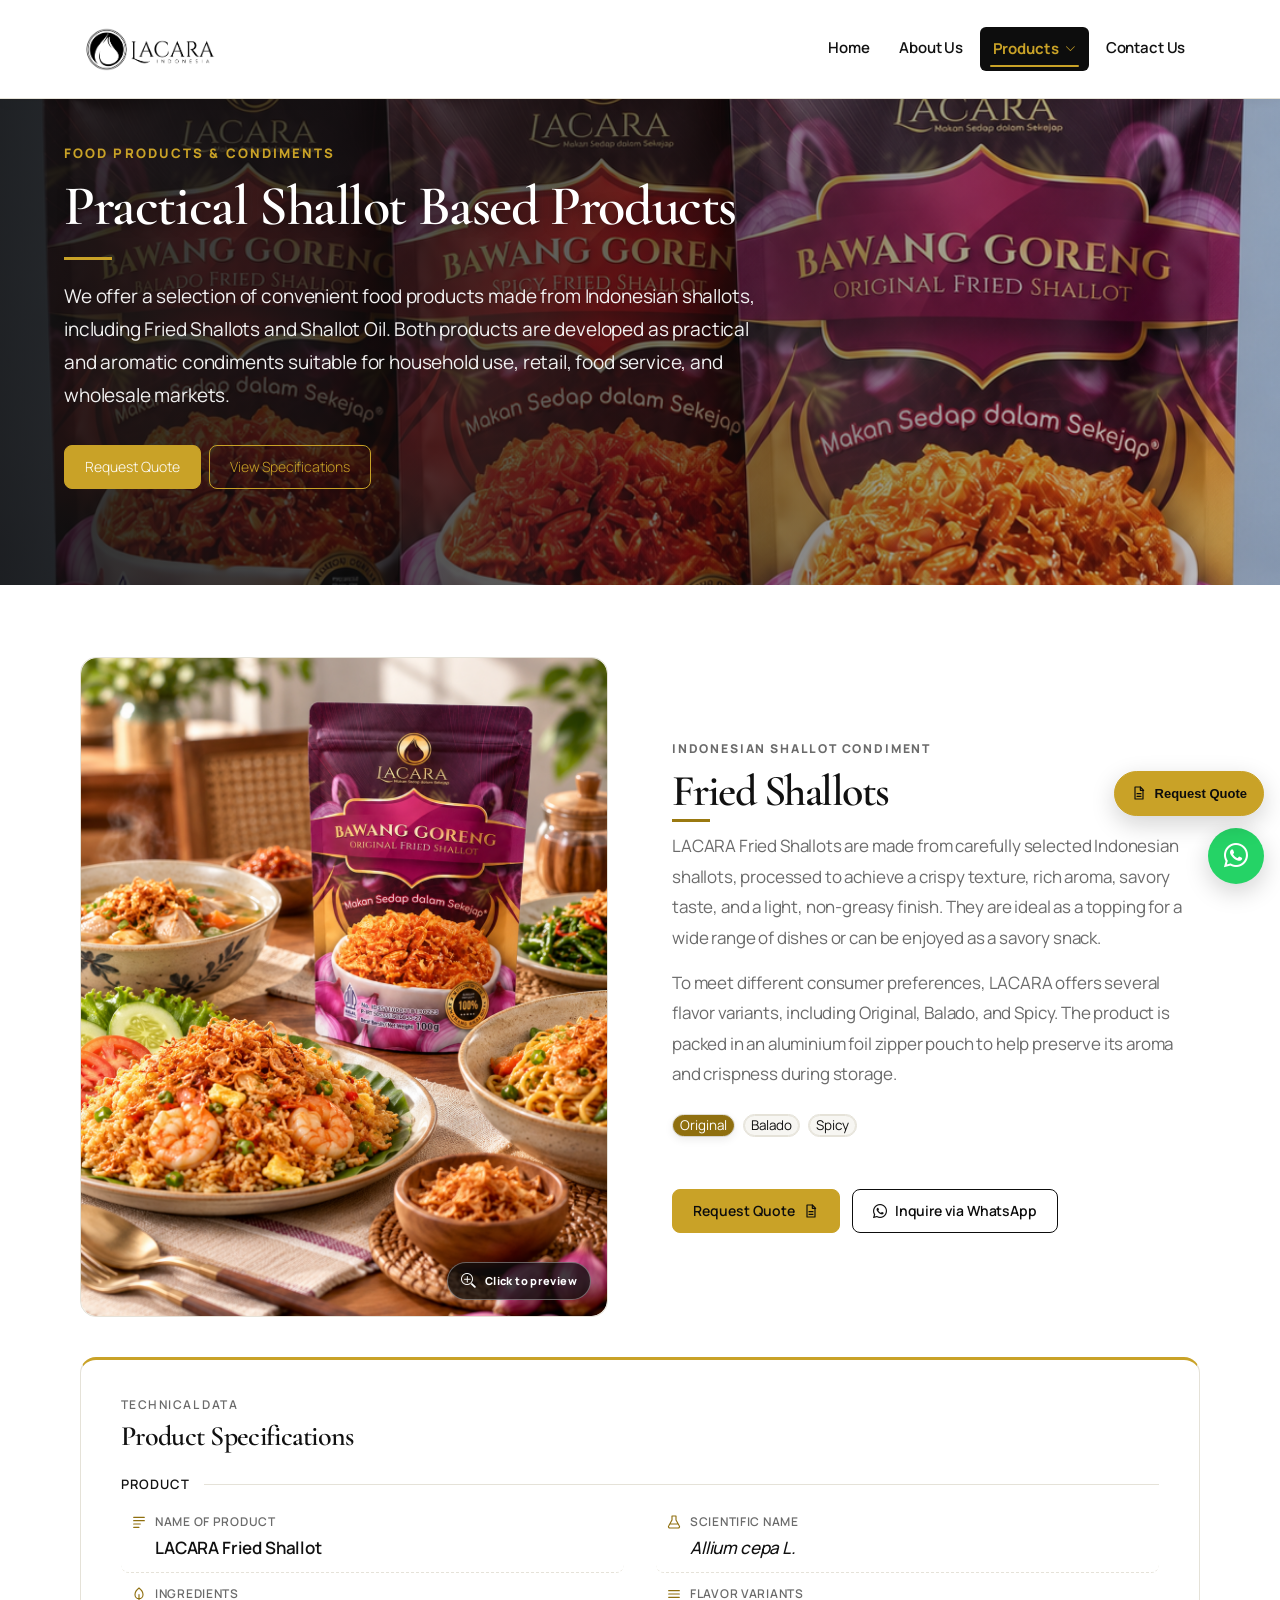
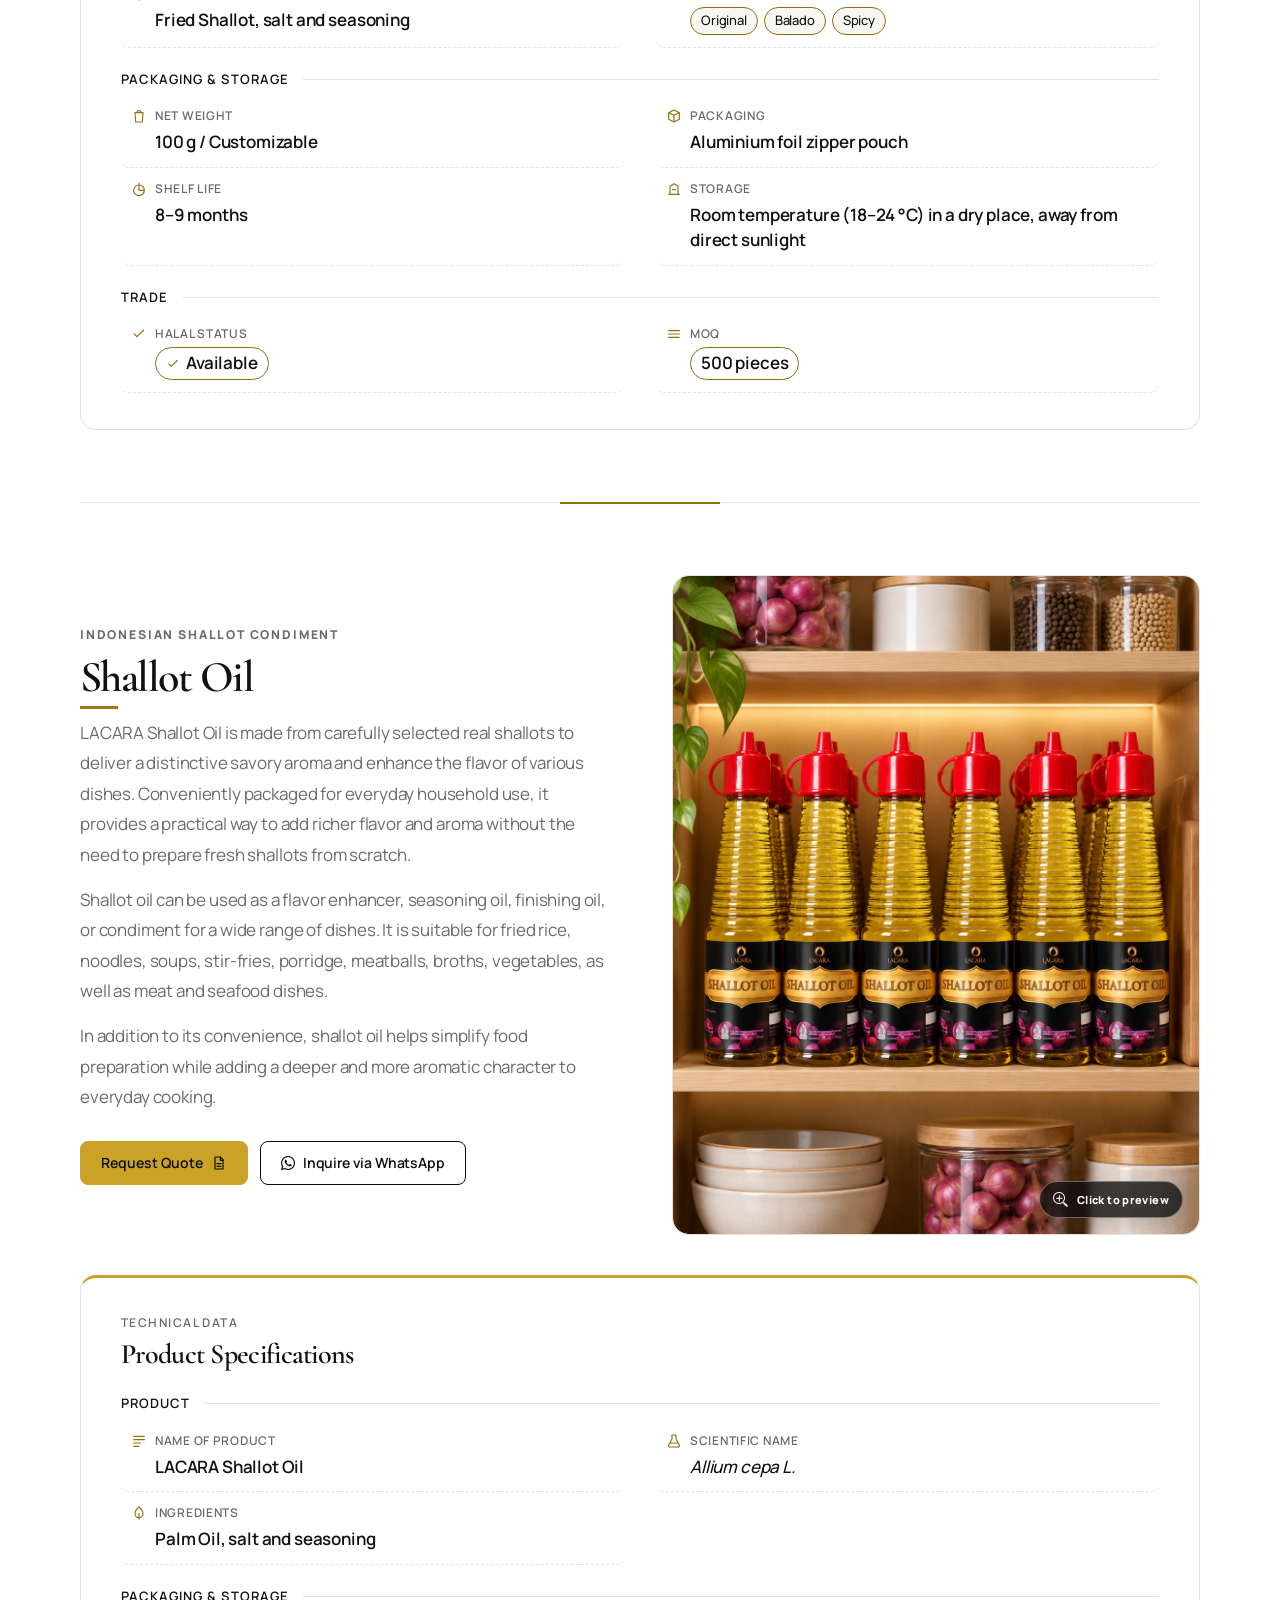
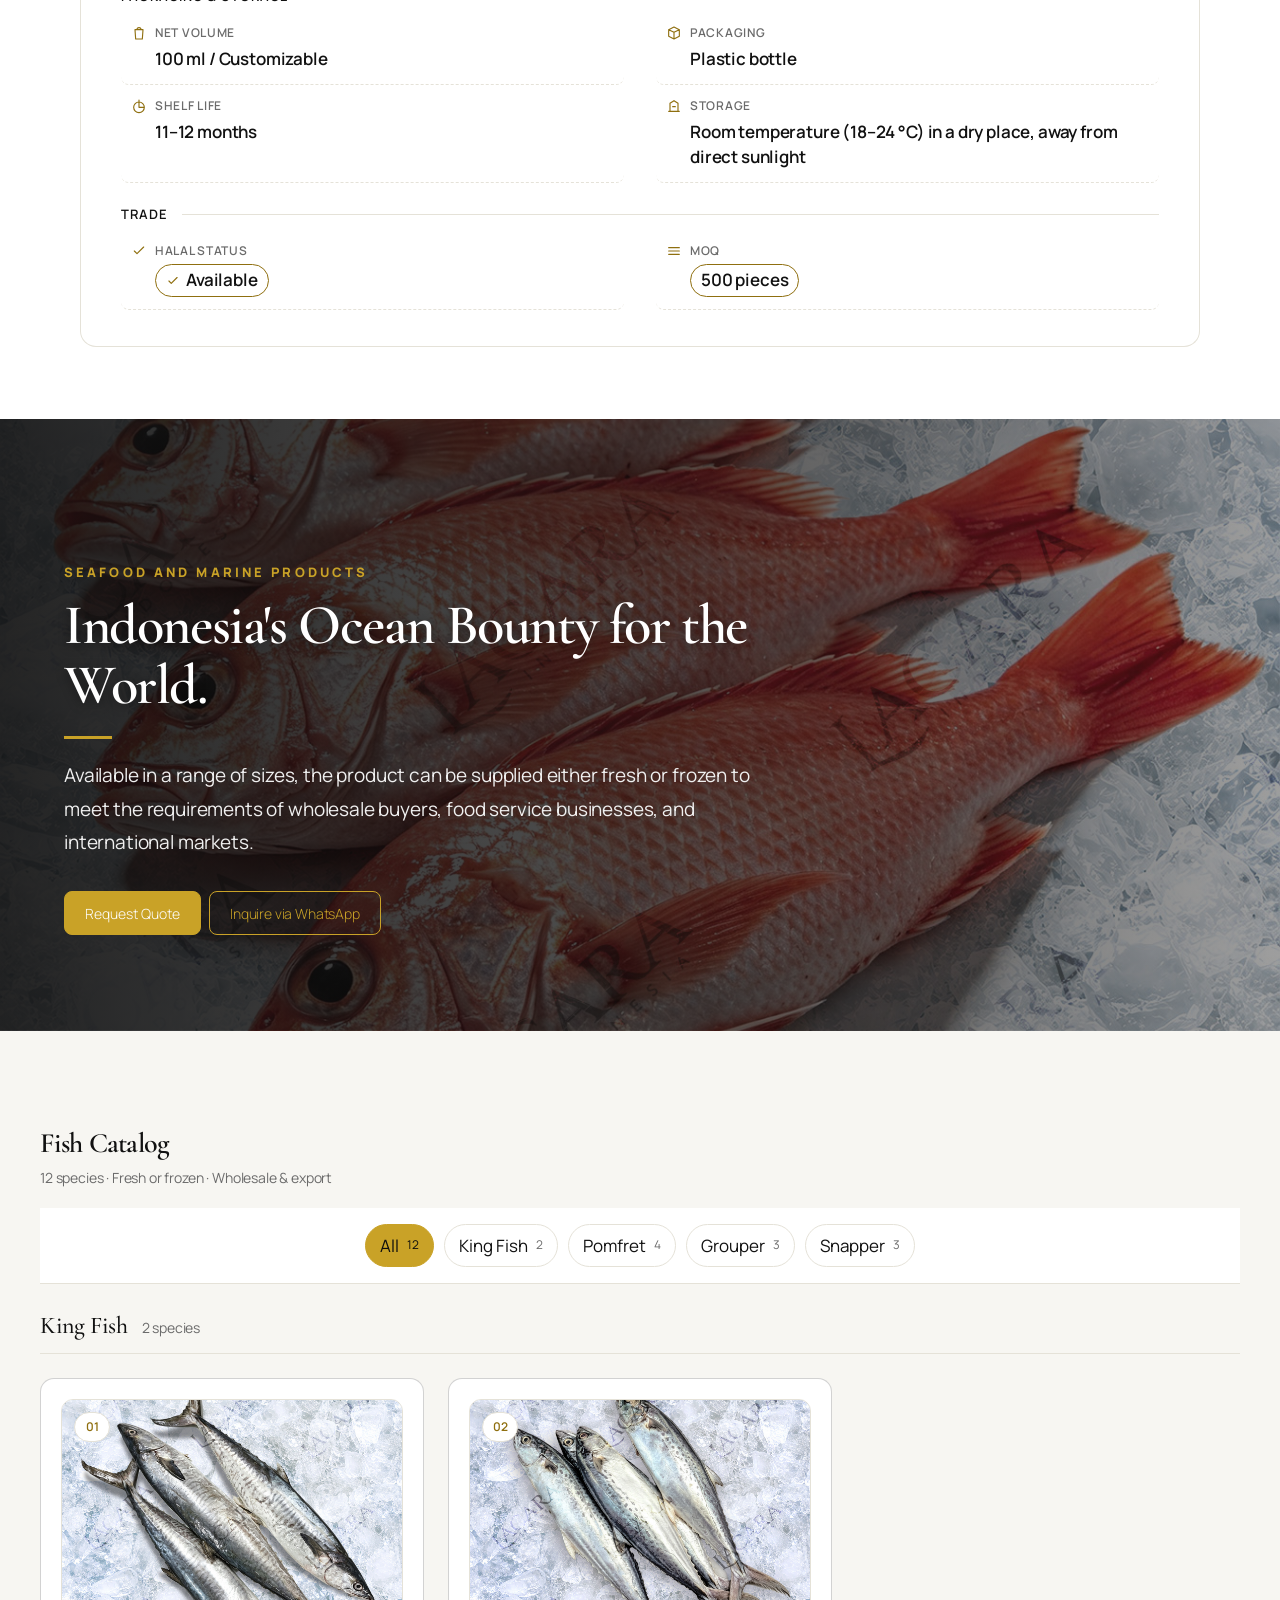
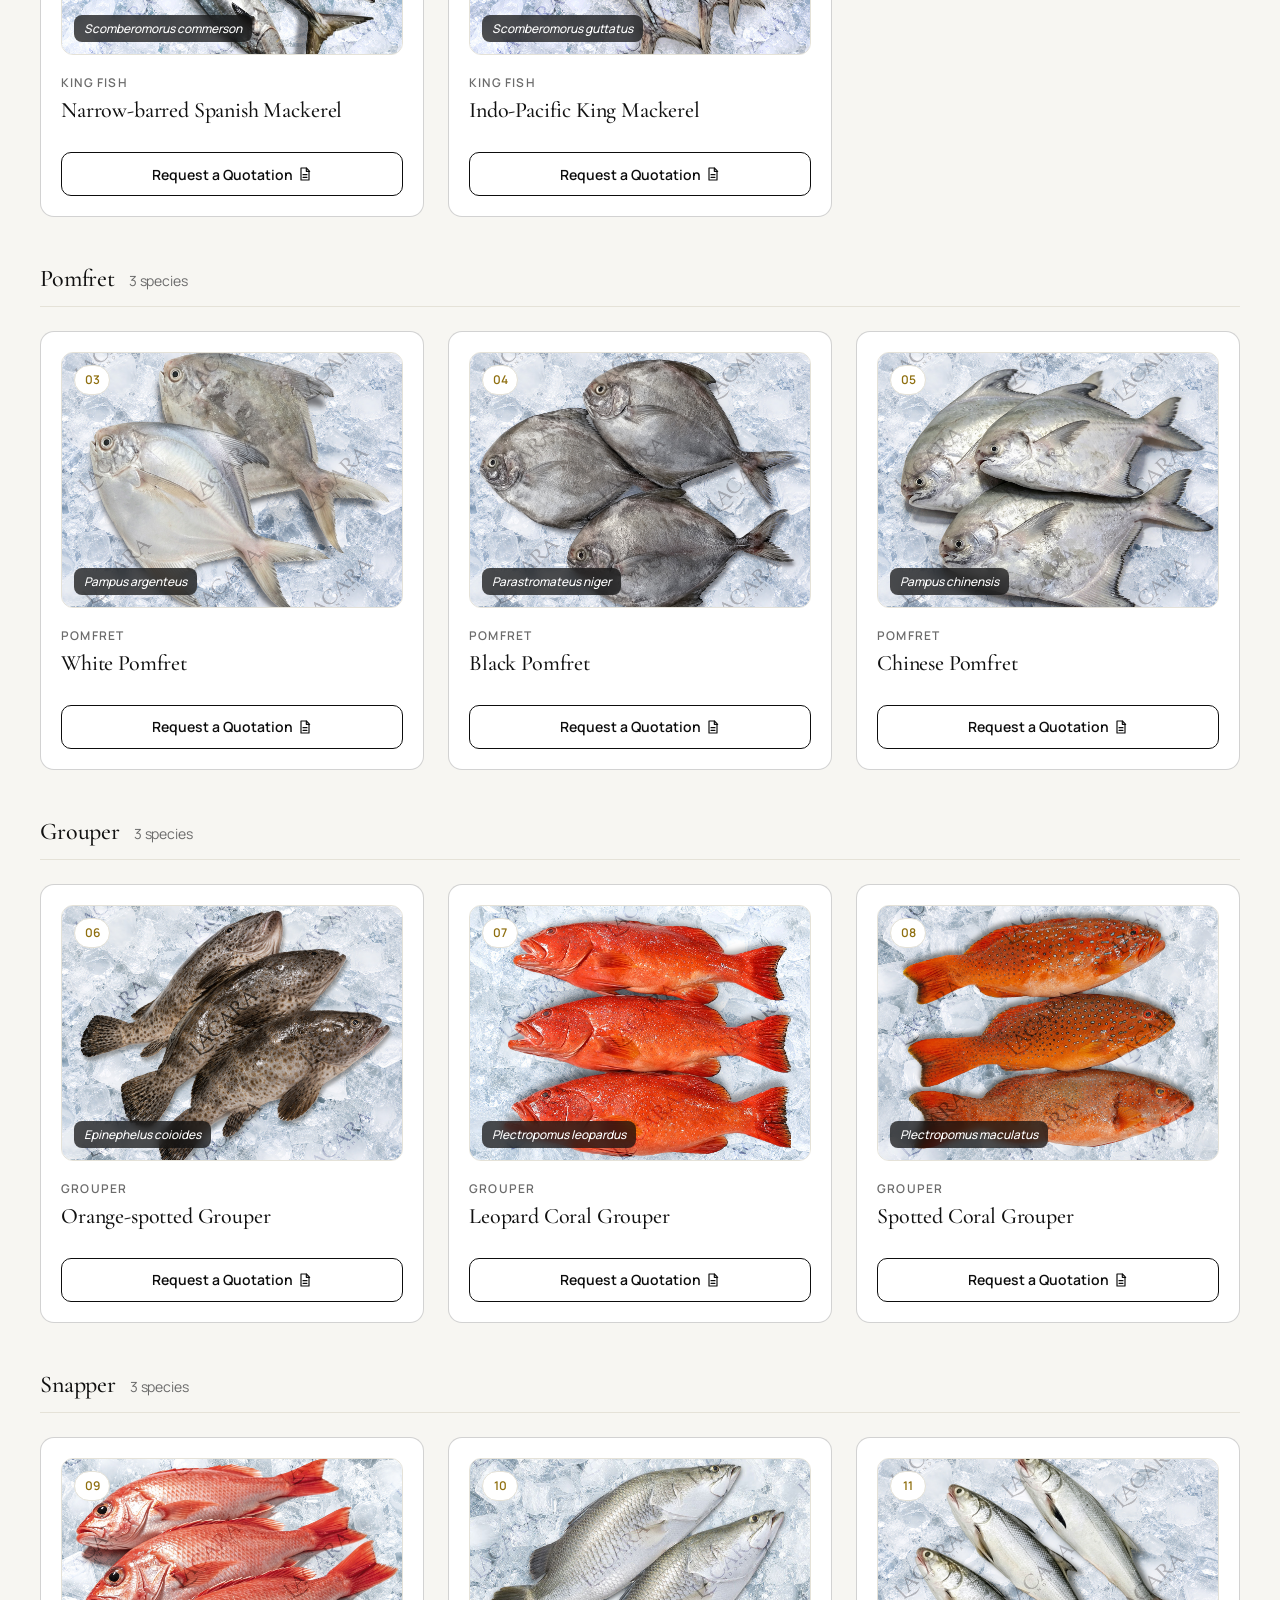
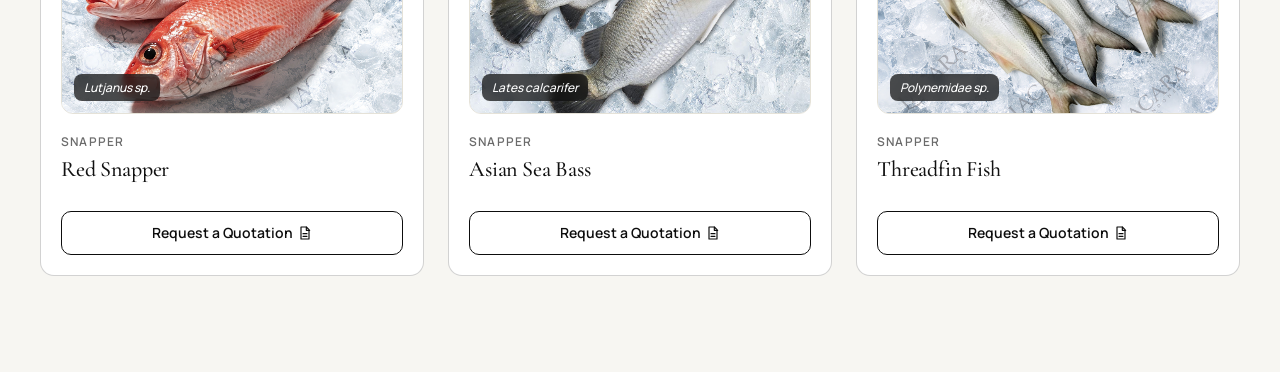
<file: product.html>
<!DOCTYPE html>

<html lang="en">

<head>
  <meta charset="utf-8" />
  <meta content="width=device-width,initial-scale=1" name="viewport" />
  <meta content="#0D0D0D" name="theme-color" />
  <title>Our Products — LACARA INDONESIA</title>
  <link href="img/logo/logo.png" rel="icon" type="image/png" />
  <link href="css/tokens.css" rel="stylesheet" />
  <link href="css/site-components.css" rel="stylesheet">
  <!-- CSS khusus halaman Product -->
  <script src="js/config/contact.js"></script>
  <link
    href="https://fonts.googleapis.com/css2?family=Manrope:wght@400;500;600;700;800&amp;family=Cormorant+Garamond:wght@500;600;700&amp;display=swap"
    rel="stylesheet" />
  <link href="https://cdn.jsdelivr.net/npm/bootstrap@5.3.3/dist/css/bootstrap.min.css" rel="stylesheet" />
  <link href="https://cdn.jsdelivr.net/npm/bootstrap-icons@1.11.3/font/bootstrap-icons.css" rel="stylesheet" />
  <!-- <script src="js/product.js"></script> -->
  <style>
    /* =========================================================
   LACARA INDONESIA — PRODUCT PAGE STYLESHEET
   Catatan: seluruh CSS dari product.html dipindahkan ke file ini.
   Urutan blok dipertahankan untuk menjaga cascade dan tampilan.
   Bagian utama dan breakpoint sudah diberi komentar pada sumber.
   ========================================================= */
    /* =========================================================
   TAMBAHAN CSS 01: Main stylesheet block 1
   Urutan dipertahankan agar aturan override tetap bekerja.
   ========================================================= */
    /* =========================================================
   LACARA INDONESIA — ORGANIZED STYLESHEET
   Structure:
   01. Global & Variables
   02. Navbar + Mobile Sidebar
   03. Hero
   04. Product Catalogue
   05. Product Cards
   06. Load More
   07. Quotation Request
   08. Product Preview Modal
   09. CTA & Footer
   10. Floating WhatsApp
   11. Animations & Responsive
   ========================================================= */
    /* =========================================================
   01. GLOBAL & VARIABLES
   ========================================================= */
    html {
      scroll-behavior: smooth;
    }

    body {
      margin: 0;
      font-family: "DM Sans", sans-serif;
      color: var(--text);
      background: var(--bg-alt);
      letter-spacing: -0.01em;
    }

    h1,
    h2,
    h3,
    .hero h1,
    .cta h2 {
      font-family: "Playfair Display", serif;
      font-weight: 600;
      letter-spacing: -0.025em;
    }

    html,
    body {
      width: 100%;
      max-width: 100%;
      overflow-x: clip;
      overscroll-behavior-x: none;
    }

    img {
      max-width: 100%;
      height: auto;
    }

    /* =========================================================
   NAVBAR & NAVIGATION
   ========================================================= */
    .navbar {
      position: fixed !important;
      top: 0 !important;
      left: 0 !important;
      right: 0 !important;
      width: 100% !important;
      z-index: 1040 !important;
      background: color-mix(in srgb, var(--white) 97%, transparent) !important;
      backdrop-filter: blur(12px);
      -webkit-backdrop-filter: blur(12px);
      border-bottom: 1px solid var(--bg-alt) !important;
      border-top: 0 !important;
      border-left: 0 !important;
      border-right: 0 !important;
      border-radius: 0 !important;
      box-shadow: 0 2px 12px color-mix(in srgb, var(--black) 6%, transparent) !important;
    }

    .brand {
      font-weight: 700;
      letter-spacing: 0.12em;
      color: var(--text) !important;
    }

    .nav-link {
      font-size: 0.9rem;
      font-weight: 600;
      color: var(--muted) !important;
      padding: 0.9rem !important;
    }

    .nav-link:hover {
      color: var(--text) !important;
    }

    .mobile-menu {
      border: 0;
    }

    .logo-brand {
      display: flex;
      align-items: center;
      height: 100%;
    }

    .logo-brand img {
      display: block;
      width: 205px;
      height: auto;
      max-height: 52px;
      object-fit: contain;
    }

    .mobile-logo-brand img {
      width: 178px;
      max-height: 44px;
    }

    .navbar .brand {
      font-weight: 800;
      letter-spacing: 0.08em;
      color: var(--text) !important;
    }

    .navbar .nav-link {
      font-weight: 700;
      color: var(--muted) !important;
      padding: 0.65rem 0.8rem !important;
      position: relative;
      border-radius: 6px;
      transition: background-color 0.22s ease,
        color 0.22s ease,
        transform 0.22s ease;
    }

    .navbar .nav-link:hover {
      color: var(--text) !important;
    }

    .mobile-nav {
      position: fixed !important;
      top: 0 !important;
      right: 0 !important;
      bottom: 0 !important;
      left: auto !important;
      z-index: 1055 !important;
      width: min(360px, 88vw) !important;
      max-width: 360px !important;
      height: 100vh !important;
      margin: 0 !important;
      visibility: hidden !important;
      transform: translateX(100%) !important;
      transition: transform 0.12s linear, visibility 0s linear 0s !important;
      display: flex !important;
      flex-direction: column !important;
      background: var(--white) !important;
      border: 0 !important;
      box-shadow: -18px 0 45px color-mix(in srgb, var(--black) 12%, transparent) !important;
    }

    /* Bootstrap Offcanvas override: allow .show to actually open the sidebar */
    .mobile-nav.show {
      visibility: visible !important;
      transform: translateX(0) !important;
      transition: transform 0.12s linear, visibility 0s linear 0s !important;
    }

    .mobile-nav.hiding {
      visibility: visible !important;
      transform: translateX(100%) !important;
      transition: transform 0.12s linear, visibility 0s linear 0s !important;
    }

    .mobile-nav .offcanvas-body {
      display: flex;
      flex-direction: column;
      padding: 22px 25px;
      overflow-y: auto;
    }

    .mobile-menu>a,
    .mobile-product-toggle {
      display: flex;
      justify-content: center;
      align-items: center;
      width: 100%;
      padding: 16px 4px;
      border: 0;
      border-bottom: 1px solid var(--bg-alt);
      background: none;
      text-decoration: none;
      color: var(--muted);
      font-weight: 700;
      text-align: left;
      border-radius: 7px !important;
      transition: background-color 0.22s ease,
        color 0.22s ease,
        padding-left 0.22s ease;
    }

    .mobile-product-toggle i {
      transition: 0.25s;
    }

    .mobile-product-toggle.expanded i {
      transform: rotate(180deg);
    }

    .mobile-product-sub.open {
      display: block;
    }

    .navbar .nav-link:hover,
    .navbar .nav-link:focus-visible {
      background: var(--bg-alt);
      color: var(--text) !important;
    }

    .navbar .nav-link.active {
      background: var(--black);
      color: var(--white) !important;
    }

    .navbar .nav-link.active:hover {
      background: var(--black);
      color: var(--white) !important;
    }

    .navbar .dropdown-toggle.active {
      background: var(--black);
      color: var(--white) !important;
    }

    .navbar .dropdown-menu .dropdown-item {
      border-radius: 5px;
      transition: background-color 0.2s ease,
        color 0.2s ease;
    }

    .navbar .dropdown-menu .dropdown-item:hover,
    .navbar .dropdown-menu .dropdown-item:focus {
      background: var(--bg-alt);
      color: var(--text);
    }

    .navbar .dropdown-menu .dropdown-item.active {
      background: var(--black);
      color: var(--white);
    }

    .mobile-menu>a:hover,
    .mobile-menu>a:focus-visible,
    .mobile-product-toggle:hover,
    .mobile-product-toggle:focus-visible {
      background: var(--bg-alt) !important;
      color: var(--text) !important;
      padding-left: 12px;
    }

    .mobile-menu>a.active,
    .mobile-product-toggle.active {
      background: var(--black) !important;
      color: var(--white) !important;
      padding-left: 12px;
    }

    .mobile-product-sub a.active {
      background: var(--black);
      color: var(--white);
      border-left-color: var(--text);
      padding-left: 14px;
    }

    .sidebar-item.active,
    .sidebar-parent.active {
      background: var(--black) !important;
      color: var(--white) !important;
      padding-left: 20px;
    }

    .sidebar-sub a.active {
      background: var(--black);
      color: var(--white);
      border-left-color: var(--text);
      padding-left: 18px;
    }

    .nav-link,
    .mobile-menu a {
      color: var(--muted) !important;
    }

    .nav-link:hover,
    .mobile-menu a:hover {
      background: var(--bg-alt) !important;
      color: var(--text) !important;
    }

    .nav-link.active,
    .navbar .dropdown-toggle.active,
    .mobile-menu a.active,
    .mobile-menu a.active:hover {
      background: var(--black) !important;
      color: var(--white) !important;
    }

    .navbar .container {
      min-height: 66px;
    }

    .mobile-nav-backdrop {
      position: fixed;
      inset: 0;
      z-index: 1050;
      background: color-mix(in srgb, var(--black) 42%, transparent);
      opacity: 0;
      visibility: hidden;
      pointer-events: none;
      transition: opacity 0.32s ease,
        visibility 0s linear 0.32s;
    }

    .mobile-nav-backdrop.is-open {
      opacity: 1;
      visibility: visible;
      pointer-events: auto;
      transition: opacity 0.32s ease,
        visibility 0s linear 0s;
    }

    body.mobile-nav-open {
      overflow: hidden;
    }

    /* MOBILE QUOTE — styled to match LACARA premium navbar */
    /* DESKTOP — 992PX AND ABOVE */
    @media (min-width: 992px) {
      .navbar-toggler {
        display: none !important;
      }

      .mobile-nav,
      .mobile-nav-backdrop {
        display: none !important;
      }

      .navbar,
      .navbar .container {
        min-height: 82px;
      }
    }

    /* TABLET — 768PX TO 991PX */
    @media (min-width: 768px) and (max-width: 991px) {
      .navbar .container {
        padding-left: 20px;
        padding-right: 20px;
      }

      .navbar-collapse {
        padding: 15px 0;
      }
    }

    /* LARGE MOBILE / TABLET — UP TO 991PX */
    @media (max-width: 991px) {
      .logo-brand img {
        width: 180px;
        max-height: 46px;
      }

      .navbar-collapse {
        padding: 15px 0;
      }

      .mobile-menu>a.active,
      .mobile-product-toggle.active {
        background: var(--black) !important;
        color: var(--white) !important;
        border-bottom-color: var(--text) !important;
        padding-left: 14px !important;
        padding-right: 14px !important;
      }

      .mobile-menu>a,
      .mobile-product-toggle {
        margin-bottom: 6px;
      }
    }

    /* NAVBAR MOBILE — UP TO 991.98PX */
    @media (max-width: 991.98px) {
      .navbar {
        top: 0 !important;
        left: 0 !important;
        right: 0 !important;
        width: 100% !important;
        border-radius: 0 !important;
        box-shadow: 0 2px 12px color-mix(in srgb, var(--black) 6%, transparent) !important;
      }

      .navbar .container {
        min-height: 58px;
      }
    }

    /* MOBILE — UP TO 767PX */
    @media (max-width: 767px) {
      .navbar {
        min-height: 72px;
      }

      .navbar .container {
        padding-left: 16px;
        padding-right: 16px;
      }

      .logo-brand img,
      .mobile-logo-brand img {
        width: 165px;
        max-height: 42px;
      }
    }

    /* MOBILE SAFETY — UP TO 767.98PX */
    @media (max-width: 767.98px) {

      .navbar,
      .navbar-collapse,
      .mobile-menu,
      .offcanvas {
        max-width: 100vw;
      }
    }

    /* SMALL MOBILE — UP TO 575PX */
    @media (max-width: 575px) {
      .logo-brand img {
        width: 165px;
        max-height: 42px;
      }

      .mobile-nav {
        width: min(360px, 86vw) !important;
        max-width: 360px;
      }

      .mobile-nav .offcanvas-body {
        padding: 22px 20px;
      }
    }

    /* SMALL MOBILE SAFETY — UP TO 575.98PX */
    @media (max-width: 575.98px) {
      .navbar {
        top: 0 !important;
        left: 0 !important;
        right: 0 !important;
        width: 100% !important;
        border-radius: 0 !important;
      }
    }

    /* =========================================================
   03. HERO
   Desktop + Mobile hero settings stay together here.
   ========================================================= */
    .hero {
      min-height: 720px !important;
      display: flex;
      align-items: center;
      background:
        linear-gradient(90deg, color-mix(in srgb, var(--black) 88%, transparent), color-mix(in srgb, var(--black) 42%, transparent) 52%, color-mix(in srgb, var(--black) 5%, transparent)),
        url("https://plus.unsplash.com/premium_photo-1756988925844-280e89a34ae3?q=80&w=1170&auto=format&fit=crop&ixlib=rb-4.1.0&ixid=M3wxMjA3fDB8MHxwaG90by1wYWdlfHx8fGVufDB8fHx8fA%3D%3D") center / cover !important;
      color: var(--white);
    }

    .hero h1 {
      max-width: 900px;
      font-size: clamp(3.1rem, 7vw, 6.2rem) !important;
      line-height: 0.88 !important;
    }

    .eyebrow,
    .label {
      color: var(--accent) !important;
      font-family: "Manrope", sans-serif !important;
      font-size: 0.7rem;
      font-weight: 800;
      letter-spacing: 0.24em !important;
      text-transform: uppercase;
    }

    .hero-slide.active {
      transform: scale(1);
    }

    .hero .eyebrow {
      color: var(--accent) !important;
    }

    .hero-dot.active {
      background: var(--accent) !important;
    }

    @media (max-width: 767.98px) {
      .hero {
        min-height: 620px !important;
      }

      .hero h1 {
        max-width: 100%;
        font-size: clamp(2.7rem, 12vw, 4rem) !important;
        line-height: 0.91 !important;
      }

      .hero p {
        max-width: 340px !important;
        font-size: 14px !important;
        line-height: 1.75 !important;
      }

      .hero .d-flex {
        gap: 10px !important;
      }

      .hero-dot.active {
        width: 36px !important;
      }
    }

    /* =========================================================
   04. PRODUCT CATALOGUE
   ========================================================= */
    .catalog {
      padding: 72px 0 !important;
      background: var(--bg-alt) !important;
    }

    .product-category {
      scroll-margin-top: 90px;
    }

    /* ---------- Catalogue Filter ---------- */
    .catalog-filter-btn {
      padding: 0.78rem 1.45rem !important;
      border: 1px solid var(--bg-alt) !important;
      border-radius: 0 !important;
      background: transparent !important;
      color: var(--text) !important;
      font-size: 0.78rem;
      font-weight: 800;
      letter-spacing: 0.1em;
      text-transform: uppercase;
      cursor: pointer;
      transition: all 0.25s ease;
    }

    .catalog-filter-btn:hover {
      background: var(--bg-alt) !important;
    }

    .catalog-filter-btn.active {
      background: var(--black) !important;
      border-color: var(--text) !important;
      color: var(--white) !important;
    }

    .product-category.filter-hide {
      display: none !important;
    }

    .product-category.filter-show {
      display: block;
      animation: categoryFade 0.45s ease;
    }

    @keyframes categoryFade {
      from {
        opacity: 0;
        transform: translateY(12px);
      }

      to {
        opacity: 1;
        transform: translateY(0);
      }
    }

    /* PRODUCT CATEGORY HEADER — BLACK + CENTERED */
    .category-head {
      position: relative;
      width: 100% !important;
      margin-left: 0 !important;
      margin-right: 0 !important;
      padding: 48px !important;
      background: var(--black) !important;
      color: var(--white) !important;
      text-align: center !important;
      align-items: center !important;
      z-index: 0;
    }

    .category-head::before {
      content: "";
      position: absolute;
      inset: 0;
      background-image: linear-gradient(90deg,
          color-mix(in srgb, var(--text) 45%, transparent) 0%,
          color-mix(in srgb, var(--text) 30%, transparent) 52%,
          color-mix(in srgb, var(--text) 20%, transparent) 100%),
        url("img/assets/whiteshapeonion.png");
      opacity: 20%;
      background-size: cover;
      background-position: center;
      z-index: -2;
    }

    .category-head>div {
      margin-left: auto !important;
      margin-right: auto !important;
      text-align: center !important;
    }

    .category-head .category-number,
    .category-head .label {
      color: var(--accent) !important;
    }

    .category-head h2 {
      color: var(--white) !important;
      margin-left: auto !important;
      margin-right: auto !important;
    }

    .category-head .category-desc {
      /* margin-left: auto !important;
      margin-right: auto !important; */
      color: color-mix(in srgb, var(--white) 72%, transparent) !important;
    }

    @media (max-width: 575px) {
      .catalog {
        padding: 68px 0 74px !important;
      }

      .catalog>.container {
        padding-right: 18px;
        padding-left: 18px;
      }

      .category-head {
        margin-bottom: 28px !important;
        padding: 34px 22px !important;
        width: 100% !important;
        background: var(--black) !important;
        text-align: center !important;
      }

      .category-head h2 {
        font-size: 2.65rem !important;
      }

      .catalog-filter-btn {
        flex: 1;
        padding: 0.65rem 0.7rem !important;
        font-size: 0.68rem;
      }
    }

    /* =========================================================
   05. PRODUCT CARDS
   ========================================================= */
    .product {
      height: 100%;
      overflow: hidden;
      border: 1px solid var(--divider) !important;
      border-radius: 0 !important;
      background: var(--white) !important;
      box-shadow: none;
      transition:
        transform 0.3s ease,
        box-shadow 0.3s ease,
        border-color 0.3s ease;
    }

    .product:hover {
      transform: translateY(-6px) !important;
      border-color: var(--accent) !important;
      box-shadow: 0 18px 40px color-mix(in srgb, var(--black) 10%, transparent) !important;
    }

    .photo {
      position: relative;
      height: 300px !important;
      overflow: hidden;
      background-color: var(--bg-alt) !important;
      background-position: center;
      background-size: cover;
      transition:
        transform 0.7s cubic-bezier(0.22, 1, 0.36, 1),
        filter 0.4s ease;
    }

    .product:hover .photo {
      transform: scale(1.035);
      filter: brightness(0.96);
    }

    .body {
      padding: 25px !important;
    }

    .body h3 {
      margin-bottom: 10px !important;
      color: var(--text) !important;
      font-size: 1.65rem !important;
      line-height: 1.02 !important;
    }

    .body p {
      color: var(--muted) !important;
      font-size: 0.88rem !important;
      line-height: 1.75 !important;
    }

    .product .tag {
      display: none !important;
    }

    .photo:hover .image-hint {
      opacity: 1;
    }

    .body .btn {
      border-color: var(--text) !important;
      background: var(--black) !important;
      color: var(--white) !important;
      transition: 0.25s ease;
    }

    .body .btn:hover {
      border-color: var(--accent) !important;
      background: var(--accent) !important;
      color: var(--text) !important;
      transform: translateY(-2px);
    }

    @media (max-width: 767.98px) {
      .row.g-4 {
        --bs-gutter-y: 22px;
      }

      .product {
        border-radius: 0 !important;
      }

      .photo {
        height: 250px !important;
      }

      .body {
        padding: 22px !important;
      }

      .body h3 {
        font-size: 1.65rem !important;
      }

      .body p {
        font-size: 13px !important;
        line-height: 1.7 !important;
      }
    }

    /* =========================================================
   06. LOAD MORE PRODUCTS
   ========================================================= */
    .product-item.is-hidden,
    .product-column-hidden,
    .product-item[hidden],
    .product-column-hidden[hidden] {
      display: none !important;
      visibility: hidden !important;
      pointer-events: none !important;
    }

    /* HARD LIMIT: show only first 6 product cards before Load More */
    /* Load More: JS controls which product columns are visible. */
    #bawang>.row.g-4>div.product-column-hidden,
    #fishes>.row.g-4>div.product-column-hidden {
      display: none !important;
    }

    #bawang>.row.g-4>div.load-more-visible,
    #fishes>.row.g-4>div.load-more-visible {
      display: block !important;
    }

    .load-more-btn {
      padding: 0.85rem 1.8rem !important;
      border: 1px solid var(--text) !important;
      border-radius: 0 !important;
      background: transparent !important;
      color: var(--text) !important;
      font-size: 0.78rem;
      font-weight: 800;
      letter-spacing: 0.08em;
      text-transform: uppercase;
      cursor: pointer;
      transition: 0.25s ease;
    }

    .load-more-btn:hover {
      background: var(--black) !important;
      color: var(--white) !important;
    }

    .load-more-btn.is-finished {
      opacity: 0.55;
      cursor: default;
      pointer-events: none;
    }

    @media (max-width: 767.98px) {
      .load-more-btn {
        width: 100% !important;
      }
    }

    /* Lightbox semantic tokens (kept in this HTML file) */
    :root {
      --lightbox-control-bg-outside: rgba(255, 255, 255, 0.14);
    }

    /* =========================================================
   08. PRODUCT PREVIEW MODAL
   ========================================================= */
    .modal-product .btn-close {
      position: absolute;
      top: 18px;
      right: 18px;
      z-index: 10;
      width: 44px !important;
      height: 44px !important;
      padding: 0.7rem;
      border: 0;
      border-radius: 50%;
      background: var(--white);
      color: var(--text) !important;
      opacity: 1;
      box-shadow: 0 6px 20px color-mix(in srgb, var(--black) 16%, transparent) !important;
    }

    @media (max-width: 767px) {}

    @media (max-width: 575px) {}

    /* =========================================================
   10. LOCATION
   ========================================================= */
    /* TABLET — 768PX TO 991PX */
    @media (min-width: 768px) and (max-width: 991px) {}

    /* MOBILE — UP TO 767PX */
    @media (max-width: 767px) {}

    /* MOBILE SAFETY — UP TO 767.98PX */
    @media (max-width: 767.98px) {}

    /* SMALL MOBILE — UP TO 575PX */
    @media (max-width: 575px) {}

    /* =========================================================
   11. CONTACT
   ========================================================= */
    .contact-section .container {
      position: relative;
      z-index: 2;
    }

    .contact-section .eyebrow {
      color: var(--white) !important;
    }

    #cta+#contact {
      margin-top: 0 !important;
    }

    .lacara-cta .container,
    .contact-section .container {
      position: relative;
      z-index: 2;
    }

    /* DESKTOP — 992PX AND ABOVE */
    @media (min-width: 992px) {}

    /* TABLET — 768PX TO 991PX */
    @media (min-width: 768px) and (max-width: 991px) {}

    /* MOBILE — UP TO 767PX */
    @media (max-width: 767px) {}

    /* SMALL MOBILE — UP TO 575PX */
    @media (max-width: 575px) {}

    /* =========================================================
   12. FOOTER
   ========================================================= */
    footer {
      background: var(--black);
      color: var(--muted) !important;
    }

    footer {
      background: var(--black) !important;
    }

    /* MOBILE — UP TO 767PX */
    @media (max-width: 767px) {}

    /* MOBILE SAFETY — UP TO 767.98PX */
    @media (max-width: 767.98px) {

      section,
      header,
      main,
      footer {
        width: 100%;
        max-width: 100vw;
      }
    }

    /* =========================================================
   13. FLOATING CONTROLS
   ========================================================= */
    .back-to-top {
      position: fixed;
      right: 20px;
      bottom: 88px;
      width: 48px;
      height: 48px;
      display: flex;
      align-items: center;
      justify-content: center;
      border-radius: 50%;
      background: var(--black);
      color: var(--white);
      border: 2px solid var(--accent);
      text-decoration: none;
      font-size: 1.15rem;
      line-height: 1;
      z-index: 1030;
      opacity: 0;
      visibility: hidden;
      transform: translateY(12px);
      transition: opacity 0.25s ease,
        transform 0.25s ease,
        visibility 0.25s ease,
        background 0.2s ease;
      box-shadow: 0 10px 25px color-mix(in srgb, var(--black) 16%, transparent);
    }

    .back-to-top.show {
      opacity: 1;
      visibility: visible;
      transform: translateY(0);
    }

    .back-to-top:hover {
      background: var(--accent);
      color: var(--text);
    }

    /* MOBILE — UP TO 767PX */
    @media (max-width: 767px) {}

    /* SMALL MOBILE SAFETY — UP TO 575.98PX */
    @media (max-width: 575.98px) {
      .back-to-top {
        right: 16px;
        bottom: 84px;
        width: 44px;
        height: 44px;
      }
    }

    /* =========================================================
   10. FLOATING WHATSAPP
   ========================================================= */
    .wa {
      position: fixed;
      right: 20px;
      bottom: 20px;
      z-index: 5;
      display: flex;
      align-items: center;
      justify-content: center;
      width: 55px;
      height: 55px;
      border-radius: 50%;
      background: var(--accent) !important;
      color: var(--white);
      font-size: 1.5rem;
    }

    /* =========================================================
   11. ANIMATIONS + RESPONSIVE MOTION
   ========================================================= */
    /* Scroll reveal */
    .product-category,
    .category-head,
    .product-item,
    .catalog>.container>.text-center {
      opacity: 0;
      transform: translateY(24px);
      transition:
        opacity 0.7s ease,
        transform 0.7s cubic-bezier(0.22, 1, 0.36, 1);
    }

    .product-category.reveal,
    .category-head.reveal,
    .product-item.reveal,
    .catalog>.container>.text-center.reveal {
      opacity: 1;
      transform: none;
    }

    .product-item.reveal {
      transition-delay: var(--reveal-delay, 0ms);
    }

    /* Reduced motion */
    @media (prefers-reduced-motion: reduce) {
      html {
        scroll-behavior: auto;
      }

      .product-category,
      .category-head,
      .product-item,
      .catalog>.container>.text-center {
        opacity: 1;
        transform: none;
        transition: none;
      }

      .product,
      .photo {
        transition: none !important;
      }
    }

    /* Category header: black background, content aligned left */
    .category-head {
      background: var(--black) !important;
      text-align: left !important;
      justify-content: flex-start !important;
    }

    .category-head .col-lg-8 {
      margin-left: 0 !important;
      margin-right: auto !important;
      text-align: left !important;
    }

    .category-head h2,
    .category-head .label,
    .category-head .category-desc {
      text-align: left !important;
    }

    /* Product image gallery inside preview modal */
    .hero {
      min-height: 0 !important;
      display: block;
      padding: 176px 0 96px;
      background: var(--bg) !important;
      color: var(--text);
      font-family: "Inter", "Manrope", Arial, sans-serif;
    }

    .hero .container,
    .food-page-container {
      width: min(100% - 40px, 1100px);
      max-width: 1100px;
      margin-inline: auto;
    }

    .hero .eyebrow {
      color: var(--accent) !important;
      letter-spacing: 0.16em !important;
    }

    .hero h1,
    .food-catalog h2 {
      color: var(--text);
      font-family: "Playfair Display", "Cormorant Garamond", Georgia, serif;
      font-weight: 600;
      letter-spacing: -0.035em;
    }

    .hero h1 {
      max-width: 760px;
      margin: 0;
      font-size: clamp(3rem, 7vw, 5.4rem) !important;
      line-height: 1.04 !important;
    }

    .food-hero-intro {
      max-width: 760px;
      margin: 24px 0 0;
      color: var(--muted);
      font-size: 1.1rem;
      line-height: 1.8;
    }

    /* Layout tombol memakai Bootstrap 5 utilities pada markup.
   CSS di sini hanya mengatur jarak dari konten sebelumnya. */
    .food-actions {
      margin-top: 32px;
    }

    .food-button {
      display: inline-flex;
      min-height: 48px;
      align-items: center;
      justify-content: center;
      gap: 9px;
      padding: 12px 20px;
      border: 1px solid var(--btn-primary-bg);
      border-radius: 4px;
      background: var(--btn-primary-bg);
      color: var(--btn-primary-text);
      font-size: 0.92rem;
      font-weight: 700;
      text-decoration: none;
      transition: background-color 180ms ease, border-color 180ms ease, color 180ms ease, transform 180ms ease;
    }

    .food-button:hover {
      transform: translateY(-2px);
      border-color: var(--btn-primary-bg-hover);
      background: var(--btn-primary-bg-hover);
      color: var(--btn-primary-text);
    }

    .food-button-secondary {
      border-color: var(--btn-secondary-border);
      background: transparent;
      color: var(--btn-secondary-text);
    }

    .food-button-secondary:hover {
      background: var(--btn-secondary-border);
      border-color: var(--btn-secondary-border);
      color: var(--btn-secondary-hover-text);
    }

    .food-catalog {
      padding: 8px 0 0;
      background: var(--bg);
      color: var(--text);
      font-family: "Inter", "Manrope", Arial, sans-serif;
    }

    .food-product-section {
      padding: 80px 0;
      background: var(--bg);
      border-top: 0;
      scroll-margin-top: 90px;
    }

    .food-specifications {
      margin-top: 32px;
      padding: 20px 18px;
    }

    .food-product-layout {
      display: grid;
      grid-template-columns: minmax(0, 1fr) minmax(0, 1fr);
      align-items: start;
      gap: clamp(36px, 7vw, 84px);
    }

    .food-product-layout.is-reversed .food-product-image {
      order: 2;
    }

    .food-product-layout.is-reversed .food-product-copy {
      order: 1;
    }

    .food-product-image {
      position: relative;
      display: flex;
      min-width: 0;
      flex-direction: column;
      align-items: center;
      justify-content: center;
      padding: 24px;
      aspect-ratio: 4 / 3;
      overflow: visible;
      border: 1px solid var(--card-border);
      border-radius: 12px;
      background: var(--bg-alt);
      color: var(--accent);
      text-align: center;
    }

    .food-product-illustration {
      display: block;
      width: 100%;
      max-height: 60%;
      height: auto;
      min-height: 0;
      flex: 0 1 60%;
      object-fit: contain;
    }

    #bawang .food-product-image::before,
    #bawang .food-product-image::after {
      display: none;
    }

    .food-product-image::before,
    .food-product-image::after {
      position: absolute;
      width: 58%;
      height: 58%;
      border: 1px solid color-mix(in srgb, var(--accent) 15%, transparent);
      border-radius: 50%;
      content: "";
    }

    .food-product-image::after {
      width: 42%;
      height: 42%;
    }

    .food-product-copy {
      min-width: 0;
    }

    .food-product-kicker {
      margin: 0 0 10px;
      color: var(--accent);
      font-size: 0.76rem;
      font-weight: 800;
      letter-spacing: 0.15em;
      text-transform: uppercase;
    }

    .food-catalog h2 {
      margin: 0 0 20px;
      font-size: clamp(2.2rem, 4.5vw, 3.4rem);
      line-height: 1.08;
    }

    .product-desc>p {
      margin: 0 0 14px;
      color: var(--muted);
      line-height: 1.8;
    }

    .food-expandable-copy p {
      margin: 0 0 14px;
      color: var(--muted);
      line-height: 1.8;
    }

    .food-chip-list {
      display: flex;
      flex-wrap: wrap;
      gap: 8px;
      margin: 24px 0 30px;
      padding: 0;
      list-style: none;
    }

    .food-chip-list li {
      padding: 7px 12px;
      border: 1px solid var(--card-border);
      border-radius: 999px;
      background: var(--bg-alt);
      color: var(--text);
      font-size: 0.84rem;
      line-height: 1.3;
    }

    .theme-dark .food-chip-list li {
      background: transparent;
    }

    .food-chip-list li.food-chip-more {
      display: none;
      padding: 0;
      border: 0;
      background: transparent;
    }

    .food-more-chips {
      padding: 7px 12px;
      border: 1px solid var(--chip-more-border);
      border-radius: 999px;
      background: transparent;
      color: var(--accent);
      cursor: pointer;
      font: inherit;
    }

    .food-read-more {
      align-items: center;
      gap: 8px;
      padding: 0;
      border: 0;
      background: transparent;
      color: var(--accent);
      cursor: pointer;
      font: inherit;
      font-weight: 600;
    }

    .food-read-more:hover {
      text-decoration: underline;
      text-underline-offset: 3px;
    }

    .food-read-more i {
      display: inline-block;
      transition: transform 320ms ease;
    }

    .food-product-section.is-expanded .food-read-more i {
      transform: rotate(180deg);
    }

    .food-product-section.is-expanded .food-chip-list li.food-chip-more {
      display: none;
    }

    .food-spec-title {
      margin: 34px 0 12px;
      color: var(--text);
      font-family: "Playfair Display", "Cormorant Garamond", Georgia, serif;
      font-size: 1.45rem;
      font-weight: 600;
    }

    .food-product-ctas {
      margin-top: 24px;
    }

    .food-read-more,
    .food-more-chips {
      display: none;
    }

    /* .closing-cta .food-actions {
  justify-content: center;
  margin-top: 24px;
} */
    .seafood-tabs {
      position: sticky;
      z-index: 10;
      top: 72px;
      display: flex;
      justify-content: center;
      gap: 32px;
      padding: 14px 20px;
      border-bottom: 1px solid var(--divider);
      background: var(--bg);
    }

    .seafood-tabs a {
      padding: 4px 0;
      border-bottom: 2px solid transparent;
      color: var(--muted);
      font-weight: 600;
      text-decoration: none;
    }

    .seafood-tabs a:hover,
    .seafood-tabs a.is-active {
      border-color: var(--accent);
      color: var(--accent);
    }

    .seafood-tabs a:focus-visible,
    .seafood-section a:focus-visible {
      outline: 2px solid var(--focus);
      outline-offset: 3px;
    }

    .seafood-section {
      padding: 56px 0;
      scroll-margin-top: 132px;
      background: var(--bg);
      color: var(--text);
    }

    .hero.theme-dark {
      position: relative;
      background-color: var(--bg) !important;
      background:
        var(--hero-overlay),
        url("img/Shallots/FriedShallots/FriedShallotsAll.PNG") center / cover no-repeat !important;
    }

    #shallot-oil.theme-light {
      position: relative;
      border-top: 1px solid var(--divider);
      background: var(--bg);
    }

    #shallot-oil.theme-light::before {
      position: absolute;
      top: -1px;
      left: 50%;
      width: min(160px, 32%);
      height: 2px;
      transform: translateX(-50%);
      background: var(--accent-line);
      content: "";
    }

    .seafood-container {
      width: min(calc(100% - 40px), 1200px);
      margin-inline: auto;
    }

    .seafood-eyebrow {
      margin: 0 0 12px;
    }

    .seafood-title {
      margin: 0;
      color: var(--text);
      font-family: "Playfair Display", "Cormorant Garamond", Georgia, serif;
      font-size: clamp(2rem, 5vw, 2.75rem);
      line-height: 1.12;
    }

    .seafood-accent-line {
      display: block;
      margin: 20px 0;
    }

    .seafood-intro-copy {
      max-width: 720px;
      color: var(--muted);
      line-height: 1.75;
    }

    .seafood-actions {
      margin: 28px 0 0;
    }

    .seafood-actions .food-button {
      display: inline-flex;
      align-items: center;
      justify-content: center;
      min-height: 48px;
      padding: 12px 22px;
      border-radius: 6px;
      font-weight: 600;
      text-decoration: none;
      transition: background-color 180ms ease, color 180ms ease, border-color 180ms ease;
    }

    .seafood-catalog {
      background: var(--bg-alt);
    }

    .seafood-catalog.theme-light.section {
      background: var(--bg-alt) !important;
    }

    .seafood-catalog-title {
      margin: 0 0 40px;
      color: var(--text);
      font-family: "Playfair Display", "Cormorant Garamond", Georgia, serif;
      font-size: 28px;
    }

    .seafood-category+.seafood-category {
      margin-top: 48px;
    }

    .seafood-category-heading {
      display: flex;
      align-items: baseline;
      gap: 14px;
      margin-bottom: 20px;
      padding-bottom: 12px;
      border-bottom: 1px solid var(--divider);
    }

    .seafood-category-heading h4 {
      margin: 0;
      color: var(--text);
      font-family: "Playfair Display", "Cormorant Garamond", Georgia, serif;
      font-size: 24px;
    }

    .seafood-category-count {
      color: var(--muted);
      font-size: 14px;
    }

    .seafood-fish-grid {
      display: grid;
      grid-template-columns: minmax(0, 1fr);
      gap: 24px;
      margin: 0;
      padding: 0;
      list-style: none;
    }

    .seafood-fish-grid>li {
      display: flex;
      min-width: 0;
    }

    .seafood-fish-card {
      display: flex;
      flex: 1 1 auto;
      flex-direction: column;
      height: 100%;
      box-sizing: border-box;
      min-width: 0;
      padding: 0;
      border-radius: 14px;
      color: var(--text);
      transition: border-color 180ms ease, transform 180ms ease;
    }

    .seafood-fish-photo {
      position: relative;
      display: block;
      width: calc(100% - 40px);
      aspect-ratio: 4 / 3;
      margin: 20px 20px 0;
      overflow: hidden;
      border: 1px solid var(--card-border);
      border-radius: 12px;
      background: var(--bg-alt);
    }

    .seafood-fish-photo-button {
      padding: 0;
      cursor: zoom-in;
    }

    .seafood-fish-photo-button img {
      display: block;
      width: 100%;
      height: 100%;
      object-fit: cover;
      transition: transform 220ms ease;
    }

    .seafood-fish-photo-caption-scientific {
      position: absolute;
      bottom: 12px;
      left: 12px;
      max-width: calc(100% - 24px);
      padding: 6px 10px;
      border-radius: 8px;
      backdrop-filter: blur(4px);
      background: var(--overlay-bg);
      color: var(--overlay-text);
      font-style: italic;
      font-size: 12px;
      line-height: 1.3;
      font-weight: 500;
      overflow-wrap: anywhere;
    }

    .seafood-fish-photo-button:hover img {
      transform: scale(1.03);
    }

    .seafood-fish-number {
      position: absolute;
      top: 12px;
      left: 12px;
      display: inline-flex;
      min-width: 36px;
      min-height: 30px;
      align-items: center;
      justify-content: center;
      padding: 4px 8px;
      border: 1px solid var(--card-border);
      border-radius: 999px;
      background: var(--bg);
      color: var(--accent);
      font-size: 12px;
      font-weight: 600;
    }

    .seafood-fish-details {
      display: flex;
      flex: 1 1 auto;
      flex-direction: column;
      min-width: 0;
      padding: 20px;
    }

    .seafood-fish-category-meta {
      margin: 0;
      color: var(--accent);
      font-size: 12px;
      font-weight: 600;
      letter-spacing: 0.1em;
      line-height: 1.3;
      text-transform: uppercase;
    }

    .seafood-fish-name {
      display: -webkit-box;
      min-height: 2.5em;
      margin: 6px 0 0;
      overflow: hidden;
      overflow-wrap: anywhere;
      color: var(--text);
      font-family: "Playfair Display", "Cormorant Garamond", Georgia, serif;
      font-size: 22px;
      line-height: 1.25;
      line-clamp: 2;
      -webkit-box-orient: vertical;
      -webkit-line-clamp: 2;
    }

    .seafood-fish-quote-button {
      display: inline-flex;
      align-items: center;
      justify-content: center;
      gap: 8px;
      align-self: stretch;
      margin-top: auto;
      width: 100%;
      height: 44px;
      box-sizing: border-box;
      padding: 0 16px;
      border: 1px solid var(--btn-secondary-border);
      border-radius: 10px;
      background: transparent;
      color: var(--btn-secondary-text);
      font-size: 14px;
      font-weight: 600;
      cursor: pointer;
      transition: background-color 180ms ease, color 180ms ease, border-color 180ms ease;
    }

    .seafood-fish-quote-button:hover {
      border-color: var(--btn-secondary-border);
      background: var(--btn-secondary-border);
      color: var(--btn-secondary-hover-text);
    }

    .seafood-fish-quote-button svg {
      flex: 0 0 auto;
      width: 16px;
      height: 16px;
      fill: none;
      stroke: currentColor;
      stroke-linecap: round;
      stroke-linejoin: round;
      stroke-width: 1.8;
    }

    .seafood-fish-quote-button.is-added {
      border-color: var(--accent);
      background: transparent;
      color: var(--accent);
    }

    .seafood-fish-quote-button.is-added svg {
      animation: seafoodQuoteAdded 420ms ease;
    }

    @keyframes seafoodQuoteAdded {
      0% {
        transform: scale(0.7);
      }

      55% {
        transform: scale(1.35);
      }

      100% {
        transform: scale(1);
      }
    }

    .seafood-photo-preview {
      width: fit-content;
      max-width: 94vw;
      max-height: 94vh;
      padding: 0;
      overflow: hidden;
      border: 1px solid var(--card-border);
      border-radius: 14px;
      background: var(--card-bg);
      color: var(--text);
      box-sizing: border-box;
    }

    .seafood-photo-preview::backdrop {
      background: color-mix(in srgb, var(--black) 82%, transparent);
    }

    /* Preview mengikuti rasio asli gambar, bukan dipaksa ke kotak berukuran tetap. */
    .seafood-preview-stage {
      position: relative;
      display: grid;
      width: fit-content;
      max-width: 94vw;
      max-height: calc(94vh - 66px);
      min-height: 0;
      height: auto;
      place-items: center;
      background: var(--bg-alt);
    }

    .seafood-preview-image {
      display: block;
      width: auto;
      height: auto;
      max-width: 94vw;
      max-height: calc(94vh - 110px);
      object-fit: contain;
    }

    .seafood-preview-control {
      position: absolute;
      top: 50%;
      display: grid;
      width: 44px;
      height: 44px;
      place-items: center;
      transform: translateY(-50%);
      border: 1px solid var(--card-border);
      border-radius: 50%;
      background: var(--card-bg);
      color: var(--accent);
      cursor: pointer;
      font-size: 24px;
      line-height: 1;
    }

    .seafood-preview-control[hidden] {
      display: none;
    }

    .seafood-preview-control:hover {
      border-color: var(--accent);
      background: var(--bg-alt);
    }

    .seafood-preview-previous {
      left: 16px;
    }

    .seafood-preview-next {
      right: 16px;
    }

    .seafood-preview-close {
      position: absolute;
      z-index: 1;
      top: 14px;
      right: 14px;
      display: grid;
      width: 42px;
      height: 42px;
      place-items: center;
      border: 1px solid var(--card-border);
      border-radius: 50%;
      background: var(--card-bg);
      color: var(--text);
      cursor: pointer;
      font-size: 24px;
      line-height: 1;
    }

    .seafood-preview-caption {
      display: flex;
      justify-content: space-between;
      gap: 16px;
      padding: 16px 20px;
    }

    .seafood-preview-caption strong {
      color: var(--text);
    }

    .seafood-preview-count {
      flex: 0 0 auto;
      color: var(--muted);
    }

    .seafood-photo-preview button:focus-visible,
    .seafood-fish-photo-button:focus-visible,
    .seafood-fish-quote-button:focus-visible {
      outline: 2px solid var(--focus);
      outline-offset: 3px;
    }

    .seafood-cta.section {
      background: var(--btn-primary-bg);
      color: var(--btn-primary-text);
    }

    .seafood-cta .btn-secondary:hover {
      background: var(--btn-secondary-border);
      color: var(--btn-secondary-hover-text);
    }

    @media (min-width: 640px) {
      .seafood-fish-grid {
        grid-template-columns: repeat(2, minmax(0, 1fr));
      }
    }

    @media (min-width: 1024px) {
      .seafood-section {
        padding: 96px 0;
      }

      .seafood-title {
        font-size: 44px;
      }

      .seafood-fish-grid {
        grid-template-columns: repeat(3, minmax(0, 1fr));
      }

      .seafood-fish-card:hover {
        transform: translateY(-2px);
        border-color: var(--accent);
      }
    }

    @media (max-width: 479.98px) {
      .seafood-tabs {
        display: none;
      }
    }

    @media (max-width: 767.98px) {
      .hero {
        padding: 142px 0 64px;
      }

      .hero .container,
      .food-page-container {
        width: min(100% - 36px, 1100px);
      }

      .food-hero-intro {
        font-size: 1rem;
      }

      .food-product-section {
        padding: 48px 0;
      }

      .food-product-layout {
        grid-template-columns: minmax(0, 1fr);
        gap: 28px;
      }

      .food-product-layout.is-reversed .food-product-image,
      .food-product-layout.is-reversed .food-product-copy {
        order: initial;
      }
    }

    @media (min-width: 1024px) {
      .hero {
        padding: 140px 0 96px;
        font-size: 17px;
      }

      .hero .container,
      .food-page-container {
        width: min(100%, 1200px);
        max-width: 1200px;
        padding-inline: 40px;
      }

      .hero .container {
        display: grid;
        grid-template-columns: minmax(0, 1.15fr) minmax(340px, 0.85fr);
        align-items: center;
        column-gap: 64px;
        row-gap: 0;
      }

      .hero .eyebrow,
      .hero h1,
      .food-hero-intro,
      .hero .food-actions {
        grid-column: 1;
      }

      .hero h1 {
        max-width: none;
        font-size: clamp(44px, 5vw, 64px) !important;
      }

      .food-hero-intro {
        max-width: none;
        font-size: 17px;
      }

      .hero .food-actions {
        margin-top: 28px;
      }

      .food-catalog {
        padding-top: 0;
        font-size: 17px;
      }

      .food-product-section {
        position: relative;
        isolation: isolate;
        padding: 48px 0;
        border-top: 0;
      }

      .food-product-section::before {
        position: absolute;
        z-index: -1;
        top: 0;
        bottom: 0;
        left: 50%;
        width: 100vw;
        transform: translateX(-50%);
        background: var(--bg);
        content: "";
      }

      #shallot-oil::before {
        background: var(--bg);
      }

      .food-product-layout {
        grid-template-columns: minmax(0, 1fr) minmax(0, 1fr);
        align-items: stretch;
        column-gap: 64px;
        row-gap: 0;
      }

      .food-product-copy {
        display: block;
      }

      .food-product-layout:not(.is-reversed)>.food-product-image {
        grid-column: 1 / 2;
      }

      .food-product-layout.is-reversed>.food-product-image {
        grid-column: 2 / 3;
      }

      .food-product-image {
        position: relative;
        height: 100%;
        min-height: 0;
        align-self: stretch;
        aspect-ratio: auto;
        object-fit: cover;
      }

      .food-product-image img {
        width: 100%;
        height: 100%;
        object-fit: cover;
      }

      .food-catalog h2 {
        margin-bottom: 12px;
        font-size: 44px;
      }

      .food-product-copy>.food-read-more {
        display: inline-flex;
        justify-self: start;
        margin: 0 0 18px;
      }

      .food-expandable-copy {
        display: block;
      }

      .food-expandable-copy p:last-child {
        margin-bottom: 0;
      }

      .food-chip-list li.food-chip-extra {
        display: none;
      }

      .food-chip-list li.food-chip-more {
        display: flex;
      }

      .food-product-section.is-expanded .food-chip-list li.food-chip-extra {
        display: block;
      }

      .food-chip-more .food-more-chips {
        display: inline-flex;
      }

      #bawang .food-chip-list {
        margin-bottom: 24px;
      }

      #bawang .food-product-ctas {
        align-self: start;
      }

      #shallot-oil .food-chip-list {
        margin-bottom: 24px;
      }

      #shallot-oil .food-product-ctas {
        align-self: start;
      }

      .food-specifications {
        grid-column: 1 / -1;
        margin-top: 56px;
        padding: 32px 40px;
      }

      .food-spec-title {
        margin: 0 0 24px;
        font-size: 28px;
      }

      .food-actions .food-button {
        padding: 14px 28px;
        font-size: 15px;
      }
    }

    @media (max-width: 1023.98px) {
      .food-page-container {
        width: min(calc(100% - 40px), 1100px);
        margin-inline: auto;
      }

      .food-product-image {
        width: 100%;
        min-height: 0;
        aspect-ratio: 4 / 3;
      }

      .food-product-copy>.product-desc,
      .food-product-layout.is-reversed .food-product-copy>.product-desc {
        grid-column: 1 / -1;
      }

      .food-product-layout>* {
        min-width: 0;
      }

      .product-desc>p {
        overflow-wrap: anywhere;
        word-break: break-word;
      }

      .food-expandable-copy {
        display: block;
      }

      .food-product-copy>.food-read-more {
        display: inline-flex;
        grid-column: 1 / -1;
        justify-self: start;
        margin: 0 0 18px;
      }

      .food-specifications {
        width: 100%;
        margin-inline: 0;
        padding: 20px 16px;
      }

      .wa {
        right: 16px;
        bottom: 16px;
        z-index: 20;
      }

      .back-to-top {
        right: 16px;
        bottom: 76px;
        z-index: 20;
      }
    }

    @media (min-width: 768px) and (max-width: 1023.98px) {
      .hero {
        padding: 132px 0 76px;
        font-size: 16px;
      }

      .hero .container {
        display: grid;
        grid-template-columns: minmax(0, 1.05fr) minmax(280px, 0.95fr);
        align-items: center;
        gap: 32px;
      }

      .hero .eyebrow,
      .hero h1,
      .food-hero-intro,
      .hero .food-actions {
        grid-column: 1;
      }

      .hero h1 {
        font-size: clamp(38px, 5vw, 48px) !important;
      }

      .food-hero-intro {
        font-size: 16px;
      }

      .food-product-section {
        position: relative;
        isolation: isolate;
        padding: 72px 0;
      }

      .food-product-section::before {
        position: absolute;
        z-index: -1;
        inset: 0 auto 0 50%;
        width: 100vw;
        transform: translateX(-50%);
        background: var(--bg);
        content: "";
      }

      .food-product-layout {
        grid-template-columns: minmax(0, 1fr) minmax(0, 1fr);
        align-items: stretch;
        gap: 32px;
      }

      .food-product-copy {
        display: block;
      }

      .food-product-layout:not(.is-reversed)>.food-product-image {
        grid-column: 1;
      }

      .food-product-layout.is-reversed>.food-product-image {
        grid-column: 2;
      }

      .food-product-image {
        height: auto;
        min-height: 0;
        align-self: start;
        aspect-ratio: 4 / 5;
      }

      .food-product-copy>h2 {
        font-size: clamp(34px, 4vw, 42px);
      }

      .food-product-copy>.food-read-more {
        justify-self: start;
        margin: 0 0 18px;
      }

      #bawang .food-chip-list,
      #shallot-oil .food-chip-list {
        margin-bottom: 24px;
      }

      #bawang .food-product-ctas,
      #shallot-oil .food-product-ctas {
        align-self: start;
      }

      .food-specifications {
        grid-column: 1 / -1;
        margin-top: 44px;
        padding: 28px;
      }
    }

    @media (prefers-reduced-motion: reduce) {
      .food-button {
        transition: none;
      }
    }

    .hero.theme-dark {
      background:
        var(--hero-overlay),
        url("img/Shallots/FriedShallots/FriedShallotsAll.PNG") center / cover no-repeat !important;
    }

    .hero .container {
      display: block;
    }

    .seafood-section#seafood>.seafood-container {
      max-width: 640px;
      margin-left: max(20px, calc((100% - 1200px) / 2));
    }

    .seafood-section#seafood .seafood-eyebrow {
      color: var(--gold);
      font-size: 13px;
    }

    .seafood-section#seafood .seafood-title {
      color: var(--overlay-text);
      text-shadow: var(--overlay-text-shadow);
    }

    .seafood-section#seafood .seafood-intro-copy {
      color: var(--text-on-photo);
      font-size: 17px;
      font-weight: 400;
      line-height: 1.7;
    }

    .seafood-section#seafood .seafood-actions .btn-secondary {
      border-color: var(--gold);
      color: var(--gold);
    }

    .seafood-section#seafood .seafood-actions .btn-secondary:hover {
      background: var(--gold);
      color: var(--black);
    }

    .food-specifications {
      padding: 36px 40px;
      border-top: 3px solid var(--gold);
      border-radius: 16px;
    }

    .food-spec-header {
      margin-bottom: 24px;
    }

    .food-spec-eyebrow {
      margin: 0 0 6px;
      color: var(--accent);
      font-size: 12px;
      font-weight: 600;
      letter-spacing: 0.12em;
      text-transform: uppercase;
    }

    .food-spec-title {
      margin: 0;
      color: var(--text);
      font-family: "Playfair Display", "Cormorant Garamond", Georgia, serif;
      font-size: 28px;
      font-weight: 600;
    }

    .food-spec-group+.food-spec-group {
      margin-top: 24px;
    }

    .food-spec-group-heading {
      display: flex;
      align-items: center;
      gap: 14px;
      margin: 0 0 8px;
      color: var(--accent);
      font-size: 13px;
      font-weight: 600;
      letter-spacing: 0.08em;
      text-transform: uppercase;
    }

    .food-spec-group-heading::after {
      height: 1px;
      flex: 1;
      background: var(--divider);
      content: "";
    }

    .food-spec-grid {
      display: grid;
      grid-template-columns: repeat(2, minmax(0, 1fr));
      column-gap: 32px;
      margin: 0;
    }

    .food-spec-item {
      min-width: 0;
      padding: 12px 10px;
      border-bottom: 1px dashed var(--divider);
      border-radius: 8px;
      transition: background-color 160ms ease;
    }

    .food-spec-item dt {
      display: flex;
      align-items: center;
      gap: 8px;
      color: var(--muted);
      font-size: 12px;
      font-weight: 600;
      letter-spacing: 0.06em;
      text-transform: uppercase;
    }

    .food-spec-item dt svg {
      width: 16px;
      height: 16px;
      flex: 0 0 16px;
      fill: none;
      stroke: var(--accent);
      stroke-linecap: round;
      stroke-linejoin: round;
      stroke-width: 1.7;
    }

    .food-spec-item dd {
      margin: 4px 0 0 24px;
      color: var(--text);
      font-size: 17px;
      font-weight: 600;
      overflow-wrap: anywhere;
    }

    .food-spec-item.is-scientific dd {
      font-weight: 500;
    }

    .food-spec-chip-list {
      display: flex;
      flex-wrap: wrap;
      gap: 6px;
      margin: 4px 0 0 24px;
      padding: 0;
      list-style: none;
    }

    .food-spec-chip-list li,
    .food-spec-pill {
      display: inline-flex;
      align-items: center;
      gap: 6px;
      padding: 4px 10px;
      border: 1px solid var(--accent);
      border-radius: 999px;
      color: var(--text);
      font-size: 13px;
      font-weight: 500;
      line-height: 1.35;
    }

    .food-spec-chip-list li {
      background: var(--bg-alt);
    }

    .food-spec-pill svg {
      width: 14px;
      height: 14px;
      fill: none;
      stroke: var(--accent);
      stroke-linecap: round;
      stroke-linejoin: round;
      stroke-width: 2;
    }

    @media (hover: hover) and (min-width: 768px) {
      .food-spec-item:hover {
        margin-inline: -10px;
        padding-inline: 20px;
        background: var(--bg-alt);
      }
    }

    .quote-modal {
      position: fixed;
      inset: 0;
      display: none;
      width: min(560px, calc(100vw - 32px));
      max-width: 560px;
      height: 88vh;
      max-height: 88vh;
      box-sizing: border-box;
      margin: auto;
      padding: 0;
      overflow: hidden;
      border: 1px solid var(--card-border);
      border-radius: 20px;
      background: var(--card-bg);
      color: var(--text);
    }

    @supports (max-height: 88dvh) {
      .quote-modal {
        height: 88dvh;
        max-height: 88dvh;
      }
    }

    #quoteForm {
      display: flex;
      width: 100%;
      height: 100%;
      min-height: 0;
      flex-direction: column;
    }

    .quote-modal::backdrop {
      background: var(--overlay-bg);
      backdrop-filter: blur(3px);
    }

    .quote-modal[open] {
      display: flex;
    }

    body.quote-modal-open {
      overflow: hidden;
    }

    .quote-modal-header {
      position: relative;
      display: flex;
      flex: 0 0 auto;
      align-items: flex-start;
      justify-content: space-between;
      gap: 16px;
      padding: 24px 20px;
      background: var(--modal-header-bg);
      color: var(--modal-header-text);
      text-align: center;
    }

    .quote-modal-header h2 {
      margin: 0;
      color: var(--modal-header-text);
      font-family: "Playfair Display", "Cormorant Garamond", Georgia, serif;
      font-size: 24px;
      text-align: center;
    }

    .quote-modal-header p {
      margin: 6px 0 0;
      color: var(--modal-header-muted);
      font-size: 14px;
      text-align: center;
    }

    .quote-modal-close {
      position: absolute;
      top: 12px;
      right: 12px;
      display: grid;
      width: 40px;
      height: 40px;
      flex: 0 0 40px;
      place-items: center;
      border: 1px solid var(--modal-header-border);
      border-radius: 50%;
      background: transparent;
      color: var(--modal-header-text);
      font-size: 24px;
      line-height: 1;
      cursor: pointer;
    }

    .quote-modal-body {
      flex: 1 1 auto;
      min-height: 0;
      padding: 20px;
      overflow-y: auto;
      -webkit-overflow-scrolling: touch;
      overscroll-behavior: contain;
      scroll-padding-block: 20px;
    }

    .quote-modal-body>* {
      width: min(100%, 480px);
      margin-right: auto;
      margin-left: auto;
    }

    .quote-modal-body[hidden],
    .quote-confirmation[hidden],
    .quote-modal-footer[hidden] {
      display: none;
    }

    .quote-form-field {
      min-width: 0;
      margin: 0 auto 20px;
    }

    .quote-form-field>label,
    .quote-form-field legend {
      display: block;
      margin-bottom: 7px;
      color: var(--text);
      font-size: 14px;
      font-weight: 600;
    }

    .quote-form-field fieldset,
    fieldset.quote-form-field {
      min-width: 0;
      margin: 0;
      padding: 0;
      border: 0;
    }

    .quote-input,
    .quote-select {
      display: block;
      width: 100%;
      min-height: 44px;
      box-sizing: border-box;
      padding: 10px 12px;
      border: 1px solid var(--card-border);
      border-radius: 8px;
      background: var(--bg);
      color: var(--text);
      font: inherit;
    }

    .quote-input[hidden] {
      display: none;
    }

    .quote-input:focus-visible,
    .quote-select:focus-visible {
      outline: 2px solid var(--focus);
      outline-offset: 3px;
    }

    .quote-modal button:focus-visible,
    .quote-modal a:focus-visible {
      outline: 2px solid var(--focus);
      outline-offset: 3px;
    }

    .quote-input::placeholder {
      color: var(--muted);
      opacity: 1;
    }

    .quote-input[aria-invalid="true"],
    .quote-select[aria-invalid="true"] {
      border-color: var(--error);
    }

    textarea.quote-input {
      min-height: 84px;
      resize: vertical;
    }

    .quote-choice-list {
      display: flex;
      flex-wrap: wrap;
      gap: 8px;
      margin: 0;
      padding: 0;
      list-style: none;
    }

    .quote-quantity-wrap {
      display: grid;
      grid-template-columns: minmax(0, 1fr) minmax(82px, 110px);
      gap: 8px;
    }

    .quote-choice-list label {
      position: relative;
      display: inline-flex;
      min-height: 40px;
      align-items: center;
      padding: 8px 12px;
      border: 1px solid var(--card-border);
      border-radius: 999px;
      color: var(--text);
      cursor: pointer;
      font-size: 13px;
    }

    .quote-choice-list input {
      position: absolute;
      width: 1px;
      height: 1px;
      overflow: hidden;
      clip: rect(0, 0, 0, 0);
      white-space: nowrap;
      clip-path: inset(50%);
    }

    .quote-choice-list label:has(input:checked) {
      border-color: var(--accent);
      background: var(--bg-alt);
      color: var(--accent);
    }

    .quote-choice-list,
    .quote-send-options {
      justify-content: center;
    }

    .quote-form-field[aria-invalid="true"] .quote-choice-list label {
      border-color: var(--error);
    }

    .quote-choice-list input:focus-visible+span {
      outline: 2px solid var(--focus);
      outline-offset: 3px;
    }

    .quote-input-error {
      min-height: 0;
      margin: 4px 0 0;
      color: var(--error);
      font-size: 12px;
    }

    .quote-error-summary {
      margin: 0 0 18px;
      padding: 12px;
      border: 1px solid var(--error);
      border-radius: 8px;
      background: var(--error-bg);
      color: var(--error);
    }

    .quote-error-summary[hidden] {
      display: none;
    }

    .quote-error-summary p {
      margin: 0 0 6px;
      font-weight: 600;
    }

    .quote-error-summary ul {
      margin: 0;
      padding-left: 20px;
    }

    .quote-error-summary button {
      padding: 0;
      border: 0;
      background: transparent;
      color: inherit;
      font: inherit;
      text-align: left;
      text-decoration: underline;
      cursor: pointer;
    }

    .quote-note {
      display: flex;
      gap: 10px;
      margin: 8px 0 18px;
      padding: 12px;
      border: 1px solid var(--card-border);
      border-radius: 8px;
      background: var(--bg-alt);
      color: var(--muted);
      font-size: 13px;
      line-height: 1.5;
      text-align: center;
    }

    .quote-note svg {
      width: 17px;
      height: 17px;
      flex: 0 0 17px;
      fill: none;
      stroke: var(--accent);
    }

    .quote-send-options {
      display: flex;
      width: max-content;
      max-width: 100%;
      padding: 4px;
      border: 1px solid var(--card-border);
      border-radius: 10px;
      background: var(--bg-alt);
    }

    .quote-send-options label {
      position: relative;
      display: inline-flex;
      min-height: 36px;
      align-items: center;
      padding: 6px 12px;
      border-radius: 7px;
      color: var(--muted);
      cursor: pointer;
      font-size: 13px;
      font-weight: 600;
    }

    .quote-send-options input {
      position: absolute;
      opacity: 0;
    }

    .quote-send-options label:has(input:checked) {
      background: var(--card-bg);
      color: var(--text);
    }

    .quote-send-options input:focus-visible+span {
      outline: 2px solid var(--focus);
      outline-offset: 3px;
    }

    .quote-modal-footer {
      flex: 0 0 auto;
      padding: 16px 20px calc(16px + env(safe-area-inset-bottom));
      border-top: 1px solid var(--divider);
      background: var(--card-bg);
    }

    .quote-progress {
      display: flex;
      align-items: center;
      justify-content: space-between;
      gap: 12px;
      margin-bottom: 8px;
      color: var(--muted);
      font-size: 12px;
      justify-content: center;
      text-align: center;
    }

    .quote-progress-track {
      width: 100%;
      max-width: 480px;
      margin-right: auto;
      margin-left: auto;
      height: 3px;
      margin-bottom: 12px;
      overflow: hidden;
      border-radius: 999px;
      background: var(--card-border);
    }

    .quote-progress-bar {
      width: 0;
      height: 100%;
      background: var(--accent);
      transition: width 180ms ease;
    }

    .quote-submit-button {
      display: inline-flex;
      width: 100%;
      min-height: 48px;
      align-items: center;
      justify-content: center;
      gap: 10px;
      border: 1px solid var(--btn-primary-bg);
      border-radius: 9px;
      background: var(--btn-primary-bg);
      color: var(--btn-primary-text);
      font-size: 14px;
      font-weight: 700;
      letter-spacing: 0.04em;
      cursor: pointer;
    }

    .quote-submit-button svg {
      width: 18px;
      height: 18px;
      fill: none;
      stroke: currentColor;
      stroke-linecap: round;
      stroke-linejoin: round;
      stroke-width: 1.8;
    }

    .quote-confirmation {
      width: min(100%, 480px);
      margin: auto;
      padding: 28px 10px;
      text-align: center;
    }

    .quote-confirmation h3 {
      color: var(--text);
      font-family: "Playfair Display", "Cormorant Garamond", Georgia, serif;
    }

    .quote-confirmation p {
      color: var(--muted);
      line-height: 1.6;
    }

    .quote-confirmation-actions {
      display: flex;
      flex-wrap: wrap;
      justify-content: center;
      gap: 12px;
      margin-top: 16px;
    }

    .quote-confirmation-actions a,
    .quote-confirmation-actions button {
      min-height: 40px;
      padding: 9px 14px;
      border: 1px solid var(--btn-secondary-border);
      border-radius: 8px;
      background: transparent;
      color: var(--btn-secondary-text);
      font: inherit;
      text-decoration: none;
      cursor: pointer;
    }

    .quote-confirmation-actions a[hidden] {
      display: none;
    }

    .quote-submit-button:disabled {
      cursor: wait;
      opacity: 0.8;
    }

    .quote-float {
      position: relative;
    }

    .quote-count-badge {
      position: absolute;
      top: -7px;
      right: -7px;
      display: grid;
      min-width: 20px;
      height: 20px;
      box-sizing: border-box;
      place-items: center;
      padding: 0 5px;
      border: 2px solid var(--card-bg);
      border-radius: 999px;
      background: var(--gold);
      color: var(--black);
      font-size: 11px;
      font-weight: 700;
      line-height: 1;
    }

    .quote-count-badge[hidden] {
      display: none;
    }

    .quote-float.is-bumping,
    .floating-actions .quote-float.is-bumping {
      animation: quoteTargetBump 300ms ease-in-out;
    }

    .quote-count-badge.is-popping {
      animation: quoteBadgePop 300ms ease-out;
    }

    @keyframes quoteTargetBump {
      50% {
        transform: scale(1.12);
      }
    }

    @keyframes quoteBadgePop {
      50% {
        transform: scale(1.3);
      }
    }

    .quote-toast {
      position: fixed;
      z-index: 2000;
      right: 16px;
      bottom: max(16px, env(safe-area-inset-bottom));
      left: 16px;
      display: flex;
      max-width: 520px;
      align-items: center;
      justify-content: space-between;
      gap: 12px;
      margin-inline: auto;
      padding: 12px 14px;
      border: 1px solid var(--card-border);
      border-radius: 10px;
      background: var(--card-bg);
      color: var(--text);
      box-shadow: 0 8px 24px var(--overlay-bg);
    }

    .quote-toast[hidden] {
      display: none;
    }

    .quote-toast button {
      flex: 0 0 auto;
      padding: 6px 8px;
      border: 0;
      background: transparent;
      color: var(--accent);
      font: inherit;
      font-weight: 700;
      text-decoration: underline;
      cursor: pointer;
    }

    .quote-flight-dot {
      position: fixed;
      z-index: 2100;
      width: 12px;
      height: 12px;
      border-radius: 50%;
      background: var(--gold);
      pointer-events: none;
    }

    .quote-float {
      position: fixed;
      z-index: 1039;
      right: 20px;
      bottom: 94px;
      display: inline-flex;
      align-items: center;
      gap: 8px;
      padding: 12px 16px;
      border: 1px solid var(--btn-primary-bg);
      border-radius: 999px;
      background: var(--btn-primary-bg);
      color: var(--btn-primary-text);
      font-size: 13px;
      font-weight: 700;
      box-shadow: 0 4px 14px var(--overlay-bg);
    }

    .quote-float svg {
      width: 17px;
      height: 17px;
      fill: none;
      stroke: currentColor;
    }

    body.quote-modal-open .quote-float {
      visibility: hidden;
      pointer-events: none;
    }

    body.quote-modal-open .back-to-top {
      visibility: hidden;
      pointer-events: none;
    }

    @media (prefers-reduced-motion: reduce) {

      .quote-float.is-bumping,
      .floating-actions .quote-float.is-bumping,
      .quote-count-badge.is-popping,
      .seafood-fish-quote-button.is-added svg {
        animation: none;
      }

      .quote-progress-bar {
        transition: none;
      }
    }

    @media (max-width: 767.98px) {
      .hero.theme-dark {
        background:
          linear-gradient(var(--hero-overlay-mobile), var(--hero-overlay-mobile)),
          url("img/Shallots/FriedShallots/FriedShallotsAll.PNG") center / cover no-repeat !important;
      }

      #seafood.seafood-section.theme-dark {
        padding: 56px 0;
        background:
          linear-gradient(var(--seafood-hero-overlay-mobile), var(--seafood-hero-overlay-mobile)),
          url("../img/fish/RedSnapper/Red Snapper - 1.jpg") center / cover no-repeat;
      }

      .seafood-section#seafood>.seafood-container {
        width: min(calc(100% - 40px), 640px);
        margin-inline: auto;
      }

      .food-specifications {
        padding: 24px 20px;
      }

      .food-spec-grid {
        grid-template-columns: minmax(0, 1fr);
      }

      .quote-modal {
        inset: auto 0 0;
        width: 100%;
        max-width: none;
        height: 90vh;
        max-height: 90vh;
        margin: 0;
        border-radius: 16px 16px 0 0;
        transform: none;
        padding-bottom: env(safe-area-inset-bottom);
      }

      @supports (height: 90dvh) {
        .quote-modal {
          height: 90dvh;
          max-height: 90dvh;
        }
      }

      .quote-modal-header {
        padding: 16px 20px;
      }

      .quote-modal-body {
        padding: 16px 20px 24px;
      }

      .quote-modal-footer {
        padding: 10px 20px 12px;
      }

      .quote-float {
        right: 16px;
        bottom: 94px;
      }
    }

    @media (max-width: 380px) {
      .quote-float {
        right: 12px;
        padding: 11px 12px;
        font-size: 12px;
      }
    }

    .quote-modal {
      width: calc(100vw - 32px);
      max-width: 560px;
      max-height: 88vh;
      margin: auto;
      border-radius: 20px;
    }

    @supports (max-height: 88dvh) {
      .quote-modal {
        height: 88dvh;
        max-height: 88dvh;
      }
    }

    .quote-modal-header {
      padding: 24px 20px;
      text-align: center;
    }

    .quote-modal-header>div {
      width: 100%;
      margin-inline: auto;
    }

    .quote-modal-header p,
    .quote-modal-header h2 {
      text-align: center;
    }

    .quote-modal-body {
      padding: 20px;
    }

    .quote-modal-body>* {
      width: min(100%, 480px);
      margin-right: auto;
      margin-left: auto;
    }

    .quote-form-field {
      margin-bottom: 20px;
    }

    .quote-modal-footer {
      padding: 16px 20px calc(16px + env(safe-area-inset-bottom));
    }

    .quote-progress,
    .quote-progress-track {
      width: min(100%, 480px);
      margin-inline: auto;
      justify-content: center;
      text-align: center;
    }

    .quote-choice-list,
    .quote-send-options {
      justify-content: center;
    }

    .quote-note {
      justify-content: center;
      text-align: center;
    }

    .quote-confirmation {
      width: min(100%, 480px);
      margin: auto;
      text-align: center;
    }

    .floating-actions {
      position: fixed;
      z-index: 1040;
      right: 16px;
      bottom: 16px;
      display: flex;
      flex-direction: column;
      align-items: flex-end;
      gap: 12px;
      padding-bottom: env(safe-area-inset-bottom);
    }

    .floating-actions .quote-float {
      position: relative;
      right: auto;
      bottom: auto;
      display: inline-flex;
      align-items: center;
      justify-content: center;
      gap: 8px;
      padding: 12px 16px;
      box-shadow: var(--floating-shadow);
    }

    .floating-actions .quote-count-badge {
      top: -7px;
      right: -7px;
    }

    .floating-actions .wa {
      position: static;
      right: auto;
      bottom: auto;
      display: grid;
      width: 56px;
      height: 56px;
      place-items: center;
      border: 0;
      border-radius: 50%;
      background: var(--whatsapp) !important;
      color: var(--white);
      font-size: 24px;
      text-decoration: none;
      box-shadow: var(--floating-shadow);
    }

    .floating-actions .wa:hover,
    .floating-actions .wa:focus-visible {
      background: var(--whatsapp-hover) !important;
      color: var(--white);
    }

    .back-to-top {
      right: auto;
      bottom: 24px;
      left: 50%;
      width: 44px;
      height: 44px;
      transform: translate(-50%, 12px);
      border: 1px solid color-mix(in srgb, var(--gold) 40%, transparent);
      background: var(--scrolltop-bg);
      color: var(--gold);
      opacity: 0;
    }

    .back-to-top.show {
      transform: translate(-50%, 0);
      opacity: 0.7;
    }

    .back-to-top:hover,
    .back-to-top:focus-visible {
      opacity: 1;
      background: var(--scrolltop-bg);
      color: var(--gold);
    }

    body.quote-modal-open .floating-actions,
    body.quote-modal-open .back-to-top {
      visibility: hidden;
      pointer-events: none;
    }

    .hero.theme-dark,
    #seafood.seafood-section.theme-dark {
      padding: 96px 0;
      background-image:
        var(--hero-overlay),
        url("https://images.unsplash.com/photo-1639176267141-2ff48087e1be?auto=format&fit=crop&w=2000&q=80");
      background-position: center;
      background-repeat: no-repeat;
      background-size: cover;
    }

    /* SEAFOOD HERO — satu aturan dasar untuk background seafood */
    #seafood.seafood-section.theme-dark {
      background-color: var(--bg);
      background-image:
        var(--seafood-hero-overlay, var(--hero-overlay)),
        url("../img/fish/RedSnapper/Red Snapper - 1.jpg");
      background-position: center;
      background-repeat: no-repeat;
      background-size: cover;
      color: var(--text);
    }

    .hero .container.hero-shell,
    #seafood .seafood-container.hero-shell {
      display: block;
      width: min(calc(100% - 48px), 1200px);
      max-width: 1200px;
      margin-inline: auto;
      padding-inline: 24px;
      box-sizing: border-box;
    }

    .hero-shell>.hero-eyebrow,
    .hero-shell>.hero-title,
    .hero-shell>.hero-accent-line,
    .hero-shell>.food-hero-intro,
    .hero-shell>.seafood-intro-copy,
    .hero-shell>.hero-actions,
    .hero-shell>.seafood-actions {
      width: min(100%, 800px);
      max-width: 800px;
      margin-left: 0;
      text-align: left;
    }

    .hero-shell>.hero-eyebrow,
    .seafood-section#seafood .seafood-eyebrow {
      margin: 0 0 12px;
      color: var(--gold);
      font-size: 13px;
      letter-spacing: 0.12em;
      text-transform: uppercase;
    }

    .hero-shell>.hero-title,
    .hero-shell>.seafood-title {
      margin: 0;
      color: var(--overlay-text);
      font-family: "Playfair Display", "Cormorant Garamond", Georgia, serif;
      font-size: clamp(2.25rem, 5vw, 3.5rem);
      line-height: 1.12;
      text-shadow: var(--hero-text-shadow);
    }

    .hero-shell>.hero-accent-line {
      display: block;
      width: 48px;
      height: 3px;
      margin: 20px 0;
      background: var(--gold);
    }

    .hero-shell>.food-hero-intro,
    .hero-shell>.seafood-intro-copy {
      max-width: 800px;
      margin: 0;
      color: var(--text-on-photo);
      font-size: 17px;
      line-height: 1.7;
    }

    .hero-shell>.hero-actions,
    .hero-shell>.seafood-actions {
      margin-top: 24px;
    }

    .hero-shell .hero-actions .food-button,
    .hero-shell .seafood-actions .food-button {
      display: inline-flex;
      min-height: 48px;
      align-items: center;
      justify-content: center;
      padding: 12px 22px;
      border-radius: 8px;
      font-weight: 300;
      text-decoration: none;
    }

    .hero-shell .hero-secondary-action,
    .hero-shell .hero-secondary-action:visited,
    .hero-shell .hero-secondary-action:hover,
    .hero-shell .hero-secondary-action:focus-visible,
    .hero-shell .hero-secondary-action:active {
      border: 1px solid var(--gold) !important;
      background: transparent !important;
      color: var(--gold) !important;
      font-weight: 600;
    }

    .hero-shell .hero-secondary-action:hover,
    .hero-shell .hero-secondary-action:focus-visible,
    .hero-shell .hero-secondary-action:active {
      background: var(--gold) !important;
      color: var(--black) !important;
    }

    .food-product-ctas {
      display: flex;
      flex-wrap: wrap;
      gap: 12px;
    }

    .food-product-ctas>.food-button {
      min-width: 0;
    }

    .add-to-quote-button.is-added {
      border-color: var(--accent) !important;
      background: transparent !important;
      color: var(--accent) !important;
    }

    .add-to-quote-button.is-added:hover,
    .add-to-quote-button.is-added:focus-visible {
      border-color: var(--accent) !important;
      background: var(--bg-alt) !important;
      color: var(--accent) !important;
    }

    .seafood-fish-grid.is-filtering>li {
      animation: fishCatalogFade 180ms ease;
    }

    @keyframes fishCatalogFade {
      from {
        opacity: 0.35;
      }

      to {
        opacity: 1;
      }
    }

    .seafood-catalog-title {
      margin: 0 0 6px;
    }

    .seafood-catalog-subtitle {
      margin: 0 0 20px;
      color: var(--muted);
      font-size: 14px;
    }

    .seafood-filter-wrap {
      /* position: sticky; */
      z-index: 12;
      top: var(--header-height);
      margin: 0 0 28px;
      background: var(--bg-alt);
    }

    .seafood-filter-wrap::before,
    .seafood-filter-wrap::after {
      position: absolute;
      z-index: 1;
      top: 0;
      bottom: 0;
      width: 20px;
      content: "";
      pointer-events: none;
    }

    .seafood-filter-wrap::before {
      left: 0;
      background: linear-gradient(90deg, var(--bg-alt), transparent);
    }

    .seafood-filter-wrap::after {
      right: 0;
      background: linear-gradient(270deg, var(--bg-alt), transparent);
    }

    .seafood-filter-bar {
      display: flex;
      gap: 8px;
      overflow-x: auto;
      padding: 8px 4px;
      scroll-snap-type: x mandatory;
      scrollbar-width: none;
    }

    .seafood-filter-bar::-webkit-scrollbar {
      display: none;
    }

    .seafood-filter-chip {
      display: inline-flex;
      min-height: 40px;
      flex: 0 0 auto;
      align-items: center;
      gap: 8px;
      padding: 8px 14px;
      border: 1px solid var(--card-border);
      border-radius: 999px;
      background: var(--card-bg);
      color: var(--text);
      font: inherit;
      cursor: pointer;
      scroll-snap-align: start;
    }

    .seafood-filter-chip span {
      color: var(--muted);
      font-size: 12px;
    }

    .seafood-filter-chip.is-active {
      border-color: var(--btn-primary-bg);
      background: var(--btn-primary-bg);
      color: var(--btn-primary-text);
    }

    .seafood-filter-chip.is-active span {
      color: var(--btn-primary-text);
    }

    .seafood-category.is-filter-hidden {
      display: none;
    }

    .seafood-category.is-filtering {
      animation: fishCatalogFade 180ms ease;
    }

    .seafood-fish-scientific {
      display: none;
      margin: 4px 0 8px;
      color: var(--muted);
      font-size: 13px;
      font-style: italic;
    }

    @media (max-width: 767.98px) {
      .floating-actions {
        right: 16px;
        bottom: 16px;
        gap: 12px;
      }

      .floating-actions .quote-float {
        width: 52px;
        height: 52px;
        padding: 0;
        border-radius: 50%;
      }

      .floating-actions .quote-float>span:not(.quote-count-badge) {
        display: none;
      }

      .floating-actions .wa {
        width: 52px;
        height: 52px;
      }

      .back-to-top {
        bottom: 20px;
        width: 40px;
        height: 40px;
      }

      .quote-modal {
        width: calc(100vw - 32px);
        max-height: 88vh;
        margin: auto;
        border-radius: 20px;
      }

      @supports (max-height: 88dvh) {
        .quote-modal {
          height: 88dvh;
          max-height: 88dvh;
        }
      }

      .quote-modal-header {
        padding: 24px 20px;
      }

      .quote-modal-body {
        padding: 20px;
      }

      .quote-modal-footer {
        padding: 16px 20px calc(16px + env(safe-area-inset-bottom));
      }

      .hero.theme-dark,
      #seafood.seafood-section.theme-dark {
        padding: 56px 0;
        background-image:
          var(--hero-overlay),
          url("https://images.unsplash.com/photo-1639176267141-2ff48087e1be?auto=format&fit=crop&w=1200&q=80");
        background-position: center;
        background-repeat: no-repeat;
        background-size: cover;
      }

      #seafood.seafood-section.theme-dark {
        background-image:
          var(--hero-overlay),
          url("../img/fish/RedSnapper/Red Snapper - 1.jpg");
      }

      .hero .container.hero-shell,
      #seafood .seafood-container.hero-shell {
        width: calc(100% - 72px);
        padding-inline: 0;
      }

      .food-page-container,
      .seafood-section#seafood>.seafood-container {
        width: calc(100% - 40px);
        padding-inline: 0;
      }

      .food-product-ctas {
        flex-wrap: nowrap;
        gap: 12px;
      }

      .food-product-ctas>.food-button {
        display: inline-flex;
        height: 44px;
        min-width: 0;
        min-height: 44px;
        flex: 1 1 0;
        align-items: center;
        justify-content: center;
        padding: 0 12px;
        overflow: hidden;
        font-size: 13px;
        white-space: nowrap;
      }

      .food-product-ctas>.food-button span {
        min-width: 0;
        overflow: hidden;
        text-overflow: ellipsis;
      }

      .seafood-catalog {
        padding-inline: 0;
      }

      .seafood-catalog .seafood-container {
        width: calc(100% - 40px);
      }

      .seafood-catalog-title {
        margin-bottom: 6px;
      }

      .seafood-filter-wrap {
        margin-inline: -20px;
      }

      .seafood-category+.seafood-category {
        margin-top: 32px;
      }

      .seafood-category-heading {
        gap: 10px;
        margin-bottom: 12px;
      }

      .seafood-category-heading h4 {
        font-size: 20px;
      }

      .seafood-fish-grid {
        grid-template-columns: minmax(0, 1fr);
        gap: 12px;
      }

      .seafood-fish-card {
        display: grid;
        grid-template-columns: 120px minmax(0, 1fr);
        align-items: stretch;
        column-gap: 14px;
        min-height: 148px;
        padding: 12px;
        border-radius: 14px;
      }

      .seafood-fish-photo {
        width: 120px;
        height: 100%;
        min-height: 120px;
        align-self: stretch;
        aspect-ratio: 1;
        margin: 0;
        border-radius: 12px;
      }

      .seafood-fish-number {
        top: 6px;
        left: 6px;
        min-width: 26px;
        min-height: 24px;
        padding: 2px 6px;
        font-size: 11px;
      }

      .seafood-fish-photo-caption-scientific {
        display: none;
      }

      .seafood-fish-details {
        min-width: 0;
        display: flex;
        flex-direction: column;
        justify-content: space-between;
        padding: 0;
      }

      .seafood-fish-top,
      .seafood-fish-bottom {
        min-width: 0;
      }

      .seafood-fish-category-meta {
        font-size: 11px;
        letter-spacing: 0.08em;
      }

      .seafood-fish-name {
        min-height: 0;
        margin-top: 4px;
        font-size: 18px;
        line-height: 1.2;
      }

      .seafood-fish-scientific {
        display: block;
        overflow: hidden;
        text-overflow: ellipsis;
        white-space: nowrap;
        font-size: 13px;
        font-style: italic;
      }

      .seafood-fish-quote-button {
        width: 100%;
        height: 40px;
        min-height: 40px;
        margin: 0;
        gap: 4px;
        padding-inline: 4px;
        font-size: 13px;
        white-space: nowrap;
      }

      .seafood-fish-quote-button svg {
        width: 14px;
        height: 14px;
        flex-basis: 14px;
      }
    }

    @media (max-width: 339.98px) {
      .food-product-ctas>.food-button-secondary span {
        font-size: 0;
      }

      .food-product-ctas>.food-button-secondary span::after {
        content: "WhatsApp";
        font-size: 13px;
      }
    }

    @media (min-width: 768px) {

      .hero .container.hero-shell,
      #seafood .seafood-container.hero-shell {
        width: min(calc(100% - 48px), 1200px);
        padding-inline: 24px;
      }
    }

    .quote-modal {
      position: fixed;
      inset: 0;
      display: none;
      width: 100%;
      max-width: none;
      height: 100%;
      max-height: 100%;
      margin: 0;
      padding: 16px;
      overflow: hidden;
      border: 0;
      border-radius: 0;
      background: transparent;
      box-sizing: border-box;
    }

    .quote-modal[open] {
      display: flex;
      align-items: center;
      justify-content: center;
    }

    #quoteForm {
      display: flex;
      width: min(100%, 560px);
      height: 88vh;
      max-height: 88vh;
      flex: 0 1 560px;
      overflow: hidden;
      border: 1px solid var(--card-border);
      border-radius: 20px;
      background: var(--card-bg);
    }

    @supports (height: 88dvh) {
      #quoteForm {
        height: 88dvh;
        max-height: 88dvh;
      }
    }

    .seafood-filter-wrap {
      position: relative;
    }

    .seafood-tabs {
      top: var(--header-height);
    }

    @media (max-width: 767.98px) {
      :root {
        --header-height: 88px;
      }

      .quote-modal {
        width: 100%;
        max-width: 100%;
        height: 100%;
        max-height: 100%;
        margin: 0;
        border-radius: 0;
      }

      #quoteForm {
        width: 100%;
        height: 88vh;
        max-height: 88vh;
        flex-basis: 560px;
      }

      @supports (height: 88dvh) {
        #quoteForm {
          height: 88dvh;
          max-height: 88dvh;
        }
      }
    }

    .quote-document-icon,
    .quote-float .quote-document-icon,
    .add-to-quote-button .quote-document-icon {
      display: block;
      width: 16px;
      height: 16px;
      flex: 0 0 16px;
      fill: none;
      stroke: currentColor;
      stroke-width: 1.75;
      stroke-linecap: round;
      stroke-linejoin: round;
    }

    .food-product-ctas {
      display: flex;
      flex-flow: row wrap;
      align-items: center;
      gap: 12px;
    }

    .food-product-ctas>.food-button {
      display: inline-flex;
      width: auto;
      min-width: 0;
      min-height: 44px;
      height: 44px;
      flex: 0 0 auto;
      align-items: center;
      justify-content: center;
      gap: 8px;
      padding: 0 20px;
      border-radius: 8px;
      font-size: 14px;
      font-weight: 600;
      line-height: 1;
      white-space: nowrap;
    }

    .food-product-ctas .add-to-quote-label,
    .food-product-ctas .food-button-secondary span {
      white-space: nowrap;
    }

    .hero-shell .hero-actions .food-button,
    .hero-shell .seafood-actions .food-button {
      height: 44px;
      min-height: 44px;
      padding: 0 20px;
      border-radius: 8px;
      font-size: 14px;
      white-space: nowrap;
    }

    .seafood-filter-wrap {
      position: static;
      z-index: auto;
      margin: 0 0 28px;
      padding: 12px 0;
      border-bottom: 1px solid var(--divider);
      background: var(--bg);
    }

    .seafood-filter-wrap::before,
    .seafood-filter-wrap::after {
      content: none;
    }

    .seafood-filter-bar {
      display: flex;
      flex-wrap: wrap;
      justify-content: center;
      gap: 10px;
      overflow: visible;
      padding: 4px;
      scroll-snap-type: none;
    }

    .seafood-filter-chip {
      flex: 0 0 auto;
      scroll-snap-align: none;
    }

    .seafood-category,
    .seafood-category-heading {
      scroll-margin-top: calc(var(--header-height) + 80px);
    }

    .seafood-category-heading {
      margin-bottom: 24px;
    }

    .seafood-category-heading h4 {
      margin: 0;
    }

    .seafood-fish-quantity {
      position: absolute;
      z-index: 2;
      top: 8px;
      right: 8px;
      padding: 3px 7px;
      border: 1px solid var(--hero-chip-border);
      border-radius: 999px;
      background: var(--chip-solid-bg);
      color: var(--overlay-text);
      font-size: 11px;
      font-weight: 700;
      line-height: 1.2;
    }

    .seafood-fish-quantity[hidden] {
      display: none;
    }

    .seafood-fish-quote-button {
      flex-wrap: nowrap;
      gap: 4px;
      padding-inline: 4px;
      white-space: nowrap;
    }

    .seafood-fish-quote-button .add-to-quote-label {
      white-space: nowrap;
    }

    .quote-modal-body {
      width: 100%;
      max-width: 480px;
      box-sizing: border-box;
      align-self: center;
      margin: 0 auto;
      padding: 0 20px;
    }

    .quote-modal-body>* {
      width: 100%;
      max-width: none;
      box-sizing: border-box;
      margin-right: 0;
      margin-left: 0;
    }

    .quote-form-field {
      width: 100%;
      min-width: 0;
      margin: 0 0 20px;
      padding: 0;
      box-sizing: border-box;
    }

    .quote-form-field>label,
    .quote-form-field legend {
      width: 100%;
      padding: 0;
      text-align: left;
    }

    .quote-input,
    .quote-select {
      width: 100%;
      height: 44px;
      min-height: 44px;
      box-sizing: border-box;
      border-radius: 8px;
    }

    textarea.quote-input {
      height: auto;
      min-height: 84px;
    }

    .quote-quantity-wrap {
      grid-template-columns: minmax(0, 1fr) auto;
      width: 100%;
      gap: 8px;
    }

    .quote-quantity-wrap .quote-select {
      width: auto;
      min-width: 82px;
    }

    .quote-choice-list {
      width: 100%;
      justify-content: flex-start;
      gap: 10px;
    }

    .quote-send-options {
      width: 100%;
      max-width: 100%;
      justify-content: flex-start;
      box-sizing: border-box;
    }

    .quote-products-list,
    .quote-products-empty {
      width: 100%;
      box-sizing: border-box;
    }

    .quote-products-list {
      display: grid;
      gap: 8px;
    }

    .quote-products-list:empty {
      display: none;
    }

    .quote-product-row {
      display: grid;
      grid-template-columns: minmax(0, 1fr) auto;
      align-items: center;
      gap: 12px;
      padding: 12px 14px;
      border: 1px solid var(--card-border);
      border-radius: 12px;
      background: var(--card-bg);
    }

    .quote-product-identity {
      display: grid;
      min-width: 0;
      gap: 3px;
    }

    .quote-product-identity strong {
      color: var(--text);
      font-weight: 600;
      overflow-wrap: anywhere;
    }

    .quote-product-scientific {
      color: var(--muted);
      font-size: 12px;
      font-style: italic;
      overflow-wrap: anywhere;
    }

    .quote-product-remove {
      display: grid;
      width: 36px;
      height: 36px;
      place-items: center;
      padding: 0;
      border: 1px solid var(--card-border);
      border-radius: 8px;
      background: transparent;
      color: var(--error);
      cursor: pointer;
    }

    .quote-product-remove svg {
      display: block;
      width: 17px;
      height: 17px;
      fill: none;
      stroke: currentColor;
      stroke-width: 1.75;
      stroke-linecap: round;
      stroke-linejoin: round;
    }

    .quote-products-empty {
      display: grid;
      justify-items: center;
      gap: 8px;
      padding: 18px 14px;
      border: 1px dashed var(--card-border);
      border-radius: 12px;
      color: var(--muted);
      text-align: center;
    }

    .quote-products-empty[hidden] {
      display: none;
    }

    .quote-products-empty .quote-document-icon {
      color: var(--accent);
    }

    .quote-products-empty p {
      margin: 0;
      font-size: 13px;
      line-height: 1.5;
    }

    .quote-products-empty button {
      min-height: 36px;
      padding: 6px 12px;
      border: 1px solid var(--btn-secondary-border);
      border-radius: 8px;
      background: transparent;
      color: var(--btn-secondary-text);
      font: inherit;
      font-size: 13px;
      font-weight: 600;
      cursor: pointer;
    }

    .quote-products-total {
      margin: 8px 0 0;
      color: var(--muted);
      font-size: 12px;
      text-align: right;
    }

    .quote-form-field[aria-invalid="true"] .quote-products-empty {
      border-color: var(--error);
    }

    .quote-input-error {
      text-align: left;
    }

    @media (min-width: 1024px) {
      .seafood-filter-wrap {
        /* position: sticky; */
        top: var(--header-height);
        z-index: 10;
      }
    }

    @media (max-width: 1023.98px) {
      .seafood-filter-wrap {
        position: static;
        top: auto;
      }
    }

    @media (max-width: 767.98px) {
      .food-product-ctas {
        flex-wrap: nowrap;
      }

      .food-product-ctas>.food-button {
        min-width: 0;
        flex: 1 1 0;
        gap: 4px;
        padding: 0 6px;
        font-size: 13px;
      }

      .food-product-ctas>.food-button-secondary i {
        flex: 0 0 14px;
        width: 14px;
        height: 14px;
      }

      .food-product-ctas>.food-button .add-to-quote-label,
      .food-product-ctas>.food-button-secondary span {
        overflow: hidden;
        text-overflow: clip;
      }

      .food-product-ctas>.food-button-secondary span {
        font-size: 11px;
      }

      .seafood-filter-bar {
        justify-content: center;
        gap: 8px;
      }

      .seafood-category-heading {
        margin-bottom: 24px;
      }

      .seafood-fish-quote-button {
        min-height: 40px;
        height: 40px;
        gap: 3px;
        padding-inline: 2px;
        font-size: 11px;
      }
    }

    html {
      scroll-padding-top: calc(var(--header-height) + 16px);
    }

    body {
      display: flex;
      min-height: 100vh;
      min-height: 100dvh;
      flex-direction: column;
    }

    main {
      flex: 1 0 auto;
    }

    .hero.theme-dark,
    #seafood.seafood-section.theme-dark {
      position: relative;
      display: flex;
      height: auto !important;
      min-height: 0 !important;
      max-height: none !important;
      aspect-ratio: auto !important;
      align-items: center;
      padding: calc(var(--header-height) + 64px) 0 96px !important;
      background-position: center;
      background-repeat: no-repeat;
      background-size: cover;
    }

    .hero-shell>.hero-actions,
    .hero-shell>.seafood-actions {
      margin-top: 32px;
    }

    .hero .container.hero-shell,
    #seafood .seafood-container.hero-shell {
      flex: 0 0 auto;
    }

    .quote-modal-header {
      padding: 28px 24px 24px;
    }

    .quote-modal-header>div {
      display: flex;
      flex-direction: column;
      gap: 8px;
    }

    .quote-modal-header p {
      margin: 0;
    }

    .quote-modal-close {
      top: 14px;
      right: 14px;
    }

    .quote-modal-body {
      padding: 28px 20px 32px;
    }

    .quote-form-field>label,
    .quote-form-field legend {
      margin-bottom: 8px;
    }

    .quote-modal-footer {
      padding: 16px 20px calc(16px + env(safe-area-inset-bottom));
      border-top: 1px solid var(--border-dark);
    }

    .quote-progress-track {
      margin-bottom: 10px;
    }

    .quote-products-empty {
      margin-bottom: 16px;
      padding: 24px 20px;
      line-height: 1.5;
    }

    @media (max-width: 767.98px) {

      .hero.theme-dark,
      #seafood.seafood-section.theme-dark {
        padding: calc(var(--header-height) + 40px) 0 56px !important;
      }
    }

    /* TODO: Add images/contact-bg.jpg and images/cta-bg.jpg from approved Unsplash photos. */
    .food-product-layout {
      display: grid;
      grid-template-columns: minmax(0, 1fr) minmax(0, 1fr);
      grid-template-areas: "media content";
      align-items: center;
      gap: 64px;
    }

    .food-product-layout.is-reversed {
      grid-template-areas: "content media";
    }

    .food-product-copy {
      display: flex;
      grid-area: content;
      flex-direction: column;
      justify-content: center;
      min-width: 0;
      height: auto;
      min-height: 0;
    }

    .food-product-copy>.product-desc {
      max-height: 7.2em;
      overflow: hidden;
      transition: max-height 320ms ease;
    }

    .food-product-section.is-expanded .food-product-copy>.product-desc {
      max-height: 1000px;
      overflow: visible;
    }

    .food-first-paragraph,
    .food-expandable-copy {
      display: block;
      max-height: none;
      overflow: visible;
      opacity: 1;
    }

    .food-product-image {
      position: relative;
      display: flex;
      grid-area: media;
      width: 100%;
      height: auto;
      min-height: 0;
      margin: 0;
      padding: 24px;
      overflow: visible;
      aspect-ratio: 4 / 3;
      border-radius: 16px;
    }

    .food-product-image img {
      position: absolute;
      inset: 0;
      width: 100%;
      height: 100%;
      object-fit: cover;
    }

    .food-product-illustration {
      position: relative;
      z-index: 1;
      width: 100%;
      height: auto;
      max-height: 62%;
      flex: 0 1 62%;
      object-fit: contain;
    }

    @media (max-width: 1023.98px) {
      .food-product-section {
        padding: 48px 0;
      }

      .food-product-layout,
      .food-product-layout.is-reversed {
        grid-template-columns: minmax(0, 1fr);
        grid-template-areas:
          "media"
          "content";
        align-items: initial;
        gap: 28px;
      }

      .food-product-copy {
        display: block;
        grid-area: content;
        position: static;
        transform: none;
      }

      .food-product-image {
        grid-area: media;
        height: auto;
        margin: 0;
        aspect-ratio: 4 / 3;
      }
    }

    .food-product-copy>.food-actions {
      margin-top: 28px;
    }

    .food-specifications {
      width: 100%;
      margin: 40px 0 0;
    }

    @media (min-width: 1024px) {
      .food-product-section {
        padding: 72px 0;
      }

      .food-product-layout {
        grid-template-columns: minmax(0, 1fr) minmax(0, 1fr);
        align-items: center;
        gap: 64px;
      }

      .food-product-copy {
        display: flex;
        justify-content: center;
      }

      .food-product-image img {
        object-fit: cover;
      }

      .food-product-copy>.food-actions {
        margin-top: 28px;
      }
    }

    .contact-section .container {
      width: min(100%, 1200px);
      padding: 0;
    }

    .contact-section .row.align-items-stretch {
      display: grid;
      grid-template-columns: minmax(0, 1fr);
      gap: 24px;
      margin: 0;
    }

    .contact-section .row.align-items-stretch>[class*="col-"] {
      width: auto;
      max-width: none;
      margin: 0;
      padding: 0;
    }

    .seafood-cta .seafood-container {
      display: flex;
      max-width: 800px;
      flex-direction: column;
      align-items: center;
      gap: 20px;
    }

    @media (min-width: 992px) {
      .contact-section .row.align-items-stretch {
        grid-template-columns: minmax(0, 1fr) minmax(0, 1fr);
        gap: 48px;
      }
    }

    @media (max-width: 767.98px) {
      .contact-section .row.align-items-stretch .contact-form-card .row {
        margin: 0;
      }

      .contact-section .row.align-items-stretch .contact-form-card .row>[class*="col-"] {
        padding-inline: 0;
      }
    }

    /* =========================================================
       CLICKABLE FOOD PRODUCT IMAGE + PREVIEW
       ========================================================= */
    .food-product-image.is-previewable {
      cursor: zoom-in;
      isolation: isolate;
      outline: none;
      transition: border-color 220ms ease, box-shadow 220ms ease, transform 220ms ease;
    }

    .food-product-image.is-previewable::before,
    .food-product-image.is-previewable::after {
      pointer-events: none;
    }

    .food-product-image.is-previewable:hover,
    .food-product-image.is-previewable:focus-visible {
      border-color: var(--accent);
      box-shadow: 0 16px 38px color-mix(in srgb, var(--black) 12%, transparent);
    }

    .food-product-image.is-previewable:focus-visible {
      outline: 3px solid var(--focus);
      outline-offset: 4px;
    }

    .food-image-preview-hint {
      position: absolute;
      z-index: 3;
      right: 16px;
      bottom: 16px;
      display: inline-flex;
      align-items: center;
      gap: 8px;
      padding: 10px 13px;
      border: 1px solid color-mix(in srgb, var(--white) 35%, transparent);
      border-radius: 999px;
      background: color-mix(in srgb, var(--black) 78%, transparent);
      color: var(--white);
      font-family: "Manrope", sans-serif;
      font-size: 11px;
      font-weight: 800;
      letter-spacing: .035em;
      line-height: 1;
      box-shadow: 0 5px 18px color-mix(in srgb, var(--black) 14%, transparent);
      pointer-events: none;
      transition: background 220ms ease, transform 220ms ease;
    }

    .food-image-preview-hint i {
      font-size: 15px;
    }

    .food-product-image.is-previewable:hover .food-image-preview-hint,
    .food-product-image.is-previewable:focus-visible .food-image-preview-hint {
      background: var(--accent);
      color: var(--text);
      transform: translateY(-2px);
    }

    .food-image-preview-dialog {
      width: min(94vw, 1100px);
      max-width: none;
      max-height: 92vh;
      padding: 0;
      overflow: hidden;
      border: 1px solid var(--card-border);
      border-radius: 14px;
      background: var(--card-bg);
      color: var(--text);
      box-shadow: 0 28px 90px color-mix(in srgb, var(--black) 30%, transparent);
    }

    .food-image-preview-dialog::backdrop {
      background: color-mix(in srgb, var(--black) 82%, transparent);
      backdrop-filter: blur(4px);
    }

    .food-image-preview-dialog[open] {
      animation: foodPreviewEnter 220ms ease both;
    }

    @keyframes foodPreviewEnter {
      from {
        opacity: 0;
        transform: translateY(8px) scale(.985);
      }

      to {
        opacity: 1;
        transform: translateY(0) scale(1);
      }
    }

    .food-image-preview-close {
      flex: 0 0 auto;
      display: grid;
      place-items: center;
      width: 42px;
      height: 42px;
      border: 1px solid var(--card-border);
      border-radius: 50%;
      background: var(--bg-alt);
      color: var(--text);
      font-size: 24px;
      line-height: 1;
      cursor: pointer;
      transition: background 180ms ease, color 180ms ease, border-color 180ms ease;
    }

    .food-image-preview-close:hover {
      border-color: var(--accent);
      background: var(--accent);
      color: var(--text);
    }

    .food-image-preview-stage {
      display: grid;
      place-items: center;
      min-height: 240px;
      max-height: calc(92vh - 82px);
      padding: clamp(12px, 3vw, 28px);
      overflow: auto;
      background: var(--bg-alt);
    }

    .food-image-preview-content {
      display: grid;
      place-items: center;
      width: 100%;
      min-height: 180px;
    }

    .food-image-preview-content>img,
    .food-image-preview-content>svg {
      display: block;
      width: auto;
      height: auto;
      max-width: 100%;
      max-height: calc(92vh - 150px);
      object-fit: contain;
    }

    .food-image-preview-content>.food-placeholder-copy {
      padding: 60px 24px;
      text-align: center;
    }

    @media (max-width: 600px) {
      .food-image-preview-dialog {
        width: 96vw;
        max-height: 94vh;
        border-radius: 10px;
      }

      .food-image-preview-stage {
        max-height: calc(94vh - 72px);
        padding: 12px;
      }

      .food-image-preview-content>img,
      .food-image-preview-content>svg {
        max-height: calc(94vh - 120px);
      }

      .food-image-preview-hint {
        right: 10px;
        bottom: 10px;
        padding: 9px 11px;
        font-size: 10px;
      }
    }

    /* Interactive flavor variants */
    .food-variant-selector {
      list-style: none;
      padding: 0;
      margin-left: 0;
    }

    .food-variant-selector li {
      margin: 0;
      padding: 0;
    }

    .food-variant-selector .chip {
      appearance: none;
      font: inherit;
      cursor: pointer;
      transition: background-color .2s ease, color .2s ease, border-color .2s ease, transform .2s ease;
    }

    .food-variant-selector .chip:hover {
      transform: translateY(-1px);
    }

    .food-variant-selector .chip.is-active,
    .food-variant-selector .chip[aria-pressed="true"] {
      background: var(--accent, #c89d20);
      border-color: var(--accent, #c89d20);
      color: #fff;
      box-shadow: 0 3px 10px rgba(0, 0, 0, .09);
    }

    .food-product-image .food-variant-image {
      display: block;
      width: 100%;
      height: 100%;
      object-fit: cover;
      border-radius: inherit;
    }

    /* Product image panels: fill the complete panel with the selected photo */
    .food-product-section .food-product-image {
      position: relative;
      overflow: hidden;
      min-height: 360px;
      height: 100%;
      padding: 0 !important;
      display: block;
      isolation: isolate;
    }

    .food-product-section .food-product-image>.food-variant-image,
    .food-product-section .food-product-image>img {
      position: absolute;
      inset: 0;
      display: block;
      width: 100%;
      height: 100%;
      min-height: 100%;
      object-fit: cover;
      object-position: center;
      border-radius: inherit;
    }

    .food-product-section .food-product-image .food-image-preview-hint {
      position: absolute;
      z-index: 2;
      right: 16px;
      bottom: 16px;
    }

    @media (max-width: 767.98px) {
      .food-product-section .food-product-image {
        min-height: 280px;
      }
    }

    .oil-variant-selector .chip {
      appearance: none;
      font: inherit;
      cursor: pointer;
      transition: background-color .2s ease, color .2s ease, border-color .2s ease, transform .2s ease;
    }

    .oil-variant-selector .chip:hover {
      transform: translateY(-1px);
    }

    .oil-variant-selector .chip.is-active,
    .oil-variant-selector .chip[aria-pressed="true"] {
      background: var(--accent, #c89d20);
      border-color: var(--accent, #c89d20);
      color: #fff;
      box-shadow: 0 3px 10px rgba(0, 0, 0, .09);
    }

    /* =========================================================
   TAMBAHAN CSS 02: lacara-map-full-width-fix
   Urutan dipertahankan agar aturan override tetap bekerja.
   ========================================================= */
    /* Make the map stretch edge-to-edge across the viewport */
    #location {
      width: 100%;
      max-width: none;
      margin: 0;
      padding: 0;
      overflow: clip;
    }

    #location>.container,
    #location .location-map-wrap {
      width: 100vw !important;
      max-width: 100vw !important;
      margin-left: calc(50% - 50vw) !important;
      margin-right: calc(50% - 50vw) !important;
      padding-left: 0 !important;
      padding-right: 0 !important;
      border: 0 !important;
      border-radius: 0 !important;
      box-sizing: border-box !important;
    }

    #location .location-map-wrap {
      display: block !important;
      overflow: hidden;
    }

    #location .location-map-wrap iframe {
      display: block !important;
      width: 100% !important;
      max-width: none !important;
      height: 100% !important;
      margin: 0 !important;
      border: 0 !important;
    }

    /* =========================================================
   TAMBAHAN CSS 03: lacara-navbar-active-state
   Urutan dipertahankan agar aturan override tetap bekerja.
   ========================================================= */
    /* Clear, consistent active state for desktop and mobile navigation */
    .navbar .navbar-nav>.nav-item>.nav-link {
      position: relative;
      transition: color .2s ease;
    }

    .navbar .navbar-nav>.nav-item>.nav-link::after {
      content: "";
      position: absolute;
      left: .75rem;
      right: .75rem;
      bottom: .28rem;
      height: 2px;
      background: var(--accent, #c89d20);
      border-radius: 99px;
      transform: scaleX(0);
      transform-origin: center;
      transition: transform .2s ease;
    }

    .navbar .navbar-nav>.nav-item>.nav-link.active,
    .navbar .navbar-nav>.nav-item>.nav-link[aria-current="page"],
    .navbar .navbar-nav>.nav-item>.nav-link.nav-parent-active {
      color: var(--accent, #c89d20) !important;
      font-weight: 600;
    }

    .navbar .navbar-nav>.nav-item>.nav-link.active::after,
    .navbar .navbar-nav>.nav-item>.nav-link[aria-current="page"]::after,
    .navbar .navbar-nav>.nav-item>.nav-link.nav-parent-active::after {
      transform: scaleX(1);
    }

    .navbar .dropdown-menu .dropdown-item.active,
    .navbar .dropdown-menu .dropdown-item[aria-current="page"] {
      color: var(--accent, #c89d20) !important;
      background: color-mix(in srgb, var(--accent, #c89d20) 12%, white);
      font-weight: 600;
    }

    .mobile-menu>a.active,
    .mobile-menu .mobile-product-sub a.active,
    .mobile-menu .mobile-product-toggle.active {
      color: var(--accent, #c89d20) !important;
      font-weight: 700;
      position: relative;
    }

    .mobile-menu>a.active::before,
    .mobile-menu .mobile-product-sub a.active::before {
      /* content: ""; */
      display: inline-block;
      width: 5px;
      height: 5px;
      margin: 0 9px 2px 0;
      border-radius: 50%;
      background: var(--accent, #c89d20);
    }

    .mobile-menu .mobile-product-toggle.active {
      background: color-mix(in srgb, var(--accent, #c89d20) 9%, transparent);
      border-radius: 6px;
    }

    /* =========================================================
   TAMBAHAN CSS 04: lacara-navbar-preview-slider-style
   Urutan dipertahankan agar aturan override tetap bekerja.
   ========================================================= */
    .navbar .navbar-nav>.nav-item>.nav-link::after {
      content: "";
      position: absolute;
      left: .75rem;
      right: .75rem;
      bottom: .28rem;
      height: 2px;
      border-radius: 99px;
      background: var(--accent, #c89d20);
      transform: scaleX(0);
      transition: transform .2s ease;
    }

    .navbar .navbar-nav>.nav-item>.nav-link.active,
    .navbar .navbar-nav>.nav-item>.nav-link[aria-current="page"] {
      color: var(--accent, #c89d20) !important;
      font-weight: 700;
    }

    .navbar .navbar-nav>.nav-item>.nav-link.active::after,
    .navbar .navbar-nav>.nav-item>.nav-link[aria-current="page"]::after {
      transform: scaleX(1);
    }

    .mobile-menu>.mobile-products-link.active,
    .mobile-menu>a.active {
      color: var(#c89d20) !important;
      font-weight: 700;
    }

    .mobile-menu>.mobile-products-link.active::before,
    .mobile-menu>a.active::before {
      display: inline-block;
      width: 5px;
      height: 5px;
      margin: 0 9px 2px 0;
      border-radius: 50%;
      background: var(--accent, #c89d20) !important;
    }

    .mobile-menu .mobile-product-toggle.active {
      background: color-mix(in srgb, var(--accent, #c89d20) 9%, transparent);
      border-radius: 6px;
    }

    .food-slideshow-stage {
      position: relative;
      display: flex;
      align-items: center;
      justify-content: center;
      min-height: min(66vh, 680px);
      padding: 16px 64px;
      background: var(--bg-alt, #f4f2ec);
    }

    .food-slideshow-stage .food-image-preview-content {
      width: 100%;
      height: min(66vh, 680px);
      display: flex;
      align-items: center;
      justify-content: center;
    }

    .food-slideshow-stage .food-image-preview-content img,
    .food-slideshow-stage .food-image-preview-content svg {
      display: block;
      max-width: 100%;
      max-height: 100%;
      width: auto;
      height: auto;
      object-fit: contain;
      border-radius: 8px;
    }

    .food-slideshow-control {
      position: absolute;
      z-index: 3;
      top: 50%;
      transform: translateY(-50%);
      width: 44px;
      height: 44px;
      border-radius: 50%;
      border: 1px solid var(--card-border, #ddd);
      background: var(--card-bg, #fff);
      color: var(--text, #222);
      font-size: 30px;
      line-height: 1;
      display: grid;
      place-items: center;
      box-shadow: 0 5px 18px rgba(0, 0, 0, .12);
      cursor: pointer;
    }

    .food-slideshow-control:hover {
      background: var(--accent, #c89d20);
      color: #fff;
    }

    .food-slideshow-prev {
      left: 14px;
    }

    .food-slideshow-next {
      right: 14px;
    }

    .food-slideshow-footer {
      display: flex;
      align-items: center;
      justify-content: space-between;
      gap: 14px;
      padding: 12px 18px;
      color: var(--muted, #777);
      font-size: .85rem;
      border-top: 1px solid var(--card-border, #ddd);
    }

    .food-slideshow-dots {
      display: flex;
      gap: 7px;
      align-items: center;
    }

    .food-slideshow-dots button {
      width: 8px;
      height: 8px;
      padding: 0;
      border: 0;
      border-radius: 50%;
      background: var(--muted, #aaa);
      opacity: .45;
      cursor: pointer;
    }

    .food-slideshow-dots button[aria-current="true"] {
      opacity: 1;
      background: var(--accent, #c89d20);
      transform: scale(1.25);
    }

    @media (max-width: 600px) {
      .food-slideshow-stage {
        padding: 12px 46px;
        min-height: 48vh;
      }

      .food-slideshow-stage .food-image-preview-content {
        height: 48vh;
      }

      .food-slideshow-control {
        width: 36px;
        height: 36px;
        font-size: 25px;
      }

      .food-slideshow-prev {
        left: 6px;
      }

      .food-slideshow-next {
        right: 6px;
      }
    }

    /* =========================================================
   TAMBAHAN CSS 05: lacara-shallot-local-images-ratio
   Urutan dipertahankan agar aturan override tetap bekerja.
   ========================================================= */
    #bawang .food-product-image,
    #shallot-oil .food-product-image {
      width: 100% !important;
      height: auto !important;
      min-height: 0 !important;
      aspect-ratio: 4 / 5 !important;
      overflow: hidden !important;
      padding: 0 !important;
    }

    #bawang .food-product-image>img,
    #shallot-oil .food-product-image>img {
      position: absolute !important;
      inset: 0 !important;
      width: 100% !important;
      height: 100% !important;
      max-height: none !important;
      min-height: 100% !important;
      object-fit: cover !important;
      object-position: center !important;
    }

    /* =========================================================
   TAMBAHAN CSS 06: lacara-clean-food-preview
   Urutan dipertahankan agar aturan override tetap bekerja.
   ========================================================= */
    #foodImagePreview.food-image-preview-dialog {
      position: fixed;
      inset: 0;
      width: 100%;
      height: 100%;
      max-width: none;
      max-height: none;
      margin: 0;
      padding: 16px;
      border: 0;
      border-radius: 0;
      overflow: hidden;
      display: none;
      flex-direction: column;
      align-items: center;
      justify-content: center;
      gap: 0;
      color: var(--white);
      background: var(--lightbox-bg);
      box-shadow: none;
      box-sizing: border-box;
      z-index: 2147483000;
      overscroll-behavior: contain;
    }

    #foodImagePreview.food-image-preview-dialog[open] {
      display: flex;
      animation: lightboxFadeIn 200ms ease both;
    }

    #foodImagePreview.food-image-preview-dialog::backdrop {
      background: transparent;
      backdrop-filter: blur(6px);
    }

    #foodImagePreview .food-image-preview-head {
      display: none !important;
    }

    #foodImagePreview .food-slideshow-stage {
      position: relative;
      display: inline-flex;
      align-items: center;
      justify-content: center;
      width: fit-content;
      max-width: 100%;
      min-width: 0;
      min-height: 0;
      height: auto;
      max-height: 78vh;
      max-height: 78dvh;
      padding: 0;
      margin: 0;
      overflow: visible;
      background: transparent;
      touch-action: pan-y;
      flex: 0 1 auto;
    }

    #foodImagePreview .food-image-preview-content {
      position: relative;
      display: flex;
      align-items: center;
      justify-content: center;
      width: auto;
      max-width: min(100%, 1100px);
      min-width: 0;
      min-height: 0;
      height: auto;
      max-height: 78vh;
      max-height: 78dvh;
      flex: 0 1 auto;
    }

    #foodImagePreview .food-image-preview-content img,
    #foodImagePreview .food-image-preview-content svg {
      display: block;
      width: auto;
      height: auto;
      max-width: min(100%, 1100px);
      max-height: 78vh;
      max-height: 78dvh;
      object-fit: contain;
      border: 0;
      border-radius: 12px;
      background: transparent;
      opacity: 1;
      transition: opacity 150ms ease;
    }

    #foodImagePreview .food-image-preview-content img.is-loading {
      opacity: 0;
    }

    #foodImagePreview .food-lightbox-placeholder {
      width: min(72vw, 440px);
      aspect-ratio: 4 / 5;
      max-height: 78dvh;
      border-radius: 12px;
      background: var(--lightbox-control-bg);
      animation: lightboxPlaceholderPulse 1.1s ease-in-out infinite alternate;
    }

    #foodImagePreview .food-lightbox-close,
    #foodImagePreview .food-slideshow-control {
      position: fixed;
      z-index: 4;
      display: grid;
      place-items: center;
      padding: 0;
      border: 1px solid var(--lightbox-control-border);
      border-radius: 50%;
      color: var(--white);
      background: var(--lightbox-control-bg);
      backdrop-filter: blur(4px);
      box-shadow: none;
      cursor: pointer;
      transition: background 160ms ease, opacity 160ms ease;
    }

    #foodImagePreview .food-lightbox-close {
      top: 16px;
      right: 16px;
      width: 44px;
      height: 44px;
    }

    #foodImagePreview .food-lightbox-close svg {
      width: 20px;
      height: 20px;
    }

    #foodImagePreview .food-slideshow-control {
      position: absolute;
      top: 50%;
      width: 40px;
      height: 40px;
      transform: translateY(-50%);
    }

    #foodImagePreview .food-slideshow-prev {
      left: 8px;
    }

    #foodImagePreview .food-slideshow-next {
      right: 8px;
    }

    #foodImagePreview .food-lightbox-close:hover,
    #foodImagePreview .food-slideshow-control:hover {
      background: var(--lightbox-control-hover-bg);
    }

    #foodImagePreview .food-slideshow-control:active {
      background: var(--lightbox-control-hover-bg);
    }

    #foodImagePreview .food-slideshow-control svg {
      width: 20px;
      height: 20px;
    }

    #foodImagePreview .food-slideshow-footer {
      display: flex;
      flex-direction: column;
      align-items: center;
      justify-content: center;
      gap: 8px;
      width: min(100%, 1100px);
      min-width: 0;
      padding: 0;
      margin: 16px 0 0;
      border: 0;
      color: var(--white);
      background: transparent;
      font: 400 15px/1.4 Manrope, sans-serif;
      text-align: center;
    }

    #foodImagePreview .food-lightbox-caption-row {
      display: flex;
      flex-wrap: wrap;
      align-items: baseline;
      justify-content: center;
      gap: 8px 12px;
      max-width: 100%;
      overflow-wrap: anywhere;
    }

    #foodImagePreview #foodImagePreviewCaption {
      margin: 0;
      color: var(--white);
      font: inherit;
    }

    #foodImagePreview #foodPreviewCounter {
      color: var(--lightbox-caption-muted);
      font: inherit;
    }

    #foodImagePreview .food-slideshow-dots {
      display: flex;
      align-items: center;
      justify-content: center;
      gap: 4px;
    }

    #foodImagePreview .food-slideshow-dots button {
      display: grid;
      place-items: center;
      width: 24px;
      height: 24px;
      flex: 0 0 24px;
      padding: 0;
      border: 0;
      border-radius: 50%;
      background: transparent;
      cursor: pointer;
    }

    #foodImagePreview .food-slideshow-dots button::before {
      content: "";
      width: 8px;
      height: 8px;
      border-radius: 50%;
      background: var(--white);
      opacity: .35;
    }

    #foodImagePreview .food-slideshow-dots button[aria-current="true"]::before {
      background: var(--gold);
      opacity: 1;
    }

    @keyframes lightboxFadeIn {
      from {
        opacity: 0;
        transform: scale(.98);
      }

      to {
        opacity: 1;
        transform: scale(1);
      }
    }

    @keyframes lightboxPlaceholderPulse {
      from {
        opacity: .55;
      }

      to {
        opacity: 1;
      }
    }

    @media (min-width: 768px) {
      #foodImagePreview.food-image-preview-dialog {
        padding: 32px;
      }

      #foodImagePreview .food-slideshow-stage {
        display: flex;
        flex-direction: row;
        align-items: center;
        justify-content: center;
        gap: 20px;
        width: 100%;
        max-width: 1280px;
        min-width: 0;
        height: auto;
        max-height: none;
        flex: 0 1 auto;
      }

      #foodImagePreview .food-slideshow-control {
        position: static;
        top: auto;
        left: auto;
        right: auto;
        transform: none;
        width: 48px;
        height: 48px;
        flex: 0 0 48px;
        background: var(--lightbox-control-bg-outside);
        backdrop-filter: none;
        border: 0;
      }

      #foodImagePreview .food-slideshow-control svg {
        width: 22px;
        height: 22px;
      }

      #foodImagePreview .food-image-preview-content {
        flex: 0 1 auto;
        min-width: 0;
        max-width: calc(100% - 136px);
        width: auto;
      }

      #foodImagePreview .food-image-preview-content img,
      #foodImagePreview .food-image-preview-content svg {
        max-width: 100%;
      }

      #foodImagePreview .food-slideshow-footer {
        width: calc(100% - 136px);
        max-width: 1100px;
      }
    }

    @media (max-width: 767px) {
      #foodImagePreview .food-slideshow-stage {
        max-width: calc(100vw - 32px);
      }

      #foodImagePreview .food-image-preview-content {
        max-width: calc(100vw - 32px);
      }

      #foodImagePreview .food-image-preview-content img,
      #foodImagePreview .food-image-preview-content svg {
        max-width: calc(100vw - 32px);
      }
    }

    @media (prefers-reduced-motion: reduce) {

      #foodImagePreview.food-image-preview-dialog[open],
      #foodImagePreview .food-lightbox-placeholder {
        animation: none;
      }

      #foodImagePreview .food-image-preview-content img {
        transition: none;
      }
    }

    /* =========================================================
   TAMBAHAN CSS 07: lacara-no-readmore-full-description
   Urutan dipertahankan agar aturan override tetap bekerja.
   ========================================================= */
    #bawang .food-expandable-copy,
    #shallot-oil .food-expandable-copy,
    #bawang .food-expandable-copy.is-expanded,
    #shallot-oil .food-expandable-copy.is-expanded {
      display: block !important;
      height: auto !important;
      max-height: none !important;
      overflow: visible !important;
      -webkit-line-clamp: unset !important;
      line-clamp: unset !important;
      opacity: 1 !important;
      visibility: visible !important;
    }

    /* =========================================================
   TAMBAHAN CSS 08: lacara-product-descriptions-force-full-visible
   Urutan dipertahankan agar aturan override tetap bekerja.
   ========================================================= */
    /* Keep every paragraph visible for both product descriptions. */
    #bawang #fried-shallots-description,
    #shallot-oil #shallot-oil-description,
    #bawang #fried-shallots-description .food-expandable-copy,
    #shallot-oil #shallot-oil-description .food-expandable-copy,
    #bawang #fried-shallots-description .food-expandable-copy p,
    #shallot-oil #shallot-oil-description .food-expandable-copy p {
      display: block !important;
      height: auto !important;
      max-height: none !important;
      overflow: visible !important;
      -webkit-line-clamp: unset !important;
      line-clamp: unset !important;
      opacity: 1 !important;
      visibility: visible !important;
      clip: auto !important;
      -webkit-mask-image: none !important;
      mask-image: none !important;
    }

    #bawang #fried-shallots-description .food-expandable-copy,
    #shallot-oil #shallot-oil-description .food-expandable-copy {
      margin-top: 0 !important;
    }

    #bawang .food-product-copy>h2,
    #shallot-oil .food-product-copy>h2 {
      margin-bottom: 2px !important;
    }

    #bawang .food-product-copy>.accent-line,
    #shallot-oil .food-product-copy>.accent-line {
      margin-top: 0 !important;
      margin-bottom: 4px !important;
    }

    /* =========================================================
   TAMBAHAN CSS 09: navbar-active-state-single-source
   Urutan dipertahankan agar aturan override tetap bekerja.
   ========================================================= */
    .navbar .nav-link[aria-current="page"],
    .mobile-menu>a[aria-current="page"] {
      background: var(--black) !important;
      color: var(--gold) !important;
      border-radius: 6px;
      font-weight: 700;
      position: relative;
      outline: none;
    }

    .navbar .nav-link::after {
      content: "";
      position: absolute;
      left: .65rem;
      right: .65rem;
      bottom: .28rem;
      height: 2px;
      border-radius: 999px;
      background: var(--gold);
      transform: scaleX(0);
      transform-origin: center;
    }

    .navbar .nav-link[aria-current="page"]::after {
      transform: scaleX(1);
    }

    .navbar .nav-link:not([aria-current="page"]):hover::after {
      transform: scaleX(1);
    }

    .navbar .nav-link:focus-visible,
    .mobile-menu>a:focus-visible {
      outline: 2px solid var(--focus) !important;
      outline-offset: 3px;
    }

    .navbar .nav-link:focus:not(:focus-visible),
    .mobile-menu>a:focus:not(:focus-visible) {
      outline: none;
    }

    @media (prefers-reduced-motion: no-preference) {
      .navbar .nav-link::after {
        transition: transform .18s ease;
      }
    }

    /* =========================================================
   TAMBAHAN CSS 10: navbar-scrollspy-final-style
   Urutan dipertahankan agar aturan override tetap bekerja.
   ========================================================= */
    #home,
    #about,
    #products,
    #contact,
    #bawang,
    #shallot-oil,
    #seafood {
      scroll-margin-top: calc(var(--header-height, 80px) + 8px);
    }

    .navbar .navbar-nav>.nav-item>.nav-link,
    .mobile-menu>a {
      position: relative;
    }

    .navbar .navbar-nav>.nav-item>.nav-link::after {
      content: "";
      position: absolute;
      left: .65rem;
      right: .65rem;
      bottom: .28rem;
      height: 2px;
      border-radius: 999px;
      background: var(--gold);
      transform: scaleX(0);
      transform-origin: center;
    }

    .navbar .navbar-nav>.nav-item>.nav-link[aria-current="page"],
    .mobile-menu>a[aria-current="page"] {
      background: var(--black) !important;
      color: var(--gold) !important;
      border-radius: 6px;
      font-weight: 700;
    }

    .navbar .navbar-nav>.nav-item>.nav-link[aria-current="page"]::after {
      transform: scaleX(1);
    }

    .navbar .navbar-nav>.nav-item>.nav-link:not([aria-current="page"]):hover::after {
      transform: scaleX(1);
    }

    .navbar .nav-link:focus-visible,
    .mobile-menu>a:focus-visible {
      outline: 2px solid var(--focus);
      outline-offset: 3px;
    }

    @media (prefers-reduced-motion: no-preference) {
      .navbar .navbar-nav>.nav-item>.nav-link:not([aria-current="page"]):hover::after {
        transition: transform .18s ease;
      }
    }

    @media (prefers-reduced-motion: reduce) {
      html {
        scroll-behavior: auto;
      }
    }

    /* =========================================================
   TAMBAHAN CSS 11: site-cta-send-icon-style
   Urutan dipertahankan agar aturan override tetap bekerja.
   ========================================================= */
    /* =========================================================
   TAMBAHAN CSS 12: site-cta-parallax-background
   Urutan dipertahankan agar aturan override tetap bekerja.
   ========================================================= */
    /* CTA background: local project asset with a subtle scroll-parallax effect */
    #cta.site-cta {
      position: relative !important;
      isolation: isolate;
      overflow: hidden;
      background: transparent !important;
    }

    #cta.site-cta::before {
      content: "";
      position: absolute;
      inset: -24% 0;
      z-index: 0;
      pointer-events: none;
      background-image:
        linear-gradient(90deg, rgba(10, 10, 10, .72) 0%, rgba(10, 10, 10, .48) 52%, rgba(10, 10, 10, .36) 100%),
        url("img/assets/chase-baker-yvb8NrIhIFI-unsplash.jpg");
      background-repeat: no-repeat;
      background-size: cover;
      background-position: center center;
      transform: translate3d(0, var(--cta-parallax-offset, 0px), 0) scale(1.12);
      transform-origin: center;
      will-change: transform;
    }

    #cta.site-cta>.site-cta-inner {
      position: relative;
      z-index: 1;
    }

    @media (max-width: 767.98px) {
      #cta.site-cta::before {
        background-position: center center;
        transform: translate3d(0, var(--cta-parallax-offset, 0px), 0) scale(1.16);
      }
    }

    @media (prefers-reduced-motion: reduce) {
      #cta.site-cta::before {
        transform: scale(1.08);
        will-change: auto;
      }
    }

    /* =========================================================
   TAMBAHAN CSS 13: food-product-title-accent-line-final-fix
   Urutan dipertahankan agar aturan override tetap bekerja.
   ========================================================= */
    /* A thin horizontal gold line, equal on both product headings. */
    #bawang .food-product-copy>h2,
    #shallot-oil .food-product-copy>h2 {
      margin-bottom: 4px !important;
    }

    #bawang .food-product-copy>span.accent-line,
    #shallot-oil .food-product-copy>span.accent-line {
      display: block !important;
      box-sizing: border-box !important;
      flex: none !important;
      width: 38px !important;
      min-width: 38px !important;
      max-width: 38px !important;
      height: 0 !important;
      min-height: 0 !important;
      max-height: 0 !important;
      padding: 0 !important;
      border: 0 !important;
      border-top: 3px solid #9a7910 !important;
      border-radius: 0 !important;
      background: transparent !important;
      margin: 0 0 9px !important;
      line-height: 0 !important;
      box-shadow: none !important;
    }

    /* =========================================================
   TAMBAHAN CSS 14: site-cta-send-icon-final-override
   Urutan dipertahankan agar aturan override tetap bekerja.
   ========================================================= */
    #cta.site-cta .site-cta-actions>a.site-cta-button {
      color: #fff !important;
      display: inline-flex !important;
      align-items: center !important;
      justify-content: center !important;
      gap: 10px !important;
    }

    #cta.site-cta .site-cta-actions>a.site-cta-button,
    #cta.site-cta .site-cta-actions>a.site-cta-button span {
      color: #fff !important;
    }

    #cta.site-cta .site-cta-actions>a.site-cta-button .site-cta-send-icon {
      display: inline-block !important;
      width: 18px !important;
      height: 18px !important;
      flex: 0 0 18px !important;
      fill: none !important;
      stroke: #fff !important;
      stroke-width: 1.8 !important;
      stroke-linecap: round !important;
      stroke-linejoin: round !important;
    }

    #cta.site-cta .site-cta-actions>a.site-cta-button:hover,
    #cta.site-cta .site-cta-actions>a.site-cta-button:hover span {
      color: #fff !important;
    }

    /* =========================================================
   TAMBAHAN CSS 15: desktop-hero-typography-refinement
   Urutan dipertahankan agar aturan override tetap bekerja.
   ========================================================= */
    /* Clearly larger desktop hero typography; mobile remains unchanged. */
    @media screen and (min-width: 1024px) {

      header#home.hero .hero-shell h1.hero-title,
      #seafood.seafood-section .seafood-container.hero-shell h2.seafood-title {
        font-size: clamp(3.5rem, 4.4vw, 4.5rem) !important;
        line-height: 1.08 !important;
        letter-spacing: -0.025em !important;
      }

      header#home.hero .hero-shell p.food-hero-intro,
      #seafood.seafood-section .seafood-container.hero-shell p.seafood-intro-copy {
        font-size: 19px !important;
        line-height: 1.75 !important;
        max-width: 720px !important;
      }
    }

    /* =========================================================
   TAMBAHAN CSS 16: mobile-hero-vertical-center-only
   Urutan dipertahankan agar aturan override tetap bekerja.
   ========================================================= */
    @media (max-width: 767.98px) {

      /* Vertically center the hero content only; preserve its original left alignment. */
      header#home.hero .hero-shell,
      #seafood.seafood-section .seafood-container.hero-shell {
        display: flex !important;
        flex-direction: column !important;
        align-items: stretch !important;
        justify-content: center !important;
        text-align: left !important;
        margin-inline: auto !important;
      }

      header#home.hero .hero-shell>.hero-eyebrow,
      header#home.hero .hero-shell>.hero-title,
      header#home.hero .hero-shell>.food-hero-intro,
      #seafood.seafood-section .seafood-container.hero-shell>.seafood-eyebrow,
      #seafood.seafood-section .seafood-container.hero-shell>.seafood-title,
      #seafood.seafood-section .seafood-container.hero-shell>.seafood-intro-copy {
        width: 100% !important;
        max-width: 720px !important;
        margin-left: 0 !important;
        margin-right: 0 !important;
        text-align: left !important;
        align-self: stretch !important;
      }

      header#home.hero .hero-shell .hero-accent-line,
      #seafood.seafood-section .seafood-container.hero-shell .hero-accent-line {
        align-self: flex-start !important;
      }

      header#home.hero .hero-shell .hero-actions,
      #seafood.seafood-section .seafood-container.hero-shell .seafood-actions {
        justify-content: flex-start !important;
        align-items: center !important;
        width: 100%;
      }
    }

    /* Bootstrap 5 controls hero button layout; CSS below only controls button appearance. */
    .hero-shell .hero-actions .food-button,
    .hero-shell .seafood-actions .food-button {
      width: auto;
      flex: 0 0 auto;
      white-space: nowrap;
    }

    /* Hero Request Quote buttons: force readable white text on gold */
    header#home.hero .hero-shell .hero-actions>button.btn-primary,
    #seafood.seafood-section .seafood-container.hero-shell .seafood-actions>button.btn-primary {
      color: #ffffff !important;
      -webkit-text-fill-color: #ffffff !important;
    }

    /* =========================================================
   TAMBAHAN CSS 17: mobile-cta-contact-gap-fix-v3
   Urutan dipertahankan agar aturan override tetap bekerja.
   ========================================================= */
    /* Mobile: preserve the moving parallax layer, but extend it far enough
     beyond the CTA edges that scrolling cannot reveal a white strip. */
    @media (max-width: 767.98px) {
      #cta.site-cta {
        margin: 0 !important;
        margin-bottom: 0 !important;
        border: 0 !important;
        background: #06232b !important;
      }

      #cta.site-cta::before {
        content: "" !important;
        display: block !important;
        inset: -65% 0 !important;
        background-position: center center !important;
        transform: translate3d(0, var(--cta-parallax-offset, 0px), 0) scale(1.16) !important;
        will-change: transform;
      }

      #cta.site-cta+#contact.contact-section {
        margin-top: 0 !important;
        border-top: 0 !important;
      }
    }

    /* =========================================================
   TAMBAHAN CSS 18: site-cta-solid-black-background-final
   Urutan dipertahankan agar aturan override tetap bekerja.
   ========================================================= */
    /* CTA solid black background: no image or parallax layer */
    #cta.site-cta {
      background: #000000 !important;
      background-image: none !important;
      position: relative !important;
      isolation: isolate;
    }

    #cta.site-cta::before {
      content: "" !important;
      position: absolute !important;
      inset: 0 !important;
      display: block !important;
      background: #000000 !important;
      background-image: none !important;
      transform: none !important;
      animation: none !important;
      pointer-events: none;
      z-index: 0;
    }

    /* FIX MOBILE: kartu ikan horizontal, foto kiri dan informasi kanan */
    @media (max-width: 767.98px) {
      .seafood-catalog .seafood-fish-grid>li>.seafood-fish-card {
        display: grid !important;
        grid-template-columns: 120px minmax(0, 1fr) !important;
        align-items: stretch;
        column-gap: 14px;
        min-height: 148px;
        padding: 12px;
      }

      .seafood-catalog .seafood-fish-grid>li>.seafood-fish-card>.seafood-fish-photo {
        width: 120px;
        height: 120px;
        min-height: 120px;
        margin: 0;
        aspect-ratio: 1;
        align-self: start;
      }

      .seafood-catalog .seafood-fish-grid>li>.seafood-fish-card>.seafood-fish-details {
        min-width: 0;
        padding: 0;
        display: flex;
        flex-direction: column;
        justify-content: space-between;
      }

      .seafood-catalog .seafood-fish-grid>li>.seafood-fish-card .seafood-fish-name {
        min-height: 0;
        margin-bottom: 4px;
      }
    }

    /* Navbar submenu styles copied from index.html */
    /* PRODUCTS SUBMENU — scoped additions; preserve existing navbar/sidebar theme */
    .navbar .navbar-nav>.nav-item.has-submenu {
      position: relative;
    }

    .navbar .products-menu-link {
      display: inline-flex;
      align-items: center;
      gap: 7px;
    }

    .products-chevron,
    .mobile-products-chevron {
      display: inline-block;
      font-size: .72em;
      transition: transform .2s ease;
    }

    .navbar .has-submenu:hover>.products-menu-link .products-chevron,
    .navbar .has-submenu:focus-within>.products-menu-link .products-chevron,
    .navbar .has-submenu.submenu-open>.products-menu-link .products-chevron {
      transform: rotate(180deg);
    }

    .navbar .submenu {
      list-style: none;
      position: absolute;
      top: 100%;
      left: 0;
      min-width: 200px;
      margin: 0;
      padding: 8px;
      z-index: 2000;
      background: #fff;
      border-radius: 12px;
      box-shadow: 0 12px 32px rgba(0, 0, 0, .12);
      opacity: 0;
      visibility: hidden;
      pointer-events: none;
      transform: translateY(8px);
      transition: opacity .2s ease, transform .2s ease, visibility .2s ease;
    }

    .navbar .submenu::before {
      content: "";
      position: absolute;
      left: 0;
      right: 0;
      top: -8px;
      height: 8px;
    }

    .navbar .submenu a {
      display: block;
      padding: 10px 16px;
      border-radius: 8px;
      color: #555;
      text-decoration: none;
      white-space: nowrap;
      font: inherit;
    }

    .navbar .submenu a:hover,
    .navbar .submenu a:focus-visible {
      background: #F7F5EF;
      color: #B8932F;
      outline: none;
    }

    .navbar .has-submenu:hover>.submenu,
    .navbar .has-submenu:focus-within>.submenu,
    .navbar .has-submenu.submenu-open>.submenu {
      opacity: 1;
      visibility: visible;
      pointer-events: auto;
      transform: translateY(0);
    }

    .navbar .has-submenu>.products-menu-link[aria-expanded="true"] {
      color: var(--accent, #B8932F);
    }

    /* Mobile Products accordion: same full-row rhythm as the other sidebar items. */
    .mobile-products-item {
      display: block;
      width: 100%;
      margin: 0;
      padding: 0;
    }

    .mobile-menu>.mobile-products-item>.mobile-products-toggle-row {
      display: inline-flex;
      align-items: center;
      justify-content: center;
      gap: 8px;
      width: 100%;
      min-height: 0;
      margin: 0 0 6px;
      padding: 16px 4px;
      box-sizing: border-box;
      border: 0;
      border-bottom: 1px solid var(--bg-alt);
      border-radius: 7px !important;
      background: none;
      color: inherit;
      font: inherit;
      font-weight: 700;
      text-align: center;
      text-decoration: none;
      cursor: pointer;
      transition: background-color .22s ease, color .22s ease;
    }

    .mobile-products-toggle-row .mobile-products-chevron {
      flex: 0 0 auto;
      font-size: 12px;
      line-height: 1;
      transition: transform .25s ease;
    }

    .mobile-products-toggle-row[aria-expanded="true"] .mobile-products-chevron {
      transform: rotate(180deg);
    }

    .mobile-menu>.mobile-products-item>.mobile-products-toggle-row:hover,
    .mobile-menu>.mobile-products-item>.mobile-products-toggle-row:focus-visible {
      background: var(--bg-alt) !important;
      color: var(--text) !important;
      outline-offset: -2px;
    }

    .mobile-menu>.mobile-products-item>.mobile-products-toggle-row.active,
    .mobile-menu>.mobile-products-item>.mobile-products-toggle-row[aria-current="page"] {
      background: var(--black) !important;
      color: var(--gold) !important;
      font-weight: 700;
    }

    .mobile-menu .mobile-product-sub {
      display: block;
      max-height: 0;
      opacity: 0;
      overflow: hidden;
      transition: max-height .25s ease, opacity .25s ease;
    }

    .mobile-menu .mobile-product-sub>a {
      display: flex;
      align-items: center;
      justify-content: center;
      min-height: 44px;
      box-sizing: border-box;
      padding: 10px 12px;
      margin: 0;
      border-bottom: 1px solid var(--bg-alt);
      background: #fff;
      color: #666 !important;
      font-size: 15px;
      font-weight: 500;
      text-align: center;
      text-decoration: none;
      overflow: hidden;
    }

    .mobile-menu .mobile-product-sub.is-open {
      max-height: 220px;
      opacity: 1;
    }

    .mobile-menu .mobile-product-sub>a:hover,
    .mobile-menu .mobile-product-sub>a:focus-visible,
    .mobile-menu .mobile-product-sub>a[aria-current="page"] {
      color: #B8932F !important;
      background: #F7F5EF !important;
      outline-offset: -2px;
    }

    .mobile-menu .mobile-product-sub>a:last-child {
      border-bottom: 1px solid var(--bg-alt);
    }

    @media (min-width: 992px) {
      .navbar .has-submenu>.submenu {
        display: block;
      }

      .mobile-products-item,
      .mobile-product-sub,
      .mobile-product-toggle {
        display: none !important;
      }
    }

    @media (max-width: 991.98px) {
      #desktopNav .has-submenu>.submenu {
        display: none;
      }

      .mobile-products-item {
        display: block;
      }

      .mobile-menu .mobile-product-sub>a {
        width: 100%;
      }
    }

    @media (prefers-reduced-motion: reduce) {

      .navbar .submenu,
      .products-chevron,
      .mobile-products-chevron,
      .mobile-menu .mobile-product-sub,
      .mobile-products-toggle-row {
        transition: none !important;
      }
    }
  
    /* =========================================================
       HERO MOBILE CTA — keep both buttons on one horizontal row
       ========================================================= */
    @media (max-width: 767.98px) {
      header#home.hero .hero-shell .hero-actions {
        display: flex !important;
        flex-direction: row !important;
        flex-wrap: nowrap !important;
        align-items: center !important;
        gap: 8px !important;
        width: 100% !important;
      }

      header#home.hero .hero-shell .hero-actions > .food-button {
        display: inline-flex !important;
        flex: 0 1 auto !important;
        width: auto !important;
        min-width: 0 !important;
        max-width: 100%;
        justify-content: center;
        white-space: nowrap !important;
        padding: 11px 12px !important;
        font-size: clamp(11px, 3.25vw, 14px) !important;
        line-height: 1.2;
      }
    }

    /* Product navbar scroll targets use the shared header token. */
    #bawang,
    #shallot-oil,
    #seafood,
    #fish-catalog,
    #cta,
    #contact {
      scroll-margin-top: calc(var(--header-height) + 8px);
    }

    .navbar .submenu a[aria-current="page"],
    .mobile-product-sub a[aria-current="page"] {
      background: var(--black);
      color: var(--accent);
    }

    .navbar .products-menu-link.nav-parent-active,
    .mobile-products-toggle-row[aria-current="page"] {
      background: var(--black);
      color: var(--accent) !important;
    }

</style>
  <script id="site-cta-parallax-controller">
    (() => {
      const initCtaParallax = () => {
        const section = document.getElementById('cta');
        if (!section) return;

        const reducedMotion = window.matchMedia('(prefers-reduced-motion: reduce)');
        let ticking = false;

        const updateParallax = () => {
          ticking = false;
          if (reducedMotion.matches) {
            section.style.setProperty('--cta-parallax-offset', '0px');
            return;
          }

          const rect = section.getBoundingClientRect();
          // Move the oversized background continuously as the section moves through the viewport.
          // Unlike the previous script, this is initialized after the CTA exists in the DOM.
          const offset = Math.max(-150, Math.min(150, -rect.top * 0.28));
          section.style.setProperty('--cta-parallax-offset', `${offset.toFixed(1)}px`);
        };

        const requestUpdate = () => {
          if (ticking) return;
          ticking = true;
          window.requestAnimationFrame(updateParallax);
        };

        window.addEventListener('scroll', requestUpdate, { passive: true });
        window.addEventListener('resize', requestUpdate, { passive: true });
        reducedMotion.addEventListener?.('change', requestUpdate);
        updateParallax();
      };

      if (document.readyState === 'loading') {
        document.addEventListener('DOMContentLoaded', initCtaParallax, { once: true });
      } else {
        initCtaParallax();
      }
    })();
  </script>
  </link>

  <style id="product-hero-desktop-type-scale">
    /* Desktop-only typography refinement for the product hero sections. */
    @media (min-width: 992px) {
      .hero h1 {
        max-width: 1040px;
        font-size: clamp(4.2rem, 5.8vw, 6.4rem) !important;
        line-height: 0.98 !important;
      }

      .food-hero-intro {
        max-width: 900px;
        margin-top: 28px;
        font-size: 1.3rem;
        line-height: 1.8;
      }

      .hero .eyebrow {
        font-size: 0.82rem;
      }

      .food-actions {
        margin-top: 36px;
      }

      .seafood-title {
        max-width: 1000px;
        font-size: clamp(3.2rem, 5.1vw, 4.6rem);
        line-height: 1.06;
      }

      .seafood-intro-copy {
        max-width: 900px;
        font-size: 1.3rem;
        line-height: 1.8;
      }

      .seafood-eyebrow {
        font-size: 0.82rem;
      }

      .seafood-actions {
        margin-top: 34px;
      }

      .seafood-actions .food-button {
        min-height: 54px;
        padding: 14px 26px;
        font-size: 1rem;
      }

      .food-button {
        min-height: 54px;
        padding: 14px 26px;
        font-size: 1rem;
      }
    }
  </style>


  <!-- Tablet-only product layout: equal-height image/copy columns and bottom-aligned actions. -->
  <style id="lacara-product-tablet-layout-fix">
    @media (min-width: 768px) and (max-width: 1023.98px) {
      /* All product sections use the same two-column rule; reversed sections swap sides. */
      .food-product-layout,
      .food-product-layout.is-reversed {
        display: grid !important;
        grid-template-columns: minmax(0, 0.9fr) minmax(0, 1.1fr) !important;
        grid-template-areas: "media content" !important;
        align-items: stretch !important;
        gap: 32px !important;
      }

      .food-product-layout.is-reversed {
        grid-template-areas: "content media" !important;
      }

      /* The image fills the full grid-row height for consistent column alignment. */
      .food-product-layout > .food-product-image {
        grid-area: media !important;
        box-sizing: border-box !important;
        width: 100% !important;
        height: 100% !important;
        min-width: 0 !important;
        min-height: 0 !important;
        aspect-ratio: 4 / 5 !important;
        align-self: stretch !important;
        position: relative !important;
        overflow: hidden !important;
        padding: 0 !important;
        margin: 0 !important;
        border-radius: 12px !important;
      }

      .food-product-layout > .food-product-image > img {
        position: absolute !important;
        inset: 0 !important;
        display: block !important;
        width: 100% !important;
        height: 100% !important;
        max-width: 100% !important;
        max-height: none !important;
        object-fit: cover !important;
        object-position: center !important;
      }

      .food-product-layout > .food-product-copy {
        grid-area: content !important;
        display: flex !important;
        flex-direction: column !important;
        justify-content: flex-start !important;
        align-self: stretch !important;
        min-width: 0 !important;
        max-width: 100% !important;
        height: 100% !important;
        min-height: 0 !important;
        position: static !important;
        transform: none !important;
      }

      .food-product-copy > .food-product-kicker {
        margin-bottom: 8px !important;
      }

      .food-product-copy > h2 {
        font-size: clamp(30px, 3.6vw, 38px) !important;
      }

      .food-product-copy > .product-desc {
        max-width: 100% !important;
        min-width: 0 !important;
        max-height: none !important;
        overflow: visible !important;
      }

      .food-product-copy > .product-desc p {
        font-size: 14px !important;
        line-height: 1.6 !important;
        margin-bottom: 10px !important;
        overflow-wrap: break-word !important;
        word-break: normal !important;
      }

      .food-product-copy > .product-desc p:last-child {
        margin-bottom: 0 !important;
      }

      .food-product-copy > .food-chip-list,
      .food-product-copy > .food-variant-selector {
        display: flex !important;
        flex-wrap: wrap !important;
        align-items: center !important;
        gap: 12px !important;
        margin-top: 12px !important;
        margin-bottom: 0 !important;
      }

      .food-product-copy .food-chip-list > li {
        flex: 0 0 auto !important;
        margin: 0 !important;
        padding: 0 !important;
      }

      .food-product-copy .food-chip-list .chip {
        white-space: nowrap !important;
      }

      /* Push both CTA buttons to the bottom of every product copy column. */
      .food-product-copy > .food-product-ctas,
      .food-product-copy > .food-actions.food-product-ctas {
        display: flex !important;
        flex-direction: row !important;
        flex-wrap: nowrap !important;
        align-items: center !important;
        justify-content: flex-start !important;
        gap: 12px !important;
        width: 100% !important;
        min-width: 0 !important;
        margin-top: auto !important;
        padding-top: 18px !important;
      }

      .food-product-copy > .food-product-ctas > .food-button {
        display: inline-flex !important;
        align-items: center !important;
        justify-content: center !important;
        flex: 0 1 auto !important;
        width: auto !important;
        min-width: 0 !important;
        max-width: none !important;
        box-sizing: border-box !important;
        padding-left: 16px !important;
        padding-right: 16px !important;
        font-size: 13px !important;
        white-space: nowrap !important;
        line-height: 1.2 !important;
      }

      .food-product-image .food-image-preview-hint {
        position: absolute !important;
        right: 12px !important;
        bottom: 12px !important;
        z-index: 3 !important;
      }

      /* Keep room for any fixed quote control at the end of the product list. */
      .food-product-section:last-of-type {
        padding-bottom: 96px !important;
      }
    }
  </style>

</head>

<body>
  <nav class="navbar navbar-expand-lg sticky-top theme-light">
    <div class="container py-2">
      <a aria-label="LACARA INDONESIA" class="navbar-brand brand logo-brand" href="index.html"><img
          alt="LACARA Indonesia" src="img/logo/logo 2.png" /></a>
      <button aria-controls="mobileNav" aria-expanded="false" aria-label="Open menu"
        class="navbar-toggler border-0 shadow-none" type="button">
        <i class="bi bi-list fs-2"></i>
      </button>
      <div class="collapse navbar-collapse" id="desktopNav">
        <ul class="navbar-nav ms-auto align-items-lg-center gap-lg-1">
          <li class="nav-item">
            <a class="nav-link" href="index.html#home">Home</a>
          </li>
          <li class="nav-item">
            <a class="nav-link" href="index.html#about">About Us</a>
          </li>
          <li class="nav-item has-submenu">
            <a aria-current="page" aria-expanded="false" aria-haspopup="true"
              class="nav-link products-menu-link nav-parent-active" href="">Products <i aria-hidden="true"
                class="bi bi-chevron-down products-chevron"></i></a>
            <ul aria-label="Product categories" class="submenu">
              <li><a data-spy="bawang" href="#">Food Products and Condiments</a></li>
              <li><a data-spy="fishes" href="#seafood">Seafood and Marine Products</a></li>
            </ul>
          </li>
          <li class="nav-item">
            <a class="nav-link" href="index.html#contact">Contact Us</a>
          </li>
        </ul>
      </div>
    </div>
  </nav>
  <!-- Mobile Navigation -->
  <div aria-hidden="true" aria-labelledby="mobileNavLabel" class="offcanvas offcanvas-end mobile-nav theme-light"
    id="mobileNav" tabindex="-1">
    <div class="offcanvas-header">
      <div class="brand logo-brand mobile-logo-brand" id="mobileNavLabel">
        <img alt="LACARA Indonesia" src="img/logo/logo 2.png" />
      </div>
      <button aria-label="Close" class="btn-close" id="mobileNavClose" type="button"></button>
    </div>
    <div class="offcanvas-body">
      <div class="mobile-menu">
        <a href="index.html#home">Home</a>
        <a href="index.html#about">About Us</a>
        <div class="mobile-products-item">
          <button aria-controls="mobileProductsSubmenu" aria-current="page" aria-expanded="false"
            class="mobile-products-toggle-row active" type="button">
            <span>Products</span><i aria-hidden="true" class="bi bi-chevron-down mobile-products-chevron"></i>
          </button>
          <div aria-hidden="true" class="mobile-product-sub" id="mobileProductsSubmenu">
            <a data-spy="bawang" href="#">Food Products and Condiments</a>
            <a data-spy="fishes" href="#seafood">Seafood and Marine Products</a>
          </div>
        </div>
        <a href="index.html#contact">Contact Us</a>
        <!-- <a href="#gallery">Gallery</a> -->
      </div>
    </div>
  </div>
  <div aria-hidden="true" class="mobile-nav-backdrop theme-light" id="mobileNavBackdrop"></div>
  <header class="hero theme-dark" id="home">
    <div class="container hero-shell">
      <div class="eyebrow hero-eyebrow">FOOD PRODUCTS &amp; CONDIMENTS</div>
      <h1 class="hero-title">Practical Shallot Based Products</h1>
      <span aria-hidden="true" class="accent-line hero-accent-line"></span>
      <p class="food-hero-intro" id="about">We offer a selection of convenient food products made from Indonesian
        shallots, including Fried Shallots and Shallot Oil. Both products are developed as practical and aromatic
        condiments suitable for household use, retail, food service, and wholesale markets.</p>
      <div class="food-actions hero-actions d-flex flex-row flex-wrap align-items-center gap-2">
        <button class="food-button btn-primary" onclick="openQuoteModal()" type="button">Request Quote</button>
        <a class="food-button hero-secondary-action" href="#fried-shallots-specifications">View Specifications</a>
      </div>
    </div>
  </header>
  <main class="food-catalog" id="products">
    <div class="food-page-container">
      <section aria-labelledby="fried-shallots-title" class="food-product-section theme-light section" id="bawang">
        <div class="food-product-layout">
          <!-- TODO: Replace this placeholder with an approved LACARA Fried Shallots product photo. -->
          <div aria-label="Preview Fried Shallots image" class="food-product-image is-previewable" data-food-preview=""
            data-preview-title="Fried Shallots — Original" role="button" tabindex="0">
            <img alt="LACARA Fried Shallots — Original" class="food-product-illustration food-variant-image"
              loading="lazy" src="img/Shallots/FriedShallots/FriedShallotsOriginal.PNG" />
            <span class="food-image-preview-hint"><i aria-hidden="true" class="bi bi-zoom-in"></i><span>Click to
                preview</span></span>
          </div>
          <div class="food-product-copy">
            <p class="food-product-kicker">Indonesian Shallot Condiment</p>
            <h2 id="fried-shallots-title">Fried Shallots</h2>
            <span aria-hidden="true" class="accent-line"></span>
            <div class="product-desc" id="fried-shallots-description">
              <p class="food-first-paragraph">LACARA Fried Shallots are made from carefully selected Indonesian
                shallots, processed to achieve a crispy texture, rich aroma, savory taste, and a light, non-greasy
                finish. They are ideal as a topping for a wide range of dishes or can be enjoyed as a savory snack.</p>
              <div class="food-expandable-copy food-copy-always-visible">
                <p>To meet different consumer preferences, LACARA offers several flavor variants, including Original,
                  Balado, and Spicy. The product is packed in an aluminium foil zipper pouch to help preserve its aroma
                  and crispness during storage.</p>
              </div>
            </div>
            <ul aria-label="Choose Fried Shallots flavor variant" class="food-chip-list food-variant-selector">
              <li><button aria-pressed="true" class="chip is-active" data-variant="original"
                  type="button">Original</button></li>
              <li><button aria-pressed="false" class="chip" data-variant="balado" type="button">Balado</button></li>
              <li><button aria-pressed="false" class="chip" data-variant="spicy" type="button">Spicy</button></li>
            </ul>
            <div class="food-actions food-product-ctas">
              <button class="food-button btn-primary add-to-quote-button" data-product-id="fried-shallots"
                data-product-name="LACARA Fried Shallot" data-product-scientific-name="Allium cepa L."
                type="button">Request Quote</button>
              <a aria-label="Inquire about LACARA Fried Shallot on WhatsApp"
                class="food-button food-button-secondary btn-secondary" data-whatsapp-link=""
                data-whatsapp-message="Hello, I would like to request a quotation for LACARA Fried Shallot." href="#"><i
                  aria-hidden="true" class="bi bi-whatsapp"></i><span>Inquire via
                  WhatsApp</span></a>
            </div>
          </div>
        </div>
        <div class="food-specifications specs" data-specification-product="fried-shallots"
          id="fried-shallots-specifications"></div>
      </section>
      <section aria-labelledby="shallot-oil-title" class="food-product-section theme-light section" id="shallot-oil">
        <div class="food-product-layout is-reversed">
          <!-- TODO: Replace this placeholder with an approved LACARA Shallot Oil product photo. -->
          <div aria-label="Preview Shallot Oil image" class="food-product-image is-previewable" data-food-preview=""
            data-preview-title="Shallot Oil — Fried rice" role="button" tabindex="0">
            <img alt="LACARA Shallot Oil — Fried rice" class="food-product-illustration food-oil-variant-image"
              loading="lazy" src="img/Shallots/ShallotOil/ShallotOil1.PNG" />
            <span class="food-image-preview-hint"><i aria-hidden="true" class="bi bi-zoom-in"></i><span>Click to
                preview</span></span>
          </div>
          <div class="food-product-copy">
            <p class="food-product-kicker">Indonesian Shallot Condiment</p>
            <h2 id="shallot-oil-title">Shallot Oil</h2>
            <span aria-hidden="true" class="accent-line"></span>
            <div class="product-desc" id="shallot-oil-description">
              <p class="food-first-paragraph">LACARA Shallot Oil is made from carefully selected real shallots to
                deliver a distinctive savory aroma and enhance the flavor of various dishes. Conveniently packaged for
                everyday household use, it provides a practical way to add richer flavor and aroma without the need to
                prepare fresh shallots from scratch.</p>
              <div class="food-expandable-copy food-copy-always-visible">
                <p>Shallot oil can be used as a flavor enhancer, seasoning oil, finishing oil, or condiment for a wide
                  range of dishes. It is suitable for fried rice, noodles, soups, stir-fries, porridge, meatballs,
                  broths, vegetables, as well as meat and seafood dishes.</p>
                <p>In addition to its convenience, shallot oil helps simplify food preparation while adding a deeper and
                  more aromatic character to everyday cooking.</p>
              </div>
            </div>
            <div class="food-actions food-product-ctas">
              <button class="food-button btn-primary add-to-quote-button" data-product-id="shallot-oil"
                data-product-name="LACARA Shallot Oil" data-product-scientific-name="Allium cepa L."
                type="button">Request Quote</button>
              <a aria-label="Inquire about LACARA Shallot Oil on WhatsApp"
                class="food-button food-button-secondary btn-secondary" data-whatsapp-link=""
                data-whatsapp-message="Hello, I would like to request a quotation for LACARA Shallot Oil." href="#"><i
                  aria-hidden="true" class="bi bi-whatsapp"></i><span>Inquire via
                  WhatsApp</span></a>
            </div>
          </div>
        </div>
        <div class="food-specifications specs" data-specification-product="shallot-oil" id="shallot-oil-specifications">
        </div>
      </section>
    </div>
    <section aria-labelledby="seafood-title" class="seafood-section theme-dark section" id="seafood">
      <div class="seafood-container hero-shell">
        <p class="eyebrow seafood-eyebrow hero-eyebrow">SEAFOOD AND MARINE PRODUCTS</p>
        <h2 class="seafood-title hero-title" id="seafood-title">Indonesia's Ocean Bounty for the World.</h2>
        <span aria-hidden="true" class="accent-line seafood-accent-line hero-accent-line"></span>
        <p class="seafood-intro-copy">Available in a range of sizes, the product can be supplied either fresh or frozen
          to meet the requirements of wholesale buyers, food service businesses, and international markets.</p>
        <div class="seafood-actions d-flex flex-row flex-wrap align-items-center gap-2">
          <button class="food-button btn-primary" onclick="openQuoteModal()" type="button">Request Quote</button>
          <a aria-label="Inquire about our seafood products on WhatsApp"
            class="food-button btn-secondary hero-secondary-action seafood-hero-whatsapp" data-whatsapp-link=""
            data-whatsapp-message="Hello, I would like to ask about your products." href="#">Inquire
            via WhatsApp</a>
        </div>
      </div>
    </section>
    <section aria-labelledby="fish-catalog-title" class="seafood-section seafood-catalog theme-light section" id="fish-catalog">
      <div class="seafood-container">
        <h3 class="seafood-catalog-title" id="fish-catalog-title">Fish Catalog</h3>
        <p class="seafood-catalog-subtitle">12 species · Fresh or frozen · Wholesale &amp; export</p>
        <div aria-label="Filter fish catalog by category" class="seafood-filter-wrap">
          <div aria-label="Fish categories" class="seafood-filter-bar" role="group">
            <button aria-pressed="true" class="seafood-filter-chip is-active" data-fish-filter="all" type="button">All
              <span>12</span></button>
            <button aria-pressed="false" class="seafood-filter-chip" data-fish-filter="king-fish" type="button">King
              Fish <span>2</span></button>
            <button aria-pressed="false" class="seafood-filter-chip" data-fish-filter="pomfret" type="button">Pomfret
              <span>4</span></button>
            <button aria-pressed="false" class="seafood-filter-chip" data-fish-filter="grouper" type="button">Grouper
              <span>3</span></button>
            <button aria-pressed="false" class="seafood-filter-chip" data-fish-filter="snapper" type="button">Snapper
              <span>3</span></button>
          </div>
        </div>
        <div aria-live="polite" id="seafood-categories"></div>
      </div>
    </section>
  </main>
  <dialog aria-label="Fish photo gallery" class="seafood-photo-preview" id="seafoodPhotoPreview">
    <button aria-label="Close photo preview" class="seafood-preview-close" type="button">×</button>
    <div class="seafood-preview-stage">
      <button aria-label="Previous photo" class="seafood-preview-control seafood-preview-previous"
        type="button">‹</button>
      <img alt="" class="seafood-preview-image" />
      <button aria-label="Next photo" class="seafood-preview-control seafood-preview-next" type="button">›</button>
    </div>
    <div class="seafood-preview-caption">
      <strong></strong>
      <span class="seafood-preview-count"></span>
    </div>
  </dialog>
  <dialog aria-labelledby="quoteModalTitle" aria-modal="true" class="quote-modal" id="quoteModal" role="dialog">
    <form id="quoteForm" novalidate="">
      <header class="quote-modal-header">
        <div>
          <h2 id="quoteModalTitle">Request a Quotation</h2>
          <p>Tell us your requirements and our team will assist you.</p>
        </div>
        <button aria-label="Close quotation form" class="quote-modal-close" id="quoteModalClose"
          type="button">×</button>
      </header>
      <div class="quote-modal-body" id="quoteModalBody">
        <div aria-live="assertive" class="quote-error-summary" hidden="" id="quoteErrorSummary" role="alert"
          tabindex="-1">
          <p>Please complete the following fields:</p>
          <ul id="quoteErrorList"></ul>
        </div>
        <div class="quote-form-field" data-quote-field="company">
          <label for="quoteCompany">Company / Buyer Name <span aria-hidden="true">*</span></label>
          <input aria-describedby="quoteErrorCompany" autocomplete="organization" class="quote-input" id="quoteCompany"
            name="company" required="" type="text" />
          <p class="quote-input-error" id="quoteErrorCompany"></p>
        </div>
        <div class="quote-form-field" data-quote-field="email">
          <label for="quoteEmail">Email Address <span aria-hidden="true">*</span></label>
          <input aria-describedby="quoteErrorEmail" autocomplete="email" class="quote-input" id="quoteEmail"
            name="email" required="" type="email" />
          <p class="quote-input-error" id="quoteErrorEmail"></p>
        </div>
        <fieldset aria-describedby="quoteErrorProducts" class="quote-form-field" data-quote-field="products"
          id="quoteProductsField">
          <legend>Product Requested <span aria-hidden="true">*</span></legend>
          <div aria-label="Products requested" class="quote-products-list" id="quoteProductChips"></div>
          <div class="quote-products-empty" id="quoteProductsEmpty">
            <svg aria-hidden="true" class="quote-document-icon" viewbox="0 0 24 24">
              <path d="M6 3h8l4 4v14H6z"></path>
              <path d="M14 3v5h5M9 13h6m-6 4h6"></path>
            </svg>
            <p>No products selected yet. Please choose products from the catalog first.</p>
            <button id="quoteBrowseProducts" type="button">Browse products</button>
          </div>
          <p class="quote-products-total" id="quoteProductsTotal">0 items in your list</p>
          <p class="quote-input-error" id="quoteErrorProducts"></p>
        </fieldset>
        <fieldset aria-describedby="quoteErrorCondition" class="quote-form-field" data-quote-field="condition"
          id="quoteConditionField">
          <legend>Product Condition <span aria-hidden="true">*</span></legend>
          <div class="quote-choice-list">
            <label><input name="condition" required="" type="radio" value="Fresh / Chilled" /><span>Fresh /
                Chilled</span></label>
            <label><input name="condition" type="radio" value="Frozen" /><span>Frozen</span></label>
            <label><input name="condition" type="radio" value="Dried" /><span>Dried</span></label>
            <label><input name="condition" type="radio" value="Other" /><span>Other</span></label>
          </div>
          <input aria-describedby="quoteErrorCondition" aria-label="Please specify product condition"
            class="quote-input mt-2" hidden="" id="quoteConditionOther" placeholder="Please specify" type="text" />
          <p class="quote-input-error" id="quoteErrorCondition"></p>
        </fieldset>
        <div class="quote-form-field" data-quote-field="specifications">
          <label for="quoteSpecifications">Product Specifications <span aria-hidden="true">*</span></label>
          <textarea aria-describedby="quoteErrorSpecifications" class="quote-input" id="quoteSpecifications"
            placeholder="Size, grade, packaging, etc." required="" rows="3"></textarea>
          <p class="quote-input-error" id="quoteErrorSpecifications"></p>
        </div>
        <div class="quote-form-field" data-quote-field="quantity">
          <label for="quoteQuantity">Order Quantity <span aria-hidden="true">*</span></label>
          <div class="quote-quantity-wrap">
            <input aria-describedby="quoteErrorQuantity" class="quote-input" id="quoteQuantity" min="1" name="quantity"
              required="" type="number" />
            <select aria-label="Quantity unit" class="quote-select" id="quoteQuantityUnit">
              <option value="kg">kg</option>
              <option value="ton">ton</option>
            </select>
          </div>
          <p class="quote-input-error" id="quoteErrorQuantity"></p>
        </div>
        <fieldset aria-describedby="quoteErrorDestinationType" class="quote-form-field"
          data-quote-field="destinationType" id="quoteDestinationTypeField">
          <legend>Order Destination <span aria-hidden="true">*</span></legend>
          <div class="quote-choice-list">
            <label><input name="destinationType" required="" type="radio"
                value="Domestic" /><span>Domestic</span></label>
            <label><input name="destinationType" type="radio" value="International" /><span>International</span></label>
          </div>
          <p class="quote-input-error" id="quoteErrorDestinationType"></p>
        </fieldset>
        <div class="quote-form-field" data-quote-field="destination">
          <label for="quoteDestination">Destination Port / Airport / City <span aria-hidden="true">*</span></label>
          <input aria-describedby="quoteErrorDestination" autocomplete="shipping locality" class="quote-input"
            id="quoteDestination" required="" type="text" />
          <p class="quote-input-error" id="quoteErrorDestination"></p>
        </div>
        <div class="quote-form-field">
          <label for="quoteRequirements">Additional Requirements (Optional)</label>
          <textarea class="quote-input" id="quoteRequirements" rows="3"></textarea>
        </div>
        <div class="quote-note">
          <svg aria-hidden="true" viewbox="0 0 24 24">
            <circle cx="12" cy="12" r="9"></circle>
            <path d="M12 11v5m0-8h.01"></path>
          </svg>
          <span>Your inquiry detail will be prepared for email/whatsapp. Our team will review availability, pricing, and
            shipping arrangements.</span>
        </div>
        <fieldset class="quote-form-field">
          <legend>Send via</legend>
          <div class="quote-send-options">
            <label><input checked="" name="sendVia" type="radio" value="WhatsApp" /><span>WhatsApp</span></label>
            <label><input name="sendVia" type="radio" value="Email" /><span>Email</span></label>
          </div>
        </fieldset>
      </div>
      <div class="quote-confirmation" hidden="" id="quoteConfirmation">
        <h3 id="quoteConfirmationTitle">Inquiry prepared successfully.</h3>
        <p id="quoteConfirmationMessage">Your quotation list has been cleared. Please make sure the message was sent in
          WhatsApp/Email.</p>
        <div class="quote-confirmation-actions">
          <a hidden="" href="#" id="quoteManualWhatsApp" rel="noopener" target="_blank">Reopen WhatsApp message</a>
          <a hidden="" href="#" id="quoteManualEmail">Reopen email draft</a>
          <button hidden="" id="quoteClearList" type="button">Clear list</button>
          <button id="quoteConfirmationClose" type="button">Close</button>
        </div>
      </div>
      <footer class="quote-modal-footer" id="quoteModalFooter">
        <div aria-live="polite" class="quote-progress">
          <span id="quoteProgressText">0 of 8 required fields completed</span>
          <span id="quoteProgressPercent">0%</span>
        </div>
        <div aria-hidden="true" class="quote-progress-track">
          <div class="quote-progress-bar" id="quoteProgressBar"></div>
        </div>
        <button class="quote-submit-button" id="quoteSubmit" type="submit">
          SEND INQUIRY NOW
          <svg aria-hidden="true" viewbox="0 0 24 24">
            <path d="m22 2-7 20-4-9-9-4 20-7ZM22 2 11 13"></path>
          </svg>
        </button>
      </footer>
    </form>
  </dialog>
  <div aria-live="polite" class="quote-toast" hidden="" id="quoteToast" role="status">
    <span id="quoteToastMessage"></span>
    <button id="quoteToastView" type="button">View list</button>
  </div>
  <div aria-label="Quick contact options" class="floating-actions">
    <button aria-label="Request Quote" class="quote-float" onclick="openQuoteModal()" type="button">
      <svg aria-hidden="true" class="quote-document-icon" viewbox="0 0 24 24">
        <path d="M6 3h8l4 4v14H6z"></path>
        <path d="M14 3v5h5M9 13h6m-6 4h6"></path>
      </svg>
      <span>Request Quote</span>
      <span aria-hidden="true" class="quote-count-badge" data-quote-count="" hidden=""></span>
    </button>
    <a aria-label="Chat on WhatsApp at +62 857-1312-5762" class="wa" data-whatsapp-link=""
      data-whatsapp-message="Hello, I would like to ask about your products." href="#"><i aria-hidden="true"
        class="bi bi-whatsapp"></i></a>
  </div>
  <a aria-label="Back to top" class="back-to-top" href="#home" id="backToTop"><i aria-hidden="true"
      class="bi bi-arrow-up"></i></a>
  <script>
    // Back-to-top shortcut — one simple controller.
    (function () {
      const button = document.getElementById("backToTop");
      if (!button) return;

      function updateBackToTop() {
        button.classList.toggle("show", window.scrollY > 400);
      }

      button.addEventListener("click", function (e) {
        e.preventDefault();
        history.replaceState(null, "", "#home");
        window.scrollTo({ top: 0, left: 0, behavior: "smooth" });
      });

      window.addEventListener("scroll", updateBackToTop, { passive: true });
      window.addEventListener("load", updateBackToTop);
    })();
  </script>
  <script>
    function toggleMobileProducts() {
      const sub = document.getElementById('mobileProductSub');
      const toggle = document.querySelector('.mobile-product-toggle');
      if (!sub || !toggle) return;
      const open = sub.classList.toggle('open');
      toggle.classList.toggle('expanded', open);
    }
  </script>
  <script src="js/quotation-store.js"></script>
  <script src="js/quotation-message.js"></script>
  <script>
    const quoteModal = document.getElementById("quoteModal");
    const quoteForm = document.getElementById("quoteForm");
    const quoteProductChips = document.getElementById("quoteProductChips");
    const quoteModalBody = document.getElementById("quoteModalBody");
    const quoteModalFooter = document.getElementById("quoteModalFooter");
    const quoteConfirmation = document.getElementById("quoteConfirmation");
    const quoteErrorSummary = document.getElementById("quoteErrorSummary");
    const quoteSubmit = document.getElementById("quoteSubmit");
    const requiredFieldCount = 8;
    const quoteTouchedFields = new Set();
    let quoteHasSubmitted = false;
    let quoteToastTimeout;
    let quoteSubmitTimeout;
    let quoteWhatsAppURL = "";
    let quoteOriginalSubmitContent = quoteSubmit.innerHTML;

    const quoteFieldDefinitions = [
      {
        key: "company", name: "Company / Buyer Name", focus: document.getElementById("quoteCompany"), getError: function () {
          return document.getElementById("quoteCompany").value.trim() ? "" : "Enter your company or buyer name.";
        }
      },
      {
        key: "email", name: "Email Address", focus: document.getElementById("quoteEmail"), getError: function () {
          const input = document.getElementById("quoteEmail");
          return input.value.trim() && input.checkValidity() ? "" : "Enter a valid email address.";
        }
      },
      {
        key: "products", name: "Product Requested", focus: document.getElementById("quoteBrowseProducts"), getError: function () {
          return quoteListStore.items.length ? "" : "Please select at least one product from the catalog.";
        }
      },
      {
        key: "condition", name: "Product Condition", focus: quoteForm.querySelector('input[name="condition"]'), getError: function () {
          const selected = quoteForm.querySelector('input[name="condition"]:checked');
          if (!selected) return "Select a product condition.";
          return selected.value === "Other" && !document.getElementById("quoteConditionOther").value.trim()
            ? "Please specify the product condition."
            : "";
        }
      },
      {
        key: "specifications", name: "Product Specifications", focus: document.getElementById("quoteSpecifications"), getError: function () {
          return document.getElementById("quoteSpecifications").value.trim() ? "" : "Enter the product specifications.";
        }
      },
      {
        key: "quantity", name: "Order Quantity", focus: document.getElementById("quoteQuantity"), getError: function () {
          const value = Number(document.getElementById("quoteQuantity").value);
          return Number.isFinite(value) && value >= 1 ? "" : "Enter an order quantity of at least 1.";
        }
      },
      {
        key: "destinationType", name: "Order Destination", focus: quoteForm.querySelector('input[name="destinationType"]'), getError: function () {
          return quoteForm.querySelector('input[name="destinationType"]:checked') ? "" : "Select an order destination.";
        }
      },
      {
        key: "destination", name: "Destination Port / Airport / City", focus: document.getElementById("quoteDestination"), getError: function () {
          return document.getElementById("quoteDestination").value.trim() ? "" : "Enter the destination port, airport, or city.";
        }
      }
    ];

    function renderQuoteProducts() {
      quoteProductChips.replaceChildren();
      const items = quoteListStore.items;
      items.forEach(function (product) {
        const row = document.createElement("div");
        row.className = "quote-product-row";
        const identity = document.createElement("div");
        identity.className = "quote-product-identity";
        const name = document.createElement("strong");
        name.textContent = product.name;
        identity.append(name);
        if (product.scientificName) {
          const scientificName = document.createElement("span");
          scientificName.className = "quote-product-scientific";
          scientificName.textContent = product.scientificName;
          identity.append(scientificName);
        }
        const remove = document.createElement("button");
        remove.className = "quote-product-remove";
        remove.type = "button";
        remove.setAttribute("aria-label", "Remove " + product.name);
        remove.innerHTML = '<svg aria-hidden="true" viewBox="0 0 24 24"><path d="M3 6h18M8 6V4h8v2m3 0-1 14H6L5 6m4 4v6m6-6v6"/></svg>';
        remove.addEventListener("click", function () {
          quoteListStore.remove(product.id);
        });
        row.append(identity, remove);
        quoteProductChips.append(row);
      });
      document.getElementById("quoteProductsEmpty").hidden = items.length > 0;
      document.getElementById("quoteProductsTotal").textContent = items.length + (items.length === 1 ? " product in your list" : " products in your list");
    }

    let lastQuoteProductTotal = null;

    function updateQuoteBadges(items) {
      const total = items.length;
      const productCountChanged = lastQuoteProductTotal !== null && total !== lastQuoteProductTotal;
      lastQuoteProductTotal = total;
      document.querySelectorAll("[data-quote-count]").forEach(function (badge) {
        badge.textContent = String(total);
        badge.hidden = total === 0;
        if (productCountChanged && total > 0) {
          badge.classList.remove("is-popping");
          void badge.offsetWidth;
          badge.classList.add("is-popping");
          window.setTimeout(function () { badge.classList.remove("is-popping"); }, 320);
        }
        const button = badge.closest("button");
        if (button) {
          button.setAttribute("aria-label", total
            ? "Request Quote, " + total + (total === 1 ? " item" : " items")
            : "Request Quote");
        }
      });
      document.querySelectorAll("[data-quote-qty-for]").forEach(function (marker) {
        marker.textContent = "";
        marker.hidden = true;
      });
    }

    function updateCatalogButton(button, product) {
      const label = document.createElement("span");
      label.className = "add-to-quote-label";
      label.setAttribute("aria-live", "polite");
      label.textContent = product.buttonLabel || "Request a Quotation";
      const icon = document.createElementNS("http://www.w3.org/2000/svg", "svg");
      icon.classList.add("quote-document-icon");
      icon.setAttribute("aria-hidden", "true");
      icon.setAttribute("viewBox", "0 0 24 24");
      icon.innerHTML = '<path d="M6 3h8l4 4v14H6z"/><path d="M14 3v5h5M9 13h6m-6 4h6"/>';
      button.replaceChildren(label, icon);
    }

    const quoteButtonTimeouts = new WeakMap();

    function showAddedButtonState(button, product) {
      const label = button.querySelector(".add-to-quote-label");
      const icon = button.querySelector(".quote-document-icon");
      if (!label || !icon) return;
      window.clearTimeout(quoteButtonTimeouts.get(button));
      label.textContent = "Added";
      button.classList.add("is-added");
      icon.innerHTML = '<path d="m5 12 4 4L19 6"/>';
      quoteButtonTimeouts.set(button, window.setTimeout(function () {
        updateCatalogButton(button, product);
        button.classList.remove("is-added");
      }, 1200));
    }

    function initializeAddToQuoteButton(button, product) {
      button.dataset.productId = String(product.id);
      button.classList.add("add-to-quote-button");
      updateCatalogButton(button, product);
      button.addEventListener("click", function () {
        addCatalogProduct(product, button);
      });
    }

    function createAddToQuoteButton(product, className) {
      const button = document.createElement("button");
      button.type = "button";
      button.className = className;
      initializeAddToQuoteButton(button, product);
      return button;
    }

    document.querySelectorAll(".add-to-quote-button[data-product-id]").forEach(function (button) {
      initializeAddToQuoteButton(button, {
        id: button.dataset.productId,
        name: button.dataset.productName,
        scientificName: button.dataset.productScientificName,
        buttonLabel: "Request Quote"
      });
    });

    function showQuoteToast(product) {
      const toast = document.getElementById("quoteToast");
      document.getElementById("quoteToastMessage").textContent = product.name + " added to quotation list";
      toast.hidden = false;
      window.clearTimeout(quoteToastTimeout);
      quoteToastTimeout = window.setTimeout(function () { toast.hidden = true; }, 3000);
    }

    function bumpQuoteTarget(target) {
      target.classList.remove("is-bumping");
      void target.offsetWidth;
      target.classList.add("is-bumping");
      const badge = target.querySelector("[data-quote-count]");
      if (badge) {
        badge.classList.remove("is-popping");
        void badge.offsetWidth;
        badge.classList.add("is-popping");
      }
      window.setTimeout(function () {
        target.classList.remove("is-bumping");
        if (badge) badge.classList.remove("is-popping");
      }, 320);
    }

    function animateQuoteAdd(button) {
      const target = document.querySelector(".quote-float");
      if (window.matchMedia("(prefers-reduced-motion: reduce)").matches) {
        bumpQuoteTarget(target);
        return;
      }
      const start = button.getBoundingClientRect();
      const end = target.getBoundingClientRect();
      const startX = start.left + start.width / 2 - 6;
      const startY = start.top + start.height / 2 - 6;
      const endX = end.left + end.width / 2 - 6;
      const endY = end.top + end.height / 2 - 6;
      const controlY = Math.min(startY, endY) - 110;
      const dot = document.createElement("span");
      dot.className = "quote-flight-dot";
      dot.setAttribute("aria-hidden", "true");
      dot.style.left = startX + "px";
      dot.style.top = startY + "px";
      document.body.append(dot);

      const keyframes = [];
      for (let step = 0; step <= 4; step += 1) {
        const t = step / 4;
        const inverse = 1 - t;
        const x = inverse * inverse * startX + 2 * inverse * t * ((startX + endX) / 2) + t * t * endX;
        const y = inverse * inverse * startY + 2 * inverse * t * controlY + t * t * endY;
        keyframes.push({ transform: "translate(" + (x - startX) + "px, " + (y - startY) + "px) scale(" + (1 - t * 0.35) + ")" });
      }
      const animation = dot.animate(keyframes, { duration: 600, easing: "ease-in-out" });
      animation.finished.then(function () {
        dot.remove();
        bumpQuoteTarget(target);
      }).catch(function (error) {
        dot.remove();
        console.error("Quotation list animation failed.", error);
      });
    }

    function addCatalogProduct(product, button) {
      quoteListStore.add(product);
      showAddedButtonState(button, product);
      animateQuoteAdd(button);
      showQuoteToast(product);
    }

    function focusQuoteControl(control) {
      if (!control) return;
      control.focus({ preventScroll: true });
      control.scrollIntoView({ behavior: "smooth", block: "center" });
    }

    function openQuoteModal() {
      quoteModalBody.hidden = false;
      quoteModalFooter.hidden = false;
      quoteConfirmation.hidden = true;
      quoteErrorSummary.hidden = true;
      renderQuoteProducts();
      if (!quoteModal.open) quoteModal.showModal();
      document.body.classList.add("quote-modal-open");
      updateQuoteProgress();
    }

    document.getElementById("quoteModalClose").addEventListener("click", function () { quoteModal.close(); });
    document.getElementById("quoteConfirmationClose").addEventListener("click", function () { quoteModal.close(); });
    document.getElementById("quoteClearList").addEventListener("click", function () { quoteListStore.clear(); });
    document.getElementById("quoteBrowseProducts").addEventListener("click", function () {
      quoteModal.close();
      document.getElementById("fish-catalog-title").scrollIntoView({ behavior: "smooth", block: "start" });
    });
    document.getElementById("quoteToastView").addEventListener("click", function () {
      document.getElementById("quoteToast").hidden = true;
      openQuoteModal();
    });
    quoteModal.addEventListener("click", function (event) {
      if (event.target === quoteModal) quoteModal.close();
    });

    function updateFieldError(definition) {
      const error = definition.getError();
      const field = quoteForm.querySelector('[data-quote-field="' + definition.key + '"]');
      const errorElement = document.getElementById("quoteError" + definition.key[0].toUpperCase() + definition.key.slice(1));
      const conditionOther = document.getElementById("quoteConditionOther");
      if (field) field.setAttribute("aria-invalid", String(Boolean(error)));
      if (definition.key === "company") document.getElementById("quoteCompany").setAttribute("aria-invalid", String(Boolean(error)));
      if (definition.key === "email") document.getElementById("quoteEmail").setAttribute("aria-invalid", String(Boolean(error)));
      if (definition.key === "products") {
        document.getElementById("quoteProductsField").setAttribute("aria-invalid", String(Boolean(error)));
      }
      if (definition.key === "condition") {
        document.getElementById("quoteConditionField").setAttribute("aria-invalid", String(Boolean(error)));
        quoteForm.querySelectorAll('input[name="condition"]').forEach(function (input) {
          input.setAttribute("aria-invalid", String(Boolean(error)));
          input.setAttribute("aria-describedby", "quoteErrorCondition");
        });
        conditionOther.setAttribute("aria-invalid", String(Boolean(error && quoteForm.querySelector('input[name="condition"]:checked')?.value === "Other")));
      }
      if (definition.key === "specifications") document.getElementById("quoteSpecifications").setAttribute("aria-invalid", String(Boolean(error)));
      if (definition.key === "quantity") document.getElementById("quoteQuantity").setAttribute("aria-invalid", String(Boolean(error)));
      if (definition.key === "destinationType") {
        document.getElementById("quoteDestinationTypeField").setAttribute("aria-invalid", String(Boolean(error)));
        quoteForm.querySelectorAll('input[name="destinationType"]').forEach(function (input) {
          input.setAttribute("aria-invalid", String(Boolean(error)));
          input.setAttribute("aria-describedby", "quoteErrorDestinationType");
        });
      }
      if (definition.key === "destination") document.getElementById("quoteDestination").setAttribute("aria-invalid", String(Boolean(error)));
      if (errorElement) errorElement.textContent = error;
      return error;
    }

    function getInvalidQuoteFields() {
      return quoteFieldDefinitions.filter(function (definition) {
        return Boolean(definition.getError());
      });
    }

    function renderQuoteErrorSummary(invalidFields) {
      const list = document.getElementById("quoteErrorList");
      list.replaceChildren();
      invalidFields.forEach(function (definition) {
        const item = document.createElement("li");
        const button = document.createElement("button");
        button.type = "button";
        button.textContent = definition.name;
        button.addEventListener("click", function () { focusQuoteControl(definition.focus); });
        item.append(button);
        list.append(item);
      });
      quoteErrorSummary.hidden = invalidFields.length === 0;
    }

    function updateQuoteProgress() {
      const completed = requiredFieldCount - getInvalidQuoteFields().length;
      const percentage = Math.round((completed / requiredFieldCount) * 100);
      document.getElementById("quoteProgressText").textContent = completed + " of " + requiredFieldCount + " required fields completed";
      document.getElementById("quoteProgressPercent").textContent = percentage + "%";
      document.getElementById("quoteProgressBar").style.width = percentage + "%";
    }

    function refreshQuoteValidation(key) {
      const definition = quoteFieldDefinitions.find(function (item) { return item.key === key; });
      if (definition && (quoteTouchedFields.has(key) || quoteHasSubmitted)) updateFieldError(definition);
      if (quoteHasSubmitted) renderQuoteErrorSummary(getInvalidQuoteFields());
      updateQuoteProgress();
    }

    quoteFieldDefinitions.forEach(function (definition) {
      definition.focus.addEventListener("focus", function () {
        window.requestAnimationFrame(function () {
          definition.focus.scrollIntoView({ behavior: "smooth", block: "center" });
        });
      });
      definition.focus.addEventListener("blur", function () {
        quoteTouchedFields.add(definition.key);
        updateFieldError(definition);
        updateQuoteProgress();
      });
      const field = quoteForm.querySelector('[data-quote-field="' + definition.key + '"]');
      field.addEventListener("focusout", function (event) {
        if (field.contains(event.relatedTarget)) return;
        quoteTouchedFields.add(definition.key);
        updateFieldError(definition);
        updateQuoteProgress();
      });
    });

    quoteForm.querySelectorAll("input, textarea, select").forEach(function (control) {
      control.addEventListener("focus", function () {
        window.requestAnimationFrame(function () {
          control.scrollIntoView({ behavior: "smooth", block: "center" });
        });
      });
    });

    ["quoteCompany", "quoteEmail", "quoteSpecifications", "quoteQuantity", "quoteDestination", "quoteConditionOther"].forEach(function (id) {
      document.getElementById(id).addEventListener("input", function () {
        const key = id === "quoteCompany" ? "company" :
          id === "quoteEmail" ? "email" :
            id === "quoteSpecifications" ? "specifications" :
              id === "quoteQuantity" ? "quantity" :
                id === "quoteDestination" ? "destination" : "condition";
        refreshQuoteValidation(key);
      });
    });

    quoteForm.querySelectorAll('input[name="condition"], input[name="destinationType"]').forEach(function (input) {
      input.addEventListener("change", function () {
        if (input.name === "condition") {
          const other = document.getElementById("quoteConditionOther");
          other.hidden = input.value !== "Other";
          other.required = input.value === "Other";
          if (input.value === "Other") focusQuoteControl(other);
          refreshQuoteValidation("condition");
        } else {
          refreshQuoteValidation("destinationType");
        }
      });
    });

    quoteForm.addEventListener("submit", function (event) {
      event.preventDefault();
      if (quoteSubmit.disabled) return;
      quoteHasSubmitted = true;
      const invalidFields = getInvalidQuoteFields();
      quoteFieldDefinitions.forEach(updateFieldError);
      renderQuoteErrorSummary(invalidFields);
      updateQuoteProgress();
      if (invalidFields.length) {
        focusQuoteControl(invalidFields[0].focus);
        return;
      }

      const selectedCondition = quoteForm.querySelector('input[name="condition"]:checked');
      const formData = {
        company: document.getElementById("quoteCompany").value,
        email: document.getElementById("quoteEmail").value,
        condition: selectedCondition.value,
        conditionOther: document.getElementById("quoteConditionOther").value,
        quantity: document.getElementById("quoteQuantity").value,
        unit: document.getElementById("quoteQuantityUnit").value,
        specifications: document.getElementById("quoteSpecifications").value,
        destinationType: quoteForm.querySelector('input[name="destinationType"]:checked').value,
        destination: document.getElementById("quoteDestination").value,
        requirements: document.getElementById("quoteRequirements").value,
        items: quoteListStore.items.map(function (item) { return { name: item.name, scientificName: item.scientificName || "" }; })
      };
      const oldClosingSentence = "Thank you. Please advise availability, pricing, and shipping arrangements.";
      const newClosingSentence = "Thank you. Kindly provide details on product availability, pricing, and shipping arrangements.";
      const message = buildQuotationMessage(formData, formData.items)
        .replace(oldClosingSentence, newClosingSentence)
        .replace(/\s+\(x\d+\)/g, "");
      const sendVia = quoteForm.querySelector('input[name="sendVia"]:checked').value;
      const emailLinks = sendVia === "Email" ? sendQuotationEmail(formData) : null;
      if (emailLinks && typeof emailLinks.url === "string") {
        // Keep the same closing sentence in generated email inquiries when the shared template contains it.
        emailLinks.url = emailLinks.url
          .replace(oldClosingSentence, newClosingSentence)
          .replace(encodeURIComponent(oldClosingSentence), encodeURIComponent(newClosingSentence));
      }
      quoteWhatsAppURL = sendVia === "WhatsApp" ? buildWhatsAppLink(message) : "";
      try {
        const targetUrl = sendVia === "WhatsApp" ? quoteWhatsAppURL : emailLinks.url;
        const popup = window.open(targetUrl, "_blank");
        if (popup === null) {
          window.location.href = targetUrl;
        } else {
          popup.opener = null;
        }
        quoteSubmit.disabled = true;
        quoteSubmit.innerHTML = "SENDING...";
        quoteSubmitTimeout = window.setTimeout(function () {
          quoteSubmit.disabled = false;
          quoteSubmit.innerHTML = quoteOriginalSubmitContent;
          quoteForm.reset();
          // The inquiry has been handed off to WhatsApp/Email. Clear the selected products
          // so returning to the site does not show the old quotation cart again.
          quoteListStore.clear();
          document.getElementById("quoteClearList").hidden = true;
          document.getElementById("quoteConfirmationTitle").textContent = "Inquiry prepared successfully.";
          document.getElementById("quoteConfirmationMessage").textContent = "Your quotation list has been cleared. Please make sure the message was sent in WhatsApp/Email.";
          document.getElementById("quoteConditionOther").hidden = true;
          document.getElementById("quoteConditionOther").required = false;
          quoteTouchedFields.clear();
          quoteHasSubmitted = false;
          quoteErrorSummary.hidden = true;
          quoteForm.querySelectorAll("[aria-invalid]").forEach(function (control) { control.removeAttribute("aria-invalid"); });
          quoteForm.querySelectorAll(".quote-input-error").forEach(function (error) { error.textContent = ""; });
          quoteConfirmation.hidden = false;
          quoteModalBody.hidden = true;
          quoteModalFooter.hidden = true;
          const manualLink = document.getElementById("quoteManualWhatsApp");
          manualLink.href = quoteWhatsAppURL || "#";
          manualLink.hidden = !quoteWhatsAppURL;
          const manualEmailLink = document.getElementById("quoteManualEmail");
          manualEmailLink.href = emailLinks ? emailLinks.mailto : "#";
          manualEmailLink.hidden = !emailLinks;
          document.getElementById("quoteConfirmationClose").focus({ preventScroll: true });
        }, 800);
      } catch (error) {
        console.error("Unable to send the quotation inquiry.", error);
        quoteSubmit.disabled = false;
        quoteSubmit.innerHTML = quoteOriginalSubmitContent;
        quoteErrorSummary.hidden = false;
        quoteErrorSummary.querySelector("p").textContent = "Your inquiry could not be opened. Please try again or use the manual WhatsApp link.";
      }
    });

    quoteModal.addEventListener("close", function () {
      document.body.classList.remove("quote-modal-open");
      window.clearTimeout(quoteSubmitTimeout);
      quoteSubmit.disabled = false;
      quoteSubmit.innerHTML = quoteOriginalSubmitContent;
    });

    quoteListStore.subscribe(function (items) {
      renderQuoteProducts();
      updateQuoteBadges(items);
      refreshQuoteValidation("products");
    });

    const specificationData = {
      "fried-shallots": {
        groups: [
          {
            title: "Product", items: [
              { label: "Name of Product", value: "LACARA Fried Shallot", icon: "product" },
              { label: "Scientific Name", value: "Allium cepa L.", icon: "science", scientific: true },
              { label: "Ingredients", value: "Fried Shallot, salt and seasoning", icon: "ingredients" },
              { label: "Flavor Variants", value: ["Original", "Balado", "Spicy"], icon: "flavor", chips: true }
            ]
          },
          {
            title: "Packaging & Storage", items: [
              { label: "Net Weight", value: "100 g / Customizable", icon: "weight" },
              { label: "Packaging", value: "Aluminium foil zipper pouch", icon: "package" },
              { label: "Shelf Life", value: "8–9 months", icon: "shelf" },
              { label: "Storage", value: "Room temperature (18–24 °C) in a dry place, away from direct sunlight", icon: "storage" }
            ]
          },
          {
            title: "Trade", items: [
              { label: "Halal Status", value: "Available", icon: "halal", badge: true },
              { label: "MOQ", value: "500 pieces", icon: "trade", pill: true }
            ]
          }
        ]
      },
      "shallot-oil": {
        groups: [
          {
            title: "Product", items: [
              { label: "Name of Product", value: "LACARA Shallot Oil", icon: "product" },
              { label: "Scientific Name", value: "Allium cepa L.", icon: "science", scientific: true },
              { label: "Ingredients", value: "Palm Oil, salt and seasoning", icon: "ingredients" }
            ]
          },
          {
            title: "Packaging & Storage", items: [
              { label: "Net Volume", value: "100 ml / Customizable", icon: "weight" },
              { label: "Packaging", value: "Plastic bottle", icon: "package" },
              { label: "Shelf Life", value: "11–12 months", icon: "shelf" },
              { label: "Storage", value: "Room temperature (18–24 °C) in a dry place, away from direct sunlight", icon: "storage" }
            ]
          },
          {
            title: "Trade", items: [
              { label: "Halal Status", value: "Available", icon: "halal", badge: true },
              { label: "MOQ", value: "500 pieces", icon: "trade", pill: true }
            ]
          }
        ]
      }
    };

    const specificationIcons = {
      product: "M4 5h16M4 10h16M4 15h10M4 20h8",
      science: "M9 3v6l-5 9a2 2 0 0 0 2 3h12a2 2 0 0 0 2-3l-5-9V3m-6 0h6m-9 12h12",
      ingredients: "M12 3c-4 3-6 6-6 10a6 6 0 0 0 12 0c0-4-2-7-6-10Zm0 10v8",
      flavor: "M4 7h16M4 12h16M4 17h16",
      weight: "M6 7h12l-1 14H7L6 7Zm3 0a3 3 0 0 1 6 0",
      package: "M4 7 12 3l8 4v10l-8 4-8-4V7Zm0 0 8 4 8-4m-8 4v10",
      shelf: "M12 3v3m0 0a8 8 0 1 0 8 8h-8V6Zm0 0a8 8 0 0 1 8 8h-8",
      storage: "M4 20h16M6 20V8l6-4 6 4v12m-8-7h4",
      halal: "m5 12 4 4L19 6",
      trade: "M4 7h16M4 12h16M4 17h16"
    };

    function renderSpecifications() {
      document.querySelectorAll("[data-specification-product]").forEach(function (container) {
        const data = specificationData[container.dataset.specificationProduct];
        const header = document.createElement("header");
        header.className = "food-spec-header";
        const eyebrow = document.createElement("p");
        eyebrow.className = "food-spec-eyebrow";
        eyebrow.textContent = "TECHNICAL DATA";
        const heading = document.createElement("h3");
        heading.className = "food-spec-title";
        heading.id = container.id + "-title";
        heading.textContent = "Product Specifications";
        container.setAttribute("aria-labelledby", heading.id);
        header.append(eyebrow, heading);
        container.append(header);

        data.groups.forEach(function (group) {
          const section = document.createElement("section");
          section.className = "food-spec-group";
          const groupHeading = document.createElement("h4");
          groupHeading.className = "food-spec-group-heading";
          groupHeading.textContent = group.title;
          const list = document.createElement("dl");
          list.className = "food-spec-grid";
          group.items.forEach(function (item) {
            const row = document.createElement("div");
            row.className = "food-spec-item" + (item.scientific ? " is-scientific" : "");
            const label = document.createElement("dt");
            const icon = document.createElementNS("http://www.w3.org/2000/svg", "svg");
            icon.setAttribute("aria-hidden", "true");
            icon.setAttribute("viewBox", "0 0 24 24");
            const path = document.createElementNS("http://www.w3.org/2000/svg", "path");
            path.setAttribute("d", specificationIcons[item.icon]);
            icon.append(path);
            label.append(icon, document.createTextNode(item.label));
            row.append(label);
            if (item.chips) {
              const chips = document.createElement("ul");
              chips.className = "food-spec-chip-list";
              item.value.forEach(function (value) {
                const chip = document.createElement("li");
                chip.textContent = value;
                chips.append(chip);
              });
              row.append(chips);
            } else {
              const value = document.createElement("dd");
              if (item.scientific) {
                const italic = document.createElement("i");
                italic.textContent = item.value;
                value.append(italic);
              } else if (item.badge) {
                value.classList.add("food-spec-pill");
                const check = document.createElementNS("http://www.w3.org/2000/svg", "svg");
                check.setAttribute("aria-hidden", "true");
                check.setAttribute("viewBox", "0 0 24 24");
                const checkPath = document.createElementNS("http://www.w3.org/2000/svg", "path");
                checkPath.setAttribute("d", specificationIcons.halal);
                check.append(checkPath);
                value.append(check, document.createTextNode(item.value));
              } else {
                if (item.pill) value.classList.add("food-spec-pill");
                value.textContent = item.value;
              }
              row.append(value);
            }
            list.append(row);
          });
          section.append(groupHeading, list);
          container.append(section);
        });
      });
    }
    renderSpecifications();
    const INITIAL_PRODUCTS = 6;
    const PRODUCTS_PER_LOAD = 3;

    function getCategoryProducts(category) {
      const section = document.getElementById(category);
      return section ? Array.from(section.querySelectorAll(".product-item")) : [];
    }

    function setProductVisibility(product, hidden) {
      const column = product.closest("[class*='col-']");
      product.classList.toggle("is-hidden", hidden);
      product.hidden = hidden;
      if (column) {
        column.classList.toggle("product-column-hidden", hidden);
        column.classList.toggle("load-more-visible", !hidden);
        column.hidden = hidden;
        column.style.setProperty("display", hidden ? "none" : "block", "important");
      }
    }

    function updateLoadMoreButton(category, button) {
      if (!button) return;
      const products = getCategoryProducts(category);
      const visibleCount = products.filter(product => !product.hidden && !product.classList.contains("is-hidden")).length;
      if (visibleCount >= products.length) {
        button.classList.add("is-finished");
        button.textContent = "All Products Shown";
      } else {
        button.classList.remove("is-finished");
        button.textContent = "Load More";
      }
    }

    function initLoadMore() {
      ["bawang", "fishes"].forEach(category => {
        const products = getCategoryProducts(category);
        const button = document.querySelector(`.load-more-btn[data-category="${category}"]`);
        products.forEach((product, index) => setProductVisibility(product, index >= INITIAL_PRODUCTS));
        updateLoadMoreButton(category, button);
      });
    }

    function loadMoreProducts(category, button) {
      const products = getCategoryProducts(category);
      const visibleCount = products.filter(product => !product.hidden && !product.classList.contains("is-hidden")).length;
      products.slice(visibleCount, visibleCount + PRODUCTS_PER_LOAD).forEach(product => setProductVisibility(product, false));
      updateLoadMoreButton(category, button);
    }

  </script>
  <script src="https://cdn.jsdelivr.net/npm/bootstrap@5.3.3/dist/js/bootstrap.bundle.min.js"></script>
  <script>
    function filterCategory(category, button) {
      document.querySelectorAll(".catalog-filter-btn").forEach(b => b.classList.remove("active"));
      button.classList.add("active");
      const bawang = document.getElementById("bawang");
      const fishes = document.getElementById("fishes");
      bawang.classList.remove("filter-hide", "filter-show");
      fishes.classList.remove("filter-hide", "filter-show");
      if (category === "all") {
        bawang.classList.add("filter-show");
        fishes.classList.add("filter-show");
      } else if (category === "bawang") {
        bawang.classList.add("filter-show");
        fishes.classList.add("filter-hide");
        setTimeout(() => bawang.scrollIntoView({ behavior: "smooth", block: "start" }), 50);
      } else {
        fishes.classList.add("filter-show");
        bawang.classList.add("filter-hide");
        setTimeout(() => fishes.scrollIntoView({ behavior: "smooth", block: "start" }), 50);
      }
    }
  </script>
  <script>
    // Mobile sidebar controller — standalone, no Bootstrap Offcanvas dependency
    (function () {
      function initMobileSidebar() {
        const sidebar = document.getElementById("mobileNav");
        const toggle = document.querySelector(".navbar-toggler");
        const close = document.getElementById("mobileNavClose");
        const backdrop = document.getElementById("mobileNavBackdrop");
        if (!sidebar || !toggle) return;

        function openSidebar() {
          sidebar.classList.add("show");
          sidebar.classList.remove("hiding");
          if (backdrop) backdrop.classList.add("is-open");
          document.body.classList.add("mobile-nav-open");
          toggle.setAttribute("aria-expanded", "true");
          sidebar.setAttribute("aria-hidden", "false");
        }

        function closeSidebar() {
          sidebar.classList.remove("show");
          sidebar.classList.add("hiding");
          if (backdrop) backdrop.classList.remove("is-open");
          document.body.classList.remove("mobile-nav-open");
          toggle.setAttribute("aria-expanded", "false");
          sidebar.setAttribute("aria-hidden", "true");
        }

        toggle.addEventListener("click", function (e) {
          e.preventDefault();
          e.stopPropagation();
          sidebar.classList.contains("show") ? closeSidebar() : openSidebar();
        });

        if (close) close.addEventListener("click", function (e) {
          e.preventDefault();
          closeSidebar();
        });

        if (backdrop) backdrop.addEventListener("click", closeSidebar);
        document.addEventListener("keydown", function (e) {
          if (e.key === "Escape" && sidebar.classList.contains("show")) closeSidebar();
        });
      }

      if (document.readyState === "loading") {
        document.addEventListener("DOMContentLoaded", initMobileSidebar);
      } else {
        initMobileSidebar();
      }
    })();
  </script>
  <script>
    (function () {
      const nav = document.querySelector('.navbar');
      const revealEls = document.querySelectorAll('.product-category, .category-head, .product-item, .catalog > .container > .text-center');
      function navState() { if (nav) nav.classList.toggle('scrolled', window.scrollY > 18); }
      navState(); window.addEventListener('scroll', navState, { passive: true });
      if ('IntersectionObserver' in window) {
        const io = new IntersectionObserver((entries) => entries.forEach(entry => {
          if (entry.isIntersecting) { entry.target.classList.add('reveal'); io.unobserve(entry.target); }
        }), { threshold: .12, rootMargin: '0px 0px -40px 0px' });
        revealEls.forEach((el, i) => { el.style.setProperty('--reveal-delay', (Math.min(i % 6, 5) * 55) + 'ms'); io.observe(el); });
      } else revealEls.forEach(el => el.classList.add('reveal'));
    })();
  </script>
  <script>
    (function () {
      document.querySelectorAll(".food-product-section").forEach(function (section) {
        const readMore = section.querySelector(".food-read-more");
        const moreChips = section.querySelector(".food-more-chips");
        if (!readMore) return;

        function setExpanded(expanded) {
          section.classList.toggle("is-expanded", expanded);
          readMore.setAttribute("aria-expanded", String(expanded));
          readMore.innerHTML = expanded
            ? 'Show less <i aria-hidden="true" class="bi bi-chevron-down"></i>'
            : 'Read more <i aria-hidden="true" class="bi bi-chevron-down"></i>';
          if (moreChips) {
            moreChips.setAttribute("aria-expanded", String(expanded));
          }
        }

        readMore.addEventListener("click", function () {
          const collapsing = section.classList.contains("is-expanded");
          const buttonBelowViewport = readMore.getBoundingClientRect().top > window.innerHeight;
          setExpanded(!collapsing);
          if (collapsing && buttonBelowViewport) {
            section.scrollIntoView({ behavior: "smooth", block: "start" });
          }
        });
        if (moreChips) {
          moreChips.addEventListener("click", function () {
            setExpanded(true);
          });
        }
      });
    })();
  </script>
  <script>
    (function () {
      const gallerySets = {
        kingFish: [
          "img/fish/TenggiriBatang/Tengiri Batang-garis-1.jpg",
          "img/fish/TenggiriBatang/Tengiri Batang-garis-2.jpg",
          "img/fish/TenggiriBatang/Tengiri Batang-garis-3.jpg",
          "img/fish/TenggiriBatang/Tengiri Batang-garis-4.jpg",
          "img/fish/TenggiriBatang/Tengiri Batang-garis-5.jpg",
          "img/fish/TenggiriBatang/Tengiri Batang-garis-6.jpg",
          "img/fish/TenggiriBatang/Tengiri Batang-garis-7.jpg"
        ],
        kingMackerel: [
          "img/fish/TenggiriPapan/TengiriPapan-totol-1.jpg",
          "img/fish/TenggiriPapan/TengiriPapan-totol-2.jpg",
          "img/fish/TenggiriPapan/TengiriPapan-totol-3.jpg",
          "img/fish/TenggiriPapan/TengiriPapan-totol-4.jpg",
        ],

        WhitePomfret: [
          "img/fish/WhitePomfret/BawalPutih-Slide1.jpg",
          "img/fish/WhitePomfret/BawalPutih-Slide2.jpg",
          "img/fish/WhitePomfret/BawalPutih-Slide3.jpg",
          "img/fish/WhitePomfret/BawalPutih-Slide4.jpg",
          "img/fish/WhitePomfret/BawalPutih-Slide5.jpg",
        ],
        BlackPomfret: [
          "img/fish/BlackPomfret/BawalHitam-Slide1.jpg",
          "img/fish/BlackPomfret/BawalHitam-Slide2.jpg",
          "img/fish/BlackPomfret/BawalHitam-Slide3.jpg",
          "img/fish/BlackPomfret/BawalHitam-Slide4.jpg",
        ],
        ChinesePomfret: [
          "img/fish/ChinesePomfret/BawalBanci-Slide1.jpg",
          "img/fish/ChinesePomfret/BawalBanci-Slide2.jpg",
          "img/fish/ChinesePomfret/BawalBanci-Slide3.jpg",
        ],

        pomfret: [
          "img/fish/pexels-kindelmedia-8352787.png",
          "img/fish/bgimgikan01.jpg",
          "img/fish/bgimgikan01_02.jpg"
        ],
        grouperBalong: [
          "img/fish/KerapuBalong/Kerapu Balong-Slide 1.jpg",
          "img/fish/KerapuBalong/Kerapu Balong-Slide 2.jpg",
          "img/fish/KerapuBalong/Kerapu Balong-Slide 3.jpg",
          "img/fish/KerapuBalong/Kerapu Balong-Slide 4.jpg",
          "img/fish/KerapuBalong/Kerapu Balong-Slide 5.jpg",
          "img/fish/KerapuBalong/Kerapu Balong-Slide 6.jpg"
        ],
        grouperSunu: [
          "img/fish/KerapuSunu/Kerapu Sunu-Slide 1.jpg",
          "img/fish/KerapuSunu/Kerapu Sunu-Slide 2.jpg",
          "img/fish/KerapuSunu/Kerapu Sunu-Slide 3.jpg",
          "img/fish/KerapuSunu/Kerapu Sunu-Slide 4.jpg"
        ],
        grouperLodi: [
          "img/fish/KerapuLodi/Kerapu Lodi-Slide 1.jpg",
          "img/fish/KerapuLodi/Kerapu Lodi-Slide 2.jpg",
          "img/fish/KerapuLodi/Kerapu Lodi-Slide 4.jpg"
        ],
        redSnapper: [
          "img/fish/RedSnapper/Red Snapper - 1.jpg",
          "img/fish/RedSnapper/Red Snapper - 2.jpg",
          "img/fish/RedSnapper/Red Snapper - 3.jpg",
          "img/fish/RedSnapper/Red Snapper - 4.jpg",
          "img/fish/RedSnapper/Red Snapper - 5.jpg",
          "img/fish/RedSnapper/Red Snapper - 6.jpg"
        ],
        whiteSnapper: [
          "img/fish/WhiteSnapper/White-Snappers1.png",
          "img/fish/WhiteSnapper/White-Snappers2.png",
          "img/fish/WhiteSnapper/White-Snappers3.png",
          "img/fish/WhiteSnapper/White-Snappers4.png",
          "img/fish/WhiteSnapper/White-Snappers5.png"
        ],
        threadfin: [
          "img/fish/ThreadfinFish/IkanSenangin-Slide1.jpg",
          "img/fish/ThreadfinFish/IkanSenangin-Slide2.jpg",
          "img/fish/ThreadfinFish/IkanSenangin-Slide3.jpg",
          "img/fish/ThreadfinFish/IkanSenangin-Slide4.jpg",
        ]
      };

      const categories = [
        {
          name: "King Fish",
          items: [
            { no: 1, category: "King Fish", scientificName: "Scomberomorus commerson", englishName: "Narrow-barred Spanish Mackerel", images: gallerySets.kingFish },
            { no: 2, category: "King Fish", scientificName: "Scomberomorus guttatus", englishName: "Indo-Pacific King Mackerel", images: gallerySets.kingMackerel }
          ]
        },
        {
          name: "Pomfret",
          items: [
            { no: 3, category: "Pomfret", scientificName: "Pampus argenteus", englishName: "White Pomfret", images: gallerySets.WhitePomfret },
            { no: 4, category: "Pomfret", scientificName: "Parastromateus niger", englishName: "Black Pomfret", images: gallerySets.BlackPomfret },
            { no: 5, category: "Pomfret", scientificName: "Pampus chinensis", englishName: "Chinese Pomfret", images: gallerySets.ChinesePomfret },
            // { no: 6, category: "Pomfret", scientificName: "Trachinotus blochii", englishName: "Silver Pompano", images: gallerySets.pomfret }
          ]
        },
        {
          name: "Grouper",
          items: [
            { no: 6, category: "Grouper", scientificName: "Epinephelus coioides", englishName: "Orange-spotted Grouper", images: gallerySets.grouperBalong },
            { no: 7, category: "Grouper", scientificName: "Plectropomus leopardus", englishName: "Leopard Coral Grouper", images: gallerySets.grouperSunu },
            { no: 8, category: "Grouper", scientificName: "Plectropomus maculatus", englishName: "Spotted Coral Grouper", images: gallerySets.grouperLodi }
          ]
        },
        {
          name: "Snapper",
          items: [
            { no: 9, category: "Snapper", scientificName: "Lutjanus sp.", englishName: "Red Snapper", images: gallerySets.redSnapper },
            { no: 10, category: "Snapper", scientificName: "Lates calcarifer", englishName: "Asian Sea Bass", images: gallerySets.whiteSnapper },
            { no: 11, category: "Snapper", scientificName: "Polynemidae sp.", englishName: "Threadfin Fish", images: gallerySets.threadfin }
          ]
        }
      ];

      const container = document.getElementById("seafood-categories");
      if (!container) return;

      const photoDialog = document.getElementById("seafoodPhotoPreview");
      const previewImage = photoDialog.querySelector(".seafood-preview-image");
      const previewTitle = photoDialog.querySelector(".seafood-preview-caption strong");
      const previewCount = photoDialog.querySelector(".seafood-preview-count");
      const previousPhoto = photoDialog.querySelector(".seafood-preview-previous");
      const nextPhoto = photoDialog.querySelector(".seafood-preview-next");
      let activeGallery = [];
      let activeGalleryName = "";
      let activePhotoIndex = 0;

      function renderPreviewPhoto() {
        const imagePath = activeGallery[activePhotoIndex];
        previewImage.src = imagePath;
        previewImage.alt = activeGalleryName + " photo " + (activePhotoIndex + 1);
        previewTitle.textContent = activeGalleryName;
        previewCount.textContent = (activePhotoIndex + 1) + " / " + activeGallery.length;
        previousPhoto.hidden = activeGallery.length < 2;
        nextPhoto.hidden = activeGallery.length < 2;
      }

      function movePreviewPhoto(direction) {
        activePhotoIndex = (activePhotoIndex + direction + activeGallery.length) % activeGallery.length;
        renderPreviewPhoto();
      }

      photoDialog.querySelector(".seafood-preview-close").addEventListener("click", function () {
        photoDialog.close();
      });
      previousPhoto.addEventListener("click", function () { movePreviewPhoto(-1); });
      nextPhoto.addEventListener("click", function () { movePreviewPhoto(1); });
      photoDialog.addEventListener("click", function (event) {
        if (event.target === photoDialog) photoDialog.close();
      });
      photoDialog.addEventListener("keydown", function (event) {
        if (event.key === "ArrowLeft" && activeGallery.length > 1) {
          event.preventDefault();
          movePreviewPhoto(-1);
        } else if (event.key === "ArrowRight" && activeGallery.length > 1) {
          event.preventDefault();
          movePreviewPhoto(1);
        }
      });

      categories.forEach(function (category) {
        const group = document.createElement("section");
        group.className = "seafood-category";
        group.dataset.category = category.name.toLowerCase().replace(/\s+/g, "-");
        const heading = document.createElement("div");
        heading.className = "seafood-category-heading";
        const title = document.createElement("h4");
        title.textContent = category.name;
        const count = document.createElement("span");
        count.className = "seafood-category-count";
        count.textContent = category.items.length + " species";
        heading.append(title, count);

        const list = document.createElement("ul");
        list.className = "seafood-fish-grid";
        category.items.forEach(function (item) {
          const name = item.englishName;
          const itemLabel = item.englishName + " (" + item.scientificName + ")";
          const entry = document.createElement("li");
          const card = document.createElement("article");
          card.className = "card seafood-fish-card";

          const photo = document.createElement("button");
          photo.className = "seafood-fish-photo seafood-fish-photo-button";
          photo.type = "button";
          photo.setAttribute("aria-label", "Preview photos of " + itemLabel);
          const photoImage = document.createElement("img");
          photoImage.src = item.images[0];
          photoImage.alt = item.englishName + " (" + item.scientificName + ")";
          photoImage.loading = "lazy";
          const number = document.createElement("span");
          number.className = "seafood-fish-number";
          number.textContent = String(item.no).padStart(2, "0");
          const quantityMarker = document.createElement("span");
          quantityMarker.className = "seafood-fish-quantity";
          quantityMarker.dataset.quoteQtyFor = String(item.no);
          quantityMarker.hidden = true;
          const photoScientific = document.createElement("em");
          photoScientific.className = "seafood-fish-photo-caption-scientific";
          photoScientific.setAttribute("aria-hidden", "true");
          photoScientific.textContent = item.scientificName;
          photo.append(photoImage, number, quantityMarker, photoScientific);
          photo.addEventListener("click", function () {
            activeGallery = item.images;
            activeGalleryName = name;
            activePhotoIndex = 0;
            renderPreviewPhoto();
            photoDialog.showModal();
          });

          const details = document.createElement("div");
          details.className = "seafood-fish-details";
          const top = document.createElement("div");
          top.className = "seafood-fish-top";
          const categoryMeta = document.createElement("p");
          categoryMeta.className = "seafood-fish-category-meta";
          categoryMeta.textContent = item.category;
          const itemName = document.createElement("h5");
          itemName.className = "seafood-fish-name";
          itemName.textContent = name;

          const scientificName = document.createElement("p");
          scientificName.className = "seafood-fish-scientific";
          scientificName.textContent = item.scientificName;
          const quoteProduct = {
            id: item.no,
            name: item.englishName,
            scientificName: item.scientificName,
            buttonLabel: "Request a Quotation"
          };
          const quoteButton = createAddToQuoteButton(quoteProduct, "seafood-fish-quote-button");
          const bottom = document.createElement("div");
          bottom.className = "seafood-fish-bottom";

          top.append(categoryMeta, itemName, scientificName);
          bottom.append(quoteButton);
          details.append(top, bottom);
          card.append(photo, details);
          entry.append(document.createComment(" TODO: Replace the " + itemLabel + " photo placeholder with a real fish photo. "));
          entry.append(card);
          list.append(entry);
        });

        group.append(heading, list);
        container.append(group);
      });
      updateQuoteBadges(quoteListStore.items);

      const categoryFilters = document.querySelectorAll("[data-fish-filter]");
      categoryFilters.forEach(function (filter) {
        filter.addEventListener("click", function () {
          const selectedCategory = filter.dataset.fishFilter;
          categoryFilters.forEach(function (button) {
            const active = button === filter;
            button.classList.toggle("is-active", active);
            button.setAttribute("aria-pressed", String(active));
          });
          container.querySelectorAll(".seafood-category").forEach(function (group) {
            const shouldShow = selectedCategory === "all" || group.dataset.category === selectedCategory;
            group.classList.remove("is-filter-hidden", "is-filtering");
            if (!shouldShow) {
              group.classList.add("is-filter-hidden");
              return;
            }
            void group.offsetWidth;
            group.classList.add("is-filtering");
            window.setTimeout(function () { group.classList.remove("is-filtering"); }, 200);
            if (selectedCategory !== "all" && group.dataset.category === selectedCategory) {
              window.setTimeout(function () {
                group.scrollIntoView({ behavior: "smooth", block: "start" });
              }, 20);
            }
          });
        });
      });

      const tabs = document.querySelectorAll(".seafood-tabs a");
      const targets = [
        document.getElementById("bawang"),
        document.getElementById("seafood")
      ].filter(Boolean);
      function setActiveTab(targetId) {
        tabs.forEach(function (tab) {
          const active = tab.hash === "#" + targetId;
          tab.classList.toggle("is-active", active);
          if (active) tab.setAttribute("aria-current", "location");
          else tab.removeAttribute("aria-current");
        });
      }

      tabs.forEach(function (tab) {
        tab.addEventListener("click", function () {
          setActiveTab(tab.hash.slice(1));
        });
      });

      if ("IntersectionObserver" in window && tabs.length) {
        const observer = new IntersectionObserver(function (entries) {
          entries.forEach(function (entry) {
            if (!entry.isIntersecting) return;
            setActiveTab(entry.target.id);
          });
        }, { rootMargin: "-8% 0px -82% 0px" });
        targets.forEach(function (target) { observer.observe(target); });
      }
    })();
  </script>
  <!-- Static navbar is defined above; external header.js omitted to avoid replacing it with dropdown navigation. -->
  <!-- Accessible simple lightbox preview for Fried Shallots and Shallot Oil -->
  <dialog aria-label="Product image preview" aria-modal="true" class="food-image-preview-dialog" id="foodImagePreview">
    <button aria-label="Close preview" class="food-image-preview-close food-lightbox-close" id="foodImagePreviewClose"
      type="button">
      <svg aria-hidden="true" fill="none" viewbox="0 0 24 24">
        <path d="M6 6L18 18M18 6L6 18" stroke="currentColor" stroke-linecap="round" stroke-width="2"></path>
      </svg>
    </button>
    <div class="food-image-preview-stage food-slideshow-stage" id="foodPreviewSwipeArea">
      <button aria-label="Previous image" class="food-slideshow-control food-slideshow-prev" id="foodPreviewPrev"
        type="button"><svg aria-hidden="true" fill="none" viewbox="0 0 24 24">
          <path d="M15 18L9 12L15 6" stroke="currentColor" stroke-linecap="round" stroke-linejoin="round"
            stroke-width="2"></path>
        </svg></button>
      <div class="food-image-preview-content" id="foodImagePreviewContent">
        <div aria-hidden="true" class="food-lightbox-placeholder"></div>
      </div>
      <button aria-label="Next image" class="food-slideshow-control food-slideshow-next" id="foodPreviewNext"
        type="button"><svg aria-hidden="true" fill="none" viewbox="0 0 24 24">
          <path d="M9 18L15 12L9 6" stroke="currentColor" stroke-linecap="round" stroke-linejoin="round"
            stroke-width="2"></path>
        </svg></button>
    </div>
    <div class="food-slideshow-footer">
      <div class="food-lightbox-caption-row">
        <p id="foodImagePreviewCaption">Product · Variant</p><span id="foodPreviewCounter">1 / 1</span>
      </div>
      <div aria-label="Choose preview image" class="food-slideshow-dots" id="foodPreviewDots"></div>
    </div>
  </dialog>
  <script>
    (() => {
      const dialog = document.getElementById('foodImagePreview');
      const titleEl = document.getElementById('foodImagePreviewTitle');
      const captionEl = document.getElementById('foodImagePreviewCaption');
      const content = document.getElementById('foodImagePreviewContent');
      const close = document.getElementById('foodImagePreviewClose');
      const prev = document.getElementById('foodPreviewPrev');
      const next = document.getElementById('foodPreviewNext');
      const counter = document.getElementById('foodPreviewCounter');
      const dots = document.getElementById('foodPreviewDots');
      const swipeArea = document.getElementById('foodPreviewSwipeArea');
      if (!dialog || !captionEl || !content || !close || !prev || !next || !counter || !dots) return;
      let slides = [], index = 0, activeTrigger = null, previousOverflow = '', touchStartX = null, touchStartY = null, renderToken = 0;
      function makeSlides(trigger) {
        const section = trigger.closest('#bawang, #shallot-oil');
        const image = trigger.querySelector('img');
        const currentTitle = trigger.dataset.previewTitle || 'Product Image';
        const isShallot = section?.id === 'bawang';
        if (section?.id === 'shallot-oil') return {
          slides: [
            { key: 'oil-1', product: 'Shallot Oil', variant: 'Photo 1', src: 'img/Shallots/ShallotOil/ShallotOil1.PNG', description: 'LACARA Shallot Oil' },
            { key: 'oil-2', product: 'Shallot Oil', variant: 'Photo 2', src: 'img/Shallots/ShallotOil/ShallotOil2.PNG', description: 'LACARA Shallot Oil' },
            { key: 'oil-3', product: 'Shallot Oil', variant: 'Photo 3', src: 'img/Shallots/ShallotOil/ShallotOil3.PNG', description: 'LACARA Shallot Oil' }
          ], index: 0
        };
        const variants = [
          { key: 'original', product: 'Fried Shallots', variant: 'Original', src: 'img/Shallots/FriedShallots/FriedShallotsOriginal.PNG' },
          { key: 'balado', product: 'Fried Shallots', variant: 'Balado', src: 'img/Shallots/FriedShallots/FriedShallotsBalado.PNG' },
          { key: 'spicy', product: 'Fried Shallots', variant: 'Spicy', src: 'img/Shallots/FriedShallots/FriedShallotsSpicyFried1.PNG' }
        ];
        const buttons = section?.querySelectorAll('[data-variant]');
        if (isShallot && buttons?.length) {
          const selectedKey = section.querySelector('[data-variant][aria-pressed="true"]')?.dataset.variant || 'original';
          return { slides: variants, index: Math.max(0, variants.findIndex(v => v.key === selectedKey)) };
        }
        if (image) return { slides: [{ product: currentTitle.split(/[—–-]/)[0].trim(), variant: currentTitle.split(/[—–-]/)[1]?.trim() || 'Image', src: image.src, description: image.alt || currentTitle }], index: 0 };
        return { slides: [{ product: currentTitle, variant: 'Image', description: currentTitle }], index: 0 };
      }
      function preloadAround() {
        if (slides.length < 2) return;
        [-1, 1].forEach(offset => { const slide = slides[(index + offset + slides.length) % slides.length]; if (slide?.src) { const img = new Image(); img.src = slide.src; } });
      }
      function render() {
        const slide = slides[index]; if (!slide) return;
        const token = ++renderToken;
        captionEl.textContent = `${slide.product || 'Product'} · ${slide.variant || 'Image'}`;
        dialog.setAttribute('aria-label', `${slide.product || 'Product'} image preview`);
        counter.textContent = `${index + 1} / ${slides.length}`;
        content.replaceChildren();
        if (slide.src) {
          const placeholder = document.createElement('div'); placeholder.className = 'food-lightbox-placeholder'; placeholder.setAttribute('aria-hidden', 'true');
          const img = document.createElement('img'); img.alt = slide.description || `${slide.product} ${slide.variant}`; img.classList.add('is-loading');
          img.addEventListener('load', () => { if (token !== renderToken) return; placeholder.remove(); img.classList.remove('is-loading'); }, { once: true });
          img.addEventListener('error', () => { if (token !== renderToken) return; placeholder.remove(); img.classList.remove('is-loading'); }, { once: true });
          content.append(placeholder, img); img.src = slide.src; if (img.complete && img.naturalWidth) { placeholder.remove(); img.classList.remove('is-loading'); }
        } else { const placeholder = document.createElement('div'); placeholder.className = 'food-lightbox-placeholder'; content.append(placeholder); }
        dots.replaceChildren();
        slides.forEach((item, i) => { const dot = document.createElement('button'); dot.type = 'button'; dot.setAttribute('aria-label', `Go to image ${i + 1}`); dot.setAttribute('aria-current', String(i === index)); dot.addEventListener('click', event => { event.stopPropagation(); index = i; render(); }); dots.append(dot); });
        const multi = slides.length > 1; prev.hidden = !multi; next.hidden = !multi; dots.hidden = !multi; counter.hidden = !multi;
        preloadAround();
      }
      function move(step) { if (!slides.length) return; index = (index + step + slides.length) % slides.length; render(); }
      function openPreview(trigger) {
        activeTrigger = trigger; const result = makeSlides(trigger); slides = result.slides; index = result.index;
        render(); previousOverflow = document.body.style.overflow; document.body.style.overflow = 'hidden';
        if (!dialog.open) dialog.showModal(); close.focus({ preventScroll: true });
      }
      function closePreview() { if (dialog.open) dialog.close(); }
      document.querySelectorAll('[data-food-preview]').forEach(trigger => {
        trigger.addEventListener('click', () => openPreview(trigger));
        trigger.addEventListener('keydown', event => { if (event.key === 'Enter' || event.key === ' ') { event.preventDefault(); openPreview(trigger); } });
      });
      prev.addEventListener('click', event => { event.stopPropagation(); move(-1); }); next.addEventListener('click', event => { event.stopPropagation(); move(1); }); close.addEventListener('click', event => { event.stopPropagation(); closePreview(); });
      dialog.addEventListener('click', event => {
        // Keep slideshow controls interactive; close only when clicking outside the photo and controls.
        if (event.target.closest('#foodImagePreviewContent, .food-lightbox-close, .food-slideshow-control, .food-slideshow-footer')) return;
        closePreview();
      });
      dialog.addEventListener('close', () => { document.body.style.overflow = previousOverflow; if (activeTrigger?.isConnected) activeTrigger.focus({ preventScroll: true }); });
      dialog.addEventListener('cancel', event => { event.preventDefault(); closePreview(); });
      dialog.addEventListener('keydown', event => {
        if (event.key === 'ArrowLeft') { event.preventDefault(); move(-1); }
        else if (event.key === 'ArrowRight') { event.preventDefault(); move(1); }
        else if (event.key === 'Tab') {
          const focusable = [...dialog.querySelectorAll('button:not([hidden]):not(:disabled)')];
          if (!focusable.length) return; const first = focusable[0], last = focusable[focusable.length - 1];
          if (event.shiftKey && document.activeElement === first) { event.preventDefault(); last.focus(); }
          else if (!event.shiftKey && document.activeElement === last) { event.preventDefault(); first.focus(); }
        }
      });
      swipeArea.addEventListener('touchstart', event => { const t = event.changedTouches[0]; touchStartX = t.clientX; touchStartY = t.clientY; }, { passive: true });
      swipeArea.addEventListener('touchend', event => { if (touchStartX === null) return; const t = event.changedTouches[0], dx = t.clientX - touchStartX, dy = t.clientY - touchStartY; if (Math.abs(dx) >= 50 && Math.abs(dx) > Math.abs(dy)) move(dx < 0 ? 1 : -1); touchStartX = touchStartY = null; }, { passive: true });
    })();
  </script>
  <script id="lacara-product-variant-clicks">
    document.addEventListener('click', function (event) {
      const friedButton = event.target.closest('#bawang [data-variant]');
      const oilButton = event.target.closest('#shallot-oil [data-oil-variant]');
      const button = friedButton || oilButton;
      if (!button) return;

      const fried = Boolean(friedButton);
      const section = fried ? document.getElementById('bawang') : document.getElementById('shallot-oil');
      const panel = section && section.querySelector('[data-food-preview]');
      const image = panel && panel.querySelector('img');
      if (!panel || !image) return;

      const map = fried ? {
        original: ['Fried Shallots — Original', 'img/Shallots/FriedShallots/FriedShallotsOriginal.PNG'],
        balado: ['Fried Shallots — Balado', 'img/Shallots/FriedShallots/FriedShallotsBalado.PNG'],
        spicy: ['Fried Shallots — Spicy', 'img/Shallots/FriedShallots/FriedShallotsSpicyFried1.PNG']
      } : {
        'fried-rice': ['Shallot Oil — Fried rice', 'img/Shallots/ShallotOil/ShallotOil1.PNG'],
        noodles: ['Shallot Oil — Noodles', 'https://images.unsplash.com/photo-1569718212165-3a8278d5f624?auto=format&fit=crop&w=1200&q=85'],
        soups: ['Shallot Oil — Soups', 'https://images.unsplash.com/photo-1547592180-85f173990554?auto=format&fit=crop&w=1200&q=85'],
        'stir-fries': ['Shallot Oil — Stir-fries', 'img/Shallots/ShallotOil/ShallotOil1.PNG'],
        porridge: ['Shallot Oil — Porridge', 'https://images.unsplash.com/photo-1604908176997-125f25cc6f3d?auto=format&fit=crop&w=1200&q=85'],
        meatballs: ['Shallot Oil — Meatballs', 'https://images.unsplash.com/photo-1529042410759-befb1204b468?auto=format&fit=crop&w=1200&q=85'],
        broths: ['Shallot Oil — Broths', 'https://images.unsplash.com/photo-1547592180-85f173990554?auto=format&fit=crop&w=1200&q=85'],
        vegetables: ['Shallot Oil — Vegetables', 'https://images.unsplash.com/photo-1512621776951-a57141f2eefd?auto=format&fit=crop&w=1200&q=85'],
        'meat-seafood': ['Shallot Oil — Meat & seafood', 'img/Shallots/ShallotOil/ShallotOil3.PNG']
      };
      const key = fried ? button.dataset.variant : button.dataset.oilVariant;
      const item = map[key];
      if (!item) return;

      image.src = item[1];
      image.alt = item[0] + ' (temporary Unsplash image)';
      panel.dataset.previewTitle = item[0];
      panel.setAttribute('aria-label', 'Preview image: ' + item[0]);

      const selector = button.closest('ul');
      if (selector) selector.querySelectorAll('button').forEach(function (b) {
        const active = b === button;
        b.classList.toggle('is-active', active);
        b.setAttribute('aria-pressed', String(active));
      });
    });
  </script>
  <script id="navbar-scrollspy-controller">
    (() => {
      const currentPage = window.location.pathname.split('/').pop().toLowerCase();
      const isProductPage = currentPage === 'product.html';
      const allNavLinks = Array.from(document.querySelectorAll(
        '.navbar a, .mobile-menu a, .mobile-menu button, #mobileNav a, #mobileNav button'
      ));
      const desktopItem = document.querySelector('.navbar .has-submenu');
      const desktopLink = desktopItem?.querySelector('.products-menu-link');
      const mobileToggle = document.querySelector('.mobile-products-toggle-row');
      const mobileSub = document.getElementById('mobileProductsSubmenu');
      const mobileNav = document.getElementById('mobileNav');
      const mobileMenu = document.querySelector('.mobile-menu');
      const prefersReducedMotion = () => window.matchMedia('(prefers-reduced-motion: reduce)').matches;

      function setMobileOpen(open) {
        if (!mobileToggle || !mobileSub) return;
        mobileToggle.setAttribute('aria-expanded', String(open));
        mobileSub.setAttribute('aria-hidden', String(!open));
        mobileSub.classList.toggle('is-open', open);
        mobileToggle.classList.toggle('open', open);
      }

      function setActive(link, active) {
        if (!link) return;
        link.classList.toggle('active', active);
        link.classList.toggle('nav-parent-active', active && link === desktopLink);
        if (active) link.setAttribute('aria-current', 'page');
        else link.removeAttribute('aria-current');
      }

      const productSpyLinks = {
        products: [
          ...document.querySelectorAll('[data-spy="products"]')
        ],
        bawang: [
          ...document.querySelectorAll('[data-spy="bawang"]')
        ],
        'shallot-oil': [
          ...document.querySelectorAll('[data-spy="shallot-oil"]')
        ],
        fishes: [
          ...document.querySelectorAll('[data-spy="fishes"]')
        ]
      };

      function updateNavSpy() {
        if (isProductPage) {
          const navLinks = document.querySelectorAll(
            '.navbar a, .navbar button, .mobile-menu a, .mobile-menu button, #mobileNav a, #mobileNav button'
          );
          navLinks.forEach(link => {
            link.classList.remove('active', 'nav-parent-active');
            link.removeAttribute('aria-current');
          });

          const sections = [
            { id: 'bawang', key: 'bawang' },
            { id: 'shallot-oil', key: 'shallot-oil' },
            { id: 'seafood', key: 'fishes' },
            { id: 'fish-catalog', key: 'fishes' },
            { id: 'cta', key: 'contact' },
            { id: 'contact', key: 'contact' }
          ];
          let spyKey = 'products';
          sections.forEach(section => {
            const target = document.getElementById(section.id);
            if (target && target.getBoundingClientRect().top <= window.innerHeight * 0.4) {
              spyKey = section.key;
            }
          });
          if (window.innerHeight + window.scrollY >=
              Math.max(document.documentElement.scrollHeight, document.body.scrollHeight) - 4) {
            spyKey = 'contact';
          }

          const contactLinks = Array.from(navLinks).filter(link =>
            link.matches('.navbar .nav-link, .mobile-menu > a') &&
            /#contact$/i.test(link.getAttribute('href') || '')
          );

          if (spyKey === 'contact') {
            contactLinks.forEach(link => setActive(link, true));
            return;
          }

          const parentActive = ['products', 'bawang', 'shallot-oil', 'fishes'].includes(spyKey);
          setActive(desktopLink, parentActive);
          setActive(mobileToggle, parentActive);
          (productSpyLinks[spyKey] || []).forEach(link => setActive(link, true));
          return;
        }

        // Existing index-page scroll-spy, now routed through the shared updater.
        const links = Array.from(document.querySelectorAll(
          '.navbar a[href^="#"], .mobile-menu a[href^="#"], #mobileNav a[href^="#"]'
        ));
        const ids = ['home', 'about', 'products', 'contact'].filter(id =>
          document.getElementById(id) && links.some(link => link.getAttribute('href') === `#${id}`)
        );
        const atBottom = window.innerHeight + window.scrollY >=
          document.documentElement.scrollHeight - 4;
        let activeId = atBottom ? 'contact' : (window.scrollY < 80 ? 'home' : ids[0]);
        ids.forEach(id => {
          const target = document.getElementById(id);
          if (target && target.getBoundingClientRect().top <= window.innerHeight * 0.4) activeId = id;
        });
        if (atBottom) activeId = 'contact';
        allNavLinks.forEach(link => {
          link.classList.remove('active', 'nav-parent-active');
          link.removeAttribute('aria-current');
        });
        links.filter(link => link.getAttribute('href') === `#${activeId}`).forEach(link => setActive(link, true));
      }

      document.querySelectorAll('.navbar .submenu a, #mobileProductsSubmenu a').forEach(link => {
        const spy = link.dataset.spy;
        if (!spy) return;
        if (spy === 'products') link.setAttribute('href', 'product.html');
        else if (spy === 'bawang') link.setAttribute('href', '#bawang');
        else if (spy === 'shallot-oil') link.setAttribute('href', '#shallot-oil');
        else if (spy === 'fishes') link.setAttribute('href', '#seafood');
        link.addEventListener('click', event => {
          if (!isProductPage) return;
          const targetId = spy === 'products' ? 'top' :
            spy === 'bawang' ? 'bawang' :
            spy === 'shallot-oil' ? 'shallot-oil' : 'seafood';
          const target = targetId === 'top' ? document.documentElement : document.getElementById(targetId);
          if (!target) return;
          event.preventDefault();
          target.scrollIntoView({ behavior: prefersReducedMotion() ? 'auto' : 'smooth', block: 'start' });
          if (window.matchMedia('(max-width: 991.98px)').matches) {
            setMobileOpen(false);
            document.getElementById('mobileNavClose')?.click();
          }
        });
      });

      mobileToggle?.addEventListener('click', event => {
        event.preventDefault();
        setMobileOpen(mobileToggle.getAttribute('aria-expanded') !== 'true');
      });
      mobileNav?.addEventListener('show.bs.offcanvas', () => {
        updateNavSpy();
        const activeSubItem = mobileSub?.querySelector('a[aria-current="page"]');
        if (activeSubItem) {
          setMobileOpen(true);
          activeSubItem.scrollIntoView({ block: 'nearest' });
        } else {
          setMobileOpen(false);
        }
      });
      mobileNav?.addEventListener('hidden.bs.offcanvas', () => setMobileOpen(false));
      desktopItem?.addEventListener('mouseenter', () => desktopLink?.setAttribute('aria-expanded', 'true'));
      desktopItem?.addEventListener('mouseleave', () => desktopLink?.setAttribute('aria-expanded', 'false'));
      desktopItem?.addEventListener('focusin', () => desktopLink?.setAttribute('aria-expanded', 'true'));
      desktopItem?.addEventListener('focusout', event => {
        if (!desktopItem.contains(event.relatedTarget)) desktopLink?.setAttribute('aria-expanded', 'false');
      });
      document.addEventListener('keydown', event => {
        if (event.key !== 'Escape') return;
        desktopItem?.classList.remove('submenu-open');
        desktopLink?.setAttribute('aria-expanded', 'false');
        setMobileOpen(false);
      });

      window.addEventListener('scroll', updateNavSpy, { passive: true });
      window.addEventListener('resize', updateNavSpy, { passive: true });
      window.addEventListener('pageshow', updateNavSpy);
      if (document.readyState === 'loading') {
        document.addEventListener('DOMContentLoaded', () => {
          updateNavSpy();
          if (isProductPage && location.hash) {
            const target = document.getElementById(decodeURIComponent(location.hash.slice(1)));
            if (target) requestAnimationFrame(() => target.scrollIntoView({ block: 'start', behavior: 'auto' }));
          }
        }, { once: true });
      } else {
        updateNavSpy();
      }
    })();
  </script>
</body>

</html>
</file>
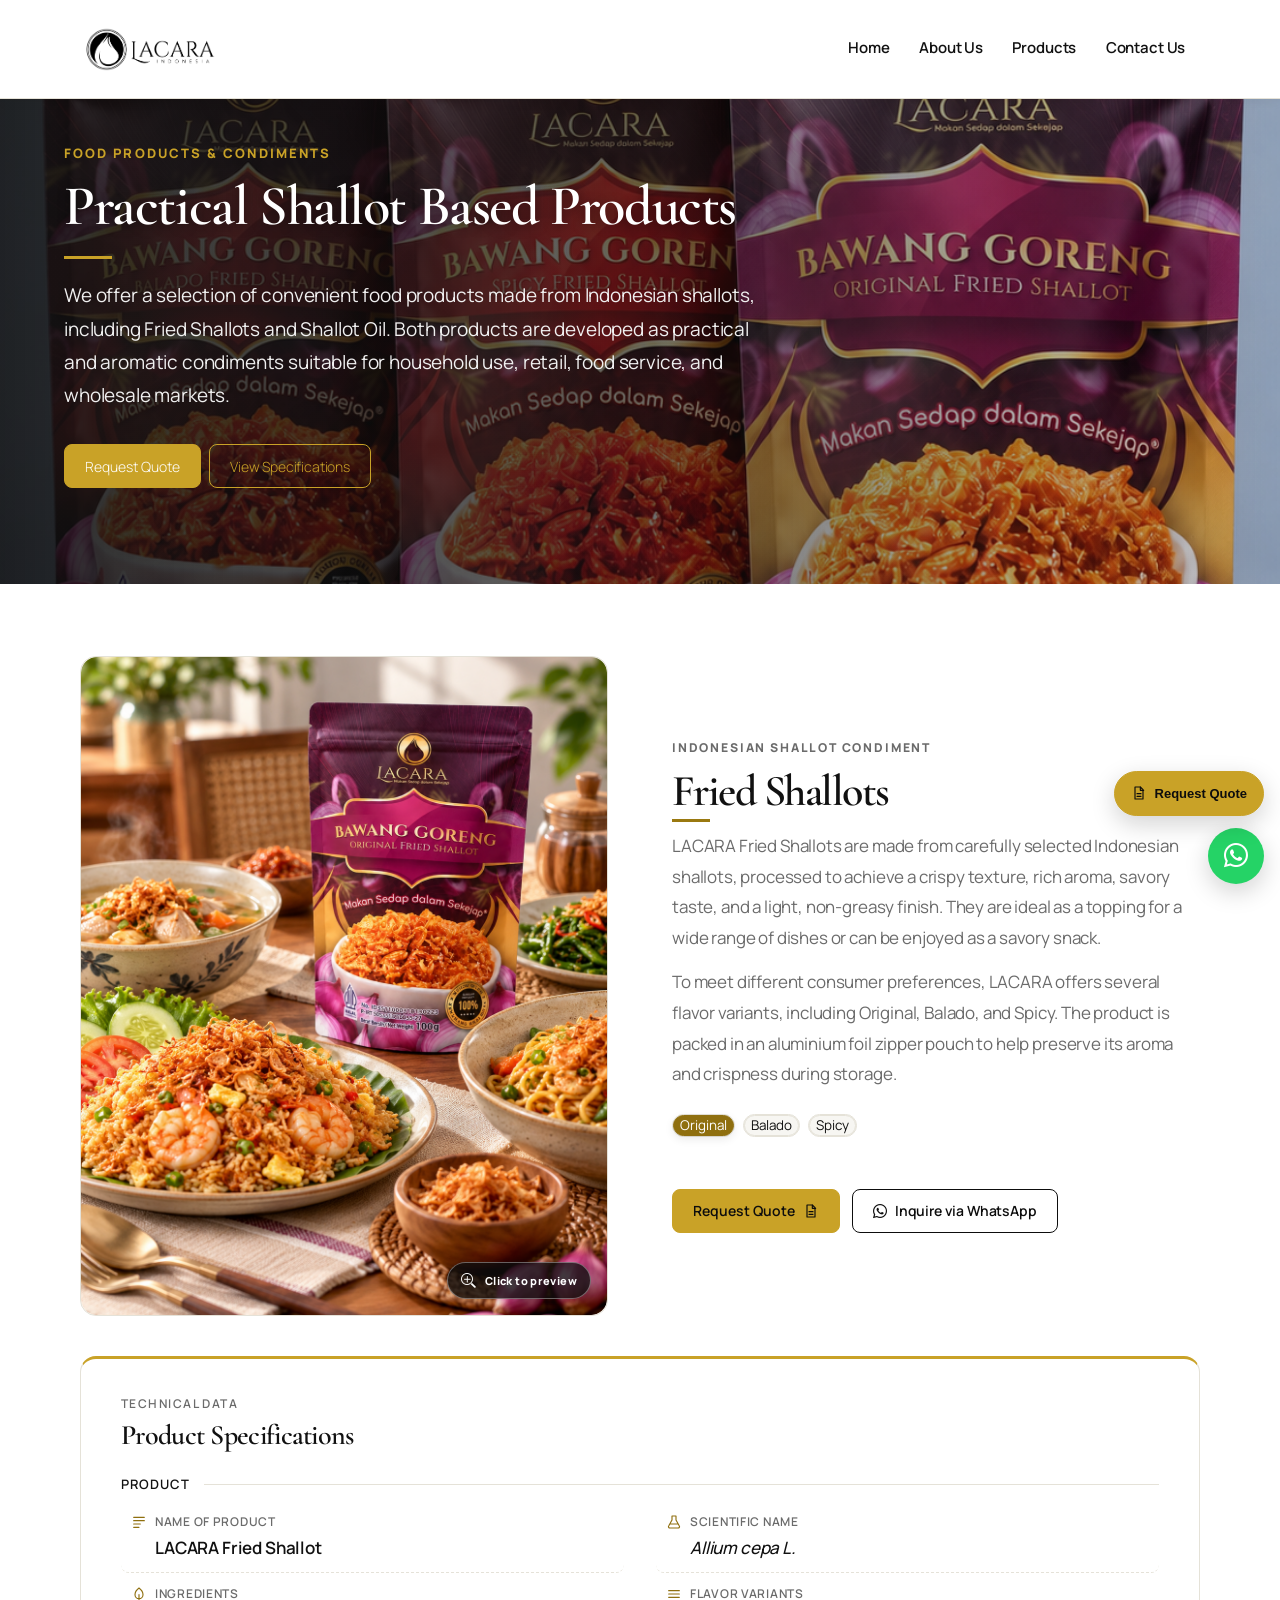
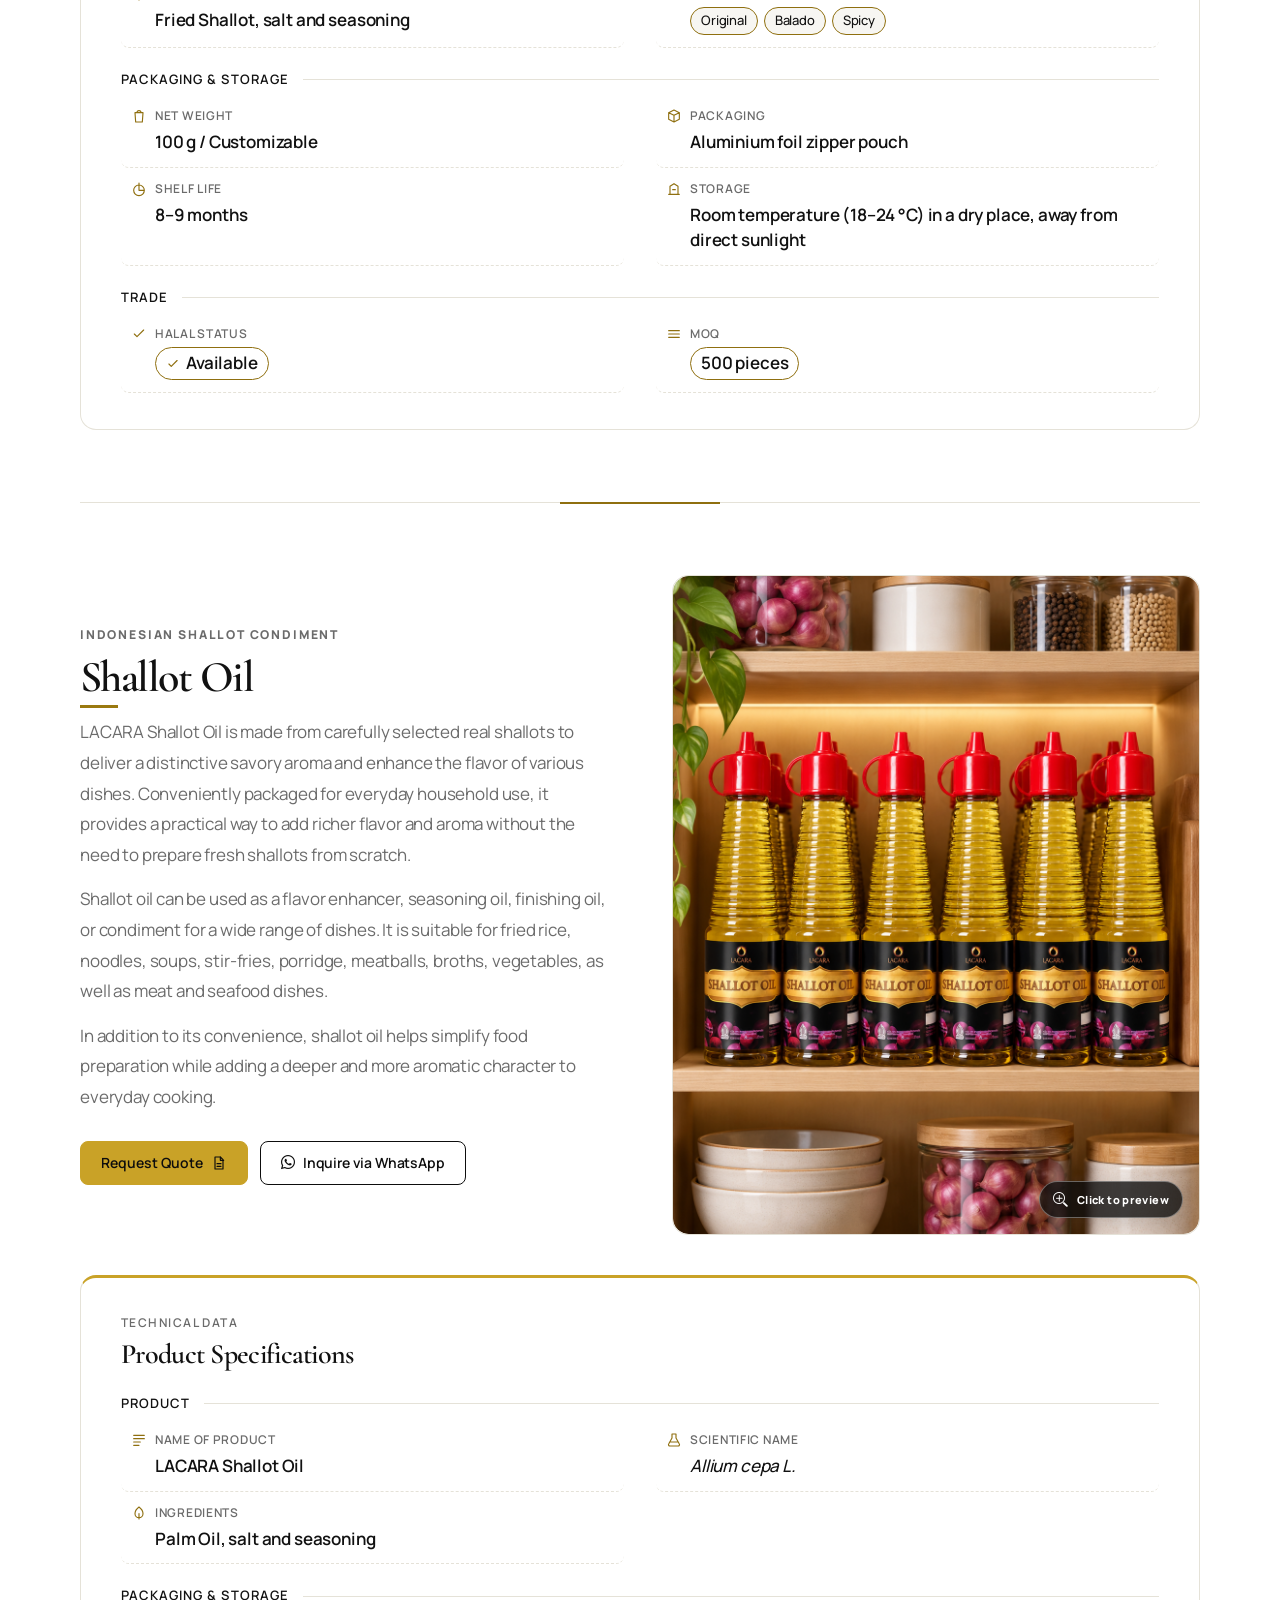
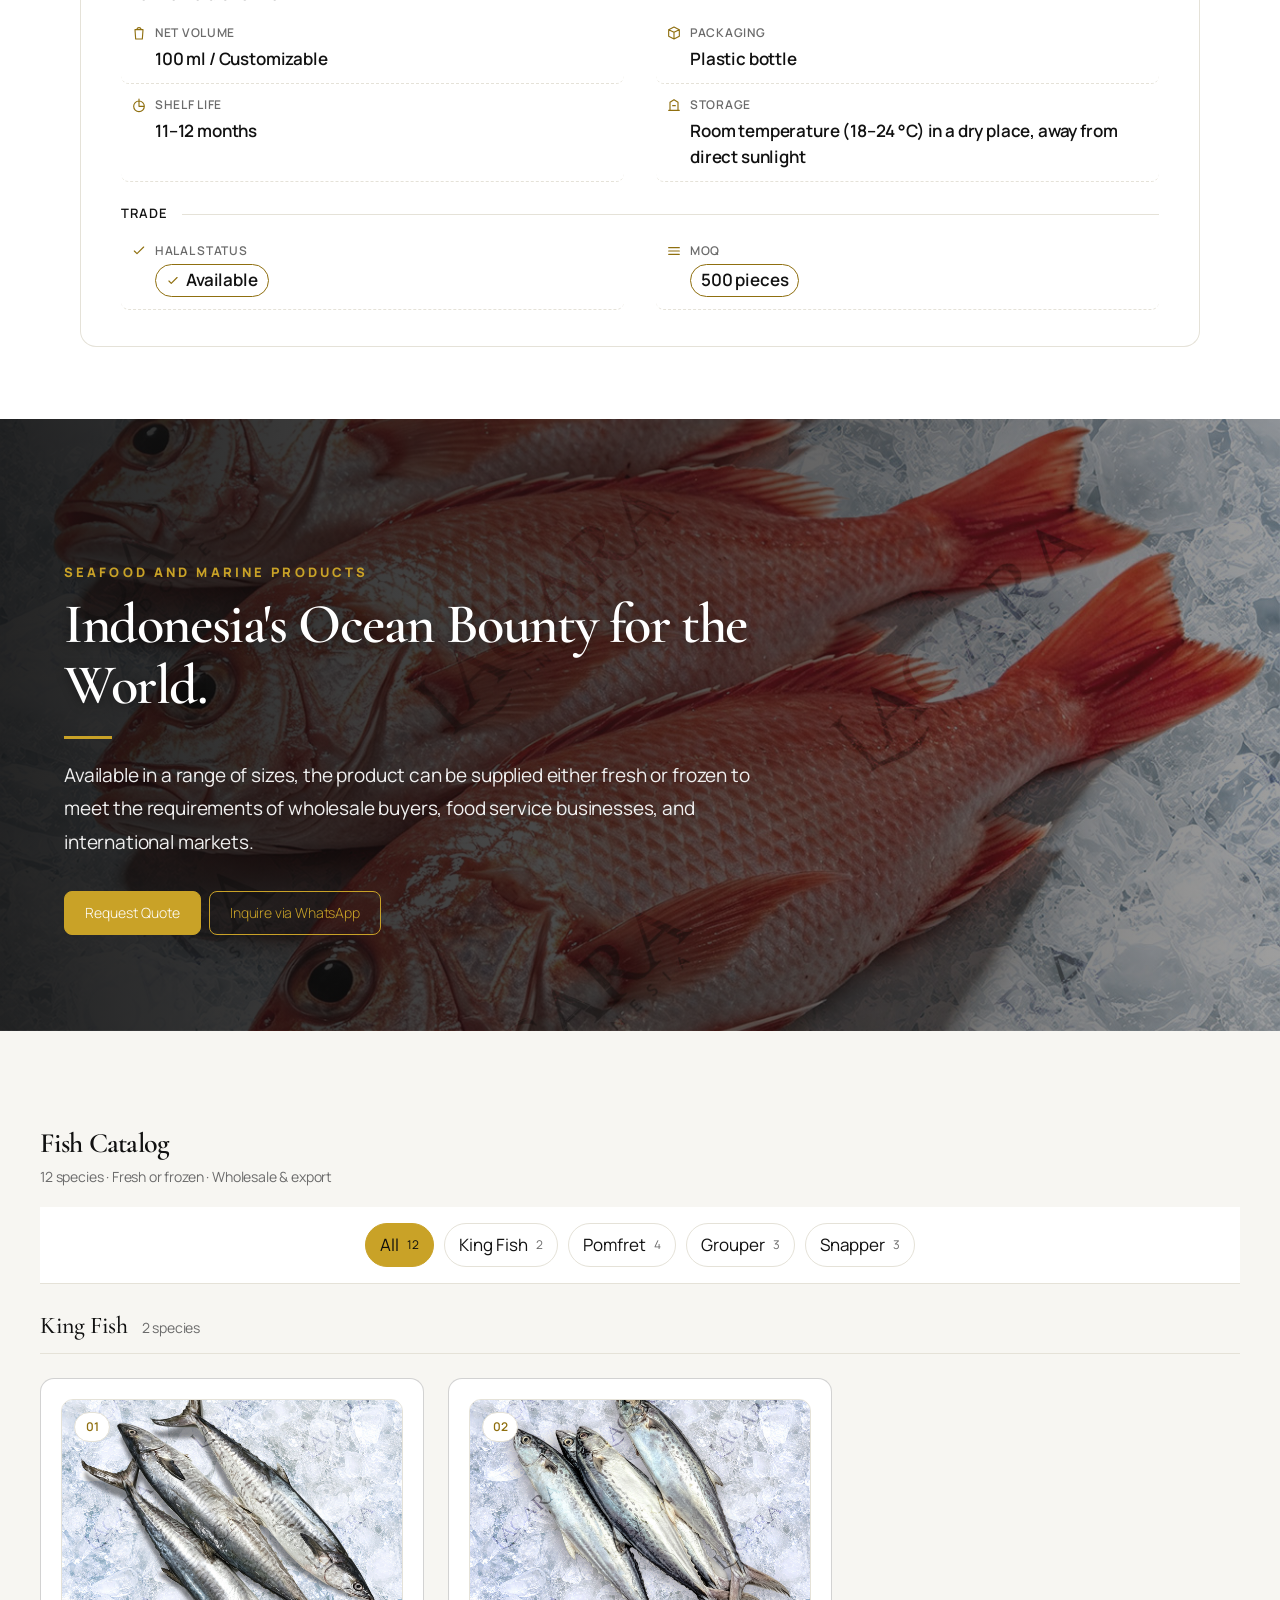
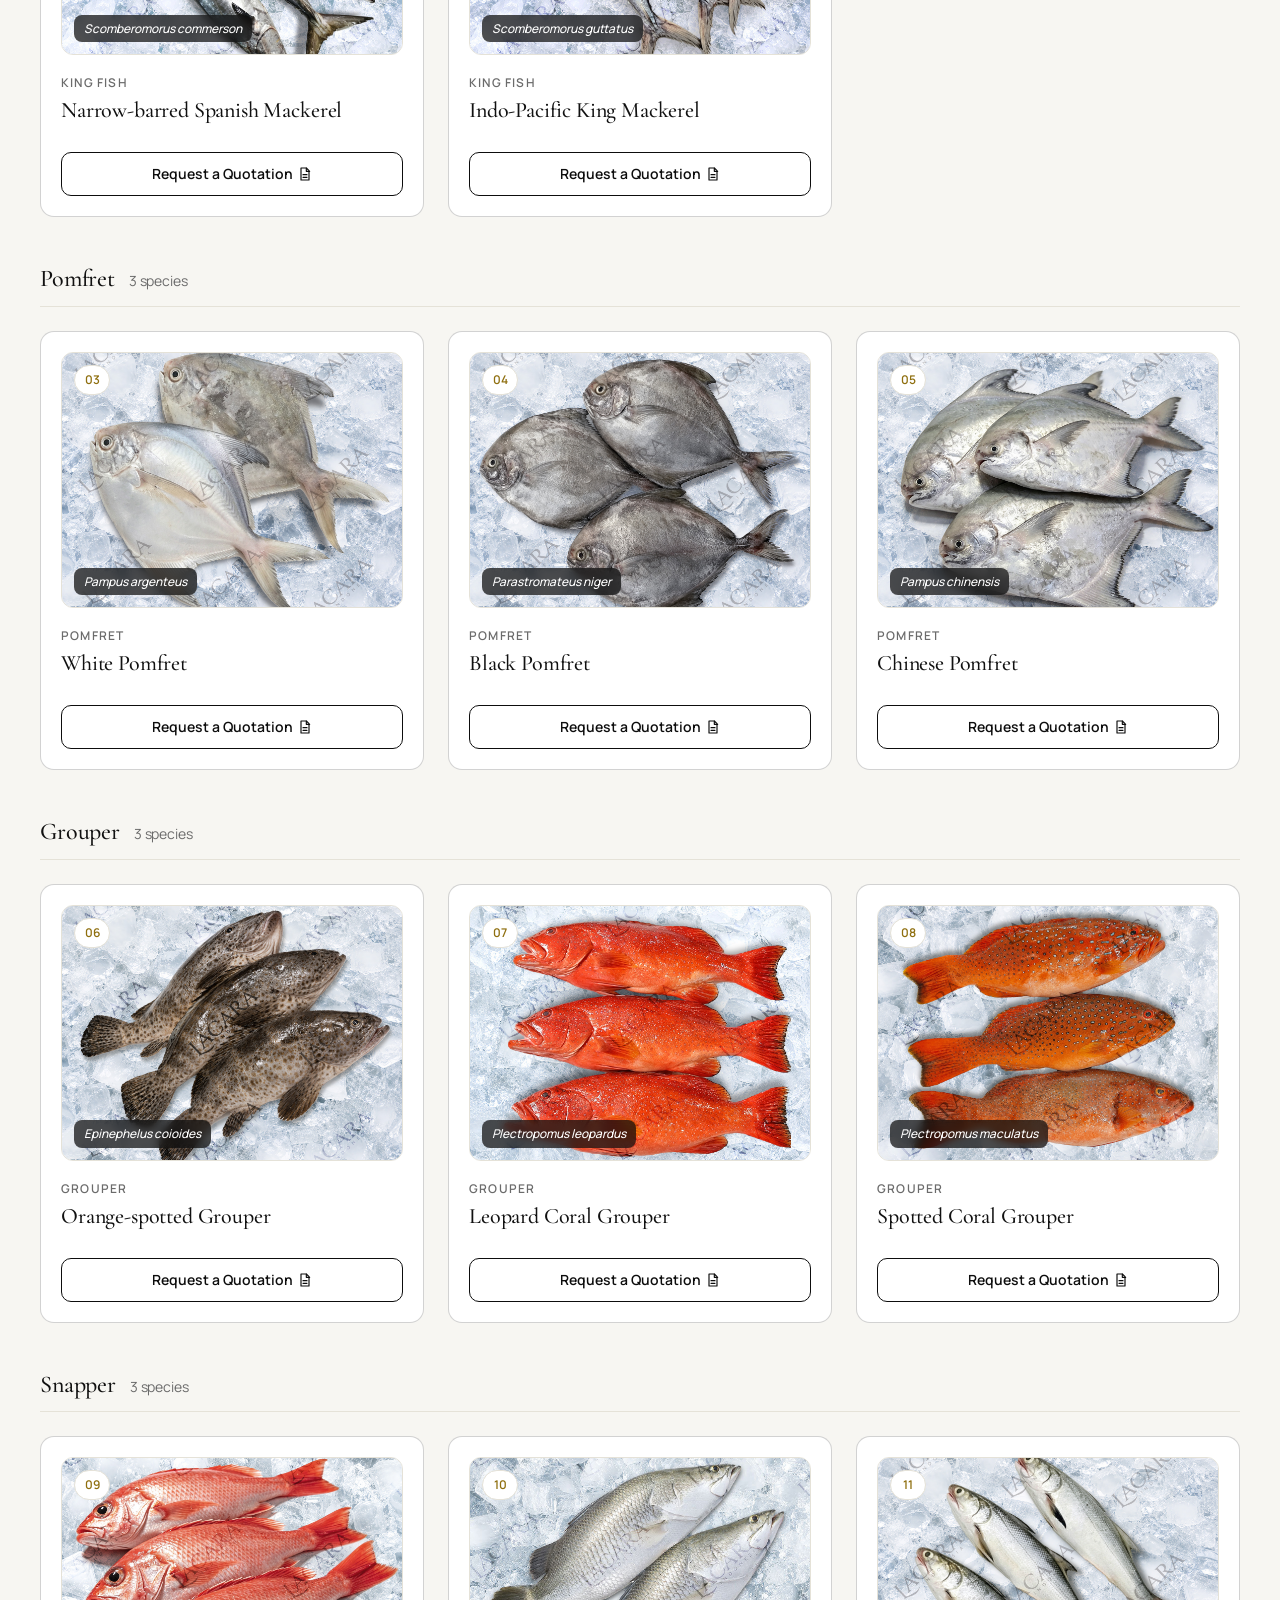
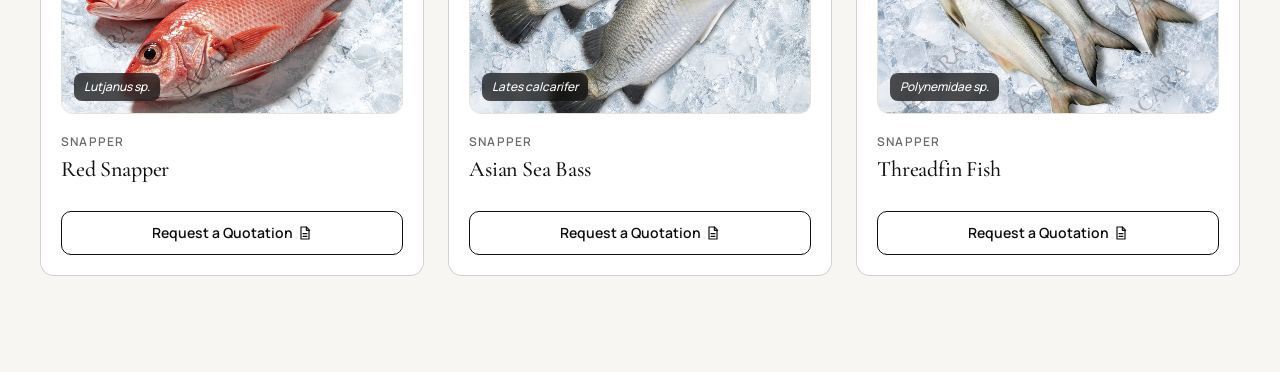
<file: productbackup2.html>
<!DOCTYPE html>

<html lang="en">

<head>
  <meta charset="utf-8" />
  <meta content="width=device-width,initial-scale=1" name="viewport" />
  <meta name="theme-color" content="#0D0D0D" />
  <title>Our Products — LACARA INDONESIA</title>

  <link rel="icon" type="image/png" href="img/logo/logo.png">
  <link rel="stylesheet" href="css/tokens.css" />
  <link rel="stylesheet" href="css/site-components.css" />
  <!-- CSS khusus halaman Product -->
  <script src="js/config/contact.js"></script>
  <link
    href="https://fonts.googleapis.com/css2?family=Manrope:wght@400;500;600;700;800&amp;family=Cormorant+Garamond:wght@500;600;700&amp;display=swap"
    rel="stylesheet" />
  <link href="https://cdn.jsdelivr.net/npm/bootstrap@5.3.3/dist/css/bootstrap.min.css" rel="stylesheet" />
  <link href="https://cdn.jsdelivr.net/npm/bootstrap-icons@1.11.3/font/bootstrap-icons.css" rel="stylesheet" />
  <!-- <script src="js/product.js"></script> -->
  <style>
    /* =========================================================
   LACARA INDONESIA — PRODUCT PAGE STYLESHEET
   Catatan: seluruh CSS dari product.html dipindahkan ke file ini.
   Urutan blok dipertahankan untuk menjaga cascade dan tampilan.
   Bagian utama dan breakpoint sudah diberi komentar pada sumber.
   ========================================================= */


    /* =========================================================
   TAMBAHAN CSS 01: Main stylesheet block 1
   Urutan dipertahankan agar aturan override tetap bekerja.
   ========================================================= */

    /* =========================================================
   LACARA INDONESIA — ORGANIZED STYLESHEET
   Structure:
   01. Global & Variables
   02. Navbar + Mobile Sidebar
   03. Hero
   04. Product Catalogue
   05. Product Cards
   06. Load More
   07. Quotation Request
   08. Product Preview Modal
   09. CTA & Footer
   10. Floating WhatsApp
   11. Animations & Responsive
   ========================================================= */


    /* =========================================================
   01. GLOBAL & VARIABLES
   ========================================================= */



    html {
      scroll-behavior: smooth;
    }

    body {
      margin: 0;
      font-family: "DM Sans", sans-serif;
      color: var(--text);
      background: var(--bg-alt);
      letter-spacing: -0.01em;
    }

    h1,
    h2,
    h3,
    .section-title,
    .hero h1,
    .cta h2,
    .product-preview-content h3 {
      font-family: "Playfair Display", serif;
      font-weight: 600;
      letter-spacing: -0.025em;
    }


    html,
    body {
      width: 100%;
      max-width: 100%;
      overflow-x: clip;
      overscroll-behavior-x: none;
    }

    img {
      max-width: 100%;
      height: auto;
    }

    /* =========================================================
   NAVBAR & NAVIGATION
   ========================================================= */
    .navbar {
      position: fixed !important;
      top: 0 !important;
      left: 0 !important;
      right: 0 !important;
      width: 100% !important;
      z-index: 1040 !important;
      background: color-mix(in srgb, var(--white) 97%, transparent) !important;
      backdrop-filter: blur(12px);
      -webkit-backdrop-filter: blur(12px);
      border-bottom: 1px solid var(--bg-alt) !important;
      border-top: 0 !important;
      border-left: 0 !important;
      border-right: 0 !important;
      border-radius: 0 !important;
      box-shadow: 0 2px 12px color-mix(in srgb, var(--black) 6%, transparent) !important;
    }

    .brand {
      font-weight: 700;
      letter-spacing: 0.12em;
      color: var(--text) !important;
    }

    .nav-link {
      font-size: 0.9rem;
      font-weight: 600;
      color: var(--muted) !important;
      padding: 0.9rem !important;
    }

    .nav-link:hover {
      color: var(--text) !important;
    }

    .mobile-menu {
      border: 0;
    }

    .logo-brand {
      display: flex;
      align-items: center;
      height: 100%;
    }

    .logo-brand img {
      display: block;
      width: 205px;
      height: auto;
      max-height: 52px;
      object-fit: contain;
    }

    .mobile-logo-brand img {
      width: 178px;
      max-height: 44px;
    }

    .navbar .brand {
      font-weight: 800;
      letter-spacing: 0.08em;
      color: var(--text) !important;
    }

    .navbar .nav-link {
      font-weight: 700;
      color: var(--muted) !important;
      padding: 0.65rem 0.8rem !important;
      position: relative;
      border-radius: 6px;
      transition: background-color 0.22s ease,
        color 0.22s ease,
        transform 0.22s ease;
    }

    .navbar .nav-link:hover {
      color: var(--text) !important;
    }

    .dropdown-menu {
      border-radius: 4px;
      padding: 0.5rem;
    }

    .dropdown-item {
      font-weight: 600;
      color: var(--muted);
      padding: 0.65rem 1rem;
    }

    .dropdown-item:hover {
      background: var(--bg-alt);
      color: var(--text);
    }

    .offcanvas-backdrop {
      transition: opacity 0.32s ease !important;
    }

    .mobile-nav {
      position: fixed !important;
      top: 0 !important;
      right: 0 !important;
      bottom: 0 !important;
      left: auto !important;
      z-index: 1055 !important;
      width: min(360px, 88vw) !important;
      max-width: 360px !important;
      height: 100vh !important;
      margin: 0 !important;
      visibility: hidden !important;
      transform: translateX(100%) !important;
      transition: transform 0.12s linear, visibility 0s linear 0s !important;
      display: flex !important;
      flex-direction: column !important;
      background: var(--white) !important;
      border: 0 !important;
      box-shadow: -18px 0 45px color-mix(in srgb, var(--black) 12%, transparent) !important;
    }

    /* Bootstrap Offcanvas override: allow .show to actually open the sidebar */
    .mobile-nav.show {
      visibility: visible !important;
      transform: translateX(0) !important;
      transition: transform 0.12s linear, visibility 0s linear 0s !important;
    }

    .mobile-nav.hiding {
      visibility: visible !important;
      transform: translateX(100%) !important;
      transition: transform 0.12s linear, visibility 0s linear 0s !important;
    }

    .mobile-nav .offcanvas-body {
      display: flex;
      flex-direction: column;
      padding: 22px 25px;
      overflow-y: auto;
    }

    .mobile-menu>a,
    .mobile-product-toggle {
      display: flex;
      justify-content: center;
      align-items: center;
      width: 100%;
      padding: 16px 4px;
      border: 0;
      border-bottom: 1px solid var(--bg-alt);
      background: none;
      text-decoration: none;
      color: var(--muted);
      font-weight: 700;
      text-align: left;
      border-radius: 7px !important;
      transition: background-color 0.22s ease,
        color 0.22s ease,
        padding-left 0.22s ease;
    }

    .mobile-product-toggle i {
      transition: 0.25s;
    }

    .mobile-product-toggle.expanded i {
      transform: rotate(180deg);
    }

    .mobile-product-sub {
      display: none;
      padding: 4px 0 8px 18px;
    }

    .mobile-product-sub.open {
      display: block;
    }

    .mobile-product-sub a {
      display: block;
      padding: 12px 8px;
      border-left: 2px solid var(--divider);
      text-decoration: none;
      color: var(--muted);
      font-weight: 600;
      border-radius: 5px;
      transition: background-color 0.2s ease,
        color 0.2s ease,
        padding-left 0.2s ease;
    }

    .navbar .nav-link:hover,
    .navbar .nav-link:focus-visible {
      background: var(--bg-alt);
      color: var(--text) !important;
    }

    .navbar .nav-link.active {
      background: var(--black);
      color: var(--white) !important;
    }

    .navbar .nav-link.active:hover {
      background: var(--black);
      color: var(--white) !important;
    }

    .navbar .dropdown-toggle.active {
      background: var(--black);
      color: var(--white) !important;
    }



    .navbar .dropdown-menu .dropdown-item {
      border-radius: 5px;
      transition: background-color 0.2s ease,
        color 0.2s ease;
    }

    .navbar .dropdown-menu .dropdown-item:hover,
    .navbar .dropdown-menu .dropdown-item:focus {
      background: var(--bg-alt);
      color: var(--text);
    }

    .navbar .dropdown-menu .dropdown-item.active {
      background: var(--black);
      color: var(--white);
    }

    .mobile-menu>a:hover,
    .mobile-menu>a:focus-visible,
    .mobile-product-toggle:hover,
    .mobile-product-toggle:focus-visible {
      background: var(--bg-alt) !important;
      color: var(--text) !important;
      padding-left: 12px;
    }

    .mobile-menu>a.active,
    .mobile-product-toggle.active {
      background: var(--black) !important;
      color: var(--white) !important;
      padding-left: 12px;
    }

    .mobile-product-sub a:hover,
    .mobile-product-sub a:focus-visible {
      background: var(--bg-alt);
      color: var(--text);
      padding-left: 14px;
    }

    .mobile-product-sub a.active {
      background: var(--black);
      color: var(--white);
      border-left-color: var(--text);
      padding-left: 14px;
    }

    .sidebar-item,
    .sidebar-parent {
      border-radius: 7px !important;
      transition: background-color 0.22s ease,
        color 0.22s ease,
        padding-left 0.22s ease;
    }

    .sidebar-item:hover,
    .sidebar-parent:hover {
      background: var(--bg-alt) !important;
      color: var(--text) !important;
      padding-left: 20px;
    }

    .sidebar-item.active,
    .sidebar-parent.active {
      background: var(--black) !important;
      color: var(--white) !important;
      padding-left: 20px;
    }

    .sidebar-sub a {
      border-radius: 5px;
      transition: background-color 0.2s ease,
        color 0.2s ease,
        padding-left 0.2s ease;
    }

    .sidebar-sub a:hover {
      background: var(--bg-alt);
      color: var(--text);
      padding-left: 18px;
    }

    .sidebar-sub a.active {
      background: var(--black);
      color: var(--white);
      border-left-color: var(--text);
      padding-left: 18px;
    }

    .nav-link,
    .dropdown-item,
    .mobile-menu a,
    .mobile-product-sub a {
      color: var(--muted) !important;
    }

    .nav-link:hover,
    .dropdown-item:hover,
    .mobile-menu a:hover,
    .mobile-product-sub a:hover {
      background: var(--bg-alt) !important;
      color: var(--text) !important;
    }

    .nav-link.active,
    .navbar .dropdown-toggle.active,
    .mobile-menu a.active,
    .mobile-menu a.active:hover {
      background: var(--black) !important;
      color: var(--white) !important;
    }

    .navbar .container {
      min-height: 66px;
    }

    .mobile-nav-backdrop {
      position: fixed;
      inset: 0;
      z-index: 1050;
      background: color-mix(in srgb, var(--black) 42%, transparent);
      opacity: 0;
      visibility: hidden;
      pointer-events: none;
      transition: opacity 0.32s ease,
        visibility 0s linear 0.32s;
    }

    .mobile-nav-backdrop.is-open {
      opacity: 1;
      visibility: visible;
      pointer-events: auto;
      transition: opacity 0.32s ease,
        visibility 0s linear 0s;
    }

    body.mobile-nav-open {
      overflow: hidden;
    }

    .top-btn {
      background: var(--black);
      color: var(--white);
      border-radius: 4px;
      padding: 0.75rem 1.25rem;
      text-decoration: none;
      font-size: 0.85rem;
      font-weight: 700;
    }

    .mobile-bottom {
      margin-top: auto;
      padding: 22px 0 8px;
      border-top: 1px solid var(--bg-alt);
    }

    /* MOBILE QUOTE — styled to match LACARA premium navbar */
    .mobile-quote-btn {
      width: 100%;
      min-height: 58px;
      display: flex;
      align-items: center;
      justify-content: space-between;
      gap: 14px;
      margin: 0 0 14px;
      padding: 0 16px;
      border: 1px solid var(--btn-primary-bg);
      border-radius: 10px;
      background: var(--btn-primary-bg);
      color: var(--btn-primary-text);
      font-family: inherit;
      font-size: .86rem;
      font-weight: 700;
      letter-spacing: .01em;
      text-align: center;
      cursor: pointer;
      transition: background .22s ease, color .22s ease, transform .22s ease;
    }

    .mobile-quote-btn:hover,
    .mobile-quote-btn:focus-visible {
      background: var(--btn-primary-bg-hover);
      border-color: var(--btn-primary-bg-hover);
      color: var(--btn-primary-hover-text);
      transform: translateY(-1px);
      outline: 2px solid var(--focus);
      outline-offset: 3px;
    }

    .mobile-quote-btn svg {
      width: 17px;
      height: 17px;
      fill: none;
      stroke: currentColor;
      stroke-linecap: round;
      stroke-linejoin: round;
      stroke-width: 1.7;
    }

    /* DESKTOP — 992PX AND ABOVE */
    @media (min-width: 992px) {
      .navbar-toggler {
        display: none !important;
      }

      .mobile-nav,
      .mobile-nav-backdrop {
        display: none !important;
      }

      .navbar,
      .navbar .container {
        min-height: 82px;
      }
    }

    /* TABLET — 768PX TO 991PX */
    @media (min-width: 768px) and (max-width: 991px) {
      .navbar .container {
        padding-left: 20px;
        padding-right: 20px;
      }

      .navbar-collapse {
        padding: 15px 0;
      }

      .top-btn {
        display: inline-block;
        margin-top: 10px;
      }
    }

    /* LARGE MOBILE / TABLET — UP TO 991PX */
    @media (max-width: 991px) {
      .logo-brand img {
        width: 180px;
        max-height: 46px;
      }

      .navbar-collapse {
        padding: 15px 0;
      }

      .mobile-menu>a.active,
      .mobile-product-toggle.active {
        background: var(--black) !important;
        color: var(--white) !important;
        border-bottom-color: var(--text) !important;
        padding-left: 14px !important;
        padding-right: 14px !important;
      }

      .mobile-menu>a,
      .mobile-product-toggle {
        margin-bottom: 6px;
      }

      .top-btn {
        display: inline-block;
        margin-top: 10px;
      }
    }

    /* NAVBAR MOBILE — UP TO 991.98PX */
    @media (max-width: 991.98px) {
      .navbar {
        top: 0 !important;
        left: 0 !important;
        right: 0 !important;
        width: 100% !important;
        border-radius: 0 !important;
        box-shadow: 0 2px 12px color-mix(in srgb, var(--black) 6%, transparent) !important;
      }

      .navbar .container {
        min-height: 58px;
      }
    }

    /* MOBILE — UP TO 767PX */
    @media (max-width: 767px) {
      .navbar {
        min-height: 72px;
      }

      .navbar .container {
        padding-left: 16px;
        padding-right: 16px;
      }

      .logo-brand img,
      .mobile-logo-brand img {
        width: 165px;
        max-height: 42px;
      }
    }

    /* MOBILE SAFETY — UP TO 767.98PX */
    @media (max-width: 767.98px) {

      .navbar,
      .navbar-collapse,
      .mobile-menu,
      .offcanvas {
        max-width: 100vw;
      }
    }

    /* SMALL MOBILE — UP TO 575PX */
    @media (max-width: 575px) {
      .logo-brand img {
        width: 165px;
        max-height: 42px;
      }

      .mobile-nav {
        width: min(360px, 86vw) !important;
        max-width: 360px;
      }

      .mobile-nav .offcanvas-body {
        padding: 22px 20px;
      }
    }

    /* SMALL MOBILE SAFETY — UP TO 575.98PX */
    @media (max-width: 575.98px) {
      .navbar {
        top: 0 !important;
        left: 0 !important;
        right: 0 !important;
        width: 100% !important;
        border-radius: 0 !important;
      }
    }

    /* =========================================================
   03. HERO
   Desktop + Mobile hero settings stay together here.
   ========================================================= */

    .hero {
      min-height: 720px !important;
      display: flex;
      align-items: center;
      background:
        linear-gradient(90deg, color-mix(in srgb, var(--black) 88%, transparent), color-mix(in srgb, var(--black) 42%, transparent) 52%, color-mix(in srgb, var(--black) 5%, transparent)),
        url("https://plus.unsplash.com/premium_photo-1756988925844-280e89a34ae3?q=80&w=1170&auto=format&fit=crop&ixlib=rb-4.1.0&ixid=M3wxMjA3fDB8MHxwaG90by1wYWdlfHx8fGVufDB8fHx8fA%3D%3D") center / cover !important;
      color: var(--white);
    }

    .hero h1 {
      max-width: 900px;
      font-size: clamp(3.1rem, 7vw, 6.2rem) !important;
      line-height: 0.88 !important;
    }

    .eyebrow,
    .label {
      color: var(--accent) !important;
      font-family: "Manrope", sans-serif !important;
      font-size: 0.7rem;
      font-weight: 800;
      letter-spacing: 0.24em !important;
      text-transform: uppercase;
    }

    .hero-slideshow {
      min-height: 720px !important;
      background: var(--black) !important;
    }

    .hero-slideshow .hero-inner {
      padding: 110px 0 !important;
    }

    .hero-slideshow-overlay {
      background:
        linear-gradient(180deg,
          color-mix(in srgb, var(--black) 68%, transparent) 0%,
          color-mix(in srgb, var(--black) 50%, transparent) 52%,
          color-mix(in srgb, var(--black) 82%, transparent) 100%) !important;
    }

    .hero-slide {
      transform: scale(1.04);
      transition: opacity 0.7s ease, transform 2.8s ease !important;
    }

    .hero-slide.active {
      transform: scale(1);
    }

    .hero .eyebrow {
      color: var(--accent) !important;
    }

    .hero-slideshow .hero-slide-dots {
      bottom: 48px !important;
    }

    .hero-dot {
      background: color-mix(in srgb, var(--white) 40%, transparent) !important;
    }

    .hero-dot.active {
      background: var(--accent) !important;
    }

    .top-btn {
      display: inline-block;
      padding: 0.75rem 1.2rem;
      border: 1px solid var(--text) !important;
      border-radius: 2px !important;
      background: var(--black) !important;
      color: var(--white) !important;
      font-size: 0.85rem;
      font-weight: 700;
      text-decoration: none;
      box-shadow: none;
      transition: all 0.25s ease;
    }

    .top-btn:hover {
      background: var(--accent) !important;
      border-color: var(--accent) !important;
      color: var(--text) !important;
      transform: translateY(-2px);
    }

    @media (max-width: 767.98px) {
      .hero {
        min-height: 620px !important;
      }

      .hero-slideshow {
        min-height: 100svh !important;
        max-height: none !important;
      }

      .hero-slideshow .hero-inner {
        padding: 125px 18px 110px !important;
      }

      .hero h1 {
        max-width: 100%;
        font-size: clamp(2.7rem, 12vw, 4rem) !important;
        line-height: 0.91 !important;
      }

      .hero p {
        max-width: 340px !important;
        font-size: 14px !important;
        line-height: 1.75 !important;
      }

      .hero .d-flex {
        gap: 10px !important;
      }

      .hero-slideshow .hero-slide-dots {
        right: 18px !important;
        bottom: 26px !important;
      }

      .hero-dot {
        width: 22px !important;
      }

      .hero-dot.active {
        width: 36px !important;
      }
    }


    /* =========================================================
   04. PRODUCT CATALOGUE
   ========================================================= */

    .catalog {
      padding: 72px 0 !important;
      background: var(--bg-alt) !important;
    }

    .section-title {
      color: var(--text) !important;
      font-size: clamp(2.4rem, 5vw, 4.6rem) !important;
      line-height: 1.05;
    }

    .category-number {
      margin-bottom: 8px;
      color: var(--accent) !important;
      font-size: 0.75rem;
      font-weight: 800;
      letter-spacing: 0.2em;
    }

    .category-desc {
      max-width: 720px;
      color: var(--muted) !important;
      line-height: 1.8;
    }

    .product-category {
      scroll-margin-top: 90px;
    }

    .fishes-section {
      border-top: 1px solid var(--divider) !important;
    }


    /* ---------- Catalogue Filter ---------- */

    .catalog-filter {
      display: flex;
      flex-wrap: wrap;
      gap: 8px;
    }

    .catalog-filter-btn {
      padding: 0.78rem 1.45rem !important;
      border: 1px solid var(--bg-alt) !important;
      border-radius: 0 !important;
      background: transparent !important;
      color: var(--text) !important;
      font-size: 0.78rem;
      font-weight: 800;
      letter-spacing: 0.1em;
      text-transform: uppercase;
      cursor: pointer;
      transition: all 0.25s ease;
    }

    .catalog-filter-btn:hover {
      background: var(--bg-alt) !important;
    }

    .catalog-filter-btn.active {
      background: var(--black) !important;
      border-color: var(--text) !important;
      color: var(--white) !important;
    }

    .product-category.filter-hide {
      display: none !important;
    }

    .product-category.filter-show {
      display: block;
      animation: categoryFade 0.45s ease;
    }

    @keyframes categoryFade {
      from {
        opacity: 0;
        transform: translateY(12px);
      }

      to {
        opacity: 1;
        transform: translateY(0);
      }
    }

    /* PRODUCT CATEGORY HEADER — BLACK + CENTERED */
    .category-head {
      position: relative;
      width: 100% !important;
      margin-left: 0 !important;
      margin-right: 0 !important;
      padding: 48px !important;
      background: var(--black) !important;
      color: var(--white) !important;
      text-align: center !important;
      align-items: center !important;
      z-index: 0;
    }

    .category-head::before {
      content: "";
      position: absolute;
      inset: 0;
      background-image: linear-gradient(90deg,
          color-mix(in srgb, var(--text) 45%, transparent) 0%,
          color-mix(in srgb, var(--text) 30%, transparent) 52%,
          color-mix(in srgb, var(--text) 20%, transparent) 100%),
        url("img/assets/whiteshapeonion.png");
      opacity: 20%;
      background-size: cover;
      background-position: center;
      z-index: -2;
    }

    .category-head>div {
      margin-left: auto !important;
      margin-right: auto !important;
      text-align: center !important;
    }

    .category-head .category-number,
    .category-head .label {
      color: var(--accent) !important;
    }

    .category-head h2 {
      color: var(--white) !important;
      margin-left: auto !important;
      margin-right: auto !important;
    }

    .category-head .category-desc {
      /* margin-left: auto !important;
      margin-right: auto !important; */
      color: color-mix(in srgb, var(--white) 72%, transparent) !important;
    }

    @media (max-width: 575px) {
      .catalog {
        padding: 68px 0 74px !important;
      }

      .catalog>.container {
        padding-right: 18px;
        padding-left: 18px;
      }

      .section-title {
        font-size: clamp(2.7rem, 12vw, 4rem) !important;
      }

      .category-head {
        margin-bottom: 28px !important;
        padding: 34px 22px !important;
        width: 100% !important;
        background: var(--black) !important;
        text-align: center !important;
      }

      .category-head h2 {
        font-size: 2.65rem !important;
      }

      .category-desc {
        font-size: 14px !important;
        line-height: 1.75 !important;
      }

      .catalog-filter {
        width: 100%;
      }

      .catalog-filter-btn {
        flex: 1;
        padding: 0.65rem 0.7rem !important;
        font-size: 0.68rem;
      }
    }


    /* =========================================================
   05. PRODUCT CARDS
   ========================================================= */

    .product {
      height: 100%;
      overflow: hidden;
      border: 1px solid var(--divider) !important;
      border-radius: 0 !important;
      background: var(--white) !important;
      box-shadow: none;
      transition:
        transform 0.3s ease,
        box-shadow 0.3s ease,
        border-color 0.3s ease;
    }

    .product:hover {
      transform: translateY(-6px) !important;
      border-color: var(--accent) !important;
      box-shadow: 0 18px 40px color-mix(in srgb, var(--black) 10%, transparent) !important;
    }

    .photo {
      position: relative;
      height: 300px !important;
      overflow: hidden;
      background-color: var(--bg-alt) !important;
      background-position: center;
      background-size: cover;
      transition:
        transform 0.7s cubic-bezier(0.22, 1, 0.36, 1),
        filter 0.4s ease;
    }

    .scientific-name {
      position: absolute;
      right: 14px;
      bottom: 14px;
      left: 14px;
      width: fit-content;
      max-width: calc(100% - 28px);
      padding: 7px 11px;
      border-radius: 4px;
      background: color-mix(in srgb, var(--black) 72%, transparent);
      color: var(--white);
      font-size: 0.82rem;
      font-style: italic;
      line-height: 1.35;
    }

    .product-specs {
      margin: 18px 0 0;
      padding: 16px 0 0;
      border-top: 1px solid var(--bg-alt);
      list-style: none;
      color: var(--muted);
      font-size: 0.88rem;
      line-height: 1.55;
    }

    .spec-title {
      margin: 22px 0 0;
      font-size: 1rem;
      font-weight: 800;
    }

    .product-specs li+li {
      margin-top: 6px;
    }

    .product-specs strong {
      color: var(--text);
    }

    .product:hover .photo {
      transform: scale(1.035);
      filter: brightness(0.96);
    }

    .body {
      padding: 25px !important;
    }

    .body h3 {
      margin-bottom: 10px !important;
      color: var(--text) !important;
      font-size: 1.65rem !important;
      line-height: 1.02 !important;
    }

    .body p,
    .product-description {
      color: var(--muted) !important;
      font-size: 0.88rem !important;
      line-height: 1.75 !important;
    }

    .product .tag {
      display: none !important;
    }

    .image-hint {
      position: absolute;
      right: 15px;
      bottom: 15px;
      display: flex;
      align-items: center;
      justify-content: center;
      width: 38px;
      height: 38px;
      border-radius: 50%;
      background: color-mix(in srgb, var(--white) 92%, transparent);
      color: var(--text);
      opacity: 0;
      transition: 0.25s;
    }

    .photo:hover .image-hint {
      opacity: 1;
    }

    .read-more-btn {
      margin-left: 4px;
      padding: 0;
      border: 0;
      background: none;
      color: var(--accent) !important;
      font-family: "Manrope", sans-serif !important;
      font-size: 0.78rem;
      font-weight: 800;
      cursor: pointer;
      text-decoration: underline;
      text-underline-offset: 2px;
    }

    .read-more-btn:hover {
      color: var(--text);
    }

    .body .btn,
    .quote-request-button {
      border-color: var(--text) !important;
      background: var(--black) !important;
      color: var(--white) !important;
      transition: 0.25s ease;
    }

    .body .btn:hover,
    .quote-request-button:hover {
      border-color: var(--accent) !important;
      background: var(--accent) !important;
      color: var(--text) !important;
      transform: translateY(-2px);
    }

    @media (max-width: 767.98px) {
      .row.g-4 {
        --bs-gutter-y: 22px;
      }

      .product {
        border-radius: 0 !important;
      }

      .photo {
        height: 250px !important;
      }

      .body {
        padding: 22px !important;
      }

      .body h3 {
        font-size: 1.65rem !important;
      }

      .body p {
        font-size: 13px !important;
        line-height: 1.7 !important;
      }
    }


    /* =========================================================
   06. LOAD MORE PRODUCTS
   ========================================================= */

    .product-item.is-hidden,
    .product-column-hidden,
    .product-item[hidden],
    .product-column-hidden[hidden] {
      display: none !important;
      visibility: hidden !important;
      pointer-events: none !important;
    }


    /* HARD LIMIT: show only first 6 product cards before Load More */
    /* Load More: JS controls which product columns are visible. */
    #bawang>.row.g-4>div.product-column-hidden,
    #fishes>.row.g-4>div.product-column-hidden {
      display: none !important;
    }

    #bawang>.row.g-4>div.load-more-visible,
    #fishes>.row.g-4>div.load-more-visible {
      display: block !important;
    }

    .load-more-wrap {
      width: 100%;
    }

    .load-more-btn {
      padding: 0.85rem 1.8rem !important;
      border: 1px solid var(--text) !important;
      border-radius: 0 !important;
      background: transparent !important;
      color: var(--text) !important;
      font-size: 0.78rem;
      font-weight: 800;
      letter-spacing: 0.08em;
      text-transform: uppercase;
      cursor: pointer;
      transition: 0.25s ease;
    }

    .load-more-btn:hover {
      background: var(--black) !important;
      color: var(--white) !important;
    }

    .load-more-btn.is-finished {
      opacity: 0.55;
      cursor: default;
      pointer-events: none;
    }

    @media (max-width: 767.98px) {

      .load-more-btn,
      .load-more-wrap button {
        width: 100% !important;
      }
    }


    /* Lightbox semantic tokens (kept in this HTML file) */
    :root {
      --lightbox-control-bg-outside: rgba(255, 255, 255, 0.14);
    }

    /* =========================================================
   08. PRODUCT PREVIEW MODAL
   ========================================================= */

    .modal-product .modal-content {
      overflow: hidden;
      border: 0;
      border-radius: 0 !important;
      background: var(--white);
      box-shadow: 0 30px 90px color-mix(in srgb, var(--black) 28%, transparent);
    }

    .modal-product .modal-body {
      padding: 0;
    }

    .product-preview-grid {
      display: grid;
      grid-template-columns: minmax(0, 1.15fr) minmax(320px, 0.85fr);
      min-height: 520px;
    }

    .product-preview-media {
      display: flex;
      align-items: center;
      justify-content: center;
      background: var(--bg-alt) !important;
    }

    .modal-product-img,
    .product-preview-media .modal-product-img {
      display: block;
      width: 100%;
      max-height: 78vh;
      object-fit: cover;
    }

    .product-preview-media .modal-product-img {
      height: 100%;
      max-height: 75vh;
    }

    .modal-product .product-preview-close,
    .modal-product .btn-close {
      position: absolute;
      top: 18px;
      right: 18px;
      z-index: 10;
      width: 44px !important;
      height: 44px !important;
      padding: 0.7rem;
      border: 0;
      border-radius: 50%;
      background: var(--white);
      color: var(--text) !important;
      opacity: 1;
      box-shadow: 0 6px 20px color-mix(in srgb, var(--black) 16%, transparent) !important;
    }

    .modal-product .product-preview-close {
      display: flex;
      align-items: center;
      justify-content: center;
      padding: 0;
      font-family: Arial, sans-serif;
      font-size: 30px;
      font-weight: 400;
      line-height: 1;
    }

    .modal-product .product-preview-close span {
      display: flex;
      align-items: center;
      justify-content: center;
      width: 100%;
      height: 100%;
      margin: 0;
      padding: 0;
      line-height: 1;
    }

    .modal-product .product-preview-close:hover {
      background: var(--gold-light) !important;
      color: var(--text) !important;
    }

    .product-preview-content {
      display: flex;
      flex-direction: column;
      justify-content: center;
      padding: 48px !important;
      background: var(--white) !important;
    }

    .product-preview-content .preview-label {
      margin-bottom: 10px;
      color: var(--accent) !important;
      font-size: 0.7rem;
      font-weight: 800;
      letter-spacing: 0.18em;
      text-transform: uppercase;
    }

    .product-preview-content h3 {
      margin-bottom: 14px;
      color: var(--text) !important;
      font-size: 3rem !important;
    }

    .product-preview-content p {
      margin: 0;
      color: var(--muted) !important;
      line-height: 1.85;
    }

    .modal-product-info {
      padding: 22px 25px 25px;
    }

    .modal-product-info h3 {
      margin-bottom: 0.4rem;
      color: var(--text);
      font-size: 2rem;
    }

    @media (max-width: 767px) {
      .product-preview-grid {
        display: block;
      }

      .product-preview-media .modal-product-img {
        height: 52vh;
        max-height: 52vh;
      }

      .product-preview-content {
        padding: 26px 22px 30px !important;
      }
    }

    @media (max-width: 575px) {
      .modal-product .modal-dialog {
        margin: 12px !important;
      }

      .modal-product .modal-content {
        border-radius: 4px !important;
      }

      .modal-product .modal-body {
        padding: 12px;
      }

      .modal-product-img {
        max-height: 48vh;
      }

      .modal-product-info h3 {
        font-size: 1.55rem;
      }

      .product-preview-content h3 {
        font-size: 2.4rem !important;
      }
    }

    /* =========================================================
   10. LOCATION
   ========================================================= */
    .location-section {
      padding: 0;
      background: var(--bg-alt) !important;
    }

    .location-heading {
      display: flex;
      justify-content: space-between;
      align-items: end;
      gap: 30px;
      margin-bottom: 28px;
    }

    .location-heading h2 {
      margin: 8px 0 0;
      color: var(--text);
      font-size: 42px;
      line-height: 1.1;
    }

    .location-heading p {
      max-width: 390px;
      margin: 0;
      color: var(--muted);
      font-size: 14px;
      line-height: 1.7;
    }

    .location-map-wrap {
      position: relative;
      height: 430px;
      background: var(--divider);
      box-shadow: 0 14px 38px color-mix(in srgb, var(--black) 10%, transparent);
      width: 100vw !important;
      margin-left: calc(50% - 50vw) !important;
      margin-right: calc(50% - 50vw) !important;
      padding: 0 !important;
      border: 0 !important;
      border-radius: 0 !important;
      display: block;
      overflow: hidden;
    }

    .location-map-wrap iframe {
      filter: saturate(0.78);
      display: block !important;
      width: 100% !important;
      height: 100% !important;
      margin: 0 !important;
      padding: 0 !important;
      border: 0 !important;
    }

    .map-label {
      position: absolute;
      left: 22px;
      top: 22px;
      display: flex;
      align-items: center;
      gap: 12px;
      background: color-mix(in srgb, var(--white) 96%, transparent);
      padding: 12px 16px;
      border-radius: 4px;
      box-shadow: 0 8px 22px color-mix(in srgb, var(--black) 12%, transparent);
      pointer-events: none;
    }

    .map-pin {
      width: 38px;
      height: 38px;
      border-radius: 50%;
      display: flex;
      align-items: center;
      justify-content: center;
      background: var(--black);
      color: var(--white);
    }

    .map-label small {
      display: block;
      color: var(--accent);
      font-size: 8px;
      letter-spacing: 0.16em;
      font-weight: 800;
      margin-bottom: 3px;
    }

    .map-label strong {
      display: block;
      color: var(--muted);
      font-size: 12px;
    }

    .map-open {
      position: absolute;
      right: 22px;
      bottom: 22px;
      text-decoration: none;
      padding: 11px 15px;
      border-radius: 4px;
      font-size: 11px;
      font-weight: 700;
      box-shadow: 0 8px 20px color-mix(in srgb, var(--black) 15%, transparent);
      background: var(--black) !important;
      color: var(--white) !important;
    }

    .map-open:hover {
      background: var(--accent) !important;
      color: var(--text) !important;
    }

    /* TABLET — 768PX TO 991PX */
    @media (min-width: 768px) and (max-width: 991px) {
      .location-map-wrap {
        height: 400px;
      }
    }

    /* MOBILE — UP TO 767PX */
    @media (max-width: 767px) {
      .location-heading {
        display: block;
      }

      .location-heading h2 {
        font-size: 34px;
      }

      .location-heading p {
        margin-top: 15px;
      }

      .location-map-wrap {
        height: 360px;
      }

      .map-label {
        left: 14px;
        top: 14px;
        padding: 10px 12px;
      }

      .map-open {
        right: 14px;
        bottom: 14px;
      }
    }

    /* MOBILE SAFETY — UP TO 767.98PX */
    @media (max-width: 767.98px) {
      .location-map-wrap {
        width: 100vw;
        max-width: 100vw;
        margin-left: calc(50% - 50vw);
        margin-right: 0;
      }
    }

    /* SMALL MOBILE — UP TO 575PX */
    @media (max-width: 575px) {
      .location-map-wrap {
        height: 430px !important;
        min-height: 430px !important;
        margin-top: 0 !important;
        margin-bottom: 0 !important;
      }

      .location-map-wrap iframe {
        height: 100% !important;
      }
    }

    /* =========================================================
   11. CONTACT
   ========================================================= */
    .contact-section {
      position: relative;
      isolation: isolate;
      overflow: hidden;
      padding: 92px 0 96px;
      margin: 0 !important;
      border: 0 !important;
      background: var(--black) !important;
      color: var(--white);
    }

    .contact-section::before {
      content: "";
      position: absolute;
      inset: 0;
      pointer-events: none;
      background-image: url("img/assets/bgwave.png");
      opacity: 0.06;
      background-size: cover;
      z-index: -2;
    }

    .contact-section .container {
      position: relative;
      z-index: 2;
    }

    .contact-intro {
      height: 100%;
      padding: 8px 10px 8px 0;
    }

    .contact-section .eyebrow {
      color: var(--white) !important;
    }

    .contact-title {
      color: var(--white);
      font-size: 48px;
      line-height: 1.08;
      margin: 12px 0 0;
      font-weight: 700;
    }

    .contact-line {
      width: 150px;
      height: 3px;
      background: var(--accent);
      margin: 22px auto 30px;
    }

    .contact-batas {
      display: none;
    }

    .contact-intro>p {
      color: color-mix(in srgb, var(--white) 78%, transparent);
      font-size: 15px;
      line-height: 1.75;
      max-width: 360px;
    }

    .contact-details {
      margin-top: 34px;
      display: grid;
      gap: 20px;
    }

    .contact-detail {
      display: flex;
      align-items: flex-start;
      gap: 14px;
    }

    .contact-icon {
      flex: 0 0 40px;
      width: 40px;
      height: 40px;
      border-radius: 50%;
      background: color-mix(in srgb, var(--white) 8%, transparent);
      color: var(--accent);
      border: 1px solid color-mix(in srgb, var(--accent) 45%, transparent);
      display: flex;
      align-items: center;
      justify-content: center;
    }

    .contact-detail small {
      display: block;
      color: var(--accent);
      font-size: 11px;
      letter-spacing: .16em;
      font-weight: 800;
      margin-bottom: 3px;
    }

    .contact-detail strong {
      display: block;
      color: var(--white);
      font-size: 16px;
      line-height: 1.5;
      font-weight: 400;
    }

    .contact-form-card {
      height: auto;
      background: transparent !important;
      border: 0 !important;
      border-radius: 0;
      padding: 0;
      box-shadow: none !important;
    }

    .contact-section .col-lg-8>p {
      color: var(--white);
      font-size: 20px;
      line-height: 1.5;
      margin: 0 0 28px;
    }

    .contact-input {
      width: 100%;
      height: 55px;
      border: 1px solid var(--accent);
      background: var(--accent);
      color: var(--white);
      border-radius: 30px;
      padding: 0 14px;
      font-size: 18px;
      outline: none;
      transition: border-color .2s ease,
        background-color .2s ease,
        box-shadow .2s ease;
    }

    .contact-input::placeholder {
      color: color-mix(in srgb, var(--white) 55%, transparent);
    }

    .contact-input:focus {
      border-color: var(--accent);
      background: var(--accent);
      box-shadow: 0 0 0 2px color-mix(in srgb, var(--accent) 12%, transparent);
    }

    .contact-message {
      height: 200px;
      min-height: 200px;
    }

    .captcha-row {
      display: flex;
      align-items: center;
      gap: 10px;
    }

    .captcha-row>span {
      flex: 0 0 auto;
      color: var(--white);
      font-size: 14px;
    }

    .captcha-input {
      flex: 1 1 auto;
      max-width: none;
    }

    .captcha-box {
      position: relative;
      width: 100%;
    }

    .captcha-box .contact-input {
      width: 100%;
      padding-left: 110px;
    }

    .captcha-box span {
      position: absolute;
      left: 16px;
      top: 50%;
      transform: translateY(-50%);
      z-index: 2;
      color: color-mix(in srgb, var(--white) 75%, transparent);
      font-size: 14px;
      pointer-events: none;
    }

    .contact-submit {
      height: 54px;
      padding: 0 28px;
      border: 0;
      border-radius: 30px;
      background: var(--accent) !important;
      color: var(--white) !important;
      font-size: 17px;
      font-weight: 600;
      letter-spacing: 0;
      text-transform: none;
      cursor: pointer;
      transition: transform .2s ease,
        background-color .2s ease;
    }

    .contact-submit:hover {
      background: var(--accent) !important;
      color: var(--white) !important;
      transform: translateY(-2px);
    }

    .contact-status {
      margin-top: 12px;
      color: color-mix(in srgb, var(--white) 80%, transparent);
      font-size: 12px;
      min-height: 18px;
    }

    #cta+#contact {
      margin-top: 0 !important;
    }

    .lacara-cta,
    .contact-section {
      position: relative;
      isolation: isolate;
    }

    .lacara-cta .container,
    .contact-section .container {
      position: relative;
      z-index: 2;
    }

    /* DESKTOP — 992PX AND ABOVE */
    @media (min-width: 992px) {
      .contact-section {
        padding: 92px 0 96px;
      }

      .contact-section .col-lg-8 {
        padding-left: 12px;
        padding-right: 12px;
      }
    }

    /* TABLET — 768PX TO 991PX */
    @media (min-width: 768px) and (max-width: 991px) {
      .contact-section {
        padding: 75px 0 80px;
      }

      .contact-section::after {
        right: 6%;
      }

      .contact-section .col-lg-4,
      .contact-section .col-lg-8 {
        width: 100%;
      }

      .contact-intro {
        padding-right: 0;
        margin-bottom: 35px;
      }
    }

    /* MOBILE — UP TO 767PX */
    @media (max-width: 767px) {
      .contact-batas {
        display: block;
        width: 90%;
        height: 1px;
        background: var(--accent);
        margin: 20px 20px 20px;
      }

      .captcha-row {
        align-items: stretch;
      }

      .captcha-row>span {
        min-width: 95px;
      }

      .captcha-input {
        max-width: none;
      }

      .contact-section {
        padding: 70px 0 80px;
      }

      .contact-section::after {
        top: 34px;
        right: 22px;
        width: 100px;
      }

      .contact-title {
        font-size: 38px;
      }

      .contact-intro {
        padding: 0;
        margin-bottom: 32px;
      }

      .contact-details {
        gap: 16px;
      }

      .contact-section .col-lg-8>p {
        font-size: 17px;
        margin-bottom: 22px;
      }

      .contact-input {
        height: 54px;
        font-size: 16px;
      }

      .contact-message {
        height: 280px;
        min-height: 280px;
      }

      .captcha-row {
        align-items: stretch;
        flex-wrap: wrap;
      }

      .captcha-row>span {
        width: 100%;
      }

      .captcha-input {
        width: 100%;
        max-width: none;
      }

      .contact-submit {
        min-width: 142px;
      }
    }

    /* SMALL MOBILE — UP TO 575PX */
    @media (max-width: 575px) {
      .contact-section {
        padding: 62px 0 72px;
      }

      .contact-section::after {
        right: 16px;
        width: 90px;
      }

      .contact-title {
        font-size: 34px;
      }

      .contact-section .col-lg-8>p {
        font-size: 16px;
      }

      .contact-message {
        height: 250px;
        min-height: 250px;
      }

      .contact-submit {
        width: auto;
      }
    }

    /* =========================================================
   12. FOOTER
   ========================================================= */
    footer {
      background: var(--black);
      color: var(--muted) !important;
    }

    footer h6 {
      color: var(--white) !important;
      font-size: 1.5rem;
    }

    footer p {
      font-size: 0.8rem;
      margin: -0.3rem 0 -0.3rem 0;
    }

    .footer-title {
      color: var(--white);
      font-weight: 700;
      letter-spacing: 0.1em;
    }

    .footer-link {
      display: block;
      color: var(--muted);
      text-decoration: none;
      margin: 0.3rem 0;
      font-size: 0.50rem;
    }

    .footer-link:hover {
      color: var(--white);
    }

    .footer-logo img {
      display: block;
      width: 190px;
      height: auto;
      filter: brightness(0) invert(1);
    }

    .topbar,
    .top-btn,
    .copyright-bar,
    .footer,
    footer {
      background: var(--black) !important;
    }

    footer .footer-link {
      color: var(--muted) !important;
    }

    footer .footer-link:hover {
      color: var(--white) !important;
    }

    footer hr {
      border-color: var(--muted) !important;
    }

    .copyright-bar {
      padding: 18px 0 22px;
      background: var(--black);
      border-top: 1px solid color-mix(in srgb, var(--white) 12%, transparent);
      color: var(--muted);
      text-align: center;
    }

    /* MOBILE — UP TO 767PX */
    @media (max-width: 767px) {
      .copyright-bar {
        padding: 16px 0 20px;
      }
    }

    /* MOBILE SAFETY — UP TO 767.98PX */
    @media (max-width: 767.98px) {

      section,
      header,
      main,
      footer {
        width: 100%;
        max-width: 100vw;
      }
    }

    /* =========================================================
   13. FLOATING CONTROLS
   ========================================================= */
    .whatsapp {
      position: fixed;
      right: 20px;
      bottom: 20px;
      width: 55px;
      height: 55px;
      border-radius: 50%;
      color: var(--white);
      display: flex;
      align-items: center;
      justify-content: center;
      font-size: 1.5rem;
      z-index: 99;
      box-shadow: 0 10px 25px color-mix(in srgb, var(--black) 13.3%, transparent);
      border: 2px solid var(--white);
    }

    .back-to-top {
      position: fixed;
      right: 20px;
      bottom: 88px;
      width: 48px;
      height: 48px;
      display: flex;
      align-items: center;
      justify-content: center;
      border-radius: 50%;
      background: var(--black);
      color: var(--white);
      border: 2px solid var(--accent);
      text-decoration: none;
      font-size: 1.15rem;
      line-height: 1;
      z-index: 1030;
      opacity: 0;
      visibility: hidden;
      transform: translateY(12px);
      transition: opacity 0.25s ease,
        transform 0.25s ease,
        visibility 0.25s ease,
        background 0.2s ease;
      box-shadow: 0 10px 25px color-mix(in srgb, var(--black) 16%, transparent);
    }

    .back-to-top.show {
      opacity: 1;
      visibility: visible;
      transform: translateY(0);
    }

    .back-to-top:hover {
      background: var(--accent);
      color: var(--text);
    }

    /* MOBILE — UP TO 767PX */
    @media (max-width: 767px) {
      .whatsapp {
        width: 50px;
        height: 50px;
        right: 15px;
        bottom: 15px;
        font-size: 1.35rem;
      }
    }

    /* SMALL MOBILE SAFETY — UP TO 575.98PX */
    @media (max-width: 575.98px) {
      .back-to-top {
        right: 16px;
        bottom: 84px;
        width: 44px;
        height: 44px;
      }
    }

    /* =========================================================
   10. FLOATING WHATSAPP
   ========================================================= */

    .wa {
      position: fixed;
      right: 20px;
      bottom: 20px;
      z-index: 5;
      display: flex;
      align-items: center;
      justify-content: center;
      width: 55px;
      height: 55px;
      border-radius: 50%;
      background: var(--accent) !important;
      color: var(--white);
      font-size: 1.5rem;
    }


    /* =========================================================
   11. ANIMATIONS + RESPONSIVE MOTION
   ========================================================= */

    /* Scroll reveal */

    .product-category,
    .category-head,
    .product-item,
    .catalog>.container>.text-center {
      opacity: 0;
      transform: translateY(24px);
      transition:
        opacity 0.7s ease,
        transform 0.7s cubic-bezier(0.22, 1, 0.36, 1);
    }

    .product-category.reveal,
    .category-head.reveal,
    .product-item.reveal,
    .catalog>.container>.text-center.reveal {
      opacity: 1;
      transform: none;
    }

    .product-item.reveal {
      transition-delay: var(--reveal-delay, 0ms);
    }


    /* Reduced motion */

    @media (prefers-reduced-motion: reduce) {
      html {
        scroll-behavior: auto;
      }

      .product-category,
      .category-head,
      .product-item,
      .catalog>.container>.text-center {
        opacity: 1;
        transform: none;
        transition: none;
      }

      .hero-slide {
        transition: none !important;
      }

      .product,
      .photo {
        transition: none !important;
      }
    }

    /* Category header: black background, content aligned left */
    .category-head {
      background: var(--black) !important;
      text-align: left !important;
      justify-content: flex-start !important;
    }

    .category-head .col-lg-8 {
      margin-left: 0 !important;
      margin-right: auto !important;
      text-align: left !important;
    }

    .category-head h2,
    .category-head .label,
    .category-head .category-desc {
      text-align: left !important;
    }

    /* Product image gallery inside preview modal */
    .product-preview-media {
      position: relative;
    }

    .gallery-arrow {
      position: absolute;
      top: 50%;
      transform: translateY(-50%);
      z-index: 2;
      width: 42px;
      height: 42px;
      border: 0;
      border-radius: 50%;
      background: color-mix(in srgb, var(--white) 92%, transparent);
      color: var(--text);
      box-shadow: 0 3px 14px color-mix(in srgb, var(--black) 16%, transparent);
      display: flex;
      align-items: center;
      justify-content: center;
      cursor: pointer;
    }

    .gallery-arrow:hover {
      background: var(--black);
      color: var(--white);
    }

    .gallery-prev {
      left: 14px;
    }

    .gallery-next {
      right: 14px;
    }

    .gallery-counter {
      position: absolute;
      bottom: 14px;
      left: 50%;
      transform: translateX(-50%);
      z-index: 2;
      padding: 5px 12px;
      border-radius: 20px;
      background: color-mix(in srgb, var(--black) 68%, transparent);
      color: var(--white);
      font-size: 12px;
      font-weight: 700;
    }

    .gallery-arrow[hidden] {
      display: none !important;
    }


    .hero {
      min-height: 0 !important;
      display: block;
      padding: 176px 0 96px;
      background: var(--bg) !important;
      color: var(--text);
      font-family: "Inter", "Manrope", Arial, sans-serif;
    }

    .hero .container,
    .food-page-container {
      width: min(100% - 40px, 1100px);
      max-width: 1100px;
      margin-inline: auto;
    }

    .hero .eyebrow {
      color: var(--accent) !important;
      letter-spacing: 0.16em !important;
    }

    .hero h1,
    .food-catalog h2,
    .closing-cta h2 {
      color: var(--text);
      font-family: "Playfair Display", "Cormorant Garamond", Georgia, serif;
      font-weight: 600;
      letter-spacing: -0.035em;
    }

    .hero h1 {
      max-width: 760px;
      margin: 0;
      font-size: clamp(3rem, 7vw, 5.4rem) !important;
      line-height: 1.04 !important;
    }

    .food-hero-intro {
      max-width: 760px;
      margin: 24px 0 0;
      color: var(--muted);
      font-size: 1.1rem;
      line-height: 1.8;
    }

    /* Layout tombol memakai Bootstrap 5 utilities pada markup.
   CSS di sini hanya mengatur jarak dari konten sebelumnya. */
    .food-actions {
      margin-top: 32px;
    }

    .food-button {
      display: inline-flex;
      min-height: 48px;
      align-items: center;
      justify-content: center;
      gap: 9px;
      padding: 12px 20px;
      border: 1px solid var(--btn-primary-bg);
      border-radius: 4px;
      background: var(--btn-primary-bg);
      color: var(--btn-primary-text);
      font-size: 0.92rem;
      font-weight: 700;
      text-decoration: none;
      transition: background-color 180ms ease, border-color 180ms ease, color 180ms ease, transform 180ms ease;
    }

    .food-button:hover {
      transform: translateY(-2px);
      border-color: var(--btn-primary-bg-hover);
      background: var(--btn-primary-bg-hover);
      color: var(--btn-primary-text);
    }

    .food-button-secondary {
      border-color: var(--btn-secondary-border);
      background: transparent;
      color: var(--btn-secondary-text);
    }

    .food-button-secondary:hover {
      background: var(--btn-secondary-border);
      border-color: var(--btn-secondary-border);
      color: var(--btn-secondary-hover-text);
    }

    .food-catalog {
      padding: 8px 0 0;
      background: var(--bg);
      color: var(--text);
      font-family: "Inter", "Manrope", Arial, sans-serif;
    }

    .food-product-section {
      padding: 80px 0;
      background: var(--bg);
      border-top: 0;
      scroll-margin-top: 90px;
    }

    .food-specifications {
      margin-top: 32px;
      padding: 20px 18px;
    }

    .food-product-layout {
      display: grid;
      grid-template-columns: minmax(0, 1fr) minmax(0, 1fr);
      align-items: start;
      gap: clamp(36px, 7vw, 84px);
    }

    .food-product-layout.is-reversed .food-product-image {
      order: 2;
    }

    .food-product-layout.is-reversed .food-product-copy {
      order: 1;
    }

    .food-product-image {
      position: relative;
      display: flex;
      min-width: 0;
      flex-direction: column;
      align-items: center;
      justify-content: center;
      padding: 24px;
      aspect-ratio: 4 / 3;
      overflow: visible;
      border: 1px solid var(--card-border);
      border-radius: 12px;
      background: var(--bg-alt);
      color: var(--accent);
      text-align: center;
    }

    .food-product-illustration {
      display: block;
      width: 100%;
      max-height: 60%;
      height: auto;
      min-height: 0;
      flex: 0 1 60%;
      object-fit: contain;
    }

    #bawang .food-product-image::before,
    #bawang .food-product-image::after {
      display: none;
    }

    .food-product-image::before,
    .food-product-image::after {
      position: absolute;
      width: 58%;
      height: 58%;
      border: 1px solid color-mix(in srgb, var(--accent) 15%, transparent);
      border-radius: 50%;
      content: "";
    }

    .food-product-image::after {
      width: 42%;
      height: 42%;
    }

    .food-placeholder-copy {
      z-index: 1;
      padding: 24px;
    }

    .food-placeholder-copy strong,
    .food-placeholder-copy span {
      display: block;
    }

    .food-placeholder-copy strong {
      font-family: "Playfair Display", "Cormorant Garamond", Georgia, serif;
      font-size: clamp(1.3rem, 3vw, 2rem);
    }

    .food-placeholder-copy span {
      margin-top: 8px;
      color: var(--muted);
      font-size: 0.85rem;
    }

    .food-product-copy {
      min-width: 0;
    }

    .food-product-kicker {
      margin: 0 0 10px;
      color: var(--accent);
      font-size: 0.76rem;
      font-weight: 800;
      letter-spacing: 0.15em;
      text-transform: uppercase;
    }

    .food-catalog h2 {
      margin: 0 0 20px;
      font-size: clamp(2.2rem, 4.5vw, 3.4rem);
      line-height: 1.08;
    }

    .product-desc>p {
      margin: 0 0 14px;
      color: var(--muted);
      line-height: 1.8;
    }

    .food-expandable-copy p {
      margin: 0 0 14px;
      color: var(--muted);
      line-height: 1.8;
    }

    .food-chip-list {
      display: flex;
      flex-wrap: wrap;
      gap: 8px;
      margin: 24px 0 30px;
      padding: 0;
      list-style: none;
    }

    .food-chip-list li {
      padding: 7px 12px;
      border: 1px solid var(--card-border);
      border-radius: 999px;
      background: var(--bg-alt);
      color: var(--text);
      font-size: 0.84rem;
      line-height: 1.3;
    }

    .theme-dark .food-chip-list li {
      background: transparent;
    }

    .food-chip-list li.food-chip-more {
      display: none;
      padding: 0;
      border: 0;
      background: transparent;
    }

    .food-more-chips {
      padding: 7px 12px;
      border: 1px solid var(--chip-more-border);
      border-radius: 999px;
      background: transparent;
      color: var(--accent);
      cursor: pointer;
      font: inherit;
    }

    .food-read-more {
      align-items: center;
      gap: 8px;
      padding: 0;
      border: 0;
      background: transparent;
      color: var(--accent);
      cursor: pointer;
      font: inherit;
      font-weight: 600;
    }

    .food-read-more:hover {
      text-decoration: underline;
      text-underline-offset: 3px;
    }

    .food-read-more i {
      display: inline-block;
      transition: transform 320ms ease;
    }

    .food-product-section.is-expanded .food-read-more i {
      transform: rotate(180deg);
    }

    .food-product-section.is-expanded .food-chip-list li.food-chip-more {
      display: none;
    }

    .food-spec-title {
      margin: 34px 0 12px;
      color: var(--text);
      font-family: "Playfair Display", "Cormorant Garamond", Georgia, serif;
      font-size: 1.45rem;
      font-weight: 600;
    }

    .food-spec-table {
      width: 100%;
      border-collapse: collapse;
      color: var(--text);
      font-size: 0.9rem;
      line-height: 1.55;
    }

    .food-spec-table tr {
      border-bottom: 1px solid var(--card-border);
      background: transparent;
    }

    .food-spec-table th,
    .food-spec-table td {
      padding: 12px 14px;
      text-align: left;
      vertical-align: top;
    }

    .food-spec-table th {
      width: 36%;
      font-weight: 700;
    }

    .food-spec-table td {
      color: var(--muted);
    }

    .food-product-ctas {
      margin-top: 24px;
    }

    .food-read-more,
    .food-more-chips {
      display: none;
    }

    .closing-cta {
      padding: 72px 20px;
      border-top: 1px solid var(--card-border);
      background: var(--bg-alt);
      color: var(--text);
      text-align: center;
      font-family: "Inter", "Manrope", Arial, sans-serif;
    }

    .closing-cta h2 {
      margin: 0;
      font-size: clamp(2rem, 4vw, 3.2rem);
    }

    .closing-cta p {
      margin: 14px auto 0;
      color: var(--muted);
      line-height: 1.7;
    }

    /* .closing-cta .food-actions {
  justify-content: center;
  margin-top: 24px;
} */

    .seafood-tabs {
      position: sticky;
      z-index: 10;
      top: 72px;
      display: flex;
      justify-content: center;
      gap: 32px;
      padding: 14px 20px;
      border-bottom: 1px solid var(--divider);
      background: var(--bg);
    }

    .seafood-tabs a {
      padding: 4px 0;
      border-bottom: 2px solid transparent;
      color: var(--muted);
      font-weight: 600;
      text-decoration: none;
    }

    .seafood-tabs a:hover,
    .seafood-tabs a.is-active {
      border-color: var(--accent);
      color: var(--accent);
    }

    .seafood-tabs a:focus-visible,
    .seafood-section a:focus-visible,
    .seafood-cta a:focus-visible {
      outline: 2px solid var(--focus);
      outline-offset: 3px;
    }

    .seafood-section {
      padding: 56px 0;
      scroll-margin-top: 132px;
      background: var(--bg);
      color: var(--text);
    }

    .hero.theme-dark {
      position: relative;
      background-color: var(--bg) !important;
      background:
        var(--hero-overlay),
        url("img/Shallots/FriedShallots/FriedShallotsAll.PNG") center / cover no-repeat !important;
    }

    #shallot-oil.theme-light {
      position: relative;
      border-top: 1px solid var(--divider);
      background: var(--bg);
    }

    #shallot-oil.theme-light::before {
      position: absolute;
      top: -1px;
      left: 50%;
      width: min(160px, 32%);
      height: 2px;
      transform: translateX(-50%);
      background: var(--accent-line);
      content: "";
    }

    .seafood-container {
      width: min(calc(100% - 40px), 1200px);
      margin-inline: auto;
    }

    .seafood-eyebrow {
      margin: 0 0 12px;
    }

    .seafood-title {
      margin: 0;
      color: var(--text);
      font-family: "Playfair Display", "Cormorant Garamond", Georgia, serif;
      font-size: clamp(2rem, 5vw, 2.75rem);
      line-height: 1.12;
    }

    .seafood-accent-line {
      display: block;
      margin: 20px 0;
    }

    .seafood-intro-copy {
      max-width: 720px;
      color: var(--muted);
      line-height: 1.75;
    }


    .seafood-actions {
      margin: 28px 0 0;
    }

    .seafood-actions .food-button {
      display: inline-flex;
      align-items: center;
      justify-content: center;
      min-height: 48px;
      padding: 12px 22px;
      border-radius: 6px;
      font-weight: 600;
      text-decoration: none;
      transition: background-color 180ms ease, color 180ms ease, border-color 180ms ease;
    }

    .seafood-catalog {
      background: var(--bg-alt);
    }

    .seafood-catalog.theme-light.section {
      background: var(--bg-alt) !important;
    }

    .seafood-catalog-title {
      margin: 0 0 40px;
      color: var(--text);
      font-family: "Playfair Display", "Cormorant Garamond", Georgia, serif;
      font-size: 28px;
    }

    .seafood-category+.seafood-category {
      margin-top: 48px;
    }

    .seafood-category-heading {
      display: flex;
      align-items: baseline;
      gap: 14px;
      margin-bottom: 20px;
      padding-bottom: 12px;
      border-bottom: 1px solid var(--divider);
    }

    .seafood-category-heading h4 {
      margin: 0;
      color: var(--text);
      font-family: "Playfair Display", "Cormorant Garamond", Georgia, serif;
      font-size: 24px;
    }

    .seafood-category-count {
      color: var(--muted);
      font-size: 14px;
    }

    .seafood-fish-grid {
      display: grid;
      grid-template-columns: minmax(0, 1fr);
      gap: 24px;
      margin: 0;
      padding: 0;
      list-style: none;
    }

    .seafood-fish-grid>li {
      display: flex;
      min-width: 0;
    }

    .seafood-fish-card {
      display: flex;
      flex: 1 1 auto;
      flex-direction: column;
      height: 100%;
      box-sizing: border-box;
      min-width: 0;
      padding: 0;
      border-radius: 14px;
      color: var(--text);
      transition: border-color 180ms ease, transform 180ms ease;
    }

    .seafood-fish-photo {
      position: relative;
      display: block;
      width: calc(100% - 40px);
      aspect-ratio: 4 / 3;
      margin: 20px 20px 0;
      overflow: hidden;
      border: 1px solid var(--card-border);
      border-radius: 12px;
      background: var(--bg-alt);
    }

    .seafood-fish-photo-button {
      padding: 0;
      cursor: zoom-in;
    }

    .seafood-fish-photo-button img {
      display: block;
      width: 100%;
      height: 100%;
      object-fit: cover;
      transition: transform 220ms ease;
    }

    .seafood-fish-photo-caption-scientific {
      position: absolute;
      bottom: 12px;
      left: 12px;
      max-width: calc(100% - 24px);
      padding: 6px 10px;
      border-radius: 8px;
      backdrop-filter: blur(4px);
      background: var(--overlay-bg);
      color: var(--overlay-text);
      font-style: italic;
      font-size: 12px;
      line-height: 1.3;
      font-weight: 500;
      overflow-wrap: anywhere;
    }

    .seafood-fish-photo-button:hover img {
      transform: scale(1.03);
    }

    .seafood-fish-number {
      position: absolute;
      top: 12px;
      left: 12px;
      display: inline-flex;
      min-width: 36px;
      min-height: 30px;
      align-items: center;
      justify-content: center;
      padding: 4px 8px;
      border: 1px solid var(--card-border);
      border-radius: 999px;
      background: var(--bg);
      color: var(--accent);
      font-size: 12px;
      font-weight: 600;
    }

    .seafood-fish-details {
      display: flex;
      flex: 1 1 auto;
      flex-direction: column;
      min-width: 0;
      padding: 20px;
    }

    .seafood-fish-category-meta {
      margin: 0;
      color: var(--accent);
      font-size: 12px;
      font-weight: 600;
      letter-spacing: 0.1em;
      line-height: 1.3;
      text-transform: uppercase;
    }

    .seafood-fish-name {
      display: -webkit-box;
      min-height: 2.5em;
      margin: 6px 0 0;
      overflow: hidden;
      overflow-wrap: anywhere;
      color: var(--text);
      font-family: "Playfair Display", "Cormorant Garamond", Georgia, serif;
      font-size: 22px;
      line-height: 1.25;
      line-clamp: 2;
      -webkit-box-orient: vertical;
      -webkit-line-clamp: 2;
    }

    .seafood-fish-quote-button {
      display: inline-flex;
      align-items: center;
      justify-content: center;
      gap: 8px;
      align-self: stretch;
      margin-top: auto;
      width: 100%;
      height: 44px;
      box-sizing: border-box;
      padding: 0 16px;
      border: 1px solid var(--btn-secondary-border);
      border-radius: 10px;
      background: transparent;
      color: var(--btn-secondary-text);
      font-size: 14px;
      font-weight: 600;
      cursor: pointer;
      transition: background-color 180ms ease, color 180ms ease, border-color 180ms ease;
    }

    .seafood-fish-quote-button:hover {
      border-color: var(--btn-secondary-border);
      background: var(--btn-secondary-border);
      color: var(--btn-secondary-hover-text);
    }

    .seafood-fish-quote-button svg {
      flex: 0 0 auto;
      width: 16px;
      height: 16px;
      fill: none;
      stroke: currentColor;
      stroke-linecap: round;
      stroke-linejoin: round;
      stroke-width: 1.8;
    }

    .seafood-fish-quote-button.is-added {
      border-color: var(--accent);
      background: transparent;
      color: var(--accent);
    }

    .seafood-fish-quote-button.is-added svg {
      animation: seafoodQuoteAdded 420ms ease;
    }

    @keyframes seafoodQuoteAdded {
      0% {
        transform: scale(0.7);
      }

      55% {
        transform: scale(1.35);
      }

      100% {
        transform: scale(1);
      }
    }

    .seafood-photo-preview {
      width: fit-content;
      max-width: 94vw;
      max-height: 94vh;
      padding: 0;
      overflow: hidden;
      border: 1px solid var(--card-border);
      border-radius: 14px;
      background: var(--card-bg);
      color: var(--text);
      box-sizing: border-box;
    }

    .seafood-photo-preview::backdrop {
      background: color-mix(in srgb, var(--black) 82%, transparent);
    }

    /* Preview mengikuti rasio asli gambar, bukan dipaksa ke kotak berukuran tetap. */
    .seafood-preview-stage {
      position: relative;
      display: grid;
      width: fit-content;
      max-width: 94vw;
      max-height: calc(94vh - 66px);
      min-height: 0;
      height: auto;
      place-items: center;
      background: var(--bg-alt);
    }

    .seafood-preview-image {
      display: block;
      width: auto;
      height: auto;
      max-width: 94vw;
      max-height: calc(94vh - 110px);
      object-fit: contain;
    }

    .seafood-preview-control {
      position: absolute;
      top: 50%;
      display: grid;
      width: 44px;
      height: 44px;
      place-items: center;
      transform: translateY(-50%);
      border: 1px solid var(--card-border);
      border-radius: 50%;
      background: var(--card-bg);
      color: var(--accent);
      cursor: pointer;
      font-size: 24px;
      line-height: 1;
    }

    .seafood-preview-control[hidden] {
      display: none;
    }

    .seafood-preview-control:hover {
      border-color: var(--accent);
      background: var(--bg-alt);
    }

    .seafood-preview-previous {
      left: 16px;
    }

    .seafood-preview-next {
      right: 16px;
    }

    .seafood-preview-close {
      position: absolute;
      z-index: 1;
      top: 14px;
      right: 14px;
      display: grid;
      width: 42px;
      height: 42px;
      place-items: center;
      border: 1px solid var(--card-border);
      border-radius: 50%;
      background: var(--card-bg);
      color: var(--text);
      cursor: pointer;
      font-size: 24px;
      line-height: 1;
    }

    .seafood-preview-caption {
      display: flex;
      justify-content: space-between;
      gap: 16px;
      padding: 16px 20px;
    }

    .seafood-preview-caption strong {
      color: var(--text);
    }

    .seafood-preview-count {
      flex: 0 0 auto;
      color: var(--muted);
    }

    .seafood-photo-preview button:focus-visible,
    .seafood-fish-photo-button:focus-visible,
    .seafood-fish-quote-button:focus-visible {
      outline: 2px solid var(--focus);
      outline-offset: 3px;
    }

    .seafood-cta {
      padding: 48px 20px 96px;
      background: var(--btn-primary-bg);
      color: var(--btn-primary-text);
      text-align: center;
    }

    .seafood-cta.section {
      background: var(--btn-primary-bg);
      color: var(--btn-primary-text);
    }

    .seafood-cta h2 {
      max-width: 880px;
      margin: 0 auto;
      color: var(--btn-primary-text);
      font-family: "Playfair Display", "Cormorant Garamond", Georgia, serif;
      font-size: clamp(2rem, 4vw, 3rem);
      line-height: 1.15;
    }

    .seafood-cta-actions {
      justify-content: center;
      margin-top: 28px;
    }

    .seafood-cta .seafood-cta-primary {
      border: 1px solid var(--btn-secondary-border);
      background: var(--btn-secondary-border);
      color: var(--btn-secondary-hover-text);
    }

    .seafood-cta .seafood-cta-primary:hover {
      border-color: var(--btn-secondary-border);
      background: transparent;
      color: var(--btn-secondary-text);
    }

    .seafood-cta .btn-secondary:hover {
      background: var(--btn-secondary-border);
      color: var(--btn-secondary-hover-text);
    }

    @media (min-width: 640px) {
      .seafood-fish-grid {
        grid-template-columns: repeat(2, minmax(0, 1fr));
      }
    }

    @media (min-width: 1024px) {
      .seafood-section {
        padding: 96px 0;
      }

      .seafood-title {
        font-size: 44px;
      }

      .seafood-fish-grid {
        grid-template-columns: repeat(3, minmax(0, 1fr));
      }

      .seafood-fish-card:hover {
        transform: translateY(-2px);
        border-color: var(--accent);
      }

      .seafood-cta {
        padding: 80px 20px;
      }
    }

    @media (max-width: 479.98px) {
      .seafood-tabs {
        display: none;
      }
    }

    @media (max-width: 767.98px) {
      .hero {
        padding: 142px 0 64px;
      }

      .hero .container,
      .food-page-container {
        width: min(100% - 36px, 1100px);
      }

      .food-hero-intro {
        font-size: 1rem;
      }

      .food-product-section {
        padding: 48px 0;
      }

      .food-product-layout {
        grid-template-columns: minmax(0, 1fr);
        gap: 28px;
      }

      .food-product-layout.is-reversed .food-product-image,
      .food-product-layout.is-reversed .food-product-copy {
        order: initial;
      }

      .food-spec-table th,
      .food-spec-table td {
        padding: 10px 8px;
      }

      .food-spec-table th {
        width: 38%;
      }

      .closing-cta {
        padding: 52px 18px;
      }
    }

    @media (min-width: 1024px) {
      .hero {
        padding: 140px 0 96px;
        font-size: 17px;
      }

      .hero .container,
      .food-page-container {
        width: min(100%, 1200px);
        max-width: 1200px;
        padding-inline: 40px;
      }

      .hero .container {
        display: grid;
        grid-template-columns: minmax(0, 1.15fr) minmax(340px, 0.85fr);
        align-items: center;
        column-gap: 64px;
        row-gap: 0;
      }

      .hero .eyebrow,
      .hero h1,
      .food-hero-intro,
      .hero .food-actions {
        grid-column: 1;
      }

      .hero h1 {
        max-width: none;
        font-size: clamp(44px, 5vw, 64px) !important;
      }

      .food-hero-intro {
        max-width: none;
        font-size: 17px;
      }

      .hero .food-actions {
        margin-top: 28px;
      }

      .food-catalog {
        padding-top: 0;
        font-size: 17px;
      }

      .food-product-section {
        position: relative;
        isolation: isolate;
        padding: 48px 0;
        border-top: 0;
      }

      .food-product-section::before {
        position: absolute;
        z-index: -1;
        top: 0;
        bottom: 0;
        left: 50%;
        width: 100vw;
        transform: translateX(-50%);
        background: var(--bg);
        content: "";
      }

      #shallot-oil::before {
        background: var(--bg);
      }

      .food-product-layout {
        grid-template-columns: minmax(0, 1fr) minmax(0, 1fr);
        align-items: stretch;
        column-gap: 64px;
        row-gap: 0;
      }

      .food-product-copy {
        display: block;
      }

      .food-product-layout:not(.is-reversed)>.food-product-image {
        grid-column: 1 / 2;
      }

      .food-product-layout.is-reversed>.food-product-image {
        grid-column: 2 / 3;
      }

      .food-product-image {
        position: relative;
        height: 100%;
        min-height: 0;
        align-self: stretch;
        aspect-ratio: auto;
        object-fit: cover;
      }

      .food-product-image img {
        width: 100%;
        height: 100%;
        object-fit: cover;
      }

      .food-catalog h2 {
        margin-bottom: 12px;
        font-size: 44px;
      }

      .food-product-copy>.food-read-more {
        display: inline-flex;
        justify-self: start;
        margin: 0 0 18px;
      }

      .food-expandable-copy {
        display: block;
      }

      .food-expandable-copy p:last-child {
        margin-bottom: 0;
      }

      .food-chip-list li.food-chip-extra {
        display: none;
      }

      .food-chip-list li.food-chip-more {
        display: flex;
      }

      .food-product-section.is-expanded .food-chip-list li.food-chip-extra {
        display: block;
      }

      .food-chip-more .food-more-chips {
        display: inline-flex;
      }

      #bawang .food-chip-list {
        margin-bottom: 24px;
      }

      #bawang .food-product-ctas {
        align-self: start;
      }

      #shallot-oil .food-chip-list {
        margin-bottom: 24px;
      }

      #shallot-oil .food-product-ctas {
        align-self: start;
      }

      .food-specifications {
        grid-column: 1 / -1;
        margin-top: 56px;
        padding: 32px 40px;
      }

      .food-spec-title {
        margin: 0 0 24px;
        font-size: 28px;
      }

      .food-spec-table {
        display: block;
        font-size: 0.95rem;
      }

      .food-spec-table tbody {
        display: grid;
        grid-template-columns: 1fr 1fr;
        column-gap: 64px;
      }

      .food-spec-table tr {
        display: grid;
        grid-template-columns: minmax(0, 1fr);
        align-content: start;
        padding: 16px 0;
        border-bottom: 1px solid var(--divider);
      }

      .food-spec-table tr:nth-child(5),
      .food-spec-table tr:last-child {
        border-bottom: 0;
      }

      .food-spec-table tr:nth-child(-n + 5) {
        grid-column: 1;
      }

      .food-spec-table tr:nth-child(n + 6) {
        grid-column: 2;
      }

      .food-spec-table tr:nth-child(1) {
        grid-row: 1;
      }

      .food-spec-table tr:nth-child(2) {
        grid-row: 2;
      }

      .food-spec-table tr:nth-child(3) {
        grid-row: 3;
      }

      .food-spec-table tr:nth-child(4) {
        grid-row: 4;
      }

      .food-spec-table tr:nth-child(5) {
        grid-row: 5;
      }

      .food-spec-table tr:nth-child(6) {
        grid-row: 1;
      }

      .food-spec-table tr:nth-child(7) {
        grid-row: 2;
      }

      .food-spec-table tr:nth-child(8) {
        grid-row: 3;
      }

      .food-spec-table tr:nth-child(9) {
        grid-row: 4;
      }

      .food-spec-table tr:nth-child(10) {
        grid-row: 5;
      }

      .food-spec-table th,
      .food-spec-table td {
        display: block;
        width: auto;
        min-width: 0;
        padding: 0;
      }

      .food-spec-table th {
        margin-bottom: 6px;
        color: var(--muted);
        font-size: 13px;
        font-weight: 600;
        letter-spacing: 0.06em;
        text-transform: uppercase;
      }

      .food-spec-table td {
        color: var(--text);
        font-size: 16px;
        font-weight: 500;
      }

      .food-actions .food-button {
        padding: 14px 28px;
        font-size: 15px;
      }
    }

    @media (max-width: 1023.98px) {
      .food-page-container {
        width: min(calc(100% - 40px), 1100px);
        margin-inline: auto;
      }

      .food-product-image {
        width: 100%;
        min-height: 0;
        aspect-ratio: 4 / 3;
      }

      .food-product-copy>.product-desc,
      .food-product-layout.is-reversed .food-product-copy>.product-desc {
        grid-column: 1 / -1;
      }

      .food-product-layout>*,
      .food-spec-table tbody>*,
      .food-spec-table tr>* {
        min-width: 0;
      }

      .product-desc>p {
        overflow-wrap: anywhere;
        word-break: break-word;
      }

      .food-expandable-copy {
        display: block;
      }

      .food-product-copy>.food-read-more {
        display: inline-flex;
        grid-column: 1 / -1;
        justify-self: start;
        margin: 0 0 18px;
      }

      .food-specifications {
        width: 100%;
        margin-inline: 0;
        padding: 20px 16px;
      }

      .food-spec-table {
        display: block;
        width: 100%;
        table-layout: fixed;
      }

      .food-spec-table tbody {
        display: grid;
        width: 100%;
        grid-template-columns: minmax(0, 1fr);
      }

      .food-spec-table tr {
        display: grid;
        width: 100%;
        grid-template-columns: minmax(0, 1fr);
        grid-column: 1;
        grid-row: auto;
        padding: 14px 0;
      }

      .food-spec-table tr:nth-child(5),
      .food-spec-table tr:last-child {
        border-bottom: 1px solid var(--divider);
      }

      .food-spec-table tr:last-child {
        border-bottom: 0;
      }

      .food-spec-table th,
      .food-spec-table td {
        display: block;
        width: 100%;
        padding: 0;
        overflow-wrap: anywhere;
        word-break: break-word;
      }

      .food-spec-table th {
        margin-bottom: 6px;
        text-transform: uppercase;
      }

      .food-spec-table td {
        min-width: 0;
      }

      .wa {
        right: 16px;
        bottom: 16px;
        z-index: 20;
      }

      .back-to-top {
        right: 16px;
        bottom: 76px;
        z-index: 20;
      }
    }

    @media (min-width: 768px) and (max-width: 1023.98px) {
      .hero {
        padding: 132px 0 76px;
        font-size: 16px;
      }

      .hero .container {
        display: grid;
        grid-template-columns: minmax(0, 1.05fr) minmax(280px, 0.95fr);
        align-items: center;
        gap: 32px;
      }

      .hero .eyebrow,
      .hero h1,
      .food-hero-intro,
      .hero .food-actions {
        grid-column: 1;
      }

      .hero h1 {
        font-size: clamp(38px, 5vw, 48px) !important;
      }

      .food-hero-intro {
        font-size: 16px;
      }

      .food-product-section {
        position: relative;
        isolation: isolate;
        padding: 72px 0;
      }

      .food-product-section::before {
        position: absolute;
        z-index: -1;
        inset: 0 auto 0 50%;
        width: 100vw;
        transform: translateX(-50%);
        background: var(--bg);
        content: "";
      }

      .food-product-layout {
        grid-template-columns: minmax(0, 1fr) minmax(0, 1fr);
        align-items: stretch;
        gap: 32px;
      }

      .food-product-copy {
        display: block;
      }

      .food-product-layout:not(.is-reversed)>.food-product-image {
        grid-column: 1;
      }

      .food-product-layout.is-reversed>.food-product-image {
        grid-column: 2;
      }

      .food-product-image {
        height: auto;
        min-height: 0;
        align-self: start;
        aspect-ratio: 4 / 5;
      }

      .food-product-copy>h2 {
        font-size: clamp(34px, 4vw, 42px);
      }

      .food-product-copy>.food-read-more {
        justify-self: start;
        margin: 0 0 18px;
      }

      #bawang .food-chip-list,
      #shallot-oil .food-chip-list {
        margin-bottom: 24px;
      }

      #bawang .food-product-ctas,
      #shallot-oil .food-product-ctas {
        align-self: start;
      }

      .food-specifications {
        grid-column: 1 / -1;
        margin-top: 44px;
        padding: 28px;
      }

      .food-spec-table {
        display: block;
        width: 100%;
        font-size: 0.95rem;
      }

      .food-spec-table tbody {
        display: grid;
        grid-template-columns: minmax(0, 1fr) minmax(0, 1fr);
        column-gap: 32px;
      }

      .food-spec-table tr {
        display: grid;
        grid-template-columns: minmax(0, 1fr);
        align-content: start;
        padding: 16px 0;
        border-bottom: 1px solid var(--divider);
      }

      .food-spec-table tr:nth-child(5),
      .food-spec-table tr:last-child {
        border-bottom: 0;
      }

      .food-spec-table tr:nth-child(-n + 5) {
        grid-column: 1;
      }

      .food-spec-table tr:nth-child(n + 6) {
        grid-column: 2;
      }

      .food-spec-table tr:nth-child(1) {
        grid-row: 1;
      }

      .food-spec-table tr:nth-child(2) {
        grid-row: 2;
      }

      .food-spec-table tr:nth-child(3) {
        grid-row: 3;
      }

      .food-spec-table tr:nth-child(4) {
        grid-row: 4;
      }

      .food-spec-table tr:nth-child(5) {
        grid-row: 5;
      }

      .food-spec-table tr:nth-child(6) {
        grid-row: 1;
      }

      .food-spec-table tr:nth-child(7) {
        grid-row: 2;
      }

      .food-spec-table tr:nth-child(8) {
        grid-row: 3;
      }

      .food-spec-table tr:nth-child(9) {
        grid-row: 4;
      }

      .food-spec-table tr:nth-child(10) {
        grid-row: 5;
      }

      .food-spec-table th,
      .food-spec-table td {
        display: block;
        width: auto;
        min-width: 0;
        padding: 0;
        overflow-wrap: anywhere;
        word-break: break-word;
      }

      .food-spec-table th {
        margin-bottom: 6px;
        color: var(--muted);
        font-size: 13px;
        font-weight: 600;
        letter-spacing: 0.06em;
        text-transform: uppercase;
      }

      .food-spec-table td {
        color: var(--text);
        font-size: 16px;
        font-weight: 500;
      }

    }

    @media (prefers-reduced-motion: reduce) {
      .food-button {
        transition: none;
      }
    }

    .hero.theme-dark {
      background:
        var(--hero-overlay),
        url("img/Shallots/FriedShallots/FriedShallotsAll.PNG") center / cover no-repeat !important;
    }

    .hero .container {
      display: block;
    }

    .seafood-section#seafood>.seafood-container {
      max-width: 640px;
      margin-left: max(20px, calc((100% - 1200px) / 2));
    }

    .seafood-section#seafood .seafood-eyebrow {
      color: var(--gold);
      font-size: 13px;
    }

    .seafood-section#seafood .seafood-title {
      color: var(--overlay-text);
      text-shadow: var(--overlay-text-shadow);
    }

    .seafood-section#seafood .seafood-intro-copy {
      color: var(--text-on-photo);
      font-size: 17px;
      font-weight: 400;
      line-height: 1.7;
    }

    .seafood-section#seafood .seafood-actions .btn-secondary {
      border-color: var(--gold);
      color: var(--gold);
    }

    .seafood-section#seafood .seafood-actions .btn-secondary:hover {
      background: var(--gold);
      color: var(--black);
    }

    .food-specifications {
      padding: 36px 40px;
      border-top: 3px solid var(--gold);
      border-radius: 16px;
    }

    .food-spec-header {
      margin-bottom: 24px;
    }

    .food-spec-eyebrow {
      margin: 0 0 6px;
      color: var(--accent);
      font-size: 12px;
      font-weight: 600;
      letter-spacing: 0.12em;
      text-transform: uppercase;
    }

    .food-spec-title {
      margin: 0;
      color: var(--text);
      font-family: "Playfair Display", "Cormorant Garamond", Georgia, serif;
      font-size: 28px;
      font-weight: 600;
    }

    .food-spec-group+.food-spec-group {
      margin-top: 24px;
    }

    .food-spec-group-heading {
      display: flex;
      align-items: center;
      gap: 14px;
      margin: 0 0 8px;
      color: var(--accent);
      font-size: 13px;
      font-weight: 600;
      letter-spacing: 0.08em;
      text-transform: uppercase;
    }

    .food-spec-group-heading::after {
      height: 1px;
      flex: 1;
      background: var(--divider);
      content: "";
    }

    .food-spec-grid {
      display: grid;
      grid-template-columns: repeat(2, minmax(0, 1fr));
      column-gap: 32px;
      margin: 0;
    }

    .food-spec-item {
      min-width: 0;
      padding: 12px 10px;
      border-bottom: 1px dashed var(--divider);
      border-radius: 8px;
      transition: background-color 160ms ease;
    }

    .food-spec-item dt {
      display: flex;
      align-items: center;
      gap: 8px;
      color: var(--muted);
      font-size: 12px;
      font-weight: 600;
      letter-spacing: 0.06em;
      text-transform: uppercase;
    }

    .food-spec-item dt svg {
      width: 16px;
      height: 16px;
      flex: 0 0 16px;
      fill: none;
      stroke: var(--accent);
      stroke-linecap: round;
      stroke-linejoin: round;
      stroke-width: 1.7;
    }

    .food-spec-item dd {
      margin: 4px 0 0 24px;
      color: var(--text);
      font-size: 17px;
      font-weight: 600;
      overflow-wrap: anywhere;
    }

    .food-spec-item.is-scientific dd {
      font-weight: 500;
    }

    .food-spec-chip-list {
      display: flex;
      flex-wrap: wrap;
      gap: 6px;
      margin: 4px 0 0 24px;
      padding: 0;
      list-style: none;
    }

    .food-spec-chip-list li,
    .food-spec-pill {
      display: inline-flex;
      align-items: center;
      gap: 6px;
      padding: 4px 10px;
      border: 1px solid var(--accent);
      border-radius: 999px;
      color: var(--text);
      font-size: 13px;
      font-weight: 500;
      line-height: 1.35;
    }

    .food-spec-chip-list li {
      background: var(--bg-alt);
    }

    .food-spec-pill svg {
      width: 14px;
      height: 14px;
      fill: none;
      stroke: var(--accent);
      stroke-linecap: round;
      stroke-linejoin: round;
      stroke-width: 2;
    }

    @media (hover: hover) and (min-width: 768px) {
      .food-spec-item:hover {
        margin-inline: -10px;
        padding-inline: 20px;
        background: var(--bg-alt);
      }
    }

    .quote-modal {
      position: fixed;
      inset: 0;
      display: none;
      width: min(560px, calc(100vw - 32px));
      max-width: 560px;
      height: 88vh;
      max-height: 88vh;
      box-sizing: border-box;
      margin: auto;
      padding: 0;
      overflow: hidden;
      border: 1px solid var(--card-border);
      border-radius: 20px;
      background: var(--card-bg);
      color: var(--text);
    }

    @supports (max-height: 88dvh) {
      .quote-modal {
        height: 88dvh;
        max-height: 88dvh;
      }
    }

    #quoteForm {
      display: flex;
      width: 100%;
      height: 100%;
      min-height: 0;
      flex-direction: column;
    }

    .quote-modal::backdrop {
      background: var(--overlay-bg);
      backdrop-filter: blur(3px);
    }

    .quote-modal[open] {
      display: flex;
    }

    body.quote-modal-open {
      overflow: hidden;
    }

    .quote-modal-header {
      position: relative;
      display: flex;
      flex: 0 0 auto;
      align-items: flex-start;
      justify-content: space-between;
      gap: 16px;
      padding: 24px 20px;
      background: var(--modal-header-bg);
      color: var(--modal-header-text);
      text-align: center;
    }

    .quote-modal-header h2 {
      margin: 0;
      color: var(--modal-header-text);
      font-family: "Playfair Display", "Cormorant Garamond", Georgia, serif;
      font-size: 24px;
      text-align: center;
    }

    .quote-modal-header p {
      margin: 6px 0 0;
      color: var(--modal-header-muted);
      font-size: 14px;
      text-align: center;
    }

    .quote-modal-close {
      position: absolute;
      top: 12px;
      right: 12px;
      display: grid;
      width: 40px;
      height: 40px;
      flex: 0 0 40px;
      place-items: center;
      border: 1px solid var(--modal-header-border);
      border-radius: 50%;
      background: transparent;
      color: var(--modal-header-text);
      font-size: 24px;
      line-height: 1;
      cursor: pointer;
    }

    .quote-modal-body {
      flex: 1 1 auto;
      min-height: 0;
      padding: 20px;
      overflow-y: auto;
      -webkit-overflow-scrolling: touch;
      overscroll-behavior: contain;
      scroll-padding-block: 20px;
    }

    .quote-modal-body>* {
      width: min(100%, 480px);
      margin-right: auto;
      margin-left: auto;
    }

    .quote-modal-body[hidden],
    .quote-confirmation[hidden],
    .quote-modal-footer[hidden] {
      display: none;
    }

    .quote-form-field {
      min-width: 0;
      margin: 0 auto 20px;
    }

    .quote-form-field>label,
    .quote-form-field legend {
      display: block;
      margin-bottom: 7px;
      color: var(--text);
      font-size: 14px;
      font-weight: 600;
    }

    .quote-form-field fieldset,
    fieldset.quote-form-field {
      min-width: 0;
      margin: 0;
      padding: 0;
      border: 0;
    }

    .quote-input,
    .quote-manual-input,
    .quote-select {
      display: block;
      width: 100%;
      min-height: 44px;
      box-sizing: border-box;
      padding: 10px 12px;
      border: 1px solid var(--card-border);
      border-radius: 8px;
      background: var(--bg);
      color: var(--text);
      font: inherit;
    }

    .quote-input[hidden] {
      display: none;
    }

    .quote-input:focus-visible,
    .quote-manual-input:focus-visible,
    .quote-select:focus-visible {
      outline: 2px solid var(--focus);
      outline-offset: 3px;
    }

    .quote-modal button:focus-visible,
    .quote-modal a:focus-visible {
      outline: 2px solid var(--focus);
      outline-offset: 3px;
    }

    .quote-input::placeholder,
    .quote-manual-input::placeholder {
      color: var(--muted);
      opacity: 1;
    }

    .quote-input[aria-invalid="true"],
    .quote-manual-input[aria-invalid="true"],
    .quote-select[aria-invalid="true"] {
      border-color: var(--error);
    }

    textarea.quote-input {
      min-height: 84px;
      resize: vertical;
    }

    .quote-chip-list,
    .quote-choice-list {
      display: flex;
      flex-wrap: wrap;
      gap: 8px;
      margin: 0;
      padding: 0;
      list-style: none;
    }

    .quote-chip-list:empty {
      display: none;
    }

    .quote-chip {
      display: inline-flex;
      align-items: center;
      gap: 8px;
      padding: 6px 10px;
      border: 1px solid var(--accent);
      border-radius: 999px;
      background: var(--bg-alt);
      color: var(--text);
      font-size: 13px;
    }

    .quote-chip button {
      display: grid;
      width: 18px;
      height: 18px;
      place-items: center;
      padding: 0;
      border: 0;
      border-radius: 50%;
      background: transparent;
      color: var(--accent);
      cursor: pointer;
      font-size: 16px;
      line-height: 1;
    }

    .quote-manual-row {
      display: flex;
      gap: 8px;
      margin-top: 8px;
    }

    .quote-manual-row button {
      flex: 0 0 auto;
      padding: 8px 14px;
      border: 1px solid var(--btn-secondary-border);
      border-radius: 8px;
      background: transparent;
      color: var(--btn-secondary-text);
      cursor: pointer;
    }

    .quote-quantity-wrap {
      display: grid;
      grid-template-columns: minmax(0, 1fr) minmax(82px, 110px);
      gap: 8px;
    }

    .quote-product-hint {
      margin: 0 0 8px;
      color: var(--muted);
      font-size: 13px;
    }

    .quote-product-hint[hidden] {
      display: none;
    }

    .quote-choice-list label {
      position: relative;
      display: inline-flex;
      min-height: 40px;
      align-items: center;
      padding: 8px 12px;
      border: 1px solid var(--card-border);
      border-radius: 999px;
      color: var(--text);
      cursor: pointer;
      font-size: 13px;
    }

    .quote-choice-list input {
      position: absolute;
      width: 1px;
      height: 1px;
      overflow: hidden;
      clip: rect(0, 0, 0, 0);
      white-space: nowrap;
      clip-path: inset(50%);
    }

    .quote-choice-list label:has(input:checked) {
      border-color: var(--accent);
      background: var(--bg-alt);
      color: var(--accent);
    }

    .quote-choice-list,
    .quote-send-options {
      justify-content: center;
    }

    .quote-form-field[aria-invalid="true"] .quote-choice-list label {
      border-color: var(--error);
    }

    .quote-choice-list input:focus-visible+span {
      outline: 2px solid var(--focus);
      outline-offset: 3px;
    }

    .quote-input-error {
      min-height: 0;
      margin: 4px 0 0;
      color: var(--error);
      font-size: 12px;
    }

    .quote-error-summary {
      margin: 0 0 18px;
      padding: 12px;
      border: 1px solid var(--error);
      border-radius: 8px;
      background: var(--error-bg);
      color: var(--error);
    }

    .quote-error-summary[hidden] {
      display: none;
    }

    .quote-error-summary p {
      margin: 0 0 6px;
      font-weight: 600;
    }

    .quote-error-summary ul {
      margin: 0;
      padding-left: 20px;
    }

    .quote-error-summary button {
      padding: 0;
      border: 0;
      background: transparent;
      color: inherit;
      font: inherit;
      text-align: left;
      text-decoration: underline;
      cursor: pointer;
    }

    .quote-note {
      display: flex;
      gap: 10px;
      margin: 8px 0 18px;
      padding: 12px;
      border: 1px solid var(--card-border);
      border-radius: 8px;
      background: var(--bg-alt);
      color: var(--muted);
      font-size: 13px;
      line-height: 1.5;
      text-align: center;
    }

    .quote-note svg {
      width: 17px;
      height: 17px;
      flex: 0 0 17px;
      fill: none;
      stroke: var(--accent);
    }

    .quote-send-options {
      display: flex;
      width: max-content;
      max-width: 100%;
      padding: 4px;
      border: 1px solid var(--card-border);
      border-radius: 10px;
      background: var(--bg-alt);
    }

    .quote-send-options label {
      position: relative;
      display: inline-flex;
      min-height: 36px;
      align-items: center;
      padding: 6px 12px;
      border-radius: 7px;
      color: var(--muted);
      cursor: pointer;
      font-size: 13px;
      font-weight: 600;
    }

    .quote-send-options input {
      position: absolute;
      opacity: 0;
    }

    .quote-send-options label:has(input:checked) {
      background: var(--card-bg);
      color: var(--text);
    }

    .quote-send-options input:focus-visible+span {
      outline: 2px solid var(--focus);
      outline-offset: 3px;
    }

    .quote-modal-footer {
      flex: 0 0 auto;
      padding: 16px 20px calc(16px + env(safe-area-inset-bottom));
      border-top: 1px solid var(--divider);
      background: var(--card-bg);
    }

    .quote-progress {
      display: flex;
      align-items: center;
      justify-content: space-between;
      gap: 12px;
      margin-bottom: 8px;
      color: var(--muted);
      font-size: 12px;
      justify-content: center;
      text-align: center;
    }

    .quote-progress-track {
      width: 100%;
      max-width: 480px;
      margin-right: auto;
      margin-left: auto;
      height: 3px;
      margin-bottom: 12px;
      overflow: hidden;
      border-radius: 999px;
      background: var(--card-border);
    }

    .quote-progress-bar {
      width: 0;
      height: 100%;
      background: var(--accent);
      transition: width 180ms ease;
    }

    .quote-submit-button {
      display: inline-flex;
      width: 100%;
      min-height: 48px;
      align-items: center;
      justify-content: center;
      gap: 10px;
      border: 1px solid var(--btn-primary-bg);
      border-radius: 9px;
      background: var(--btn-primary-bg);
      color: var(--btn-primary-text);
      font-size: 14px;
      font-weight: 700;
      letter-spacing: 0.04em;
      cursor: pointer;
    }

    .quote-submit-button svg {
      width: 18px;
      height: 18px;
      fill: none;
      stroke: currentColor;
      stroke-linecap: round;
      stroke-linejoin: round;
      stroke-width: 1.8;
    }

    .quote-confirmation {
      width: min(100%, 480px);
      margin: auto;
      padding: 28px 10px;
      text-align: center;
    }

    .quote-confirmation h3 {
      color: var(--text);
      font-family: "Playfair Display", "Cormorant Garamond", Georgia, serif;
    }

    .quote-confirmation p {
      color: var(--muted);
      line-height: 1.6;
    }

    .quote-confirmation-actions {
      display: flex;
      flex-wrap: wrap;
      justify-content: center;
      gap: 12px;
      margin-top: 16px;
    }

    .quote-confirmation-actions a,
    .quote-confirmation-actions button {
      min-height: 40px;
      padding: 9px 14px;
      border: 1px solid var(--btn-secondary-border);
      border-radius: 8px;
      background: transparent;
      color: var(--btn-secondary-text);
      font: inherit;
      text-decoration: none;
      cursor: pointer;
    }

    .quote-confirmation-actions a[hidden] {
      display: none;
    }

    .quote-submit-button:disabled {
      cursor: wait;
      opacity: 0.8;
    }

    .quote-float {
      position: relative;
    }

    .quote-count-badge {
      position: absolute;
      top: -7px;
      right: -7px;
      display: grid;
      min-width: 20px;
      height: 20px;
      box-sizing: border-box;
      place-items: center;
      padding: 0 5px;
      border: 2px solid var(--card-bg);
      border-radius: 999px;
      background: var(--gold);
      color: var(--black);
      font-size: 11px;
      font-weight: 700;
      line-height: 1;
    }

    .quote-count-badge[hidden] {
      display: none;
    }

    .quote-float.is-bumping,
    .floating-actions .quote-float.is-bumping {
      animation: quoteTargetBump 300ms ease-in-out;
    }

    .quote-count-badge.is-popping {
      animation: quoteBadgePop 300ms ease-out;
    }

    @keyframes quoteTargetBump {
      50% {
        transform: scale(1.12);
      }
    }

    @keyframes quoteBadgePop {
      50% {
        transform: scale(1.3);
      }
    }

    .quote-toast {
      position: fixed;
      z-index: 2000;
      right: 16px;
      bottom: max(16px, env(safe-area-inset-bottom));
      left: 16px;
      display: flex;
      max-width: 520px;
      align-items: center;
      justify-content: space-between;
      gap: 12px;
      margin-inline: auto;
      padding: 12px 14px;
      border: 1px solid var(--card-border);
      border-radius: 10px;
      background: var(--card-bg);
      color: var(--text);
      box-shadow: 0 8px 24px var(--overlay-bg);
    }

    .quote-toast[hidden] {
      display: none;
    }

    .quote-toast button {
      flex: 0 0 auto;
      padding: 6px 8px;
      border: 0;
      background: transparent;
      color: var(--accent);
      font: inherit;
      font-weight: 700;
      text-decoration: underline;
      cursor: pointer;
    }

    .quote-flight-dot {
      position: fixed;
      z-index: 2100;
      width: 12px;
      height: 12px;
      border-radius: 50%;
      background: var(--gold);
      pointer-events: none;
    }

    .quote-btn,
    .mobile-quote-btn {
      display: inline-flex;
      align-items: center;
      justify-content: center;
      gap: 8px;
    }

    .quote-btn {
      min-height: 44px;
      padding: 0 14px;
      border: 1px solid var(--btn-primary-bg);
      border-radius: 10px;
      background: var(--btn-primary-bg);
      color: var(--btn-primary-text);
      font: inherit;
      font-weight: 600;
      text-decoration: none;
      cursor: pointer;
      transition: background-color 180ms ease, color 180ms ease, border-color 180ms ease;
    }

    .quote-btn:hover {
      border-color: var(--btn-primary-bg-hover);
      background: var(--btn-primary-bg-hover);
      color: var(--btn-primary-text);
    }

    .quote-btn svg,
    .mobile-quote-btn svg {
      width: 17px;
      height: 17px;
      fill: none;
      stroke: currentColor;
      stroke-linecap: round;
      stroke-linejoin: round;
      stroke-width: 1.7;
    }

    .food-phone-link {
      display: inline-flex;
      align-items: center;
      gap: 8px;
      color: inherit;
      text-decoration: none;
    }

    .food-phone-link svg {
      width: 18px;
      height: 18px;
      fill: none;
      stroke: var(--accent);
    }

    .quote-float {
      position: fixed;
      z-index: 1039;
      right: 20px;
      bottom: 94px;
      display: inline-flex;
      align-items: center;
      gap: 8px;
      padding: 12px 16px;
      border: 1px solid var(--btn-primary-bg);
      border-radius: 999px;
      background: var(--btn-primary-bg);
      color: var(--btn-primary-text);
      font-size: 13px;
      font-weight: 700;
      box-shadow: 0 4px 14px var(--overlay-bg);
    }

    .quote-float svg {
      width: 17px;
      height: 17px;
      fill: none;
      stroke: currentColor;
    }

    body.quote-modal-open .quote-float {
      visibility: hidden;
      pointer-events: none;
    }

    body.quote-modal-open .back-to-top {
      visibility: hidden;
      pointer-events: none;
    }

    @media (prefers-reduced-motion: reduce) {

      .quote-float.is-bumping,
      .floating-actions .quote-float.is-bumping,
      .quote-count-badge.is-popping,
      .seafood-fish-quote-button.is-added svg {
        animation: none;
      }

      .quote-progress-bar {
        transition: none;
      }
    }

    @media (max-width: 767.98px) {
      .hero.theme-dark {
        background:
          linear-gradient(var(--hero-overlay-mobile), var(--hero-overlay-mobile)),
          url("img/Shallots/FriedShallots/FriedShallotsAll.PNG") center / cover no-repeat !important;
      }

      #seafood.seafood-section.theme-dark {
        padding: 56px 0;
        background:
          linear-gradient(var(--seafood-hero-overlay-mobile), var(--seafood-hero-overlay-mobile)),
          url("../img/fish/RedSnapper/Red\ Snapper\ -\ 1.jpg") center / cover no-repeat;
      }

      .seafood-section#seafood>.seafood-container {
        width: min(calc(100% - 40px), 640px);
        margin-inline: auto;
      }

      .food-specifications {
        padding: 24px 20px;
      }

      .food-spec-grid {
        grid-template-columns: minmax(0, 1fr);
      }

      .quote-modal {
        inset: auto 0 0;
        width: 100%;
        max-width: none;
        height: 90vh;
        max-height: 90vh;
        margin: 0;
        border-radius: 16px 16px 0 0;
        transform: none;
        padding-bottom: env(safe-area-inset-bottom);
      }

      @supports (height: 90dvh) {
        .quote-modal {
          height: 90dvh;
          max-height: 90dvh;
        }
      }

      .quote-modal-header {
        padding: 16px 20px;
      }

      .quote-modal-body {
        padding: 16px 20px 24px;
      }

      .quote-modal-footer {
        padding: 10px 20px 12px;
      }

      .quote-float {
        right: 16px;
        bottom: 94px;
      }
    }

    @media (max-width: 380px) {
      .quote-float {
        right: 12px;
        padding: 11px 12px;
        font-size: 12px;
      }
    }

    .quote-modal {
      width: calc(100vw - 32px);
      max-width: 560px;
      max-height: 88vh;
      margin: auto;
      border-radius: 20px;
    }

    @supports (max-height: 88dvh) {
      .quote-modal {
        height: 88dvh;
        max-height: 88dvh;
      }
    }

    .quote-modal-header {
      padding: 24px 20px;
      text-align: center;
    }

    .quote-modal-header>div {
      width: 100%;
      margin-inline: auto;
    }

    .quote-modal-header p,
    .quote-modal-header h2 {
      text-align: center;
    }

    .quote-modal-body {
      padding: 20px;
    }

    .quote-modal-body>* {
      width: min(100%, 480px);
      margin-right: auto;
      margin-left: auto;
    }

    .quote-form-field {
      margin-bottom: 20px;
    }

    .quote-modal-footer {
      padding: 16px 20px calc(16px + env(safe-area-inset-bottom));
    }

    .quote-progress,
    .quote-progress-track {
      width: min(100%, 480px);
      margin-inline: auto;
      justify-content: center;
      text-align: center;
    }

    .quote-choice-list,
    .quote-send-options {
      justify-content: center;
    }

    .quote-note {
      justify-content: center;
      text-align: center;
    }

    .quote-confirmation {
      width: min(100%, 480px);
      margin: auto;
      text-align: center;
    }

    .floating-actions {
      position: fixed;
      z-index: 1040;
      right: 16px;
      bottom: 16px;
      display: flex;
      flex-direction: column;
      align-items: flex-end;
      gap: 12px;
      padding-bottom: env(safe-area-inset-bottom);
    }

    .floating-actions .quote-float {
      position: relative;
      right: auto;
      bottom: auto;
      display: inline-flex;
      align-items: center;
      justify-content: center;
      gap: 8px;
      padding: 12px 16px;
      box-shadow: var(--floating-shadow);
    }

    .floating-actions .quote-count-badge {
      top: -7px;
      right: -7px;
    }

    .floating-actions .wa {
      position: static;
      right: auto;
      bottom: auto;
      display: grid;
      width: 56px;
      height: 56px;
      place-items: center;
      border: 0;
      border-radius: 50%;
      background: var(--whatsapp) !important;
      color: var(--white);
      font-size: 24px;
      text-decoration: none;
      box-shadow: var(--floating-shadow);
    }

    .floating-actions .wa:hover,
    .floating-actions .wa:focus-visible {
      background: var(--whatsapp-hover) !important;
      color: var(--white);
    }

    .back-to-top {
      right: auto;
      bottom: 24px;
      left: 50%;
      width: 44px;
      height: 44px;
      transform: translate(-50%, 12px);
      border: 1px solid color-mix(in srgb, var(--gold) 40%, transparent);
      background: var(--scrolltop-bg);
      color: var(--gold);
      opacity: 0;
    }

    .back-to-top.show {
      transform: translate(-50%, 0);
      opacity: 0.7;
    }

    .back-to-top:hover,
    .back-to-top:focus-visible {
      opacity: 1;
      background: var(--scrolltop-bg);
      color: var(--gold);
    }

    body.quote-modal-open .floating-actions,
    body.quote-modal-open .back-to-top {
      visibility: hidden;
      pointer-events: none;
    }

    .hero.theme-dark,
    #seafood.seafood-section.theme-dark {
      padding: 96px 0;
      background-image:
        var(--hero-overlay),
        url("https://images.unsplash.com/photo-1639176267141-2ff48087e1be?auto=format&fit=crop&w=2000&q=80");
      background-position: center;
      background-repeat: no-repeat;
      background-size: cover;
    }

    /* SEAFOOD HERO — satu aturan dasar untuk background seafood */
    #seafood.seafood-section.theme-dark {
      background-color: var(--bg);
      background-image:
        var(--seafood-hero-overlay, var(--hero-overlay)),
        url("../img/fish/RedSnapper/Red\ Snapper\ -\ 1.jpg");
      background-position: center;
      background-repeat: no-repeat;
      background-size: cover;
      color: var(--text);
    }

    .hero .container.hero-shell,
    #seafood .seafood-container.hero-shell {
      display: block;
      width: min(calc(100% - 48px), 1200px);
      max-width: 1200px;
      margin-inline: auto;
      padding-inline: 24px;
      box-sizing: border-box;
    }

    .hero-shell>.hero-eyebrow,
    .hero-shell>.hero-title,
    .hero-shell>.hero-accent-line,
    .hero-shell>.food-hero-intro,
    .hero-shell>.seafood-intro-copy,
    .hero-shell>.hero-actions,
    .hero-shell>.seafood-actions {
      width: min(100%, 800px);
      max-width: 800px;
      margin-left: 0;
      text-align: left;
    }

    .hero-shell>.hero-eyebrow,
    .seafood-section#seafood .seafood-eyebrow {
      margin: 0 0 12px;
      color: var(--gold);
      font-size: 13px;
      letter-spacing: 0.12em;
      text-transform: uppercase;
    }

    .hero-shell>.hero-title,
    .hero-shell>.seafood-title {
      margin: 0;
      color: var(--overlay-text);
      font-family: "Playfair Display", "Cormorant Garamond", Georgia, serif;
      font-size: clamp(2.25rem, 5vw, 3.5rem);
      line-height: 1.12;
      text-shadow: var(--hero-text-shadow);
    }

    .hero-shell>.hero-accent-line {
      display: block;
      width: 48px;
      height: 3px;
      margin: 20px 0;
      background: var(--gold);
    }

    .hero-shell>.food-hero-intro,
    .hero-shell>.seafood-intro-copy {
      max-width: 800px;
      margin: 0;
      color: var(--text-on-photo);
      font-size: 17px;
      line-height: 1.7;
    }

    .hero-shell>.hero-actions,
    .hero-shell>.seafood-actions {
      margin-top: 24px;
    }

    .hero-shell .hero-actions .food-button,
    .hero-shell .seafood-actions .food-button {
      display: inline-flex;
      min-height: 48px;
      align-items: center;
      justify-content: center;
      padding: 12px 22px;
      border-radius: 8px;
      font-weight: 300;
      text-decoration: none;
    }

    .hero-shell .hero-secondary-action,
    .hero-shell .hero-secondary-action:visited,
    .hero-shell .hero-secondary-action:hover,
    .hero-shell .hero-secondary-action:focus-visible,
    .hero-shell .hero-secondary-action:active {
      border: 1px solid var(--gold) !important;
      background: transparent !important;
      color: var(--gold) !important;
      font-weight: 600;
    }

    .hero-shell .hero-secondary-action:hover,
    .hero-shell .hero-secondary-action:focus-visible,
    .hero-shell .hero-secondary-action:active {
      background: var(--gold) !important;
      color: var(--black) !important;
    }

    .food-product-ctas {
      display: flex;
      flex-wrap: wrap;
      gap: 12px;
    }

    .food-product-ctas>.food-button {
      min-width: 0;
    }

    .add-to-quote-button.is-added {
      border-color: var(--accent) !important;
      background: transparent !important;
      color: var(--accent) !important;
    }

    .add-to-quote-button.is-added:hover,
    .add-to-quote-button.is-added:focus-visible {
      border-color: var(--accent) !important;
      background: var(--bg-alt) !important;
      color: var(--accent) !important;
    }

    .seafood-fish-grid.is-filtering>li {
      animation: fishCatalogFade 180ms ease;
    }

    @keyframes fishCatalogFade {
      from {
        opacity: 0.35;
      }

      to {
        opacity: 1;
      }
    }

    .seafood-catalog-title {
      margin: 0 0 6px;
    }

    .seafood-catalog-subtitle {
      margin: 0 0 20px;
      color: var(--muted);
      font-size: 14px;
    }

    .seafood-filter-wrap {
      /* position: sticky; */
      z-index: 12;
      top: var(--header-height);
      margin: 0 0 28px;
      background: var(--bg-alt);
    }

    .seafood-filter-wrap::before,
    .seafood-filter-wrap::after {
      position: absolute;
      z-index: 1;
      top: 0;
      bottom: 0;
      width: 20px;
      content: "";
      pointer-events: none;
    }

    .seafood-filter-wrap::before {
      left: 0;
      background: linear-gradient(90deg, var(--bg-alt), transparent);
    }

    .seafood-filter-wrap::after {
      right: 0;
      background: linear-gradient(270deg, var(--bg-alt), transparent);
    }

    .seafood-filter-bar {
      display: flex;
      gap: 8px;
      overflow-x: auto;
      padding: 8px 4px;
      scroll-snap-type: x mandatory;
      scrollbar-width: none;
    }

    .seafood-filter-bar::-webkit-scrollbar {
      display: none;
    }

    .seafood-filter-chip {
      display: inline-flex;
      min-height: 40px;
      flex: 0 0 auto;
      align-items: center;
      gap: 8px;
      padding: 8px 14px;
      border: 1px solid var(--card-border);
      border-radius: 999px;
      background: var(--card-bg);
      color: var(--text);
      font: inherit;
      cursor: pointer;
      scroll-snap-align: start;
    }

    .seafood-filter-chip span {
      color: var(--muted);
      font-size: 12px;
    }

    .seafood-filter-chip.is-active {
      border-color: var(--btn-primary-bg);
      background: var(--btn-primary-bg);
      color: var(--btn-primary-text);
    }

    .seafood-filter-chip.is-active span {
      color: var(--btn-primary-text);
    }

    .seafood-category.is-filter-hidden {
      display: none;
    }

    .seafood-category.is-filtering {
      animation: fishCatalogFade 180ms ease;
    }

    .seafood-fish-scientific {
      display: none;
      margin: 4px 0 8px;
      color: var(--muted);
      font-size: 13px;
      font-style: italic;
    }

    @media (max-width: 767.98px) {
      .floating-actions {
        right: 16px;
        bottom: 16px;
        gap: 12px;
      }

      .floating-actions .quote-float {
        width: 52px;
        height: 52px;
        padding: 0;
        border-radius: 50%;
      }

      .floating-actions .quote-float>span:not(.quote-count-badge) {
        display: none;
      }

      .floating-actions .wa {
        width: 52px;
        height: 52px;
      }

      .back-to-top {
        bottom: 20px;
        width: 40px;
        height: 40px;
      }

      .quote-modal {
        width: calc(100vw - 32px);
        max-height: 88vh;
        margin: auto;
        border-radius: 20px;
      }

      @supports (max-height: 88dvh) {
        .quote-modal {
          height: 88dvh;
          max-height: 88dvh;
        }
      }

      .quote-modal-header {
        padding: 24px 20px;
      }

      .quote-modal-body {
        padding: 20px;
      }

      .quote-modal-footer {
        padding: 16px 20px calc(16px + env(safe-area-inset-bottom));
      }

      .hero.theme-dark,
      #seafood.seafood-section.theme-dark {
        padding: 56px 0;
        background-image:
          var(--hero-overlay),
          url("https://images.unsplash.com/photo-1639176267141-2ff48087e1be?auto=format&fit=crop&w=1200&q=80");
        background-position: center;
        background-repeat: no-repeat;
        background-size: cover;
      }

      #seafood.seafood-section.theme-dark {
        background-image:
          var(--hero-overlay),
          url("../img/fish/RedSnapper/Red\ Snapper\ -\ 1.jpg");
      }

      .hero .container.hero-shell,
      #seafood .seafood-container.hero-shell {
        width: calc(100% - 72px);
        padding-inline: 0;
      }

      .food-page-container,
      .seafood-section#seafood>.seafood-container {
        width: calc(100% - 40px);
        padding-inline: 0;
      }

      .food-product-ctas {
        flex-wrap: nowrap;
        gap: 12px;
      }

      .food-product-ctas>.food-button {
        display: inline-flex;
        height: 44px;
        min-width: 0;
        min-height: 44px;
        flex: 1 1 0;
        align-items: center;
        justify-content: center;
        padding: 0 12px;
        overflow: hidden;
        font-size: 13px;
        white-space: nowrap;
      }

      .food-product-ctas>.food-button span {
        min-width: 0;
        overflow: hidden;
        text-overflow: ellipsis;
      }

      .seafood-catalog {
        padding-inline: 0;
      }

      .seafood-catalog .seafood-container {
        width: calc(100% - 40px);
      }

      .seafood-catalog-title {
        margin-bottom: 6px;
      }

      .seafood-filter-wrap {
        margin-inline: -20px;
      }

      .seafood-category+.seafood-category {
        margin-top: 32px;
      }

      .seafood-category-heading {
        gap: 10px;
        margin-bottom: 12px;
      }

      .seafood-category-heading h4 {
        font-size: 20px;
      }

      .seafood-fish-grid {
        grid-template-columns: minmax(0, 1fr);
        gap: 12px;
      }

      .seafood-fish-card {
        display: grid;
        grid-template-columns: 120px minmax(0, 1fr);
        align-items: stretch;
        column-gap: 14px;
        min-height: 148px;
        padding: 12px;
        border-radius: 14px;
      }

      .seafood-fish-photo {
        width: 120px;
        height: 100%;
        min-height: 120px;
        align-self: stretch;
        aspect-ratio: 1;
        margin: 0;
        border-radius: 12px;
      }

      .seafood-fish-number {
        top: 6px;
        left: 6px;
        min-width: 26px;
        min-height: 24px;
        padding: 2px 6px;
        font-size: 11px;
      }

      .seafood-fish-photo-caption-scientific {
        display: none;
      }

      .seafood-fish-details {
        min-width: 0;
        display: flex;
        flex-direction: column;
        justify-content: space-between;
        padding: 0;
      }

      .seafood-fish-top,
      .seafood-fish-bottom {
        min-width: 0;
      }

      .seafood-fish-category-meta {
        font-size: 11px;
        letter-spacing: 0.08em;
      }

      .seafood-fish-name {
        min-height: 0;
        margin-top: 4px;
        font-size: 18px;
        line-height: 1.2;
      }

      .seafood-fish-scientific {
        display: block;
        overflow: hidden;
        text-overflow: ellipsis;
        white-space: nowrap;
        font-size: 13px;
        font-style: italic;
      }

      .seafood-fish-quote-button {
        width: 100%;
        height: 40px;
        min-height: 40px;
        margin: 0;
        gap: 4px;
        padding-inline: 4px;
        font-size: 13px;
        white-space: nowrap;
      }

      .seafood-fish-quote-button svg {
        width: 14px;
        height: 14px;
        flex-basis: 14px;
      }
    }

    @media (max-width: 339.98px) {
      .food-product-ctas>.food-button-secondary span {
        font-size: 0;
      }

      .food-product-ctas>.food-button-secondary span::after {
        content: "WhatsApp";
        font-size: 13px;
      }
    }

    @media (min-width: 768px) {

      .hero .container.hero-shell,
      #seafood .seafood-container.hero-shell {
        width: min(calc(100% - 48px), 1200px);
        padding-inline: 24px;
      }
    }

    .quote-modal {
      position: fixed;
      inset: 0;
      display: none;
      width: 100%;
      max-width: none;
      height: 100%;
      max-height: 100%;
      margin: 0;
      padding: 16px;
      overflow: hidden;
      border: 0;
      border-radius: 0;
      background: transparent;
      box-sizing: border-box;
    }

    .quote-modal[open] {
      display: flex;
      align-items: center;
      justify-content: center;
    }

    #quoteForm {
      display: flex;
      width: min(100%, 560px);
      height: 88vh;
      max-height: 88vh;
      flex: 0 1 560px;
      overflow: hidden;
      border: 1px solid var(--card-border);
      border-radius: 20px;
      background: var(--card-bg);
    }

    @supports (height: 88dvh) {
      #quoteForm {
        height: 88dvh;
        max-height: 88dvh;
      }
    }

    .seafood-filter-wrap {
      position: relative;
    }

    .seafood-tabs {
      top: var(--header-height);
    }

    @media (max-width: 767.98px) {
      :root {
        --header-height: 88px;
      }

      .quote-modal {
        width: 100%;
        max-width: 100%;
        height: 100%;
        max-height: 100%;
        margin: 0;
        border-radius: 0;
      }

      #quoteForm {
        width: 100%;
        height: 88vh;
        max-height: 88vh;
        flex-basis: 560px;
      }

      @supports (height: 88dvh) {
        #quoteForm {
          height: 88dvh;
          max-height: 88dvh;
        }
      }
    }

    .quote-document-icon,
    .quote-float .quote-document-icon,
    .add-to-quote-button .quote-document-icon {
      display: block;
      width: 16px;
      height: 16px;
      flex: 0 0 16px;
      fill: none;
      stroke: currentColor;
      stroke-width: 1.75;
      stroke-linecap: round;
      stroke-linejoin: round;
    }

    .food-product-ctas {
      display: flex;
      flex-flow: row wrap;
      align-items: center;
      gap: 12px;
    }

    .food-product-ctas>.food-button {
      display: inline-flex;
      width: auto;
      min-width: 0;
      min-height: 44px;
      height: 44px;
      flex: 0 0 auto;
      align-items: center;
      justify-content: center;
      gap: 8px;
      padding: 0 20px;
      border-radius: 8px;
      font-size: 14px;
      font-weight: 600;
      line-height: 1;
      white-space: nowrap;
    }

    .food-product-ctas .add-to-quote-label,
    .food-product-ctas .food-button-secondary span {
      white-space: nowrap;
    }

    .hero-shell .hero-actions .food-button,
    .hero-shell .seafood-actions .food-button {
      height: 44px;
      min-height: 44px;
      padding: 0 20px;
      border-radius: 8px;
      font-size: 14px;
      white-space: nowrap;
    }

    .seafood-filter-wrap {
      position: static;
      z-index: auto;
      margin: 0 0 28px;
      padding: 12px 0;
      border-bottom: 1px solid var(--divider);
      background: var(--bg);
    }

    .seafood-filter-wrap::before,
    .seafood-filter-wrap::after {
      content: none;
    }

    .seafood-filter-bar {
      display: flex;
      flex-wrap: wrap;
      justify-content: center;
      gap: 10px;
      overflow: visible;
      padding: 4px;
      scroll-snap-type: none;
    }

    .seafood-filter-chip {
      flex: 0 0 auto;
      scroll-snap-align: none;
    }

    .seafood-category,
    .seafood-category-heading {
      scroll-margin-top: calc(var(--header-height) + 80px);
    }

    .seafood-category-heading {
      margin-bottom: 24px;
    }

    .seafood-category-heading h4 {
      margin: 0;
    }

    .seafood-fish-quantity {
      position: absolute;
      z-index: 2;
      top: 8px;
      right: 8px;
      padding: 3px 7px;
      border: 1px solid var(--hero-chip-border);
      border-radius: 999px;
      background: var(--chip-solid-bg);
      color: var(--overlay-text);
      font-size: 11px;
      font-weight: 700;
      line-height: 1.2;
    }

    .seafood-fish-quantity[hidden] {
      display: none;
    }

    .seafood-fish-quote-button {
      flex-wrap: nowrap;
      gap: 4px;
      padding-inline: 4px;
      white-space: nowrap;
    }

    .seafood-fish-quote-button .add-to-quote-label {
      white-space: nowrap;
    }

    .quote-modal-body {
      width: 100%;
      max-width: 480px;
      box-sizing: border-box;
      align-self: center;
      margin: 0 auto;
      padding: 0 20px;
    }

    .quote-modal-body>* {
      width: 100%;
      max-width: none;
      box-sizing: border-box;
      margin-right: 0;
      margin-left: 0;
    }

    .quote-form-field {
      width: 100%;
      min-width: 0;
      margin: 0 0 20px;
      padding: 0;
      box-sizing: border-box;
    }

    .quote-form-field>label,
    .quote-form-field legend {
      width: 100%;
      padding: 0;
      text-align: left;
    }

    .quote-input,
    .quote-select {
      width: 100%;
      height: 44px;
      min-height: 44px;
      box-sizing: border-box;
      border-radius: 8px;
    }

    textarea.quote-input {
      height: auto;
      min-height: 84px;
    }

    .quote-quantity-wrap {
      grid-template-columns: minmax(0, 1fr) auto;
      width: 100%;
      gap: 8px;
    }

    .quote-quantity-wrap .quote-select {
      width: auto;
      min-width: 82px;
    }

    .quote-choice-list {
      width: 100%;
      justify-content: flex-start;
      gap: 10px;
    }

    .quote-send-options {
      width: 100%;
      max-width: 100%;
      justify-content: flex-start;
      box-sizing: border-box;
    }

    .quote-products-list,
    .quote-products-empty {
      width: 100%;
      box-sizing: border-box;
    }

    .quote-products-list {
      display: grid;
      gap: 8px;
    }

    .quote-products-list:empty {
      display: none;
    }

    .quote-product-row {
      display: grid;
      grid-template-columns: minmax(0, 1fr) auto auto;
      align-items: center;
      gap: 8px;
      padding: 12px 14px;
      border: 1px solid var(--card-border);
      border-radius: 12px;
      background: var(--card-bg);
    }

    .quote-product-identity {
      display: grid;
      min-width: 0;
      gap: 3px;
    }

    .quote-product-identity strong {
      color: var(--text);
      font-weight: 600;
      overflow-wrap: anywhere;
    }

    .quote-product-scientific {
      color: var(--muted);
      font-size: 12px;
      font-style: italic;
      overflow-wrap: anywhere;
    }

    .quote-qty-stepper {
      display: inline-flex;
      height: 36px;
      align-items: center;
      gap: 6px;
      padding: 2px;
      border: 1px solid var(--card-border);
      border-radius: 8px;
    }

    .quote-qty-stepper button {
      width: 28px;
      height: 28px;
      padding: 0;
      border: 0;
      border-radius: 6px;
      background: var(--bg-alt);
      color: var(--text);
      font: inherit;
      font-size: 18px;
      line-height: 1;
      cursor: pointer;
    }

    .quote-qty-stepper button:disabled {
      color: var(--muted);
      cursor: not-allowed;
      opacity: 0.55;
    }

    .quote-qty-stepper output {
      min-width: 18px;
      color: var(--text);
      text-align: center;
      font-size: 13px;
      font-variant-numeric: tabular-nums;
    }

    .quote-product-remove {
      display: grid;
      width: 36px;
      height: 36px;
      place-items: center;
      padding: 0;
      border: 1px solid var(--card-border);
      border-radius: 8px;
      background: transparent;
      color: var(--error);
      cursor: pointer;
    }

    .quote-product-remove svg {
      display: block;
      width: 17px;
      height: 17px;
      fill: none;
      stroke: currentColor;
      stroke-width: 1.75;
      stroke-linecap: round;
      stroke-linejoin: round;
    }

    .quote-products-empty {
      display: grid;
      justify-items: center;
      gap: 8px;
      padding: 18px 14px;
      border: 1px dashed var(--card-border);
      border-radius: 12px;
      color: var(--muted);
      text-align: center;
    }

    .quote-products-empty[hidden] {
      display: none;
    }

    .quote-products-empty .quote-document-icon {
      color: var(--accent);
    }

    .quote-products-empty p {
      margin: 0;
      font-size: 13px;
      line-height: 1.5;
    }

    .quote-products-empty button {
      min-height: 36px;
      padding: 6px 12px;
      border: 1px solid var(--btn-secondary-border);
      border-radius: 8px;
      background: transparent;
      color: var(--btn-secondary-text);
      font: inherit;
      font-size: 13px;
      font-weight: 600;
      cursor: pointer;
    }

    .quote-products-total {
      margin: 8px 0 0;
      color: var(--muted);
      font-size: 12px;
      text-align: right;
    }

    .quote-form-field[aria-invalid="true"] .quote-products-empty {
      border-color: var(--error);
    }

    .quote-input-error {
      text-align: left;
    }

    @media (min-width: 1024px) {
      .seafood-filter-wrap {
        /* position: sticky; */
        top: var(--header-height);
        z-index: 10;
      }
    }

    @media (max-width: 1023.98px) {
      .seafood-filter-wrap {
        position: static;
        top: auto;
      }
    }

    @media (max-width: 767.98px) {
      .food-product-ctas {
        flex-wrap: nowrap;
      }

      .food-product-ctas>.food-button {
        min-width: 0;
        flex: 1 1 0;
        gap: 4px;
        padding: 0 6px;
        font-size: 13px;
      }

      .food-product-ctas>.food-button-secondary i {
        flex: 0 0 14px;
        width: 14px;
        height: 14px;
      }

      .food-product-ctas>.food-button .add-to-quote-label,
      .food-product-ctas>.food-button-secondary span {
        overflow: hidden;
        text-overflow: clip;
      }

      .food-product-ctas>.food-button-secondary span {
        font-size: 11px;
      }


      .seafood-filter-bar {
        justify-content: center;
        gap: 8px;
      }

      .seafood-category-heading {
        margin-bottom: 24px;
      }

      .seafood-fish-quote-button {
        min-height: 40px;
        height: 40px;
        gap: 3px;
        padding-inline: 2px;
        font-size: 11px;
      }

    }

    html {
      scroll-padding-top: calc(var(--header-height) + 16px);
    }

    body {
      display: flex;
      min-height: 100vh;
      min-height: 100dvh;
      flex-direction: column;
    }

    main {
      flex: 1 0 auto;
    }

    body>footer {
      margin-bottom: 0;
    }

    .hero.theme-dark,
    #seafood.seafood-section.theme-dark {
      position: relative;
      display: flex;
      height: auto !important;
      min-height: 0 !important;
      max-height: none !important;
      aspect-ratio: auto !important;
      align-items: center;
      padding: calc(var(--header-height) + 64px) 0 96px !important;
      background-position: center;
      background-repeat: no-repeat;
      background-size: cover;
    }

    .hero-shell>.hero-actions,
    .hero-shell>.seafood-actions {
      margin-top: 32px;
    }

    .hero .container.hero-shell,
    #seafood .seafood-container.hero-shell {
      flex: 0 0 auto;
    }

    .location-map-wrap {
      width: 100% !important;
      height: 360px !important;
      max-width: 100% !important;
      margin-inline: 0 !important;
    }

    .location-map-wrap iframe {
      width: 100% !important;
      height: 360px !important;
      border: 0 !important;
    }

    .quote-modal-header {
      padding: 28px 24px 24px;
    }

    .quote-modal-header>div {
      display: flex;
      flex-direction: column;
      gap: 8px;
    }

    .quote-modal-header p {
      margin: 0;
    }

    .quote-modal-close {
      top: 14px;
      right: 14px;
    }

    .quote-modal-body {
      padding: 28px 20px 32px;
    }

    .quote-form-field>label,
    .quote-form-field legend {
      margin-bottom: 8px;
    }

    .quote-modal-footer {
      padding: 16px 20px calc(16px + env(safe-area-inset-bottom));
      border-top: 1px solid var(--border-dark);
    }

    .quote-progress-track {
      margin-bottom: 10px;
    }

    .quote-products-empty {
      margin-bottom: 16px;
      padding: 24px 20px;
      line-height: 1.5;
    }

    @media (max-width: 767.98px) {

      .hero.theme-dark,
      #seafood.seafood-section.theme-dark {
        padding: calc(var(--header-height) + 40px) 0 56px !important;
      }

      body>footer {
        padding-bottom: 72px;
      }
    }

    /* TODO: Add images/contact-bg.jpg and images/cta-bg.jpg from approved Unsplash photos. */
    .food-product-layout {
      display: grid;
      grid-template-columns: minmax(0, 1fr) minmax(0, 1fr);
      grid-template-areas: "media content";
      align-items: center;
      gap: 64px;
    }

    .food-product-layout.is-reversed {
      grid-template-areas: "content media";
    }

    .food-product-copy {
      display: flex;
      grid-area: content;
      flex-direction: column;
      justify-content: center;
      min-width: 0;
      height: auto;
      min-height: 0;
    }

    .food-product-copy>.product-desc {
      max-height: 7.2em;
      overflow: hidden;
      transition: max-height 320ms ease;
    }

    .food-product-section.is-expanded .food-product-copy>.product-desc {
      max-height: 1000px;
      overflow: visible;
    }

    .food-first-paragraph,
    .food-expandable-copy {
      display: block;
      max-height: none;
      overflow: visible;
      opacity: 1;
    }

    .food-product-image {
      position: relative;
      display: flex;
      grid-area: media;
      width: 100%;
      height: auto;
      min-height: 0;
      margin: 0;
      padding: 24px;
      overflow: visible;
      aspect-ratio: 4 / 3;
      border-radius: 16px;
    }

    .food-product-image img {
      position: absolute;
      inset: 0;
      width: 100%;
      height: 100%;
      object-fit: cover;
    }

    .food-product-illustration {
      position: relative;
      z-index: 1;
      width: 100%;
      height: auto;
      max-height: 62%;
      flex: 0 1 62%;
      object-fit: contain;
    }

    .food-placeholder-copy {
      position: relative;
      z-index: 1;
      padding: 0;
    }

    @media (max-width: 1023.98px) {
      .food-product-section {
        padding: 48px 0;
      }

      .food-product-layout,
      .food-product-layout.is-reversed {
        grid-template-columns: minmax(0, 1fr);
        grid-template-areas:
          "media"
          "content";
        align-items: initial;
        gap: 28px;
      }

      .food-product-copy {
        display: block;
        grid-area: content;
        position: static;
        transform: none;
      }

      .food-product-image {
        grid-area: media;
        height: auto;
        margin: 0;
        aspect-ratio: 4 / 3;
      }
    }

    .food-product-copy>.food-actions {
      margin-top: 28px;
    }

    .food-specifications {
      width: 100%;
      margin: 40px 0 0;
    }

    @media (min-width: 1024px) {
      .food-product-section {
        padding: 72px 0;
      }

      .food-product-layout {
        grid-template-columns: minmax(0, 1fr) minmax(0, 1fr);
        align-items: center;
        gap: 64px;
      }

      .food-product-copy {
        display: flex;
        justify-content: center;
      }

      .food-product-image img {
        object-fit: cover;
      }

      .food-product-copy>.food-actions {
        margin-top: 28px;
      }
    }

    .contact-section {
      padding: 96px 20px !important;
      background-color: var(--black) !important;
      background-image: linear-gradient(var(--photo-overlay-strong), var(--photo-overlay-strong)), url("images/contact-bg.jpg"), linear-gradient(var(--black), var(--black)) !important;
      color: var(--overlay-text) !important;
    }

    .contact-section .container {
      width: min(100%, 1200px);
      padding: 0;
    }

    .contact-intro-inner {
      margin-bottom: 48px !important;
    }

    .contact-title {
      color: var(--overlay-text) !important;
      font-family: var(--font-heading);
      font-size: clamp(36px, 4vw, 48px);
      font-weight: 600;
    }

    .contact-line {
      width: 48px;
      margin: 18px auto;
      background: var(--gold);
    }

    .contact-intro-inner>p {
      margin: 0;
      color: var(--text-on-photo);
      font-family: var(--font-body);
      font-size: 16px;
      line-height: 1.7;
    }

    .contact-section .row.align-items-stretch {
      display: grid;
      grid-template-columns: minmax(0, 1fr);
      gap: 24px;
      margin: 0;
    }

    .contact-section .row.align-items-stretch>[class*="col-"] {
      width: auto;
      max-width: none;
      margin: 0;
      padding: 0;
    }

    .contact-batas {
      display: none !important;
    }

    .contact-form-card {
      height: auto;
      padding: 32px;
      border: 1px solid var(--line-light);
      border-radius: 20px;
      background: var(--white) !important;
      box-shadow: var(--contact-card-shadow);
    }

    .contact-input {
      width: 100%;
      height: 52px;
      box-sizing: border-box;
      padding: 0 16px;
      border: 1px solid var(--input-border);
      border-radius: 12px;
      background: var(--input-bg) !important;
      color: var(--text-on-light) !important;
      font-family: var(--font-body);
      font-size: 16px;
    }

    .contact-input::placeholder {
      color: var(--gray-600);
      opacity: 1;
    }

    .contact-input:focus {
      border-color: var(--gold);
      background: var(--input-bg) !important;
      box-shadow: 0 0 0 3px var(--input-focus-ring);
    }

    .contact-message {
      height: auto;
      min-height: 160px;
      padding: 14px 16px;
    }

    .captcha-label {
      display: block;
      margin-bottom: 8px;
      color: var(--text-on-light);
      font-family: var(--font-body);
      font-size: 14px;
      font-weight: 600;
    }

    .captcha-box span {
      color: var(--gray-600);
    }

    .contact-submit {
      height: 52px;
      min-height: 52px;
      border: 1px solid var(--btn-primary-bg) !important;
      border-radius: 12px !important;
      background: var(--btn-primary-bg) !important;
      color: var(--btn-primary-text) !important;
      font-family: var(--font-body) !important;
      font-size: 15px;
    }

    .contact-submit:hover {
      border-color: var(--btn-primary-bg-hover) !important;
      background: var(--btn-primary-bg-hover) !important;
      color: var(--btn-primary-text) !important;
    }

    .contact-status {
      color: var(--text-on-light);
    }

    .contact-intro {
      height: auto;
      padding: 32px;
      border: 1px solid var(--contact-info-border);
      border-radius: 20px;
      background: var(--contact-info-bg);
      backdrop-filter: blur(6px);
      -webkit-backdrop-filter: blur(6px);
    }

    .contact-details {
      gap: 0;
      margin: 0;
    }

    .contact-details>h2 {
      margin: 0 0 12px;
      color: var(--overlay-text);
      font-family: var(--font-heading);
      font-size: 30px;
    }

    .contact-detail {
      padding: 16px 0;
      border-bottom: 1px solid var(--contact-info-border);
    }

    .contact-detail:last-child {
      border-bottom: 0;
    }

    .contact-icon {
      background: transparent;
      color: var(--gold);
      border-color: var(--gold);
    }

    .contact-detail small {
      color: var(--gold);
      font-size: 12px;
      letter-spacing: 0.12em;
    }

    .contact-detail strong,
    .contact-detail a {
      color: var(--overlay-text) !important;
      font-family: var(--font-body);
      font-size: 16px;
      text-decoration: none;
    }

    .contact-detail a:hover {
      text-decoration: underline;
      text-decoration-color: var(--gold);
      text-underline-offset: 4px;
    }

    .footer-description {
      max-width: 420px;
      color: var(--muted-on-dark);
      font-family: var(--font-body);
      font-size: 14px;
      line-height: 1.7;
    }

    .seafood-cta {
      padding: 112px 20px;
      background-color: var(--black);
      background-image: var(--cta-photo-overlay), url("images/cta-bg.jpg"), linear-gradient(var(--black), var(--black));
      background-position: center;
      background-size: cover;
      text-align: center;
    }

    .seafood-cta .seafood-container {
      display: flex;
      max-width: 800px;
      flex-direction: column;
      align-items: center;
      gap: 20px;
    }

    .seafood-cta-eyebrow {
      margin: 0;
      color: var(--gold);
      font-family: var(--font-body);
      font-size: 13px;
      font-weight: 700;
      letter-spacing: 0.12em;
    }

    .seafood-cta h2 {
      max-width: 760px;
      margin: 0;
      color: var(--overlay-text);
      font-family: var(--font-heading);
      font-size: clamp(32px, 4.2vw, 48px);
      line-height: 1.12;
      text-shadow: var(--cta-text-shadow);
    }

    .seafood-cta-button {
      display: inline-flex;
      min-height: 52px;
      align-items: center;
      justify-content: center;
      gap: 10px;
      padding: 0 24px;
      border: 1px solid var(--btn-primary-bg);
      border-radius: 12px;
      background: var(--btn-primary-bg);
      color: var(--btn-primary-text);
      font-family: var(--font-body);
      font-weight: 700;
      text-decoration: none;
    }

    .seafood-cta-button:hover {
      border-color: var(--btn-primary-bg-hover);
      background: var(--btn-primary-bg-hover);
      color: var(--btn-primary-text);
    }

    @media (min-width: 992px) {
      .contact-section .row.align-items-stretch {
        grid-template-columns: minmax(0, 1fr) minmax(0, 1fr);
        gap: 48px;
      }
    }

    @media (max-width: 767.98px) {
      .seafood-cta {
        padding: 64px 20px;
      }

      .contact-section {
        padding: 56px 20px !important;
      }

      .contact-form-card,
      .contact-intro {
        padding: 24px;
      }

      .contact-section .row.align-items-stretch .contact-form-card .row {
        margin: 0;
      }

      .contact-section .row.align-items-stretch .contact-form-card .row>[class*="col-"] {
        padding-inline: 0;
      }
    }


    /* =========================================================
       CLICKABLE FOOD PRODUCT IMAGE + PREVIEW
       ========================================================= */
    .food-product-image.is-previewable {
      cursor: zoom-in;
      isolation: isolate;
      outline: none;
      transition: border-color 220ms ease, box-shadow 220ms ease, transform 220ms ease;
    }

    .food-product-image.is-previewable::before,
    .food-product-image.is-previewable::after {
      pointer-events: none;
    }

    .food-product-image.is-previewable:hover,
    .food-product-image.is-previewable:focus-visible {
      border-color: var(--accent);
      box-shadow: 0 16px 38px color-mix(in srgb, var(--black) 12%, transparent);
    }

    .food-product-image.is-previewable:focus-visible {
      outline: 3px solid var(--focus);
      outline-offset: 4px;
    }

    .food-image-preview-hint {
      position: absolute;
      z-index: 3;
      right: 16px;
      bottom: 16px;
      display: inline-flex;
      align-items: center;
      gap: 8px;
      padding: 10px 13px;
      border: 1px solid color-mix(in srgb, var(--white) 35%, transparent);
      border-radius: 999px;
      background: color-mix(in srgb, var(--black) 78%, transparent);
      color: var(--white);
      font-family: "Manrope", sans-serif;
      font-size: 11px;
      font-weight: 800;
      letter-spacing: .035em;
      line-height: 1;
      box-shadow: 0 5px 18px color-mix(in srgb, var(--black) 14%, transparent);
      pointer-events: none;
      transition: background 220ms ease, transform 220ms ease;
    }

    .food-image-preview-hint i {
      font-size: 15px;
    }

    .food-product-image.is-previewable:hover .food-image-preview-hint,
    .food-product-image.is-previewable:focus-visible .food-image-preview-hint {
      background: var(--accent);
      color: var(--text);
      transform: translateY(-2px);
    }

    .food-image-preview-dialog {
      width: min(94vw, 1100px);
      max-width: none;
      max-height: 92vh;
      padding: 0;
      overflow: hidden;
      border: 1px solid var(--card-border);
      border-radius: 14px;
      background: var(--card-bg);
      color: var(--text);
      box-shadow: 0 28px 90px color-mix(in srgb, var(--black) 30%, transparent);
    }

    .food-image-preview-dialog::backdrop {
      background: color-mix(in srgb, var(--black) 82%, transparent);
      backdrop-filter: blur(4px);
    }

    .food-image-preview-dialog[open] {
      animation: foodPreviewEnter 220ms ease both;
    }

    @keyframes foodPreviewEnter {
      from {
        opacity: 0;
        transform: translateY(8px) scale(.985);
      }

      to {
        opacity: 1;
        transform: translateY(0) scale(1);
      }
    }

    .food-image-preview-head {
      display: flex;
      align-items: center;
      justify-content: space-between;
      gap: 20px;
      padding: 15px 18px;
      border-bottom: 1px solid var(--card-border);
      background: var(--card-bg);
    }

    .food-image-preview-label {
      margin: 0 0 3px;
      color: var(--accent);
      font-size: 10px;
      font-weight: 800;
      letter-spacing: .16em;
      text-transform: uppercase;
    }

    .food-image-preview-title {
      margin: 0;
      color: var(--text);
      font-family: "Playfair Display", "Cormorant Garamond", Georgia, serif;
      font-size: clamp(1.2rem, 2.5vw, 1.8rem);
      line-height: 1.1;
    }

    .food-image-preview-close {
      flex: 0 0 auto;
      display: grid;
      place-items: center;
      width: 42px;
      height: 42px;
      border: 1px solid var(--card-border);
      border-radius: 50%;
      background: var(--bg-alt);
      color: var(--text);
      font-size: 24px;
      line-height: 1;
      cursor: pointer;
      transition: background 180ms ease, color 180ms ease, border-color 180ms ease;
    }

    .food-image-preview-close:hover {
      border-color: var(--accent);
      background: var(--accent);
      color: var(--text);
    }

    .food-image-preview-stage {
      display: grid;
      place-items: center;
      min-height: 240px;
      max-height: calc(92vh - 82px);
      padding: clamp(12px, 3vw, 28px);
      overflow: auto;
      background: var(--bg-alt);
    }

    .food-image-preview-content {
      display: grid;
      place-items: center;
      width: 100%;
      min-height: 180px;
    }

    .food-image-preview-content>img,
    .food-image-preview-content>svg {
      display: block;
      width: auto;
      height: auto;
      max-width: 100%;
      max-height: calc(92vh - 150px);
      object-fit: contain;
    }

    .food-image-preview-content>.food-placeholder-copy {
      padding: 60px 24px;
      text-align: center;
    }

    @media (max-width: 600px) {
      .food-image-preview-dialog {
        width: 96vw;
        max-height: 94vh;
        border-radius: 10px;
      }

      .food-image-preview-head {
        padding: 12px;
      }

      .food-image-preview-stage {
        max-height: calc(94vh - 72px);
        padding: 12px;
      }

      .food-image-preview-content>img,
      .food-image-preview-content>svg {
        max-height: calc(94vh - 120px);
      }

      .food-image-preview-hint {
        right: 10px;
        bottom: 10px;
        padding: 9px 11px;
        font-size: 10px;
      }
    }


    /* Interactive flavor variants */
    .food-variant-selector {
      list-style: none;
      padding: 0;
      margin-left: 0;
    }

    .food-variant-selector li {
      margin: 0;
      padding: 0;
    }

    .food-variant-selector .chip {
      appearance: none;
      font: inherit;
      cursor: pointer;
      transition: background-color .2s ease, color .2s ease, border-color .2s ease, transform .2s ease;
    }

    .food-variant-selector .chip:hover {
      transform: translateY(-1px);
    }

    .food-variant-selector .chip.is-active,
    .food-variant-selector .chip[aria-pressed="true"] {
      background: var(--accent, #c89d20);
      border-color: var(--accent, #c89d20);
      color: #fff;
      box-shadow: 0 3px 10px rgba(0, 0, 0, .09);
    }

    .food-product-image .food-variant-image {
      display: block;
      width: 100%;
      height: 100%;
      object-fit: cover;
      border-radius: inherit;
    }


    /* Product image panels: fill the complete panel with the selected photo */
    .food-product-section .food-product-image {
      position: relative;
      overflow: hidden;
      min-height: 360px;
      height: 100%;
      padding: 0 !important;
      display: block;
      isolation: isolate;
    }

    .food-product-section .food-product-image>.food-variant-image,
    .food-product-section .food-product-image>img {
      position: absolute;
      inset: 0;
      display: block;
      width: 100%;
      height: 100%;
      min-height: 100%;
      object-fit: cover;
      object-position: center;
      border-radius: inherit;
    }

    .food-product-section .food-product-image .food-image-preview-hint {
      position: absolute;
      z-index: 2;
      right: 16px;
      bottom: 16px;
    }

    @media (max-width: 767.98px) {
      .food-product-section .food-product-image {
        min-height: 280px;
      }
    }


    .oil-variant-selector {
      list-style: none;
      padding: 0;
      margin-left: 0;
    }

    .oil-variant-selector li {
      margin: 0;
      padding: 0;
    }

    .oil-variant-selector .chip {
      appearance: none;
      font: inherit;
      cursor: pointer;
      transition: background-color .2s ease, color .2s ease, border-color .2s ease, transform .2s ease;
    }

    .oil-variant-selector .chip:hover {
      transform: translateY(-1px);
    }

    .oil-variant-selector .chip.is-active,
    .oil-variant-selector .chip[aria-pressed="true"] {
      background: var(--accent, #c89d20);
      border-color: var(--accent, #c89d20);
      color: #fff;
      box-shadow: 0 3px 10px rgba(0, 0, 0, .09);
    }


    /* =========================================================
   TAMBAHAN CSS 02: lacara-map-full-width-fix
   Urutan dipertahankan agar aturan override tetap bekerja.
   ========================================================= */

    /* Make the map stretch edge-to-edge across the viewport */
    #location {
      width: 100%;
      max-width: none;
      margin: 0;
      padding: 0;
      overflow: clip;
    }

    #location>.container,
    #location .location-map-wrap {
      width: 100vw !important;
      max-width: 100vw !important;
      margin-left: calc(50% - 50vw) !important;
      margin-right: calc(50% - 50vw) !important;
      padding-left: 0 !important;
      padding-right: 0 !important;
      border: 0 !important;
      border-radius: 0 !important;
      box-sizing: border-box !important;
    }

    #location .location-map-wrap {
      display: block !important;
      overflow: hidden;
    }

    #location .location-map-wrap iframe {
      display: block !important;
      width: 100% !important;
      max-width: none !important;
      height: 100% !important;
      margin: 0 !important;
      border: 0 !important;
    }


    /* =========================================================
   TAMBAHAN CSS 03: lacara-navbar-active-state
   Urutan dipertahankan agar aturan override tetap bekerja.
   ========================================================= */

    /* Clear, consistent active state for desktop and mobile navigation */
    .navbar .navbar-nav>.nav-item>.nav-link {
      position: relative;
      transition: color .2s ease;
    }

    .navbar .navbar-nav>.nav-item>.nav-link::after {
      content: "";
      position: absolute;
      left: .75rem;
      right: .75rem;
      bottom: .28rem;
      height: 2px;
      background: var(--accent, #c89d20);
      border-radius: 99px;
      transform: scaleX(0);
      transform-origin: center;
      transition: transform .2s ease;
    }

    .navbar .navbar-nav>.nav-item>.nav-link.active,
    .navbar .navbar-nav>.nav-item>.nav-link[aria-current="page"],
    .navbar .navbar-nav>.nav-item>.nav-link.nav-parent-active {
      color: var(--accent, #c89d20) !important;
      font-weight: 600;
    }

    .navbar .navbar-nav>.nav-item>.nav-link.active::after,
    .navbar .navbar-nav>.nav-item>.nav-link[aria-current="page"]::after,
    .navbar .navbar-nav>.nav-item>.nav-link.nav-parent-active::after {
      transform: scaleX(1);
    }

    .navbar .dropdown-menu .dropdown-item.active,
    .navbar .dropdown-menu .dropdown-item[aria-current="page"] {
      color: var(--accent, #c89d20) !important;
      background: color-mix(in srgb, var(--accent, #c89d20) 12%, white);
      font-weight: 600;
    }

    .mobile-menu>a.active,
    .mobile-menu .mobile-product-sub a.active,
    .mobile-menu .mobile-product-toggle.active {
      color: var(--accent, #c89d20) !important;
      font-weight: 700;
      position: relative;
    }

    .mobile-menu>a.active::before,
    .mobile-menu .mobile-product-sub a.active::before {
      /* content: ""; */
      display: inline-block;
      width: 5px;
      height: 5px;
      margin: 0 9px 2px 0;
      border-radius: 50%;
      background: var(--accent, #c89d20);
    }

    .mobile-menu .mobile-product-toggle.active {
      background: color-mix(in srgb, var(--accent, #c89d20) 9%, transparent);
      border-radius: 6px;
    }


    /* =========================================================
   TAMBAHAN CSS 04: lacara-navbar-preview-slider-style
   Urutan dipertahankan agar aturan override tetap bekerja.
   ========================================================= */

    .navbar .navbar-nav>.nav-item>.nav-link::after {
      content: "";
      position: absolute;
      left: .75rem;
      right: .75rem;
      bottom: .28rem;
      height: 2px;
      border-radius: 99px;
      background: var(--accent, #c89d20);
      transform: scaleX(0);
      transition: transform .2s ease;
    }

    .navbar .navbar-nav>.nav-item>.nav-link.active,
    .navbar .navbar-nav>.nav-item>.nav-link[aria-current="page"] {
      color: var(--accent, #c89d20) !important;
      font-weight: 700;
    }

    .navbar .navbar-nav>.nav-item>.nav-link.active::after,
    .navbar .navbar-nav>.nav-item>.nav-link[aria-current="page"]::after {
      transform: scaleX(1);
    }

    .mobile-menu>.mobile-products-link.active,
    .mobile-menu>a.active {
      color: var(#c89d20) !important;
      font-weight: 700;
    }

    .mobile-menu>.mobile-products-link.active::before,
    .mobile-menu>a.active::before {
      display: inline-block;
      width: 5px;
      height: 5px;
      margin: 0 9px 2px 0;
      border-radius: 50%;
      background: var(--accent, #c89d20) !important;
    }

    .mobile-menu .mobile-product-toggle.active {
      background: color-mix(in srgb, var(--accent, #c89d20) 9%, transparent);
      border-radius: 6px;
    }


    .food-image-preview-caption {
      margin: 6px 0 0;
      color: var(--muted, #777);
      font-size: .92rem;
      line-height: 1.45;
      max-width: 70ch;
    }

    .food-slideshow-stage {
      position: relative;
      display: flex;
      align-items: center;
      justify-content: center;
      min-height: min(66vh, 680px);
      padding: 16px 64px;
      background: var(--bg-alt, #f4f2ec);
    }

    .food-slideshow-stage .food-image-preview-content {
      width: 100%;
      height: min(66vh, 680px);
      display: flex;
      align-items: center;
      justify-content: center;
    }

    .food-slideshow-stage .food-image-preview-content img,
    .food-slideshow-stage .food-image-preview-content svg {
      display: block;
      max-width: 100%;
      max-height: 100%;
      width: auto;
      height: auto;
      object-fit: contain;
      border-radius: 8px;
    }

    .food-slideshow-control {
      position: absolute;
      z-index: 3;
      top: 50%;
      transform: translateY(-50%);
      width: 44px;
      height: 44px;
      border-radius: 50%;
      border: 1px solid var(--card-border, #ddd);
      background: var(--card-bg, #fff);
      color: var(--text, #222);
      font-size: 30px;
      line-height: 1;
      display: grid;
      place-items: center;
      box-shadow: 0 5px 18px rgba(0, 0, 0, .12);
      cursor: pointer;
    }

    .food-slideshow-control:hover {
      background: var(--accent, #c89d20);
      color: #fff;
    }

    .food-slideshow-prev {
      left: 14px;
    }

    .food-slideshow-next {
      right: 14px;
    }

    .food-slideshow-footer {
      display: flex;
      align-items: center;
      justify-content: space-between;
      gap: 14px;
      padding: 12px 18px;
      color: var(--muted, #777);
      font-size: .85rem;
      border-top: 1px solid var(--card-border, #ddd);
    }

    .food-slideshow-dots {
      display: flex;
      gap: 7px;
      align-items: center;
    }

    .food-slideshow-dots button {
      width: 8px;
      height: 8px;
      padding: 0;
      border: 0;
      border-radius: 50%;
      background: var(--muted, #aaa);
      opacity: .45;
      cursor: pointer;
    }

    .food-slideshow-dots button[aria-current="true"] {
      opacity: 1;
      background: var(--accent, #c89d20);
      transform: scale(1.25);
    }

    @media (max-width: 600px) {
      .food-slideshow-stage {
        padding: 12px 46px;
        min-height: 48vh;
      }

      .food-slideshow-stage .food-image-preview-content {
        height: 48vh;
      }

      .food-slideshow-control {
        width: 36px;
        height: 36px;
        font-size: 25px;
      }

      .food-slideshow-prev {
        left: 6px;
      }

      .food-slideshow-next {
        right: 6px;
      }
    }


    /* =========================================================
   TAMBAHAN CSS 05: lacara-shallot-local-images-ratio
   Urutan dipertahankan agar aturan override tetap bekerja.
   ========================================================= */

    #bawang .food-product-image,
    #shallot-oil .food-product-image {
      width: 100% !important;
      height: auto !important;
      min-height: 0 !important;
      aspect-ratio: 4 / 5 !important;
      overflow: hidden !important;
      padding: 0 !important;
    }

    #bawang .food-product-image>img,
    #shallot-oil .food-product-image>img {
      position: absolute !important;
      inset: 0 !important;
      width: 100% !important;
      height: 100% !important;
      max-height: none !important;
      min-height: 100% !important;
      object-fit: cover !important;
      object-position: center !important;
    }


    /* =========================================================
   TAMBAHAN CSS 06: lacara-clean-food-preview
   Urutan dipertahankan agar aturan override tetap bekerja.
   ========================================================= */

    #foodImagePreview.food-image-preview-dialog {
      position: fixed;
      inset: 0;
      width: 100%;
      height: 100%;
      max-width: none;
      max-height: none;
      margin: 0;
      padding: 16px;
      border: 0;
      border-radius: 0;
      overflow: hidden;
      display: none;
      flex-direction: column;
      align-items: center;
      justify-content: center;
      gap: 0;
      color: var(--white);
      background: var(--lightbox-bg);
      box-shadow: none;
      box-sizing: border-box;
      z-index: 2147483000;
      overscroll-behavior: contain;
    }

    #foodImagePreview.food-image-preview-dialog[open] {
      display: flex;
      animation: lightboxFadeIn 200ms ease both;
    }

    #foodImagePreview.food-image-preview-dialog::backdrop {
      background: transparent;
      backdrop-filter: blur(6px);
    }

    #foodImagePreview .food-image-preview-head {
      display: none !important;
    }

    #foodImagePreview .food-slideshow-stage {
      position: relative;
      display: inline-flex;
      align-items: center;
      justify-content: center;
      width: fit-content;
      max-width: 100%;
      min-width: 0;
      min-height: 0;
      height: auto;
      max-height: 78vh;
      max-height: 78dvh;
      padding: 0;
      margin: 0;
      overflow: visible;
      background: transparent;
      touch-action: pan-y;
      flex: 0 1 auto;
    }

    #foodImagePreview .food-image-preview-content {
      position: relative;
      display: flex;
      align-items: center;
      justify-content: center;
      width: auto;
      max-width: min(100%, 1100px);
      min-width: 0;
      min-height: 0;
      height: auto;
      max-height: 78vh;
      max-height: 78dvh;
      flex: 0 1 auto;
    }

    #foodImagePreview .food-image-preview-content img,
    #foodImagePreview .food-image-preview-content svg {
      display: block;
      width: auto;
      height: auto;
      max-width: min(100%, 1100px);
      max-height: 78vh;
      max-height: 78dvh;
      object-fit: contain;
      border: 0;
      border-radius: 12px;
      background: transparent;
      opacity: 1;
      transition: opacity 150ms ease;
    }

    #foodImagePreview .food-image-preview-content img.is-loading {
      opacity: 0;
    }

    #foodImagePreview .food-lightbox-placeholder {
      width: min(72vw, 440px);
      aspect-ratio: 4 / 5;
      max-height: 78dvh;
      border-radius: 12px;
      background: var(--lightbox-control-bg);
      animation: lightboxPlaceholderPulse 1.1s ease-in-out infinite alternate;
    }

    #foodImagePreview .food-lightbox-close,
    #foodImagePreview .food-slideshow-control {
      position: fixed;
      z-index: 4;
      display: grid;
      place-items: center;
      padding: 0;
      border: 1px solid var(--lightbox-control-border);
      border-radius: 50%;
      color: var(--white);
      background: var(--lightbox-control-bg);
      backdrop-filter: blur(4px);
      box-shadow: none;
      cursor: pointer;
      transition: background 160ms ease, opacity 160ms ease;
    }

    #foodImagePreview .food-lightbox-close {
      top: 16px;
      right: 16px;
      width: 44px;
      height: 44px;
    }

    #foodImagePreview .food-lightbox-close svg {
      width: 20px;
      height: 20px;
    }

    #foodImagePreview .food-slideshow-control {
      position: absolute;
      top: 50%;
      width: 40px;
      height: 40px;
      transform: translateY(-50%);
    }

    #foodImagePreview .food-slideshow-prev {
      left: 8px;
    }

    #foodImagePreview .food-slideshow-next {
      right: 8px;
    }

    #foodImagePreview .food-lightbox-close:hover,
    #foodImagePreview .food-slideshow-control:hover {
      background: var(--lightbox-control-hover-bg);
    }

    #foodImagePreview .food-slideshow-control:active {
      background: var(--lightbox-control-hover-bg);
    }

    #foodImagePreview .food-slideshow-control svg {
      width: 20px;
      height: 20px;
    }

    #foodImagePreview .food-slideshow-footer {
      display: flex;
      flex-direction: column;
      align-items: center;
      justify-content: center;
      gap: 8px;
      width: min(100%, 1100px);
      min-width: 0;
      padding: 0;
      margin: 16px 0 0;
      border: 0;
      color: var(--white);
      background: transparent;
      font: 400 15px/1.4 Manrope, sans-serif;
      text-align: center;
    }

    #foodImagePreview .food-lightbox-caption-row {
      display: flex;
      flex-wrap: wrap;
      align-items: baseline;
      justify-content: center;
      gap: 8px 12px;
      max-width: 100%;
      overflow-wrap: anywhere;
    }

    #foodImagePreview #foodImagePreviewCaption {
      margin: 0;
      color: var(--white);
      font: inherit;
    }

    #foodImagePreview #foodPreviewCounter {
      color: var(--lightbox-caption-muted);
      font: inherit;
    }

    #foodImagePreview .food-slideshow-dots {
      display: flex;
      align-items: center;
      justify-content: center;
      gap: 4px;
    }

    #foodImagePreview .food-slideshow-dots button {
      display: grid;
      place-items: center;
      width: 24px;
      height: 24px;
      flex: 0 0 24px;
      padding: 0;
      border: 0;
      border-radius: 50%;
      background: transparent;
      cursor: pointer;
    }

    #foodImagePreview .food-slideshow-dots button::before {
      content: "";
      width: 8px;
      height: 8px;
      border-radius: 50%;
      background: var(--white);
      opacity: .35;
    }

    #foodImagePreview .food-slideshow-dots button[aria-current="true"]::before {
      background: var(--gold);
      opacity: 1;
    }

    @keyframes lightboxFadeIn {
      from {
        opacity: 0;
        transform: scale(.98);
      }

      to {
        opacity: 1;
        transform: scale(1);
      }
    }

    @keyframes lightboxPlaceholderPulse {
      from {
        opacity: .55;
      }

      to {
        opacity: 1;
      }
    }

    @media (min-width: 768px) {
      #foodImagePreview.food-image-preview-dialog {
        padding: 32px;
      }

      #foodImagePreview .food-slideshow-stage {
        display: flex;
        flex-direction: row;
        align-items: center;
        justify-content: center;
        gap: 20px;
        width: 100%;
        max-width: 1280px;
        min-width: 0;
        height: auto;
        max-height: none;
        flex: 0 1 auto;
      }

      #foodImagePreview .food-slideshow-control {
        position: static;
        top: auto;
        left: auto;
        right: auto;
        transform: none;
        width: 48px;
        height: 48px;
        flex: 0 0 48px;
        background: var(--lightbox-control-bg-outside);
        backdrop-filter: none;
        border: 0;
      }

      #foodImagePreview .food-slideshow-control svg {
        width: 22px;
        height: 22px;
      }

      #foodImagePreview .food-image-preview-content {
        flex: 0 1 auto;
        min-width: 0;
        max-width: calc(100% - 136px);
        width: auto;
      }

      #foodImagePreview .food-image-preview-content img,
      #foodImagePreview .food-image-preview-content svg {
        max-width: 100%;
      }

      #foodImagePreview .food-slideshow-footer {
        width: calc(100% - 136px);
        max-width: 1100px;
      }
    }

    @media (max-width: 767px) {
      #foodImagePreview .food-slideshow-stage {
        max-width: calc(100vw - 32px);
      }

      #foodImagePreview .food-image-preview-content {
        max-width: calc(100vw - 32px);
      }

      #foodImagePreview .food-image-preview-content img,
      #foodImagePreview .food-image-preview-content svg {
        max-width: calc(100vw - 32px);
      }
    }

    @media (prefers-reduced-motion: reduce) {

      #foodImagePreview.food-image-preview-dialog[open],
      #foodImagePreview .food-lightbox-placeholder {
        animation: none;
      }

      #foodImagePreview .food-image-preview-content img {
        transition: none;
      }
    }


    /* =========================================================
   TAMBAHAN CSS 07: lacara-no-readmore-full-description
   Urutan dipertahankan agar aturan override tetap bekerja.
   ========================================================= */

    #bawang .food-expandable-copy,
    #shallot-oil .food-expandable-copy,
    #bawang .food-expandable-copy.is-expanded,
    #shallot-oil .food-expandable-copy.is-expanded {
      display: block !important;
      height: auto !important;
      max-height: none !important;
      overflow: visible !important;
      -webkit-line-clamp: unset !important;
      line-clamp: unset !important;
      opacity: 1 !important;
      visibility: visible !important;
    }


    /* =========================================================
   TAMBAHAN CSS 08: lacara-product-descriptions-force-full-visible
   Urutan dipertahankan agar aturan override tetap bekerja.
   ========================================================= */

    /* Keep every paragraph visible for both product descriptions. */
    #bawang #fried-shallots-description,
    #shallot-oil #shallot-oil-description,
    #bawang #fried-shallots-description .food-expandable-copy,
    #shallot-oil #shallot-oil-description .food-expandable-copy,
    #bawang #fried-shallots-description .food-expandable-copy p,
    #shallot-oil #shallot-oil-description .food-expandable-copy p {
      display: block !important;
      height: auto !important;
      max-height: none !important;
      overflow: visible !important;
      -webkit-line-clamp: unset !important;
      line-clamp: unset !important;
      opacity: 1 !important;
      visibility: visible !important;
      clip: auto !important;
      -webkit-mask-image: none !important;
      mask-image: none !important;
    }

    #bawang #fried-shallots-description .food-expandable-copy,
    #shallot-oil #shallot-oil-description .food-expandable-copy {
      margin-top: 0 !important;
    }

    #bawang .food-product-copy>h2,
    #shallot-oil .food-product-copy>h2 {
      margin-bottom: 2px !important;
    }

    #bawang .food-product-copy>.accent-line,
    #shallot-oil .food-product-copy>.accent-line {
      margin-top: 0 !important;
      margin-bottom: 4px !important;
    }


    /* =========================================================
   TAMBAHAN CSS 09: navbar-active-state-single-source
   Urutan dipertahankan agar aturan override tetap bekerja.
   ========================================================= */

    .navbar .nav-link[aria-current="page"],
    .mobile-menu>a[aria-current="page"] {
      background: var(--black) !important;
      color: var(--gold) !important;
      border-radius: 6px;
      font-weight: 700;
      position: relative;
      outline: none;
    }

    .navbar .nav-link::after {
      content: "";
      position: absolute;
      left: .65rem;
      right: .65rem;
      bottom: .28rem;
      height: 2px;
      border-radius: 999px;
      background: var(--gold);
      transform: scaleX(0);
      transform-origin: center;
    }

    .navbar .nav-link[aria-current="page"]::after {
      transform: scaleX(1);
    }

    .navbar .nav-link:not([aria-current="page"]):hover::after {
      transform: scaleX(1);
    }

    .navbar .nav-link:focus-visible,
    .mobile-menu>a:focus-visible {
      outline: 2px solid var(--focus) !important;
      outline-offset: 3px;
    }

    .navbar .nav-link:focus:not(:focus-visible),
    .mobile-menu>a:focus:not(:focus-visible) {
      outline: none;
    }

    @media (prefers-reduced-motion: no-preference) {
      .navbar .nav-link::after {
        transition: transform .18s ease;
      }
    }


    /* =========================================================
   TAMBAHAN CSS 10: navbar-scrollspy-final-style
   Urutan dipertahankan agar aturan override tetap bekerja.
   ========================================================= */

    #home,
    #about,
    #products,
    #contact,
    #bawang,
    #shallot-oil,
    #seafood {
      scroll-margin-top: calc(var(--header-height, 80px) + 8px);
    }

    .navbar .navbar-nav>.nav-item>.nav-link,
    .mobile-menu>a {
      position: relative;
    }

    .navbar .navbar-nav>.nav-item>.nav-link::after {
      content: "";
      position: absolute;
      left: .65rem;
      right: .65rem;
      bottom: .28rem;
      height: 2px;
      border-radius: 999px;
      background: var(--gold);
      transform: scaleX(0);
      transform-origin: center;
    }

    .navbar .navbar-nav>.nav-item>.nav-link[aria-current="page"],
    .mobile-menu>a[aria-current="page"] {
      background: var(--black) !important;
      color: var(--gold) !important;
      border-radius: 6px;
      font-weight: 700;
    }

    .navbar .navbar-nav>.nav-item>.nav-link[aria-current="page"]::after {
      transform: scaleX(1);
    }

    .navbar .navbar-nav>.nav-item>.nav-link:not([aria-current="page"]):hover::after {
      transform: scaleX(1);
    }

    .navbar .nav-link:focus-visible,
    .mobile-menu>a:focus-visible {
      outline: 2px solid var(--focus);
      outline-offset: 3px;
    }

    @media (prefers-reduced-motion: no-preference) {
      .navbar .navbar-nav>.nav-item>.nav-link:not([aria-current="page"]):hover::after {
        transition: transform .18s ease;
      }
    }

    @media (prefers-reduced-motion: reduce) {
      html {
        scroll-behavior: auto;
      }
    }


    /* =========================================================
   TAMBAHAN CSS 11: site-cta-send-icon-style
   Urutan dipertahankan agar aturan override tetap bekerja.
   ========================================================= */

    .site-cta .site-cta-button {
      color: #fff !important;
      display: inline-flex;
      align-items: center;
      justify-content: center;
      gap: 10px;
    }

    .site-cta .site-cta-button,
    .site-cta .site-cta-button span {
      color: #fff !important;
    }

    .site-cta .site-cta-send-icon {
      width: 18px;
      height: 18px;
      flex: 0 0 18px;
      fill: none;
      stroke: currentColor;
      stroke-width: 1.8;
      stroke-linecap: round;
      stroke-linejoin: round;
    }

    .site-cta .site-cta-button:hover {
      color: #fff !important;
    }


    /* =========================================================
   TAMBAHAN CSS 12: site-cta-parallax-background
   Urutan dipertahankan agar aturan override tetap bekerja.
   ========================================================= */

    /* CTA background: local project asset with a subtle scroll-parallax effect */
    #cta.site-cta {
      position: relative !important;
      isolation: isolate;
      overflow: hidden;
      background: transparent !important;
    }

    #cta.site-cta::before {
      content: "";
      position: absolute;
      inset: -24% 0;
      z-index: 0;
      pointer-events: none;
      background-image:
        linear-gradient(90deg, rgba(10, 10, 10, .72) 0%, rgba(10, 10, 10, .48) 52%, rgba(10, 10, 10, .36) 100%),
        url("img/assets/chase-baker-yvb8NrIhIFI-unsplash.jpg");
      background-repeat: no-repeat;
      background-size: cover;
      background-position: center center;
      transform: translate3d(0, var(--cta-parallax-offset, 0px), 0) scale(1.12);
      transform-origin: center;
      will-change: transform;
    }

    #cta.site-cta>.site-cta-inner {
      position: relative;
      z-index: 1;
    }

    @media (max-width: 767.98px) {
      #cta.site-cta::before {
        background-position: center center;
        transform: translate3d(0, var(--cta-parallax-offset, 0px), 0) scale(1.16);
      }
    }

    @media (prefers-reduced-motion: reduce) {
      #cta.site-cta::before {
        transform: scale(1.08);
        will-change: auto;
      }
    }


    /* =========================================================
   TAMBAHAN CSS 13: food-product-title-accent-line-final-fix
   Urutan dipertahankan agar aturan override tetap bekerja.
   ========================================================= */

    /* A thin horizontal gold line, equal on both product headings. */
    #bawang .food-product-copy>h2,
    #shallot-oil .food-product-copy>h2 {
      margin-bottom: 4px !important;
    }

    #bawang .food-product-copy>span.accent-line,
    #shallot-oil .food-product-copy>span.accent-line {
      display: block !important;
      box-sizing: border-box !important;
      flex: none !important;
      width: 38px !important;
      min-width: 38px !important;
      max-width: 38px !important;
      height: 0 !important;
      min-height: 0 !important;
      max-height: 0 !important;
      padding: 0 !important;
      border: 0 !important;
      border-top: 3px solid #9a7910 !important;
      border-radius: 0 !important;
      background: transparent !important;
      margin: 0 0 9px !important;
      line-height: 0 !important;
      box-shadow: none !important;
    }


    /* =========================================================
   TAMBAHAN CSS 14: site-cta-send-icon-final-override
   Urutan dipertahankan agar aturan override tetap bekerja.
   ========================================================= */

    #cta.site-cta .site-cta-actions>a.site-cta-button {
      color: #fff !important;
      display: inline-flex !important;
      align-items: center !important;
      justify-content: center !important;
      gap: 10px !important;
    }

    #cta.site-cta .site-cta-actions>a.site-cta-button,
    #cta.site-cta .site-cta-actions>a.site-cta-button span {
      color: #fff !important;
    }

    #cta.site-cta .site-cta-actions>a.site-cta-button .site-cta-send-icon {
      display: inline-block !important;
      width: 18px !important;
      height: 18px !important;
      flex: 0 0 18px !important;
      fill: none !important;
      stroke: #fff !important;
      stroke-width: 1.8 !important;
      stroke-linecap: round !important;
      stroke-linejoin: round !important;
    }

    #cta.site-cta .site-cta-actions>a.site-cta-button:hover,
    #cta.site-cta .site-cta-actions>a.site-cta-button:hover span {
      color: #fff !important;
    }


    /* =========================================================
   TAMBAHAN CSS 15: desktop-hero-typography-refinement
   Urutan dipertahankan agar aturan override tetap bekerja.
   ========================================================= */

    /* Clearly larger desktop hero typography; mobile remains unchanged. */
    @media screen and (min-width: 1024px) {

      header#home.hero .hero-shell h1.hero-title,
      #seafood.seafood-section .seafood-container.hero-shell h2.seafood-title {
        font-size: clamp(3.5rem, 4.4vw, 4.5rem) !important;
        line-height: 1.08 !important;
        letter-spacing: -0.025em !important;
      }

      header#home.hero .hero-shell p.food-hero-intro,
      #seafood.seafood-section .seafood-container.hero-shell p.seafood-intro-copy {
        font-size: 19px !important;
        line-height: 1.75 !important;
        max-width: 720px !important;
      }
    }


    /* =========================================================
   TAMBAHAN CSS 16: mobile-hero-vertical-center-only
   Urutan dipertahankan agar aturan override tetap bekerja.
   ========================================================= */

    @media (max-width: 767.98px) {

      /* Vertically center the hero content only; preserve its original left alignment. */
      header#home.hero .hero-shell,
      #seafood.seafood-section .seafood-container.hero-shell {
        display: flex !important;
        flex-direction: column !important;
        align-items: stretch !important;
        justify-content: center !important;
        text-align: left !important;
        margin-inline: auto !important;
      }

      header#home.hero .hero-shell>.hero-eyebrow,
      header#home.hero .hero-shell>.hero-title,
      header#home.hero .hero-shell>.food-hero-intro,
      #seafood.seafood-section .seafood-container.hero-shell>.seafood-eyebrow,
      #seafood.seafood-section .seafood-container.hero-shell>.seafood-title,
      #seafood.seafood-section .seafood-container.hero-shell>.seafood-intro-copy {
        width: 100% !important;
        max-width: 720px !important;
        margin-left: 0 !important;
        margin-right: 0 !important;
        text-align: left !important;
        align-self: stretch !important;
      }

      header#home.hero .hero-shell .hero-accent-line,
      #seafood.seafood-section .seafood-container.hero-shell .hero-accent-line {
        align-self: flex-start !important;
      }

      header#home.hero .hero-shell .hero-actions,
      #seafood.seafood-section .seafood-container.hero-shell .seafood-actions {
        justify-content: flex-start !important;
        align-items: center !important;
        width: 100%;
      }
    }


    /* Bootstrap 5 controls hero button layout; CSS below only controls button appearance. */
    .hero-shell .hero-actions .food-button,
    .hero-shell .seafood-actions .food-button {
      width: auto;
      flex: 0 0 auto;
      white-space: nowrap;
    }

    /* Hero Request Quote buttons: force readable white text on gold */
    header#home.hero .hero-shell .hero-actions>button.btn-primary,
    #seafood.seafood-section .seafood-container.hero-shell .seafood-actions>button.btn-primary {
      color: #ffffff !important;
      -webkit-text-fill-color: #ffffff !important;
    }


    /* =========================================================
   TAMBAHAN CSS 17: mobile-cta-contact-gap-fix-v3
   Urutan dipertahankan agar aturan override tetap bekerja.
   ========================================================= */

    /* Mobile: preserve the moving parallax layer, but extend it far enough
     beyond the CTA edges that scrolling cannot reveal a white strip. */
    @media (max-width: 767.98px) {
      #cta.site-cta {
        margin: 0 !important;
        margin-bottom: 0 !important;
        border: 0 !important;
        background: #06232b !important;
      }

      #cta.site-cta::before {
        content: "" !important;
        display: block !important;
        inset: -65% 0 !important;
        background-position: center center !important;
        transform: translate3d(0, var(--cta-parallax-offset, 0px), 0) scale(1.16) !important;
        will-change: transform;
      }

      #cta.site-cta+#contact.contact-section {
        margin-top: 0 !important;
        border-top: 0 !important;
      }
    }


    /* =========================================================
   TAMBAHAN CSS 18: site-cta-solid-black-background-final
   Urutan dipertahankan agar aturan override tetap bekerja.
   ========================================================= */

    /* CTA solid black background: no image or parallax layer */
    #cta.site-cta {
      background: #000000 !important;
      background-image: none !important;
      position: relative !important;
      isolation: isolate;
    }

    #cta.site-cta::before {
      content: "" !important;
      position: absolute !important;
      inset: 0 !important;
      display: block !important;
      background: #000000 !important;
      background-image: none !important;
      transform: none !important;
      animation: none !important;
      pointer-events: none;
      z-index: 0;
    }


    /* FIX MOBILE: kartu ikan horizontal, foto kiri dan informasi kanan */
    @media (max-width: 767.98px) {
      .seafood-catalog .seafood-fish-grid>li>.seafood-fish-card {
        display: grid !important;
        grid-template-columns: 120px minmax(0, 1fr) !important;
        align-items: stretch;
        column-gap: 14px;
        min-height: 148px;
        padding: 12px;
      }

      .seafood-catalog .seafood-fish-grid>li>.seafood-fish-card>.seafood-fish-photo {
        width: 120px;
        height: 120px;
        min-height: 120px;
        margin: 0;
        aspect-ratio: 1;
        align-self: start;
      }

      .seafood-catalog .seafood-fish-grid>li>.seafood-fish-card>.seafood-fish-details {
        min-width: 0;
        padding: 0;
        display: flex;
        flex-direction: column;
        justify-content: space-between;
      }

      .seafood-catalog .seafood-fish-grid>li>.seafood-fish-card .seafood-fish-name {
        min-height: 0;
        margin-bottom: 4px;
      }
    }
  </style>
  <script id="site-cta-parallax-controller">
    (() => {
      const initCtaParallax = () => {
        const section = document.getElementById('cta');
        if (!section) return;

        const reducedMotion = window.matchMedia('(prefers-reduced-motion: reduce)');
        let ticking = false;

        const updateParallax = () => {
          ticking = false;
          if (reducedMotion.matches) {
            section.style.setProperty('--cta-parallax-offset', '0px');
            return;
          }

          const rect = section.getBoundingClientRect();
          // Move the oversized background continuously as the section moves through the viewport.
          // Unlike the previous script, this is initialized after the CTA exists in the DOM.
          const offset = Math.max(-150, Math.min(150, -rect.top * 0.28));
          section.style.setProperty('--cta-parallax-offset', `${offset.toFixed(1)}px`);
        };

        const requestUpdate = () => {
          if (ticking) return;
          ticking = true;
          window.requestAnimationFrame(updateParallax);
        };

        window.addEventListener('scroll', requestUpdate, { passive: true });
        window.addEventListener('resize', requestUpdate, { passive: true });
        reducedMotion.addEventListener?.('change', requestUpdate);
        updateParallax();
      };

      if (document.readyState === 'loading') {
        document.addEventListener('DOMContentLoaded', initCtaParallax, { once: true });
      } else {
        initCtaParallax();
      }
    })();
  </script>

</head>

<body>
  <nav class="navbar navbar-expand-lg sticky-top theme-light">
    <div class="container py-2">
      <a aria-label="LACARA INDONESIA" class="navbar-brand brand logo-brand" href="index.html"><img
          alt="LACARA Indonesia" src="img/logo/logo 2.png" /></a>
      <button aria-controls="mobileNav" aria-expanded="false" aria-label="Open menu"
        class="navbar-toggler border-0 shadow-none" type="button">
        <i class="bi bi-list fs-2"></i>
      </button>
      <div class="collapse navbar-collapse" id="desktopNav">
        <ul class="navbar-nav ms-auto align-items-lg-center gap-lg-1">
          <li class="nav-item">
            <a class="nav-link" href="index.html">Home</a>
          </li>
          <li class="nav-item">
            <a class="nav-link" href="index.html#about">About Us</a>
          </li>
          <li class="nav-item"><a class="nav-link" href="product.html">Products</a></li>
          <li class="nav-item">
            <a class="nav-link" href="index.html#contact">Contact Us</a>
          </li>
        </ul>
      </div>
    </div>
  </nav>
  <!-- Mobile Navigation -->
  <div aria-hidden="true" aria-labelledby="mobileNavLabel" class="offcanvas offcanvas-end mobile-nav theme-light"
    id="mobileNav" tabindex="-1">
    <div class="offcanvas-header">
      <div class="brand logo-brand mobile-logo-brand" id="mobileNavLabel">
        <img alt="LACARA Indonesia" src="img/logo/logo.png" />
      </div>
      <button aria-label="Close" class="btn-close" id="mobileNavClose" type="button"></button>
    </div>
    <div class="offcanvas-body">
      <div class="mobile-menu">
        <a href="index.html">Home</a>
        <a href="index.html#about">About Us</a>
        <a class="mobile-products-link" href="#products">Products</a>
        <a href="index.html#contact">Contact Us</a>
        <!-- <a href="#gallery">Gallery</a> -->
      </div>
    </div>
  </div>
  <div aria-hidden="true" class="mobile-nav-backdrop theme-light" id="mobileNavBackdrop"></div>
  <header class="hero theme-dark" id="home">
    <div class="container hero-shell">
      <div class="eyebrow hero-eyebrow">FOOD PRODUCTS &amp; CONDIMENTS</div>
      <h1 class="hero-title">Practical Shallot Based Products</h1>
      <span aria-hidden="true" class="accent-line hero-accent-line"></span>
      <p class="food-hero-intro" id="about">We offer a selection of convenient food products made from Indonesian
        shallots, including Fried Shallots and Shallot Oil. Both products are developed as practical and aromatic
        condiments suitable for household use, retail, food service, and wholesale markets.</p>
      <div class="food-actions hero-actions d-flex flex-row flex-wrap align-items-center gap-2">
        <button class="food-button btn-primary" onclick="openQuoteModal()" type="button">Request Quote</button>
        <a class="food-button hero-secondary-action" href="#fried-shallots-specifications">View Specifications</a>
      </div>
    </div>
  </header>
  <main class="food-catalog" id="products">
    <div class="food-page-container">
      <section aria-labelledby="fried-shallots-title" class="food-product-section theme-light section" id="bawang">
        <div class="food-product-layout">
          <!-- TODO: Replace this placeholder with an approved LACARA Fried Shallots product photo. -->
          <div aria-label="Preview Fried Shallots image" class="food-product-image is-previewable" data-food-preview
            data-preview-title="Fried Shallots — Original" role="button" tabindex="0">
            <img class="food-product-illustration food-variant-image"
              src="img/Shallots/FriedShallots/FriedShallotsOriginal.PNG" alt="LACARA Fried Shallots — Original"
              loading="lazy">
            <span class="food-image-preview-hint"><i aria-hidden="true" class="bi bi-zoom-in"></i><span>Click to
                preview</span></span>
          </div>
          <div class="food-product-copy">
            <p class="food-product-kicker">Indonesian Shallot Condiment</p>
            <h2 id="fried-shallots-title">Fried Shallots</h2>
            <span aria-hidden="true" class="accent-line"></span>
            <div class="product-desc" id="fried-shallots-description">
              <p class="food-first-paragraph">LACARA Fried Shallots are made from carefully selected Indonesian
                shallots, processed to achieve a crispy texture, rich aroma, savory taste, and a light, non-greasy
                finish. They are ideal as a topping for a wide range of dishes or can be enjoyed as a savory snack.</p>
              <div class="food-expandable-copy food-copy-always-visible">
                <p>To meet different consumer preferences, LACARA offers several flavor variants, including Original,
                  Balado, and Spicy. The product is packed in an aluminium foil zipper pouch to help preserve its aroma
                  and crispness during storage.</p>
              </div>
            </div>
            <ul aria-label="Choose Fried Shallots flavor variant" class="food-chip-list food-variant-selector">
              <li><button aria-pressed="true" class="chip is-active" data-variant="original"
                  type="button">Original</button></li>
              <li><button aria-pressed="false" class="chip" data-variant="balado" type="button">Balado</button></li>
              <li><button aria-pressed="false" class="chip" data-variant="spicy" type="button">Spicy</button></li>
            </ul>
            <div class="food-actions food-product-ctas">
              <button class="food-button btn-primary add-to-quote-button" data-product-id="fried-shallots"
                data-product-name="LACARA Fried Shallot" data-product-scientific-name="Allium cepa L."
                type="button">Request Quote</button>
              <a aria-label="Inquire about LACARA Fried Shallot on WhatsApp"
                class="food-button food-button-secondary btn-secondary"
                data-whatsapp-message="Hello, I would like to request a quotation for LACARA Fried Shallot."
                data-whatsapp-link href="#"><i aria-hidden="true" class="bi bi-whatsapp"></i><span>Inquire via
                  WhatsApp</span></a>
            </div>
          </div>
        </div>
        <div class="food-specifications specs" data-specification-product="fried-shallots"
          id="fried-shallots-specifications"></div>


      </section>

      <section aria-labelledby="shallot-oil-title" class="food-product-section theme-light section" id="shallot-oil">
        <div class="food-product-layout is-reversed">
          <!-- TODO: Replace this placeholder with an approved LACARA Shallot Oil product photo. -->
          <div aria-label="Preview Shallot Oil image" class="food-product-image is-previewable" data-food-preview
            data-preview-title="Shallot Oil — Fried rice" role="button" tabindex="0">
            <img class="food-product-illustration food-oil-variant-image" src="img/Shallots/ShallotOil/ShallotOil1.PNG"
              alt="LACARA Shallot Oil — Fried rice" loading="lazy">
            <span class="food-image-preview-hint"><i aria-hidden="true" class="bi bi-zoom-in"></i><span>Click to
                preview</span></span>
          </div>
          <div class="food-product-copy">
            <p class="food-product-kicker">Indonesian Shallot Condiment</p>
            <h2 id="shallot-oil-title">Shallot Oil</h2>
            <span aria-hidden="true" class="accent-line"></span>
            <div class="product-desc" id="shallot-oil-description">
              <p class="food-first-paragraph">LACARA Shallot Oil is made from carefully selected real shallots to
                deliver a distinctive savory aroma and enhance the flavor of various dishes. Conveniently packaged for
                everyday household use, it provides a practical way to add richer flavor and aroma without the need to
                prepare fresh shallots from scratch.</p>
              <div class="food-expandable-copy food-copy-always-visible">
                <p>Shallot oil can be used as a flavor enhancer, seasoning oil, finishing oil, or condiment for a wide
                  range of dishes. It is suitable for fried rice, noodles, soups, stir-fries, porridge, meatballs,
                  broths, vegetables, as well as meat and seafood dishes.</p>
                <p>In addition to its convenience, shallot oil helps simplify food preparation while adding a deeper and
                  more aromatic character to everyday cooking.</p>
              </div>
            </div>

            <div class="food-actions food-product-ctas">
              <button class="food-button btn-primary add-to-quote-button" data-product-id="shallot-oil"
                data-product-name="LACARA Shallot Oil" data-product-scientific-name="Allium cepa L."
                type="button">Request Quote</button>
              <a aria-label="Inquire about LACARA Shallot Oil on WhatsApp"
                class="food-button food-button-secondary btn-secondary"
                data-whatsapp-message="Hello, I would like to request a quotation for LACARA Shallot Oil."
                data-whatsapp-link href="#"><i aria-hidden="true" class="bi bi-whatsapp"></i><span>Inquire via
                  WhatsApp</span></a>
            </div>
          </div>
        </div>
        <div class="food-specifications specs" data-specification-product="shallot-oil" id="shallot-oil-specifications">
        </div>


      </section>
    </div>
    <section aria-labelledby="seafood-title" class="seafood-section theme-dark section" id="seafood">
      <div class="seafood-container hero-shell">
        <p class="eyebrow seafood-eyebrow hero-eyebrow">SEAFOOD AND MARINE PRODUCTS</p>
        <h2 class="seafood-title hero-title" id="seafood-title">Indonesia's Ocean Bounty for the World.</h2>
        <span aria-hidden="true" class="accent-line seafood-accent-line hero-accent-line"></span>
        <p class="seafood-intro-copy">Available in a range of sizes, the product can be supplied either fresh or frozen
          to meet the requirements of wholesale buyers, food service businesses, and international markets.</p>
        <div class="seafood-actions d-flex flex-row flex-wrap align-items-center gap-2">
          <button class="food-button btn-primary" onclick="openQuoteModal()" type="button">Request Quote</button>
          <a aria-label="Inquire about our seafood products on WhatsApp"
            class="food-button btn-secondary hero-secondary-action seafood-hero-whatsapp"
            data-whatsapp-message="Hello, I would like to ask about your products." data-whatsapp-link href="#">Inquire
            via WhatsApp</a>
        </div>
      </div>
    </section>
    <section aria-labelledby="fish-catalog-title" class="seafood-section seafood-catalog theme-light section">
      <div class="seafood-container">
        <h3 class="seafood-catalog-title" id="fish-catalog-title">Fish Catalog</h3>
        <p class="seafood-catalog-subtitle">12 species · Fresh or frozen · Wholesale &amp; export</p>
        <div aria-label="Filter fish catalog by category" class="seafood-filter-wrap">
          <div aria-label="Fish categories" class="seafood-filter-bar" role="group">
            <button aria-pressed="true" class="seafood-filter-chip is-active" data-fish-filter="all" type="button">All
              <span>12</span></button>
            <button aria-pressed="false" class="seafood-filter-chip" data-fish-filter="king-fish" type="button">King
              Fish <span>2</span></button>
            <button aria-pressed="false" class="seafood-filter-chip" data-fish-filter="pomfret" type="button">Pomfret
              <span>4</span></button>
            <button aria-pressed="false" class="seafood-filter-chip" data-fish-filter="grouper" type="button">Grouper
              <span>3</span></button>
            <button aria-pressed="false" class="seafood-filter-chip" data-fish-filter="snapper" type="button">Snapper
              <span>3</span></button>
          </div>
        </div>
        <div aria-live="polite" id="seafood-categories"></div>
      </div>
    </section>
  </main>
  <dialog aria-label="Fish photo gallery" class="seafood-photo-preview" id="seafoodPhotoPreview">
    <button aria-label="Close photo preview" class="seafood-preview-close" type="button">&times;</button>
    <div class="seafood-preview-stage">
      <button aria-label="Previous photo" class="seafood-preview-control seafood-preview-previous"
        type="button">&#8249;</button>
      <img alt="" class="seafood-preview-image" />
      <button aria-label="Next photo" class="seafood-preview-control seafood-preview-next"
        type="button">&#8250;</button>
    </div>
    <div class="seafood-preview-caption">
      <strong></strong>
      <span class="seafood-preview-count"></span>
    </div>
  </dialog>
  <dialog aria-labelledby="quoteModalTitle" aria-modal="true" class="quote-modal" id="quoteModal" role="dialog">
    <form id="quoteForm" novalidate>
      <header class="quote-modal-header">
        <div>
          <h2 id="quoteModalTitle">Request a Quotation</h2>
          <p>Tell us your requirements and our team will assist you.</p>
        </div>
        <button aria-label="Close quotation form" class="quote-modal-close" id="quoteModalClose"
          type="button">&times;</button>
      </header>
      <div class="quote-modal-body" id="quoteModalBody">
        <div aria-live="assertive" class="quote-error-summary" hidden id="quoteErrorSummary" role="alert" tabindex="-1">
          <p>Please complete the following fields:</p>
          <ul id="quoteErrorList"></ul>
        </div>
        <div class="quote-form-field" data-quote-field="company">
          <label for="quoteCompany">Company / Buyer Name <span aria-hidden="true">*</span></label>
          <input aria-describedby="quoteErrorCompany" autocomplete="organization" class="quote-input" id="quoteCompany"
            name="company" required type="text" />
          <p class="quote-input-error" id="quoteErrorCompany"></p>
        </div>
        <div class="quote-form-field" data-quote-field="email">
          <label for="quoteEmail">Email Address <span aria-hidden="true">*</span></label>
          <input aria-describedby="quoteErrorEmail" autocomplete="email" class="quote-input" id="quoteEmail"
            name="email" required type="email" />
          <p class="quote-input-error" id="quoteErrorEmail"></p>
        </div>
        <fieldset aria-describedby="quoteErrorProducts" class="quote-form-field" data-quote-field="products"
          id="quoteProductsField">
          <legend>Product Requested <span aria-hidden="true">*</span></legend>
          <div aria-label="Products requested" class="quote-products-list" id="quoteProductChips"></div>
          <div class="quote-products-empty" id="quoteProductsEmpty">
            <svg aria-hidden="true" class="quote-document-icon" viewBox="0 0 24 24">
              <path d="M6 3h8l4 4v14H6z" />
              <path d="M14 3v5h5M9 13h6m-6 4h6" />
            </svg>
            <p>No products selected yet. Please choose products from the catalog first.</p>
            <button id="quoteBrowseProducts" type="button">Browse products</button>
          </div>
          <p class="quote-products-total" id="quoteProductsTotal">0 items in your list</p>
          <p class="quote-input-error" id="quoteErrorProducts"></p>
        </fieldset>
        <fieldset aria-describedby="quoteErrorCondition" class="quote-form-field" data-quote-field="condition"
          id="quoteConditionField">
          <legend>Product Condition <span aria-hidden="true">*</span></legend>
          <div class="quote-choice-list">
            <label><input name="condition" required type="radio" value="Fresh / Chilled" /><span>Fresh /
                Chilled</span></label>
            <label><input name="condition" type="radio" value="Frozen" /><span>Frozen</span></label>
            <label><input name="condition" type="radio" value="Dried" /><span>Dried</span></label>
            <label><input name="condition" type="radio" value="Other" /><span>Other</span></label>
          </div>
          <input aria-describedby="quoteErrorCondition" aria-label="Please specify product condition"
            class="quote-input mt-2" hidden id="quoteConditionOther" placeholder="Please specify" type="text" />
          <p class="quote-input-error" id="quoteErrorCondition"></p>
        </fieldset>
        <div class="quote-form-field" data-quote-field="specifications">
          <label for="quoteSpecifications">Product Specifications <span aria-hidden="true">*</span></label>
          <textarea aria-describedby="quoteErrorSpecifications" class="quote-input" id="quoteSpecifications"
            placeholder="Size, grade, packaging, etc." required rows="3"></textarea>
          <p class="quote-input-error" id="quoteErrorSpecifications"></p>
        </div>
        <div class="quote-form-field" data-quote-field="quantity">
          <label for="quoteQuantity">Order Quantity <span aria-hidden="true">*</span></label>
          <div class="quote-quantity-wrap">
            <input aria-describedby="quoteErrorQuantity" class="quote-input" id="quoteQuantity" min="1" name="quantity"
              required type="number" />
            <select aria-label="Quantity unit" class="quote-select" id="quoteQuantityUnit">
              <option value="kg">kg</option>
              <option value="ton">ton</option>
            </select>
          </div>
          <p class="quote-input-error" id="quoteErrorQuantity"></p>
        </div>
        <fieldset aria-describedby="quoteErrorDestinationType" class="quote-form-field"
          data-quote-field="destinationType" id="quoteDestinationTypeField">
          <legend>Order Destination <span aria-hidden="true">*</span></legend>
          <div class="quote-choice-list">
            <label><input name="destinationType" required type="radio" value="Domestic" /><span>Domestic</span></label>
            <label><input name="destinationType" type="radio" value="International" /><span>International</span></label>
          </div>
          <p class="quote-input-error" id="quoteErrorDestinationType"></p>
        </fieldset>
        <div class="quote-form-field" data-quote-field="destination">
          <label for="quoteDestination">Destination Port / Airport / City <span aria-hidden="true">*</span></label>
          <input aria-describedby="quoteErrorDestination" autocomplete="shipping locality" class="quote-input"
            id="quoteDestination" required type="text" />
          <p class="quote-input-error" id="quoteErrorDestination"></p>
        </div>
        <div class="quote-form-field">
          <label for="quoteRequirements">Additional Requirements (Optional)</label>
          <textarea class="quote-input" id="quoteRequirements" rows="3"></textarea>
        </div>
        <div class="quote-note">
          <svg aria-hidden="true" viewBox="0 0 24 24">
            <circle cx="12" cy="12" r="9" />
            <path d="M12 11v5m0-8h.01" />
          </svg>
          <span>Your inquiry detail will be prepared for email/whatsapp. Our team will review availability, pricing, and
            shipping arrangements.</span>
        </div>
        <fieldset class="quote-form-field">
          <legend>Send via</legend>
          <div class="quote-send-options">
            <label><input checked name="sendVia" type="radio" value="WhatsApp" /><span>WhatsApp</span></label>
            <label><input name="sendVia" type="radio" value="Email" /><span>Email</span></label>
          </div>
        </fieldset>
      </div>
      <div class="quote-confirmation" hidden id="quoteConfirmation">
        <h3 id="quoteConfirmationTitle">Inquiry prepared successfully.</h3>
        <p id="quoteConfirmationMessage">Your quotation list has been cleared. Please make sure the message was sent in
          WhatsApp/Email.</p>
        <div class="quote-confirmation-actions">
          <a href="#" hidden id="quoteManualWhatsApp" rel="noopener" target="_blank">Reopen WhatsApp message</a>
          <a href="#" hidden id="quoteManualEmail">Reopen email draft</a>
          <button id="quoteClearList" type="button" hidden>Clear list</button>
          <button id="quoteConfirmationClose" type="button">Close</button>
        </div>
      </div>
      <footer class="quote-modal-footer" id="quoteModalFooter">
        <div aria-live="polite" class="quote-progress">
          <span id="quoteProgressText">0 of 8 required fields completed</span>
          <span id="quoteProgressPercent">0%</span>
        </div>
        <div aria-hidden="true" class="quote-progress-track">
          <div class="quote-progress-bar" id="quoteProgressBar"></div>
        </div>
        <button class="quote-submit-button" id="quoteSubmit" type="submit">
          SEND INQUIRY NOW
          <svg aria-hidden="true" viewBox="0 0 24 24">
            <path d="m22 2-7 20-4-9-9-4 20-7ZM22 2 11 13" />
          </svg>
        </button>
      </footer>
    </form>
  </dialog>
  <div aria-live="polite" class="quote-toast" hidden id="quoteToast" role="status">
    <span id="quoteToastMessage"></span>
    <button id="quoteToastView" type="button">View list</button>
  </div>
  <div aria-label="Quick contact options" class="floating-actions">
    <button aria-label="Request Quote" class="quote-float" onclick="openQuoteModal()" type="button">
      <svg aria-hidden="true" class="quote-document-icon" viewBox="0 0 24 24">
        <path d="M6 3h8l4 4v14H6z" />
        <path d="M14 3v5h5M9 13h6m-6 4h6" />
      </svg>
      <span>Request Quote</span>
      <span aria-hidden="true" class="quote-count-badge" data-quote-count hidden></span>
    </button>
    <a aria-label="Chat on WhatsApp at +62 857-1312-5762" class="wa" data-whatsapp-link
      data-whatsapp-message="Hello, I would like to ask about your products." href="#"><i aria-hidden="true"
        class="bi bi-whatsapp"></i></a>
  </div>
  <a aria-label="Back to top" class="back-to-top" href="#home" id="backToTop"><i aria-hidden="true"
      class="bi bi-arrow-up"></i></a>
  <script>
    // Back-to-top shortcut — one simple controller.
    (function () {
      const button = document.getElementById("backToTop");
      if (!button) return;

      function updateBackToTop() {
        button.classList.toggle("show", window.scrollY > 400);
      }

      button.addEventListener("click", function (e) {
        e.preventDefault();
        history.replaceState(null, "", "#home");
        window.scrollTo({ top: 0, left: 0, behavior: "smooth" });
      });

      window.addEventListener("scroll", updateBackToTop, { passive: true });
      window.addEventListener("load", updateBackToTop);
    })();
  </script>
  <script>
    function toggleMobileProducts() {
      const sub = document.getElementById('mobileProductSub');
      const toggle = document.querySelector('.mobile-product-toggle');
      if (!sub || !toggle) return;
      const open = sub.classList.toggle('open');
      toggle.classList.toggle('expanded', open);
    }
  </script>
  <script src="js/quotation-store.js"></script>
  <script src="js/quotation-message.js"></script>
  <script>
    const quoteModal = document.getElementById("quoteModal");
    const quoteForm = document.getElementById("quoteForm");
    const quoteProductChips = document.getElementById("quoteProductChips");
    const quoteModalBody = document.getElementById("quoteModalBody");
    const quoteModalFooter = document.getElementById("quoteModalFooter");
    const quoteConfirmation = document.getElementById("quoteConfirmation");
    const quoteErrorSummary = document.getElementById("quoteErrorSummary");
    const quoteSubmit = document.getElementById("quoteSubmit");
    const requiredFieldCount = 8;
    const quoteTouchedFields = new Set();
    let quoteHasSubmitted = false;
    let quoteToastTimeout;
    let quoteSubmitTimeout;
    let quoteWhatsAppURL = "";
    let quoteOriginalSubmitContent = quoteSubmit.innerHTML;
    let lastQuoteUnitTotal = null;

    const quoteFieldDefinitions = [
      {
        key: "company", name: "Company / Buyer Name", focus: document.getElementById("quoteCompany"), getError: function () {
          return document.getElementById("quoteCompany").value.trim() ? "" : "Enter your company or buyer name.";
        }
      },
      {
        key: "email", name: "Email Address", focus: document.getElementById("quoteEmail"), getError: function () {
          const input = document.getElementById("quoteEmail");
          return input.value.trim() && input.checkValidity() ? "" : "Enter a valid email address.";
        }
      },
      {
        key: "products", name: "Product Requested", focus: document.getElementById("quoteBrowseProducts"), getError: function () {
          return quoteListStore.items.length ? "" : "Please select at least one product from the catalog.";
        }
      },
      {
        key: "condition", name: "Product Condition", focus: quoteForm.querySelector('input[name="condition"]'), getError: function () {
          const selected = quoteForm.querySelector('input[name="condition"]:checked');
          if (!selected) return "Select a product condition.";
          return selected.value === "Other" && !document.getElementById("quoteConditionOther").value.trim()
            ? "Please specify the product condition."
            : "";
        }
      },
      {
        key: "specifications", name: "Product Specifications", focus: document.getElementById("quoteSpecifications"), getError: function () {
          return document.getElementById("quoteSpecifications").value.trim() ? "" : "Enter the product specifications.";
        }
      },
      {
        key: "quantity", name: "Order Quantity", focus: document.getElementById("quoteQuantity"), getError: function () {
          const value = Number(document.getElementById("quoteQuantity").value);
          return Number.isFinite(value) && value >= 1 ? "" : "Enter an order quantity of at least 1.";
        }
      },
      {
        key: "destinationType", name: "Order Destination", focus: quoteForm.querySelector('input[name="destinationType"]'), getError: function () {
          return quoteForm.querySelector('input[name="destinationType"]:checked') ? "" : "Select an order destination.";
        }
      },
      {
        key: "destination", name: "Destination Port / Airport / City", focus: document.getElementById("quoteDestination"), getError: function () {
          return document.getElementById("quoteDestination").value.trim() ? "" : "Enter the destination port, airport, or city.";
        }
      }
    ];

    function renderQuoteProducts() {
      quoteProductChips.replaceChildren();
      const items = quoteListStore.items;
      let total = 0;
      items.forEach(function (product) {
        total += product.qty;
        const row = document.createElement("div");
        row.className = "quote-product-row";
        const identity = document.createElement("div");
        identity.className = "quote-product-identity";
        const name = document.createElement("strong");
        name.textContent = product.name;
        identity.append(name);
        if (product.scientificName) {
          const scientificName = document.createElement("span");
          scientificName.className = "quote-product-scientific";
          scientificName.textContent = product.scientificName;
          identity.append(scientificName);
        }
        const stepper = document.createElement("div");
        stepper.className = "quote-qty-stepper";
        stepper.setAttribute("aria-label", "Quantity for " + product.name);
        const decrease = document.createElement("button");
        decrease.type = "button";
        decrease.setAttribute("aria-label", "Decrease " + product.name + " quantity");
        decrease.textContent = "−";
        decrease.disabled = product.qty <= 1;
        decrease.addEventListener("click", function () {
          if (product.qty > 1) quoteListStore.setQty(product.id, product.qty - 1);
        });
        const quantity = document.createElement("output");
        quantity.textContent = String(product.qty);
        const increase = document.createElement("button");
        increase.type = "button";
        increase.setAttribute("aria-label", "Increase " + product.name + " quantity");
        increase.textContent = "+";
        increase.addEventListener("click", function () {
          quoteListStore.setQty(product.id, product.qty + 1);
        });
        stepper.append(decrease, quantity, increase);
        const remove = document.createElement("button");
        remove.className = "quote-product-remove";
        remove.type = "button";
        remove.setAttribute("aria-label", "Remove " + product.name);
        remove.innerHTML = '<svg aria-hidden="true" viewBox="0 0 24 24"><path d="M3 6h18M8 6V4h8v2m3 0-1 14H6L5 6m4 4v6m6-6v6"/></svg>';
        remove.addEventListener("click", function () {
          quoteListStore.remove(product.id);
        });
        row.append(identity, stepper, remove);
        quoteProductChips.append(row);
      });
      document.getElementById("quoteProductsEmpty").hidden = items.length > 0;
      document.getElementById("quoteProductsTotal").textContent = total + (total === 1 ? " item in your list" : " items in your list");
    }

    function updateQuoteBadges(items) {
      const total = items.reduce(function (sum, item) { return sum + item.qty; }, 0);
      const quantityChanged = lastQuoteUnitTotal !== null && total !== lastQuoteUnitTotal;
      lastQuoteUnitTotal = total;
      document.querySelectorAll("[data-quote-count]").forEach(function (badge) {
        badge.textContent = String(total);
        badge.hidden = total === 0;
        if (quantityChanged && total > 0) {
          badge.classList.remove("is-popping");
          void badge.offsetWidth;
          badge.classList.add("is-popping");
          window.setTimeout(function () { badge.classList.remove("is-popping"); }, 320);
        }
        const button = badge.closest("button");
        if (button) {
          button.setAttribute("aria-label", total
            ? "Request Quote, " + total + (total === 1 ? " item" : " items")
            : "Request Quote");
        }
      });
      document.querySelectorAll("[data-quote-qty-for]").forEach(function (marker) {
        const product = items.find(function (item) { return item.id === marker.dataset.quoteQtyFor; });
        marker.textContent = product ? "x" + product.qty : "";
        marker.hidden = !product;
      });
    }

    function updateCatalogButton(button, product) {
      const label = document.createElement("span");
      label.className = "add-to-quote-label";
      label.setAttribute("aria-live", "polite");
      label.textContent = product.buttonLabel || "Request a Quotation";
      const icon = document.createElementNS("http://www.w3.org/2000/svg", "svg");
      icon.classList.add("quote-document-icon");
      icon.setAttribute("aria-hidden", "true");
      icon.setAttribute("viewBox", "0 0 24 24");
      icon.innerHTML = '<path d="M6 3h8l4 4v14H6z"/><path d="M14 3v5h5M9 13h6m-6 4h6"/>';
      button.replaceChildren(label, icon);
    }

    const quoteButtonTimeouts = new WeakMap();

    function showAddedButtonState(button, product) {
      const label = button.querySelector(".add-to-quote-label");
      const icon = button.querySelector(".quote-document-icon");
      if (!label || !icon) return;
      window.clearTimeout(quoteButtonTimeouts.get(button));
      label.textContent = "Added";
      button.classList.add("is-added");
      icon.innerHTML = '<path d="m5 12 4 4L19 6"/>';
      quoteButtonTimeouts.set(button, window.setTimeout(function () {
        updateCatalogButton(button, product);
        button.classList.remove("is-added");
      }, 1200));
    }

    function initializeAddToQuoteButton(button, product) {
      button.dataset.productId = String(product.id);
      button.classList.add("add-to-quote-button");
      updateCatalogButton(button, product);
      button.addEventListener("click", function () {
        addCatalogProduct(product, button);
      });
    }

    function createAddToQuoteButton(product, className) {
      const button = document.createElement("button");
      button.type = "button";
      button.className = className;
      initializeAddToQuoteButton(button, product);
      return button;
    }

    document.querySelectorAll(".add-to-quote-button[data-product-id]").forEach(function (button) {
      initializeAddToQuoteButton(button, {
        id: button.dataset.productId,
        name: button.dataset.productName,
        scientificName: button.dataset.productScientificName,
        buttonLabel: "Request Quote"
      });
    });

    function showQuoteToast(product, quantity) {
      const toast = document.getElementById("quoteToast");
      document.getElementById("quoteToastMessage").textContent = product.name + " added to quotation list (x" + quantity + ")";
      toast.hidden = false;
      window.clearTimeout(quoteToastTimeout);
      quoteToastTimeout = window.setTimeout(function () { toast.hidden = true; }, 3000);
    }

    function bumpQuoteTarget(target) {
      target.classList.remove("is-bumping");
      void target.offsetWidth;
      target.classList.add("is-bumping");
      const badge = target.querySelector("[data-quote-count]");
      if (badge) {
        badge.classList.remove("is-popping");
        void badge.offsetWidth;
        badge.classList.add("is-popping");
      }
      window.setTimeout(function () {
        target.classList.remove("is-bumping");
        if (badge) badge.classList.remove("is-popping");
      }, 320);
    }

    function animateQuoteAdd(button) {
      const target = document.querySelector(".quote-float");
      if (window.matchMedia("(prefers-reduced-motion: reduce)").matches) {
        bumpQuoteTarget(target);
        return;
      }
      const start = button.getBoundingClientRect();
      const end = target.getBoundingClientRect();
      const startX = start.left + start.width / 2 - 6;
      const startY = start.top + start.height / 2 - 6;
      const endX = end.left + end.width / 2 - 6;
      const endY = end.top + end.height / 2 - 6;
      const controlY = Math.min(startY, endY) - 110;
      const dot = document.createElement("span");
      dot.className = "quote-flight-dot";
      dot.setAttribute("aria-hidden", "true");
      dot.style.left = startX + "px";
      dot.style.top = startY + "px";
      document.body.append(dot);

      const keyframes = [];
      for (let step = 0; step <= 4; step += 1) {
        const t = step / 4;
        const inverse = 1 - t;
        const x = inverse * inverse * startX + 2 * inverse * t * ((startX + endX) / 2) + t * t * endX;
        const y = inverse * inverse * startY + 2 * inverse * t * controlY + t * t * endY;
        keyframes.push({ transform: "translate(" + (x - startX) + "px, " + (y - startY) + "px) scale(" + (1 - t * 0.35) + ")" });
      }
      const animation = dot.animate(keyframes, { duration: 600, easing: "ease-in-out" });
      animation.finished.then(function () {
        dot.remove();
        bumpQuoteTarget(target);
      }).catch(function (error) {
        dot.remove();
        console.error("Quotation list animation failed.", error);
      });
    }

    function addCatalogProduct(product, button) {
      const quantity = quoteListStore.add(product);
      if (!quantity) return;
      showAddedButtonState(button, product);
      animateQuoteAdd(button);
      showQuoteToast(product, quantity);
    }

    function focusQuoteControl(control) {
      if (!control) return;
      control.focus({ preventScroll: true });
      control.scrollIntoView({ behavior: "smooth", block: "center" });
    }

    function openQuoteModal() {
      quoteModalBody.hidden = false;
      quoteModalFooter.hidden = false;
      quoteConfirmation.hidden = true;
      quoteErrorSummary.hidden = true;
      renderQuoteProducts();
      if (!quoteModal.open) quoteModal.showModal();
      document.body.classList.add("quote-modal-open");
      updateQuoteProgress();
    }

    document.getElementById("quoteModalClose").addEventListener("click", function () { quoteModal.close(); });
    document.getElementById("quoteConfirmationClose").addEventListener("click", function () { quoteModal.close(); });
    document.getElementById("quoteClearList").addEventListener("click", function () { quoteListStore.clear(); });
    document.getElementById("quoteBrowseProducts").addEventListener("click", function () {
      quoteModal.close();
      document.getElementById("fish-catalog-title").scrollIntoView({ behavior: "smooth", block: "start" });
    });
    document.getElementById("quoteToastView").addEventListener("click", function () {
      document.getElementById("quoteToast").hidden = true;
      openQuoteModal();
    });
    quoteModal.addEventListener("click", function (event) {
      if (event.target === quoteModal) quoteModal.close();
    });

    function updateFieldError(definition) {
      const error = definition.getError();
      const field = quoteForm.querySelector('[data-quote-field="' + definition.key + '"]');
      const errorElement = document.getElementById("quoteError" + definition.key[0].toUpperCase() + definition.key.slice(1));
      const conditionOther = document.getElementById("quoteConditionOther");
      if (field) field.setAttribute("aria-invalid", String(Boolean(error)));
      if (definition.key === "company") document.getElementById("quoteCompany").setAttribute("aria-invalid", String(Boolean(error)));
      if (definition.key === "email") document.getElementById("quoteEmail").setAttribute("aria-invalid", String(Boolean(error)));
      if (definition.key === "products") {
        document.getElementById("quoteProductsField").setAttribute("aria-invalid", String(Boolean(error)));
      }
      if (definition.key === "condition") {
        document.getElementById("quoteConditionField").setAttribute("aria-invalid", String(Boolean(error)));
        quoteForm.querySelectorAll('input[name="condition"]').forEach(function (input) {
          input.setAttribute("aria-invalid", String(Boolean(error)));
          input.setAttribute("aria-describedby", "quoteErrorCondition");
        });
        conditionOther.setAttribute("aria-invalid", String(Boolean(error && quoteForm.querySelector('input[name="condition"]:checked')?.value === "Other")));
      }
      if (definition.key === "specifications") document.getElementById("quoteSpecifications").setAttribute("aria-invalid", String(Boolean(error)));
      if (definition.key === "quantity") document.getElementById("quoteQuantity").setAttribute("aria-invalid", String(Boolean(error)));
      if (definition.key === "destinationType") {
        document.getElementById("quoteDestinationTypeField").setAttribute("aria-invalid", String(Boolean(error)));
        quoteForm.querySelectorAll('input[name="destinationType"]').forEach(function (input) {
          input.setAttribute("aria-invalid", String(Boolean(error)));
          input.setAttribute("aria-describedby", "quoteErrorDestinationType");
        });
      }
      if (definition.key === "destination") document.getElementById("quoteDestination").setAttribute("aria-invalid", String(Boolean(error)));
      if (errorElement) errorElement.textContent = error;
      return error;
    }

    function getInvalidQuoteFields() {
      return quoteFieldDefinitions.filter(function (definition) {
        return Boolean(definition.getError());
      });
    }

    function renderQuoteErrorSummary(invalidFields) {
      const list = document.getElementById("quoteErrorList");
      list.replaceChildren();
      invalidFields.forEach(function (definition) {
        const item = document.createElement("li");
        const button = document.createElement("button");
        button.type = "button";
        button.textContent = definition.name;
        button.addEventListener("click", function () { focusQuoteControl(definition.focus); });
        item.append(button);
        list.append(item);
      });
      quoteErrorSummary.hidden = invalidFields.length === 0;
    }

    function updateQuoteProgress() {
      const completed = requiredFieldCount - getInvalidQuoteFields().length;
      const percentage = Math.round((completed / requiredFieldCount) * 100);
      document.getElementById("quoteProgressText").textContent = completed + " of " + requiredFieldCount + " required fields completed";
      document.getElementById("quoteProgressPercent").textContent = percentage + "%";
      document.getElementById("quoteProgressBar").style.width = percentage + "%";
    }

    function refreshQuoteValidation(key) {
      const definition = quoteFieldDefinitions.find(function (item) { return item.key === key; });
      if (definition && (quoteTouchedFields.has(key) || quoteHasSubmitted)) updateFieldError(definition);
      if (quoteHasSubmitted) renderQuoteErrorSummary(getInvalidQuoteFields());
      updateQuoteProgress();
    }

    quoteFieldDefinitions.forEach(function (definition) {
      definition.focus.addEventListener("focus", function () {
        window.requestAnimationFrame(function () {
          definition.focus.scrollIntoView({ behavior: "smooth", block: "center" });
        });
      });
      definition.focus.addEventListener("blur", function () {
        quoteTouchedFields.add(definition.key);
        updateFieldError(definition);
        updateQuoteProgress();
      });
      const field = quoteForm.querySelector('[data-quote-field="' + definition.key + '"]');
      field.addEventListener("focusout", function (event) {
        if (field.contains(event.relatedTarget)) return;
        quoteTouchedFields.add(definition.key);
        updateFieldError(definition);
        updateQuoteProgress();
      });
    });

    quoteForm.querySelectorAll("input, textarea, select").forEach(function (control) {
      control.addEventListener("focus", function () {
        window.requestAnimationFrame(function () {
          control.scrollIntoView({ behavior: "smooth", block: "center" });
        });
      });
    });

    ["quoteCompany", "quoteEmail", "quoteSpecifications", "quoteQuantity", "quoteDestination", "quoteConditionOther"].forEach(function (id) {
      document.getElementById(id).addEventListener("input", function () {
        const key = id === "quoteCompany" ? "company" :
          id === "quoteEmail" ? "email" :
            id === "quoteSpecifications" ? "specifications" :
              id === "quoteQuantity" ? "quantity" :
                id === "quoteDestination" ? "destination" : "condition";
        refreshQuoteValidation(key);
      });
    });

    quoteForm.querySelectorAll('input[name="condition"], input[name="destinationType"]').forEach(function (input) {
      input.addEventListener("change", function () {
        if (input.name === "condition") {
          const other = document.getElementById("quoteConditionOther");
          other.hidden = input.value !== "Other";
          other.required = input.value === "Other";
          if (input.value === "Other") focusQuoteControl(other);
          refreshQuoteValidation("condition");
        } else {
          refreshQuoteValidation("destinationType");
        }
      });
    });

    quoteForm.addEventListener("submit", function (event) {
      event.preventDefault();
      if (quoteSubmit.disabled) return;
      quoteHasSubmitted = true;
      const invalidFields = getInvalidQuoteFields();
      quoteFieldDefinitions.forEach(updateFieldError);
      renderQuoteErrorSummary(invalidFields);
      updateQuoteProgress();
      if (invalidFields.length) {
        focusQuoteControl(invalidFields[0].focus);
        return;
      }

      const selectedCondition = quoteForm.querySelector('input[name="condition"]:checked');
      const formData = {
        company: document.getElementById("quoteCompany").value,
        email: document.getElementById("quoteEmail").value,
        condition: selectedCondition.value,
        conditionOther: document.getElementById("quoteConditionOther").value,
        quantity: document.getElementById("quoteQuantity").value,
        unit: document.getElementById("quoteQuantityUnit").value,
        specifications: document.getElementById("quoteSpecifications").value,
        destinationType: quoteForm.querySelector('input[name="destinationType"]:checked').value,
        destination: document.getElementById("quoteDestination").value,
        requirements: document.getElementById("quoteRequirements").value,
        items: quoteListStore.items
      };
      const message = buildQuotationMessage(formData, formData.items);
      const sendVia = quoteForm.querySelector('input[name="sendVia"]:checked').value;
      const emailLinks = sendVia === "Email" ? sendQuotationEmail(formData) : null;
      quoteWhatsAppURL = sendVia === "WhatsApp" ? buildWhatsAppLink(message) : "";
      try {
        const targetUrl = sendVia === "WhatsApp" ? quoteWhatsAppURL : emailLinks.url;
        const popup = window.open(targetUrl, "_blank");
        if (popup === null) {
          window.location.href = targetUrl;
        } else {
          popup.opener = null;
        }
        quoteSubmit.disabled = true;
        quoteSubmit.innerHTML = "SENDING...";
        quoteSubmitTimeout = window.setTimeout(function () {
          quoteSubmit.disabled = false;
          quoteSubmit.innerHTML = quoteOriginalSubmitContent;
          quoteForm.reset();
          // The inquiry has been handed off to WhatsApp/Email. Clear the selected products
          // so returning to the site does not show the old quotation cart again.
          quoteListStore.clear();
          document.getElementById("quoteClearList").hidden = true;
          document.getElementById("quoteConfirmationTitle").textContent = "Inquiry prepared successfully.";
          document.getElementById("quoteConfirmationMessage").textContent = "Your quotation list has been cleared. Please make sure the message was sent in WhatsApp/Email.";
          document.getElementById("quoteConditionOther").hidden = true;
          document.getElementById("quoteConditionOther").required = false;
          quoteTouchedFields.clear();
          quoteHasSubmitted = false;
          quoteErrorSummary.hidden = true;
          quoteForm.querySelectorAll("[aria-invalid]").forEach(function (control) { control.removeAttribute("aria-invalid"); });
          quoteForm.querySelectorAll(".quote-input-error").forEach(function (error) { error.textContent = ""; });
          quoteConfirmation.hidden = false;
          quoteModalBody.hidden = true;
          quoteModalFooter.hidden = true;
          const manualLink = document.getElementById("quoteManualWhatsApp");
          manualLink.href = quoteWhatsAppURL || "#";
          manualLink.hidden = !quoteWhatsAppURL;
          const manualEmailLink = document.getElementById("quoteManualEmail");
          manualEmailLink.href = emailLinks ? emailLinks.mailto : "#";
          manualEmailLink.hidden = !emailLinks;
          document.getElementById("quoteConfirmationClose").focus({ preventScroll: true });
        }, 800);
      } catch (error) {
        console.error("Unable to send the quotation inquiry.", error);
        quoteSubmit.disabled = false;
        quoteSubmit.innerHTML = quoteOriginalSubmitContent;
        quoteErrorSummary.hidden = false;
        quoteErrorSummary.querySelector("p").textContent = "Your inquiry could not be opened. Please try again or use the manual WhatsApp link.";
      }
    });

    quoteModal.addEventListener("close", function () {
      document.body.classList.remove("quote-modal-open");
      window.clearTimeout(quoteSubmitTimeout);
      quoteSubmit.disabled = false;
      quoteSubmit.innerHTML = quoteOriginalSubmitContent;
    });

    quoteListStore.subscribe(function (items) {
      renderQuoteProducts();
      updateQuoteBadges(items);
      refreshQuoteValidation("products");
    });

    const specificationData = {
      "fried-shallots": {
        groups: [
          {
            title: "Product", items: [
              { label: "Name of Product", value: "LACARA Fried Shallot", icon: "product" },
              { label: "Scientific Name", value: "Allium cepa L.", icon: "science", scientific: true },
              { label: "Ingredients", value: "Fried Shallot, salt and seasoning", icon: "ingredients" },
              { label: "Flavor Variants", value: ["Original", "Balado", "Spicy"], icon: "flavor", chips: true }
            ]
          },
          {
            title: "Packaging & Storage", items: [
              { label: "Net Weight", value: "100 g / Customizable", icon: "weight" },
              { label: "Packaging", value: "Aluminium foil zipper pouch", icon: "package" },
              { label: "Shelf Life", value: "8–9 months", icon: "shelf" },
              { label: "Storage", value: "Room temperature (18–24 °C) in a dry place, away from direct sunlight", icon: "storage" }
            ]
          },
          {
            title: "Trade", items: [
              { label: "Halal Status", value: "Available", icon: "halal", badge: true },
              { label: "MOQ", value: "500 pieces", icon: "trade", pill: true }
            ]
          }
        ]
      },
      "shallot-oil": {
        groups: [
          {
            title: "Product", items: [
              { label: "Name of Product", value: "LACARA Shallot Oil", icon: "product" },
              { label: "Scientific Name", value: "Allium cepa L.", icon: "science", scientific: true },
              { label: "Ingredients", value: "Palm Oil, salt and seasoning", icon: "ingredients" }
            ]
          },
          {
            title: "Packaging & Storage", items: [
              { label: "Net Volume", value: "100 ml / Customizable", icon: "weight" },
              { label: "Packaging", value: "Plastic bottle", icon: "package" },
              { label: "Shelf Life", value: "11–12 months", icon: "shelf" },
              { label: "Storage", value: "Room temperature (18–24 °C) in a dry place, away from direct sunlight", icon: "storage" }
            ]
          },
          {
            title: "Trade", items: [
              { label: "Halal Status", value: "Available", icon: "halal", badge: true },
              { label: "MOQ", value: "500 pieces", icon: "trade", pill: true }
            ]
          }
        ]
      }
    };

    const specificationIcons = {
      product: "M4 5h16M4 10h16M4 15h10M4 20h8",
      science: "M9 3v6l-5 9a2 2 0 0 0 2 3h12a2 2 0 0 0 2-3l-5-9V3m-6 0h6m-9 12h12",
      ingredients: "M12 3c-4 3-6 6-6 10a6 6 0 0 0 12 0c0-4-2-7-6-10Zm0 10v8",
      flavor: "M4 7h16M4 12h16M4 17h16",
      weight: "M6 7h12l-1 14H7L6 7Zm3 0a3 3 0 0 1 6 0",
      package: "M4 7 12 3l8 4v10l-8 4-8-4V7Zm0 0 8 4 8-4m-8 4v10",
      shelf: "M12 3v3m0 0a8 8 0 1 0 8 8h-8V6Zm0 0a8 8 0 0 1 8 8h-8",
      storage: "M4 20h16M6 20V8l6-4 6 4v12m-8-7h4",
      halal: "m5 12 4 4L19 6",
      trade: "M4 7h16M4 12h16M4 17h16"
    };

    function renderSpecifications() {
      document.querySelectorAll("[data-specification-product]").forEach(function (container) {
        const data = specificationData[container.dataset.specificationProduct];
        const header = document.createElement("header");
        header.className = "food-spec-header";
        const eyebrow = document.createElement("p");
        eyebrow.className = "food-spec-eyebrow";
        eyebrow.textContent = "TECHNICAL DATA";
        const heading = document.createElement("h3");
        heading.className = "food-spec-title";
        heading.id = container.id + "-title";
        heading.textContent = "Product Specifications";
        container.setAttribute("aria-labelledby", heading.id);
        header.append(eyebrow, heading);
        container.append(header);

        data.groups.forEach(function (group) {
          const section = document.createElement("section");
          section.className = "food-spec-group";
          const groupHeading = document.createElement("h4");
          groupHeading.className = "food-spec-group-heading";
          groupHeading.textContent = group.title;
          const list = document.createElement("dl");
          list.className = "food-spec-grid";
          group.items.forEach(function (item) {
            const row = document.createElement("div");
            row.className = "food-spec-item" + (item.scientific ? " is-scientific" : "");
            const label = document.createElement("dt");
            const icon = document.createElementNS("http://www.w3.org/2000/svg", "svg");
            icon.setAttribute("aria-hidden", "true");
            icon.setAttribute("viewBox", "0 0 24 24");
            const path = document.createElementNS("http://www.w3.org/2000/svg", "path");
            path.setAttribute("d", specificationIcons[item.icon]);
            icon.append(path);
            label.append(icon, document.createTextNode(item.label));
            row.append(label);
            if (item.chips) {
              const chips = document.createElement("ul");
              chips.className = "food-spec-chip-list";
              item.value.forEach(function (value) {
                const chip = document.createElement("li");
                chip.textContent = value;
                chips.append(chip);
              });
              row.append(chips);
            } else {
              const value = document.createElement("dd");
              if (item.scientific) {
                const italic = document.createElement("i");
                italic.textContent = item.value;
                value.append(italic);
              } else if (item.badge) {
                value.classList.add("food-spec-pill");
                const check = document.createElementNS("http://www.w3.org/2000/svg", "svg");
                check.setAttribute("aria-hidden", "true");
                check.setAttribute("viewBox", "0 0 24 24");
                const checkPath = document.createElementNS("http://www.w3.org/2000/svg", "path");
                checkPath.setAttribute("d", specificationIcons.halal);
                check.append(checkPath);
                value.append(check, document.createTextNode(item.value));
              } else {
                if (item.pill) value.classList.add("food-spec-pill");
                value.textContent = item.value;
              }
              row.append(value);
            }
            list.append(row);
          });
          section.append(groupHeading, list);
          container.append(section);
        });
      });
    }
    renderSpecifications();
    const INITIAL_PRODUCTS = 6;
    const PRODUCTS_PER_LOAD = 3;

    function getCategoryProducts(category) {
      const section = document.getElementById(category);
      return section ? Array.from(section.querySelectorAll(".product-item")) : [];
    }

    function setProductVisibility(product, hidden) {
      const column = product.closest("[class*='col-']");
      product.classList.toggle("is-hidden", hidden);
      product.hidden = hidden;
      if (column) {
        column.classList.toggle("product-column-hidden", hidden);
        column.classList.toggle("load-more-visible", !hidden);
        column.hidden = hidden;
        column.style.setProperty("display", hidden ? "none" : "block", "important");
      }
    }

    function updateLoadMoreButton(category, button) {
      if (!button) return;
      const products = getCategoryProducts(category);
      const visibleCount = products.filter(product => !product.hidden && !product.classList.contains("is-hidden")).length;
      if (visibleCount >= products.length) {
        button.classList.add("is-finished");
        button.textContent = "All Products Shown";
      } else {
        button.classList.remove("is-finished");
        button.textContent = "Load More";
      }
    }

    function initLoadMore() {
      ["bawang", "fishes"].forEach(category => {
        const products = getCategoryProducts(category);
        const button = document.querySelector(`.load-more-btn[data-category="${category}"]`);
        products.forEach((product, index) => setProductVisibility(product, index >= INITIAL_PRODUCTS));
        updateLoadMoreButton(category, button);
      });
    }

    function loadMoreProducts(category, button) {
      const products = getCategoryProducts(category);
      const visibleCount = products.filter(product => !product.hidden && !product.classList.contains("is-hidden")).length;
      products.slice(visibleCount, visibleCount + PRODUCTS_PER_LOAD).forEach(product => setProductVisibility(product, false));
      updateLoadMoreButton(category, button);
    }

  </script>
  <script src="https://cdn.jsdelivr.net/npm/bootstrap@5.3.3/dist/js/bootstrap.bundle.min.js"></script>
  <script>
    function filterCategory(category, button) {
      document.querySelectorAll(".catalog-filter-btn").forEach(b => b.classList.remove("active"));
      button.classList.add("active");
      const bawang = document.getElementById("bawang");
      const fishes = document.getElementById("fishes");
      bawang.classList.remove("filter-hide", "filter-show");
      fishes.classList.remove("filter-hide", "filter-show");
      if (category === "all") {
        bawang.classList.add("filter-show");
        fishes.classList.add("filter-show");
      } else if (category === "bawang") {
        bawang.classList.add("filter-show");
        fishes.classList.add("filter-hide");
        setTimeout(() => bawang.scrollIntoView({ behavior: "smooth", block: "start" }), 50);
      } else {
        fishes.classList.add("filter-show");
        bawang.classList.add("filter-hide");
        setTimeout(() => fishes.scrollIntoView({ behavior: "smooth", block: "start" }), 50);
      }
    }
  </script>

  <script>
    // Mobile sidebar controller — standalone, no Bootstrap Offcanvas dependency
    (function () {
      function initMobileSidebar() {
        const sidebar = document.getElementById("mobileNav");
        const toggle = document.querySelector(".navbar-toggler");
        const close = document.getElementById("mobileNavClose");
        const backdrop = document.getElementById("mobileNavBackdrop");
        if (!sidebar || !toggle) return;

        function openSidebar() {
          sidebar.classList.add("show");
          sidebar.classList.remove("hiding");
          if (backdrop) backdrop.classList.add("is-open");
          document.body.classList.add("mobile-nav-open");
          toggle.setAttribute("aria-expanded", "true");
          sidebar.setAttribute("aria-hidden", "false");
        }

        function closeSidebar() {
          sidebar.classList.remove("show");
          sidebar.classList.add("hiding");
          if (backdrop) backdrop.classList.remove("is-open");
          document.body.classList.remove("mobile-nav-open");
          toggle.setAttribute("aria-expanded", "false");
          sidebar.setAttribute("aria-hidden", "true");
        }

        toggle.addEventListener("click", function (e) {
          e.preventDefault();
          e.stopPropagation();
          sidebar.classList.contains("show") ? closeSidebar() : openSidebar();
        });

        if (close) close.addEventListener("click", function (e) {
          e.preventDefault();
          closeSidebar();
        });

        if (backdrop) backdrop.addEventListener("click", closeSidebar);
        document.addEventListener("keydown", function (e) {
          if (e.key === "Escape" && sidebar.classList.contains("show")) closeSidebar();
        });
      }

      if (document.readyState === "loading") {
        document.addEventListener("DOMContentLoaded", initMobileSidebar);
      } else {
        initMobileSidebar();
      }
    })();
  </script>
  <script>
    (function () {
      const nav = document.querySelector('.navbar');
      const revealEls = document.querySelectorAll('.product-category, .category-head, .product-item, .catalog > .container > .text-center');
      function navState() { if (nav) nav.classList.toggle('scrolled', window.scrollY > 18); }
      navState(); window.addEventListener('scroll', navState, { passive: true });
      if ('IntersectionObserver' in window) {
        const io = new IntersectionObserver((entries) => entries.forEach(entry => {
          if (entry.isIntersecting) { entry.target.classList.add('reveal'); io.unobserve(entry.target); }
        }), { threshold: .12, rootMargin: '0px 0px -40px 0px' });
        revealEls.forEach((el, i) => { el.style.setProperty('--reveal-delay', (Math.min(i % 6, 5) * 55) + 'ms'); io.observe(el); });
      } else revealEls.forEach(el => el.classList.add('reveal'));
    })();
  </script>
  <script>
    (function () {
      document.querySelectorAll(".food-product-section").forEach(function (section) {
        const readMore = section.querySelector(".food-read-more");
        const moreChips = section.querySelector(".food-more-chips");
        if (!readMore) return;

        function setExpanded(expanded) {
          section.classList.toggle("is-expanded", expanded);
          readMore.setAttribute("aria-expanded", String(expanded));
          readMore.innerHTML = expanded
            ? 'Show less <i aria-hidden="true" class="bi bi-chevron-down"></i>'
            : 'Read more <i aria-hidden="true" class="bi bi-chevron-down"></i>';
          if (moreChips) {
            moreChips.setAttribute("aria-expanded", String(expanded));
          }
        }

        readMore.addEventListener("click", function () {
          const collapsing = section.classList.contains("is-expanded");
          const buttonBelowViewport = readMore.getBoundingClientRect().top > window.innerHeight;
          setExpanded(!collapsing);
          if (collapsing && buttonBelowViewport) {
            section.scrollIntoView({ behavior: "smooth", block: "start" });
          }
        });
        if (moreChips) {
          moreChips.addEventListener("click", function () {
            setExpanded(true);
          });
        }
      });
    })();
  </script>
  <script>
    (function () {
      const gallerySets = {
        kingFish: [
          "img/fish/TenggiriBatang/Tengiri Batang-garis-1.jpg",
          "img/fish/TenggiriBatang/Tengiri Batang-garis-2.jpg",
          "img/fish/TenggiriBatang/Tengiri Batang-garis-3.jpg",
          "img/fish/TenggiriBatang/Tengiri Batang-garis-4.jpg",
          "img/fish/TenggiriBatang/Tengiri Batang-garis-5.jpg",
          "img/fish/TenggiriBatang/Tengiri Batang-garis-6.jpg",
          "img/fish/TenggiriBatang/Tengiri Batang-garis-7.jpg"
        ],
        kingMackerel: [
          "img/fish/TenggiriPapan/TengiriPapan-totol-1.jpg",
          "img/fish/TenggiriPapan/TengiriPapan-totol-2.jpg",
          "img/fish/TenggiriPapan/TengiriPapan-totol-3.jpg",
          "img/fish/TenggiriPapan/TengiriPapan-totol-4.jpg",
        ],

        WhitePomfret: [
          "img/fish/WhitePomfret/BawalPutih-Slide1.jpg",
          "img/fish/WhitePomfret/BawalPutih-Slide2.jpg",
          "img/fish/WhitePomfret/BawalPutih-Slide3.jpg",
          "img/fish/WhitePomfret/BawalPutih-Slide4.jpg",
          "img/fish/WhitePomfret/BawalPutih-Slide5.jpg",
        ],
        BlackPomfret: [
          "img/fish/BlackPomfret/BawalHitam-Slide1.jpg",
          "img/fish/BlackPomfret/BawalHitam-Slide2.jpg",
          "img/fish/BlackPomfret/BawalHitam-Slide3.jpg",
          "img/fish/BlackPomfret/BawalHitam-Slide4.jpg",
        ],
        ChinesePomfret: [
          "img/fish/ChinesePomfret/BawalBanci-Slide1.jpg",
          "img/fish/ChinesePomfret/BawalBanci-Slide2.jpg",
          "img/fish/ChinesePomfret/BawalBanci-Slide3.jpg",
        ],

        pomfret: [
          "img/fish/pexels-kindelmedia-8352787.png",
          "img/fish/bgimgikan01.jpg",
          "img/fish/bgimgikan01_02.jpg"
        ],
        grouperBalong: [
          "img/fish/KerapuBalong/Kerapu Balong-Slide 1.jpg",
          "img/fish/KerapuBalong/Kerapu Balong-Slide 2.jpg",
          "img/fish/KerapuBalong/Kerapu Balong-Slide 3.jpg",
          "img/fish/KerapuBalong/Kerapu Balong-Slide 4.jpg",
          "img/fish/KerapuBalong/Kerapu Balong-Slide 5.jpg",
          "img/fish/KerapuBalong/Kerapu Balong-Slide 6.jpg"
        ],
        grouperSunu: [
          "img/fish/KerapuSunu/Kerapu Sunu-Slide 1.jpg",
          "img/fish/KerapuSunu/Kerapu Sunu-Slide 2.jpg",
          "img/fish/KerapuSunu/Kerapu Sunu-Slide 3.jpg",
          "img/fish/KerapuSunu/Kerapu Sunu-Slide 4.jpg"
        ],
        grouperLodi: [
          "img/fish/KerapuLodi/Kerapu Lodi-Slide 1.jpg",
          "img/fish/KerapuLodi/Kerapu Lodi-Slide 2.jpg",
          "img/fish/KerapuLodi/Kerapu Lodi-Slide 4.jpg"
        ],
        redSnapper: [
          "img/fish/RedSnapper/Red Snapper - 1.jpg",
          "img/fish/RedSnapper/Red Snapper - 2.jpg",
          "img/fish/RedSnapper/Red Snapper - 3.jpg",
          "img/fish/RedSnapper/Red Snapper - 4.jpg",
          "img/fish/RedSnapper/Red Snapper - 5.jpg",
          "img/fish/RedSnapper/Red Snapper - 6.jpg"
        ],
        whiteSnapper: [
          "img/fish/WhiteSnapper/White-Snappers1.png",
          "img/fish/WhiteSnapper/White-Snappers2.png",
          "img/fish/WhiteSnapper/White-Snappers3.png",
          "img/fish/WhiteSnapper/White-Snappers4.png",
          "img/fish/WhiteSnapper/White-Snappers5.png"
        ],
        threadfin: [
          "img/fish/ThreadfinFish/IkanSenangin-Slide1.jpg",
          "img/fish/ThreadfinFish/IkanSenangin-Slide2.jpg",
          "img/fish/ThreadfinFish/IkanSenangin-Slide3.jpg",
          "img/fish/ThreadfinFish/IkanSenangin-Slide4.jpg",
        ]
      };

      const categories = [
        {
          name: "King Fish",
          items: [
            { no: 1, category: "King Fish", scientificName: "Scomberomorus commerson", englishName: "Narrow-barred Spanish Mackerel", images: gallerySets.kingFish },
            { no: 2, category: "King Fish", scientificName: "Scomberomorus guttatus", englishName: "Indo-Pacific King Mackerel", images: gallerySets.kingMackerel }
          ]
        },
        {
          name: "Pomfret",
          items: [
            { no: 3, category: "Pomfret", scientificName: "Pampus argenteus", englishName: "White Pomfret", images: gallerySets.WhitePomfret },
            { no: 4, category: "Pomfret", scientificName: "Parastromateus niger", englishName: "Black Pomfret", images: gallerySets.BlackPomfret },
            { no: 5, category: "Pomfret", scientificName: "Pampus chinensis", englishName: "Chinese Pomfret", images: gallerySets.ChinesePomfret },
            // { no: 6, category: "Pomfret", scientificName: "Trachinotus blochii", englishName: "Silver Pompano", images: gallerySets.pomfret }
          ]
        },
        {
          name: "Grouper",
          items: [
            { no: 6, category: "Grouper", scientificName: "Epinephelus coioides", englishName: "Orange-spotted Grouper", images: gallerySets.grouperBalong },
            { no: 7, category: "Grouper", scientificName: "Plectropomus leopardus", englishName: "Leopard Coral Grouper", images: gallerySets.grouperSunu },
            { no: 8, category: "Grouper", scientificName: "Plectropomus maculatus", englishName: "Spotted Coral Grouper", images: gallerySets.grouperLodi }
          ]
        },
        {
          name: "Snapper",
          items: [
            { no: 9, category: "Snapper", scientificName: "Lutjanus sp.", englishName: "Red Snapper", images: gallerySets.redSnapper },
            { no: 10, category: "Snapper", scientificName: "Lates calcarifer", englishName: "Asian Sea Bass", images: gallerySets.whiteSnapper },
            { no: 11, category: "Snapper", scientificName: "Polynemidae sp.", englishName: "Threadfin Fish", images: gallerySets.threadfin }
          ]
        }
      ];

      const container = document.getElementById("seafood-categories");
      if (!container) return;

      const photoDialog = document.getElementById("seafoodPhotoPreview");
      const previewImage = photoDialog.querySelector(".seafood-preview-image");
      const previewTitle = photoDialog.querySelector(".seafood-preview-caption strong");
      const previewCount = photoDialog.querySelector(".seafood-preview-count");
      const previousPhoto = photoDialog.querySelector(".seafood-preview-previous");
      const nextPhoto = photoDialog.querySelector(".seafood-preview-next");
      let activeGallery = [];
      let activeGalleryName = "";
      let activePhotoIndex = 0;

      function renderPreviewPhoto() {
        const imagePath = activeGallery[activePhotoIndex];
        previewImage.src = imagePath;
        previewImage.alt = activeGalleryName + " photo " + (activePhotoIndex + 1);
        previewTitle.textContent = activeGalleryName;
        previewCount.textContent = (activePhotoIndex + 1) + " / " + activeGallery.length;
        previousPhoto.hidden = activeGallery.length < 2;
        nextPhoto.hidden = activeGallery.length < 2;
      }

      function movePreviewPhoto(direction) {
        activePhotoIndex = (activePhotoIndex + direction + activeGallery.length) % activeGallery.length;
        renderPreviewPhoto();
      }

      photoDialog.querySelector(".seafood-preview-close").addEventListener("click", function () {
        photoDialog.close();
      });
      previousPhoto.addEventListener("click", function () { movePreviewPhoto(-1); });
      nextPhoto.addEventListener("click", function () { movePreviewPhoto(1); });
      photoDialog.addEventListener("click", function (event) {
        if (event.target === photoDialog) photoDialog.close();
      });
      photoDialog.addEventListener("keydown", function (event) {
        if (event.key === "ArrowLeft" && activeGallery.length > 1) {
          event.preventDefault();
          movePreviewPhoto(-1);
        } else if (event.key === "ArrowRight" && activeGallery.length > 1) {
          event.preventDefault();
          movePreviewPhoto(1);
        }
      });

      categories.forEach(function (category) {
        const group = document.createElement("section");
        group.className = "seafood-category";
        group.dataset.category = category.name.toLowerCase().replace(/\s+/g, "-");
        const heading = document.createElement("div");
        heading.className = "seafood-category-heading";
        const title = document.createElement("h4");
        title.textContent = category.name;
        const count = document.createElement("span");
        count.className = "seafood-category-count";
        count.textContent = category.items.length + " species";
        heading.append(title, count);

        const list = document.createElement("ul");
        list.className = "seafood-fish-grid";
        category.items.forEach(function (item) {
          const name = item.englishName;
          const itemLabel = item.englishName + " (" + item.scientificName + ")";
          const entry = document.createElement("li");
          const card = document.createElement("article");
          card.className = "card seafood-fish-card";

          const photo = document.createElement("button");
          photo.className = "seafood-fish-photo seafood-fish-photo-button";
          photo.type = "button";
          photo.setAttribute("aria-label", "Preview photos of " + itemLabel);
          const photoImage = document.createElement("img");
          photoImage.src = item.images[0];
          photoImage.alt = item.englishName + " (" + item.scientificName + ")";
          photoImage.loading = "lazy";
          const number = document.createElement("span");
          number.className = "seafood-fish-number";
          number.textContent = String(item.no).padStart(2, "0");
          const quantityMarker = document.createElement("span");
          quantityMarker.className = "seafood-fish-quantity";
          quantityMarker.dataset.quoteQtyFor = String(item.no);
          quantityMarker.hidden = true;
          const photoScientific = document.createElement("em");
          photoScientific.className = "seafood-fish-photo-caption-scientific";
          photoScientific.setAttribute("aria-hidden", "true");
          photoScientific.textContent = item.scientificName;
          photo.append(photoImage, number, quantityMarker, photoScientific);
          photo.addEventListener("click", function () {
            activeGallery = item.images;
            activeGalleryName = name;
            activePhotoIndex = 0;
            renderPreviewPhoto();
            photoDialog.showModal();
          });

          const details = document.createElement("div");
          details.className = "seafood-fish-details";
          const top = document.createElement("div");
          top.className = "seafood-fish-top";
          const categoryMeta = document.createElement("p");
          categoryMeta.className = "seafood-fish-category-meta";
          categoryMeta.textContent = item.category;
          const itemName = document.createElement("h5");
          itemName.className = "seafood-fish-name";
          itemName.textContent = name;

          const scientificName = document.createElement("p");
          scientificName.className = "seafood-fish-scientific";
          scientificName.textContent = item.scientificName;
          const quoteProduct = {
            id: item.no,
            name: item.englishName,
            scientificName: item.scientificName,
            buttonLabel: "Request a Quotation"
          };
          const quoteButton = createAddToQuoteButton(quoteProduct, "seafood-fish-quote-button");
          const bottom = document.createElement("div");
          bottom.className = "seafood-fish-bottom";

          top.append(categoryMeta, itemName, scientificName);
          bottom.append(quoteButton);
          details.append(top, bottom);
          card.append(photo, details);
          entry.append(document.createComment(" TODO: Replace the " + itemLabel + " photo placeholder with a real fish photo. "));
          entry.append(card);
          list.append(entry);
        });

        group.append(heading, list);
        container.append(group);
      });
      updateQuoteBadges(quoteListStore.items);

      const categoryFilters = document.querySelectorAll("[data-fish-filter]");
      categoryFilters.forEach(function (filter) {
        filter.addEventListener("click", function () {
          const selectedCategory = filter.dataset.fishFilter;
          categoryFilters.forEach(function (button) {
            const active = button === filter;
            button.classList.toggle("is-active", active);
            button.setAttribute("aria-pressed", String(active));
          });
          container.querySelectorAll(".seafood-category").forEach(function (group) {
            const shouldShow = selectedCategory === "all" || group.dataset.category === selectedCategory;
            group.classList.remove("is-filter-hidden", "is-filtering");
            if (!shouldShow) {
              group.classList.add("is-filter-hidden");
              return;
            }
            void group.offsetWidth;
            group.classList.add("is-filtering");
            window.setTimeout(function () { group.classList.remove("is-filtering"); }, 200);
            if (selectedCategory !== "all" && group.dataset.category === selectedCategory) {
              window.setTimeout(function () {
                group.scrollIntoView({ behavior: "smooth", block: "start" });
              }, 20);
            }
          });
        });
      });

      const tabs = document.querySelectorAll(".seafood-tabs a");
      const targets = [
        document.getElementById("bawang"),
        document.getElementById("seafood")
      ].filter(Boolean);
      function setActiveTab(targetId) {
        tabs.forEach(function (tab) {
          const active = tab.hash === "#" + targetId;
          tab.classList.toggle("is-active", active);
          if (active) tab.setAttribute("aria-current", "location");
          else tab.removeAttribute("aria-current");
        });
      }

      tabs.forEach(function (tab) {
        tab.addEventListener("click", function () {
          setActiveTab(tab.hash.slice(1));
        });
      });

      if ("IntersectionObserver" in window && tabs.length) {
        const observer = new IntersectionObserver(function (entries) {
          entries.forEach(function (entry) {
            if (!entry.isIntersecting) return;
            setActiveTab(entry.target.id);
          });
        }, { rootMargin: "-8% 0px -82% 0px" });
        targets.forEach(function (target) { observer.observe(target); });
      }
    })();
  </script>

  <!-- Static navbar is defined above; external header.js omitted to avoid replacing it with dropdown navigation. -->

  <!-- Accessible simple lightbox preview for Fried Shallots and Shallot Oil -->
  <dialog aria-label="Product image preview" aria-modal="true" class="food-image-preview-dialog" id="foodImagePreview">
    <button aria-label="Close preview" class="food-image-preview-close food-lightbox-close" id="foodImagePreviewClose"
      type="button">
      <svg viewBox="0 0 24 24" fill="none" aria-hidden="true">
        <path d="M6 6L18 18M18 6L6 18" stroke="currentColor" stroke-width="2" stroke-linecap="round" />
      </svg>
    </button>
    <div class="food-image-preview-stage food-slideshow-stage" id="foodPreviewSwipeArea">
      <button aria-label="Previous image" class="food-slideshow-control food-slideshow-prev" id="foodPreviewPrev"
        type="button"><svg viewBox="0 0 24 24" fill="none" aria-hidden="true">
          <path d="M15 18L9 12L15 6" stroke="currentColor" stroke-width="2" stroke-linecap="round"
            stroke-linejoin="round" />
        </svg></button>
      <div class="food-image-preview-content" id="foodImagePreviewContent">
        <div class="food-lightbox-placeholder" aria-hidden="true"></div>
      </div>
      <button aria-label="Next image" class="food-slideshow-control food-slideshow-next" id="foodPreviewNext"
        type="button"><svg viewBox="0 0 24 24" fill="none" aria-hidden="true">
          <path d="M9 18L15 12L9 6" stroke="currentColor" stroke-width="2" stroke-linecap="round"
            stroke-linejoin="round" />
        </svg></button>
    </div>
    <div class="food-slideshow-footer">
      <div class="food-lightbox-caption-row">
        <p id="foodImagePreviewCaption">Product · Variant</p><span id="foodPreviewCounter">1 / 1</span>
      </div>
      <div class="food-slideshow-dots" id="foodPreviewDots" aria-label="Choose preview image"></div>
    </div>
  </dialog>

  <script>
    (() => {
      const dialog = document.getElementById('foodImagePreview');
      const titleEl = document.getElementById('foodImagePreviewTitle');
      const captionEl = document.getElementById('foodImagePreviewCaption');
      const content = document.getElementById('foodImagePreviewContent');
      const close = document.getElementById('foodImagePreviewClose');
      const prev = document.getElementById('foodPreviewPrev');
      const next = document.getElementById('foodPreviewNext');
      const counter = document.getElementById('foodPreviewCounter');
      const dots = document.getElementById('foodPreviewDots');
      const swipeArea = document.getElementById('foodPreviewSwipeArea');
      if (!dialog || !captionEl || !content || !close || !prev || !next || !counter || !dots) return;
      let slides = [], index = 0, activeTrigger = null, previousOverflow = '', touchStartX = null, touchStartY = null, renderToken = 0;
      function makeSlides(trigger) {
        const section = trigger.closest('#bawang, #shallot-oil');
        const image = trigger.querySelector('img');
        const currentTitle = trigger.dataset.previewTitle || 'Product Image';
        const isShallot = section?.id === 'bawang';
        if (section?.id === 'shallot-oil') return {
          slides: [
            { key: 'oil-1', product: 'Shallot Oil', variant: 'Photo 1', src: 'img/Shallots/ShallotOil/ShallotOil1.PNG', description: 'LACARA Shallot Oil' },
            { key: 'oil-2', product: 'Shallot Oil', variant: 'Photo 2', src: 'img/Shallots/ShallotOil/ShallotOil2.PNG', description: 'LACARA Shallot Oil' },
            { key: 'oil-3', product: 'Shallot Oil', variant: 'Photo 3', src: 'img/Shallots/ShallotOil/ShallotOil3.PNG', description: 'LACARA Shallot Oil' }
          ], index: 0
        };
        const variants = [
          { key: 'original', product: 'Fried Shallots', variant: 'Original', src: 'img/Shallots/FriedShallots/FriedShallotsOriginal.PNG' },
          { key: 'balado', product: 'Fried Shallots', variant: 'Balado', src: 'img/Shallots/FriedShallots/FriedShallotsBalado.PNG' },
          { key: 'spicy', product: 'Fried Shallots', variant: 'Spicy', src: 'img/Shallots/FriedShallots/FriedShallotsSpicyFried1.PNG' }
        ];
        const buttons = section?.querySelectorAll('[data-variant]');
        if (isShallot && buttons?.length) {
          const selectedKey = section.querySelector('[data-variant][aria-pressed="true"]')?.dataset.variant || 'original';
          return { slides: variants, index: Math.max(0, variants.findIndex(v => v.key === selectedKey)) };
        }
        if (image) return { slides: [{ product: currentTitle.split(/[—–-]/)[0].trim(), variant: currentTitle.split(/[—–-]/)[1]?.trim() || 'Image', src: image.src, description: image.alt || currentTitle }], index: 0 };
        return { slides: [{ product: currentTitle, variant: 'Image', description: currentTitle }], index: 0 };
      }
      function preloadAround() {
        if (slides.length < 2) return;
        [-1, 1].forEach(offset => { const slide = slides[(index + offset + slides.length) % slides.length]; if (slide?.src) { const img = new Image(); img.src = slide.src; } });
      }
      function render() {
        const slide = slides[index]; if (!slide) return;
        const token = ++renderToken;
        captionEl.textContent = `${slide.product || 'Product'} · ${slide.variant || 'Image'}`;
        dialog.setAttribute('aria-label', `${slide.product || 'Product'} image preview`);
        counter.textContent = `${index + 1} / ${slides.length}`;
        content.replaceChildren();
        if (slide.src) {
          const placeholder = document.createElement('div'); placeholder.className = 'food-lightbox-placeholder'; placeholder.setAttribute('aria-hidden', 'true');
          const img = document.createElement('img'); img.alt = slide.description || `${slide.product} ${slide.variant}`; img.classList.add('is-loading');
          img.addEventListener('load', () => { if (token !== renderToken) return; placeholder.remove(); img.classList.remove('is-loading'); }, { once: true });
          img.addEventListener('error', () => { if (token !== renderToken) return; placeholder.remove(); img.classList.remove('is-loading'); }, { once: true });
          content.append(placeholder, img); img.src = slide.src; if (img.complete && img.naturalWidth) { placeholder.remove(); img.classList.remove('is-loading'); }
        } else { const placeholder = document.createElement('div'); placeholder.className = 'food-lightbox-placeholder'; content.append(placeholder); }
        dots.replaceChildren();
        slides.forEach((item, i) => { const dot = document.createElement('button'); dot.type = 'button'; dot.setAttribute('aria-label', `Go to image ${i + 1}`); dot.setAttribute('aria-current', String(i === index)); dot.addEventListener('click', event => { event.stopPropagation(); index = i; render(); }); dots.append(dot); });
        const multi = slides.length > 1; prev.hidden = !multi; next.hidden = !multi; dots.hidden = !multi; counter.hidden = !multi;
        preloadAround();
      }
      function move(step) { if (!slides.length) return; index = (index + step + slides.length) % slides.length; render(); }
      function openPreview(trigger) {
        activeTrigger = trigger; const result = makeSlides(trigger); slides = result.slides; index = result.index;
        render(); previousOverflow = document.body.style.overflow; document.body.style.overflow = 'hidden';
        if (!dialog.open) dialog.showModal(); close.focus({ preventScroll: true });
      }
      function closePreview() { if (dialog.open) dialog.close(); }
      document.querySelectorAll('[data-food-preview]').forEach(trigger => {
        trigger.addEventListener('click', () => openPreview(trigger));
        trigger.addEventListener('keydown', event => { if (event.key === 'Enter' || event.key === ' ') { event.preventDefault(); openPreview(trigger); } });
      });
      prev.addEventListener('click', event => { event.stopPropagation(); move(-1); }); next.addEventListener('click', event => { event.stopPropagation(); move(1); }); close.addEventListener('click', event => { event.stopPropagation(); closePreview(); });
      dialog.addEventListener('click', event => {
        // Keep slideshow controls interactive; close only when clicking outside the photo and controls.
        if (event.target.closest('#foodImagePreviewContent, .food-lightbox-close, .food-slideshow-control, .food-slideshow-footer')) return;
        closePreview();
      });
      dialog.addEventListener('close', () => { document.body.style.overflow = previousOverflow; if (activeTrigger?.isConnected) activeTrigger.focus({ preventScroll: true }); });
      dialog.addEventListener('cancel', event => { event.preventDefault(); closePreview(); });
      dialog.addEventListener('keydown', event => {
        if (event.key === 'ArrowLeft') { event.preventDefault(); move(-1); }
        else if (event.key === 'ArrowRight') { event.preventDefault(); move(1); }
        else if (event.key === 'Tab') {
          const focusable = [...dialog.querySelectorAll('button:not([hidden]):not(:disabled)')];
          if (!focusable.length) return; const first = focusable[0], last = focusable[focusable.length - 1];
          if (event.shiftKey && document.activeElement === first) { event.preventDefault(); last.focus(); }
          else if (!event.shiftKey && document.activeElement === last) { event.preventDefault(); first.focus(); }
        }
      });
      swipeArea.addEventListener('touchstart', event => { const t = event.changedTouches[0]; touchStartX = t.clientX; touchStartY = t.clientY; }, { passive: true });
      swipeArea.addEventListener('touchend', event => { if (touchStartX === null) return; const t = event.changedTouches[0], dx = t.clientX - touchStartX, dy = t.clientY - touchStartY; if (Math.abs(dx) >= 50 && Math.abs(dx) > Math.abs(dy)) move(dx < 0 ? 1 : -1); touchStartX = touchStartY = null; }, { passive: true });
    })();
  </script>



  <script id="lacara-product-variant-clicks">
    document.addEventListener('click', function (event) {
      const friedButton = event.target.closest('#bawang [data-variant]');
      const oilButton = event.target.closest('#shallot-oil [data-oil-variant]');
      const button = friedButton || oilButton;
      if (!button) return;

      const fried = Boolean(friedButton);
      const section = fried ? document.getElementById('bawang') : document.getElementById('shallot-oil');
      const panel = section && section.querySelector('[data-food-preview]');
      const image = panel && panel.querySelector('img');
      if (!panel || !image) return;

      const map = fried ? {
        original: ['Fried Shallots — Original', 'img/Shallots/FriedShallots/FriedShallotsOriginal.PNG'],
        balado: ['Fried Shallots — Balado', 'img/Shallots/FriedShallots/FriedShallotsBalado.PNG'],
        spicy: ['Fried Shallots — Spicy', 'img/Shallots/FriedShallots/FriedShallotsSpicyFried1.PNG']
      } : {
        'fried-rice': ['Shallot Oil — Fried rice', 'img/Shallots/ShallotOil/ShallotOil1.PNG'],
        noodles: ['Shallot Oil — Noodles', 'https://images.unsplash.com/photo-1569718212165-3a8278d5f624?auto=format&fit=crop&w=1200&q=85'],
        soups: ['Shallot Oil — Soups', 'https://images.unsplash.com/photo-1547592180-85f173990554?auto=format&fit=crop&w=1200&q=85'],
        'stir-fries': ['Shallot Oil — Stir-fries', 'img/Shallots/ShallotOil/ShallotOil1.PNG'],
        porridge: ['Shallot Oil — Porridge', 'https://images.unsplash.com/photo-1604908176997-125f25cc6f3d?auto=format&fit=crop&w=1200&q=85'],
        meatballs: ['Shallot Oil — Meatballs', 'https://images.unsplash.com/photo-1529042410759-befb1204b468?auto=format&fit=crop&w=1200&q=85'],
        broths: ['Shallot Oil — Broths', 'https://images.unsplash.com/photo-1547592180-85f173990554?auto=format&fit=crop&w=1200&q=85'],
        vegetables: ['Shallot Oil — Vegetables', 'https://images.unsplash.com/photo-1512621776951-a57141f2eefd?auto=format&fit=crop&w=1200&q=85'],
        'meat-seafood': ['Shallot Oil — Meat & seafood', 'img/Shallots/ShallotOil/ShallotOil3.PNG']
      };
      const key = fried ? button.dataset.variant : button.dataset.oilVariant;
      const item = map[key];
      if (!item) return;

      image.src = item[1];
      image.alt = item[0] + ' (temporary Unsplash image)';
      panel.dataset.previewTitle = item[0];
      panel.setAttribute('aria-label', 'Preview image: ' + item[0]);

      const selector = button.closest('ul');
      if (selector) selector.querySelectorAll('button').forEach(function (b) {
        const active = b === button;
        b.classList.toggle('is-active', active);
        b.setAttribute('aria-pressed', String(active));
      });
    });
  </script>

  <script id="navbar-scrollspy-controller">
    (function () {
      function initScrollSpy() {
        const currentPage = window.location.pathname
          .split('/')
          .pop()
          .toLowerCase();

        const isProductPage = currentPage === 'product.html';

        const allNavLinks = document.querySelectorAll(
          '.navbar .nav-link, .mobile-menu a, #mobileNav a'
        );

        // ==========================================
        // 1. RESET STATUS ACTIVE NAVBAR
        // ==========================================
        allNavLinks.forEach(link => {
          link.classList.remove('active');
          link.removeAttribute('aria-current');
        });

        // ==========================================
        // 2. HALAMAN PRODUCT.HTML
        // ==========================================
        if (isProductPage) {
          allNavLinks.forEach(link => {
            const href = (link.getAttribute('href') || '')
              .trim()
              .toLowerCase();

            const isProductLink =
              href === 'product.html' ||
              href.endsWith('/product.html') ||
              link.classList.contains('mobile-products-link') ||
              (
                link.closest('.mobile-menu, #mobileNav') &&
                href === '#products'
              );

            if (isProductLink) {
              link.classList.add('active');
              link.setAttribute('aria-current', 'page');
            }
          });

          return;
        }

        // ==========================================
        // 3. SCROLLSPY UNTUK HALAMAN INDEX
        // ==========================================
        const allLinks = Array.from(document.querySelectorAll(
          '.navbar a[href^="#"], .mobile-menu a[href^="#"], #mobileNav a[href^="#"]'
        ));

        const linkById = new Map();

        allLinks.forEach(link => {
          const id = (link.getAttribute('href') || '').slice(1);

          if (id && document.getElementById(id)) {
            if (!linkById.has(id)) {
              linkById.set(id, []);
            }

            linkById.get(id).push(link);
          }
        });

        const ids = ['home', 'about', 'products', 'contact'].filter(
          id => document.getElementById(id) && linkById.has(id)
        );

        const targets = ids.map(id => document.getElementById(id));
        let activeId = '';

        function setActive(id) {
          if (!id || !linkById.has(id) || activeId === id) return;

          activeId = id;

          allNavLinks.forEach(link => {
            link.classList.remove('active');
            link.removeAttribute('aria-current');
          });

          linkById.get(id).forEach(link => {
            link.classList.add('active');
            link.setAttribute('aria-current', 'page');
          });
        }

        function updateEdgeCases() {
          if (window.scrollY < 80 && linkById.has('home')) {
            setActive('home');
            return true;
          }

          if (
            window.innerHeight + window.scrollY >=
            document.documentElement.scrollHeight - 4 &&
            linkById.has('contact')
          ) {
            setActive('contact');
            return true;
          }

          return false;
        }

        function chooseAtCenter() {
          if (updateEdgeCases()) return;

          const line = window.innerHeight * 0.48;
          let chosen = ids[0];

          targets.forEach((target, index) => {
            if (target.getBoundingClientRect().top <= line) {
              chosen = ids[index];
            }
          });

          setActive(chosen);
        }

        const observer = new IntersectionObserver(entries => {
          if (updateEdgeCases()) return;

          const crossing = entries
            .filter(entry => entry.isIntersecting)
            .sort((a, b) =>
              Math.abs(a.boundingClientRect.top - window.innerHeight * 0.48) -
              Math.abs(b.boundingClientRect.top - window.innerHeight * 0.48)
            );

          if (crossing.length) {
            setActive(crossing[0].target.id);
          } else {
            chooseAtCenter();
          }
        }, {
          root: null,
          rootMargin: '-45% 0px -50% 0px',
          threshold: 0
        });

        targets.forEach(target => observer.observe(target));

        // ==========================================
        // 4. KLIK MENU DAN MOBILE NAVIGATION
        // ==========================================
        allLinks.forEach(link => {
          link.addEventListener('click', () => {
            const id = (link.getAttribute('href') || '').slice(1);
            const mobileNav = document.getElementById('mobileNav');

            if (mobileNav && mobileNav.classList.contains('show')) {
              mobileNav.classList.remove('show');
              mobileNav.classList.add('hiding');
              mobileNav.setAttribute('aria-hidden', 'true');
              document.body.classList.remove('mobile-nav-open');

              const backdrop = document.getElementById('mobileNavBackdrop');
              if (backdrop) backdrop.classList.remove('is-open');

              const toggle = document.querySelector('.navbar-toggler');
              if (toggle) toggle.setAttribute('aria-expanded', 'false');
            }

            if (id && document.getElementById(id)) {
              document.getElementById(id).scrollIntoView({
                behavior: window.matchMedia(
                  '(prefers-reduced-motion: reduce)'
                ).matches ? 'auto' : 'smooth',
                block: 'start'
              });
            }
          });
        });

        window.addEventListener('scroll', chooseAtCenter, { passive: true });
        window.addEventListener('resize', chooseAtCenter);
        window.addEventListener('pageshow', chooseAtCenter);

        if (location.hash) {
          const initial = document.getElementById(
            decodeURIComponent(location.hash.slice(1))
          );

          if (initial) {
            requestAnimationFrame(() => {
              initial.scrollIntoView({
                behavior: 'auto',
                block: 'start'
              });
            });
          }
        }

        chooseAtCenter();
      }

      if (document.readyState === 'loading') {
        document.addEventListener('DOMContentLoaded', initScrollSpy, {
          once: true
        });
      } else {
        initScrollSpy();
      }
    })();
  </script>
</body>

</html>
</file>
<file: css/site-components.css>
.navbar.theme-light {
  border-bottom: 1px solid var(--divider) !important;
  background: var(--white) !important;
  color: var(--text) !important;
}

.navbar.theme-light .brand,
.navbar.theme-light .nav-link {
  color: var(--text) !important;
  font-family: var(--font-body);
}

.navbar.theme-light .logo-brand img,
.mobile-nav.theme-light .logo-brand img {
  width: auto;
  max-height: 44px;
  object-fit: contain;
}

.navbar.theme-light .nav-link {
  position: relative;
  min-height: 44px;
  align-items: center;
  font-size: 15px;
  font-weight: 600;
  transition: background-color 160ms ease, color 160ms ease;
}

.navbar.theme-light .nav-link:hover,
.navbar.theme-light .nav-link:focus-visible {
  color: var(--accent) !important;
}

.navbar.theme-light .nav-link.active {
  border-radius: 6px;
  background: var(--black) !important;
  color: var(--gold) !important;
}

.navbar.theme-light .nav-link.active::after {
  position: absolute;
  right: 12px;
  bottom: 5px;
  left: 12px;
  height: 2px;
  background: var(--gold);
  content: "";
}

.navbar.theme-light .nav-link:focus-visible,
.navbar.theme-light .navbar-toggler:focus-visible,
.mobile-nav.theme-light a:focus-visible,
.mobile-nav.theme-light button:focus-visible {
  outline: 2px solid var(--focus);
  outline-offset: 3px;
}

.mobile-nav.theme-light .mobile-menu > a,
.mobile-nav.theme-light .mobile-product-toggle {
  min-height: 44px;
  color: var(--text);
  font-family: var(--font-body);
  font-size: 16px;
  font-weight: 600;
  text-decoration: none;
}

.mobile-nav.theme-light .mobile-menu > a:hover,
.mobile-nav.theme-light .mobile-product-toggle:hover {
  color: var(--accent);
}

.mobile-nav.theme-light .mobile-menu > a.active,
.mobile-nav.theme-light .mobile-product-toggle.active {
  background: var(--black);
  color: var(--gold);
}

.site-cta {
  padding: 112px 20px;
  background-color: var(--black);
  background-image: var(--cta-photo-overlay), url("../images/cta-bg.jpg"), var(--cta-photo-fallback);
  background-position: center;
  background-size: cover;
  color: var(--text-on-dark);
  text-align: center;
}

.site-cta-inner {
  display: flex;
  width: min(100%, 760px);
  flex-direction: column;
  align-items: center;
  gap: 32px;
  margin-inline: auto;
}

.site-cta-title {
  max-width: 760px;
  margin: 0;
  color: var(--text-on-dark);
  font-family: var(--font-heading);
  font-size: clamp(32px, 4vw, 48px);
  line-height: 1.12;
  text-shadow: var(--cta-text-shadow);
}

.site-cta-actions {
  display: flex;
  flex-wrap: wrap;
  align-items: center;
  justify-content: center;
  gap: 16px;
}

.site-cta-button {
  display: inline-flex;
  min-width: 0;
  height: 52px;
  align-items: center;
  justify-content: center;
  gap: 10px;
  padding: 0 12px;
  border: 1px solid var(--btn-primary-bg);
  border-radius: 12px;
  background: var(--btn-primary-bg);
  color: var(--btn-primary-text);
  font-family: var(--font-body);
  font-size: 15px;
  font-weight: 700;
  text-decoration: none;
  transition: background-color 160ms ease, border-color 160ms ease, color 160ms ease;
}

.site-cta-button:hover {
  border-color: var(--btn-primary-bg-hover);
  background: var(--btn-primary-bg-hover);
  color: var(--btn-primary-text);
}

.site-cta-button--secondary {
  border-color: var(--gold);
  background: transparent;
  color: var(--text-on-dark);
}

.site-cta-button--secondary:hover {
  border-color: var(--gold);
  background: var(--gold);
  color: var(--black);
}

.site-cta-button:focus-visible {
  outline: 2px solid var(--focus);
  outline-offset: 3px;
}

.contact-section.theme-dark {
  color: var(--text-on-dark);
}

.contact-section.theme-dark .contact-title,
.contact-section.theme-dark .contact-details > h2,
.contact-section.theme-dark .contact-detail strong,
.contact-section.theme-dark .contact-detail a {
  color: var(--text-on-dark);
}

.contact-section.theme-dark .contact-intro-inner > p {
  color: var(--text-on-photo);
}

.contact-section.theme-dark .contact-detail small {
  color: var(--accent);
}

.contact-section.theme-dark .contact-detail {
  color: var(--text-on-dark);
}

@media (max-width: 767.98px) {
  .mobile-nav.theme-light .mobile-menu > a,
  .mobile-nav.theme-light .mobile-product-toggle {
    width: 100%;
  }
}

@media (max-width: 767.98px) {
  .site-cta {
    padding: 64px 20px;
  }
}
</file>
<file: css/tokens.css>
:root {
    --lightbox-control-bg: rgba(13, 13, 13, 0.45);
    --lightbox-control-border: rgba(255, 255, 255, 0.25);
    --lightbox-control-hover-bg: rgba(255, 255, 255, 0.24);
    --lightbox-caption-muted: rgba(255, 255, 255, 0.55);
    --lightbox-bg: rgba(13, 13, 13, 0.92);
    --lightbox-control-bg: rgba(255, 255, 255, 0.14);
    --black: #0D0D0D;
    --black-soft: #161616;
    --white: #FFFFFF;
    --offwhite: #F7F6F2;
    --gold: #C9A227;
    --gold-light: #E3C766;
    --gold-dark: #8F6F0F;
    --gray-600: #6B6B6B;
    --gray-400: #A8A8A8;
    --error: #B42318;
    --error-bg: #FEF3F2;
    --whatsapp: #25D366;
    --whatsapp-hover: #1EBE5A;
    --scrolltop-bg: rgba(13, 13, 13, 0.55);
    --hero-chip-border: color-mix(in srgb, var(--gold) 50%, transparent);
    --hero-text-shadow: 0 2px 12px rgba(0, 0, 0, 0.45);
    --floating-shadow: 0 8px 24px color-mix(in srgb, var(--black) 18%, transparent);
    --header-height: 80px;
    --line-light: #E5E2D8;
    --line-dark: #2A2A2A;
    --border-dark: var(--line-dark);
    --text-on-light: #111111;
    --text-on-dark: #FFFFFF;
    --muted-on-dark: #A8A8A8;
    --input-bg: var(--offwhite);
    --input-border: var(--line-light);
    --photo-overlay-strong: rgba(13, 13, 13, 0.82);
    --contact-card-shadow: 0 24px 60px rgba(0, 0, 0, 0.35);
    --contact-info-bg: rgba(13, 13, 13, 0.55);
    --contact-info-border: color-mix(in srgb, var(--gold) 30%, transparent);
    --input-focus-ring: color-mix(in srgb, var(--gold) 25%, transparent);
    --cta-photo-overlay: linear-gradient(rgba(13, 13, 13, 0.7), rgba(13, 13, 13, 0.78));
    --cta-photo-fallback: linear-gradient(135deg, var(--black), var(--black-soft));
    --cta-text-shadow: 0 2px 14px rgba(0, 0, 0, 0.5);
    --font-heading: "Playfair Display", "Cormorant Garamond", Georgia, serif;
    --font-body: "Manrope", "DM Sans", Arial, sans-serif;
    --overlay-bg: rgba(13, 13, 13, 0.72);
    --overlay-text: #FFFFFF;
    --hero-overlay: linear-gradient(90deg, rgba(13, 13, 13, 0.88) 0%, rgba(13, 13, 13, 0.65) 45%, rgba(13, 13, 13, 0.15) 100%);
    --hero-overlay-mobile: rgba(13, 13, 13, 0.72);
    --seafood-hero-overlay: linear-gradient(90deg, rgba(13, 13, 13, 0.9) 0%, rgba(13, 13, 13, 0.72) 50%, rgba(13, 13, 13, 0.4) 100%);
    --seafood-hero-overlay-mobile: rgba(13, 13, 13, 0.78);
    --text-on-photo: #F0F0F0;
    --overlay-text-shadow: 0 2px 12px rgba(0, 0, 0, 0.45);
    --chip-solid-bg: rgba(13, 13, 13, 0.8);
    --chip-solid-border: color-mix(in srgb, var(--gold) 50%, transparent);
    --modal-header-bg: var(--black);
    --modal-header-text: var(--overlay-text);
    --modal-header-muted: var(--gray-400);
    --modal-header-border: var(--line-dark);

  }

  .theme-light,
  :root {
    --bg: var(--white);
    --bg-alt: var(--offwhite);
    --text: #111111;
    --muted: var(--gray-600);
    --accent: var(--gold-dark);
    --card-bg: var(--white);
    --card-border: var(--line-light);
    --divider: var(--line-light);
    --btn-primary-bg: var(--gold);
    --btn-primary-text: var(--black);
    --btn-primary-bg-hover: var(--gold-light);
    --btn-secondary-border: var(--black);
    --btn-secondary-text: var(--black);
    --btn-secondary-hover-text: var(--white);
    --focus: var(--gold);
    --chip-more-border: var(--gold-dark);
    --accent-line: var(--gold-dark);
    --spec-border: var(--card-border);
  }

  .theme-dark {
    --bg: var(--black);
    --bg-alt: var(--black-soft);
    --text: #F5F5F5;
    --muted: var(--gray-400);
    --accent: var(--gold);
    --card-bg: var(--black-soft);
    --card-border: var(--line-dark);
    --divider: var(--line-dark);
    --btn-secondary-border: var(--gold);
    --btn-secondary-text: var(--gold);
    --btn-secondary-hover-text: var(--black);
    --chip-more-border: var(--gold);
    --accent-line: var(--gold);
    --spec-border: color-mix(in srgb, var(--gold) 40%, transparent);
  }

  body {
    background: var(--bg);
    color: var(--text);
  }

  .btn-primary {
    border-color: var(--btn-primary-bg);
    background: var(--btn-primary-bg);
    color: var(--btn-primary-text);
    font-weight: 600;
  }

  .btn-primary:hover {
    border-color: var(--btn-primary-bg-hover);
    background: var(--btn-primary-bg-hover);
    color: var(--btn-primary-text);
  }



  .btn-main:hover {
    border-color: var(--btn-primary-bg-hover) !important;
    background: var(--btn-primary-bg-hover) !important;
    color: var(--btn-primary-text) !important;
  }

  .btn-secondary {
    border: 1px solid var(--btn-secondary-border);
    background: transparent;
    color: var(--btn-secondary-text);
  }

  .btn-outline {
    border: 1px solid var(--btn-secondary-border) !important;
    background: transparent !important;
    color: var(--btn-secondary-text) !important;
  }

  .btn-outline:hover {
    border-color: var(--btn-secondary-border) !important;
    background: var(--btn-secondary-border) !important;
    color: var(--btn-secondary-hover-text) !important;
  }

  .btn-secondary:hover {
    border-color: var(--btn-secondary-border);
    background: var(--btn-secondary-border);
    color: var(--btn-secondary-hover-text);
  }

  .eyebrow {
    color: var(--accent);
  }

  .chip {
    border: 1px solid var(--card-border);
    border-radius: 999px;
    background: var(--bg-alt);
    color: var(--text);
  }

  .theme-dark .chip {
    background: transparent;
  }

  .chip-more {
    border-color: var(--chip-more-border);
    color: var(--accent);
  }

  .card,
  .highlight {
    border: 1px solid var(--card-border);
    background: var(--card-bg);
  }

  .highlight svg {
    color: var(--accent);
    stroke: currentColor;
  }

  .highlight strong {
    color: var(--text);
  }

  .highlight>span {
    color: var(--muted);
  }

  .specs {
    border: 1px solid var(--card-border);
    border-radius: 16px;
    background: var(--card-bg);
    color: var(--text);
  }

  .theme-dark .specs {
    border-color: var(--spec-border);
  }

  .section {
    background: var(--bg);
    color: var(--text);
  }

  .theme-light.section,
  .theme-dark.section {
    background-color: var(--bg) !important;
    color: var(--text) !important;
  }

  .theme-light.section h1,
  .theme-light.section h2,
  .theme-light.section h3,
  .theme-light.section h4,
  .theme-light.section h5,
  .theme-light.section h6,
  .theme-light.section label,
  .theme-light.section .form-label,
  .theme-light.section .contact-detail strong,
  .theme-light.section .text-white {
    color: var(--text) !important;
  }

  .theme-light.section p,
  .theme-light.section .contact-detail small {
    color: var(--muted);
  }

  .theme-dark.section p,
  .theme-dark.section .contact-detail small {
    color: var(--muted);
  }

  .closing-cta.theme-light {
    background-color: var(--bg-alt) !important;
  }

  .accent-line {
    width: 48px;
    height: 3px;
    background: var(--accent-line);
  }

  .theme-dark footer,
  footer.theme-dark {
    background: var(--bg);
    color: var(--text);
  }

  footer.theme-dark a,
  footer.theme-dark h1,
  footer.theme-dark h2,
  footer.theme-dark h3,
  footer.theme-dark h4,
  footer.theme-dark h5,
  footer.theme-dark h6 {
    color: var(--text);
  }

  :focus-visible {
    outline: 2px solid var(--focus);
    outline-offset: 3px;
  }
</file>
